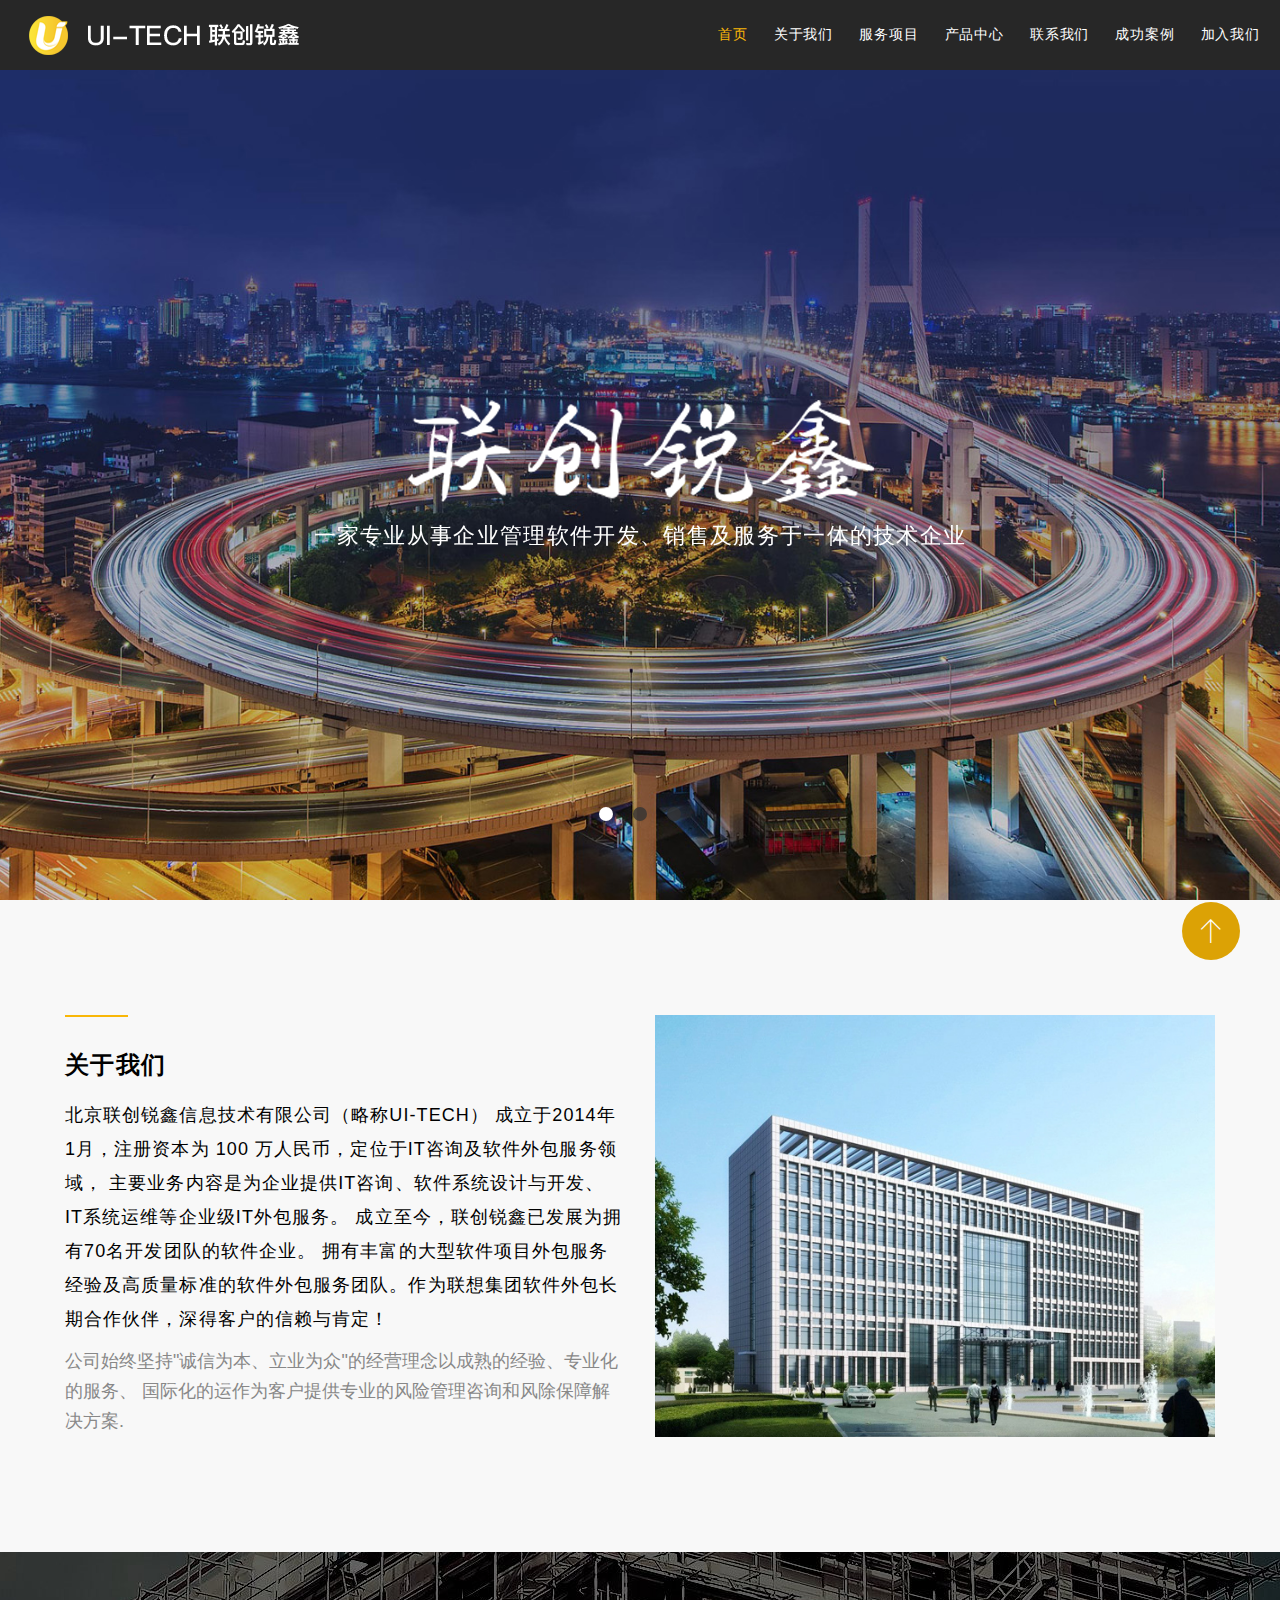
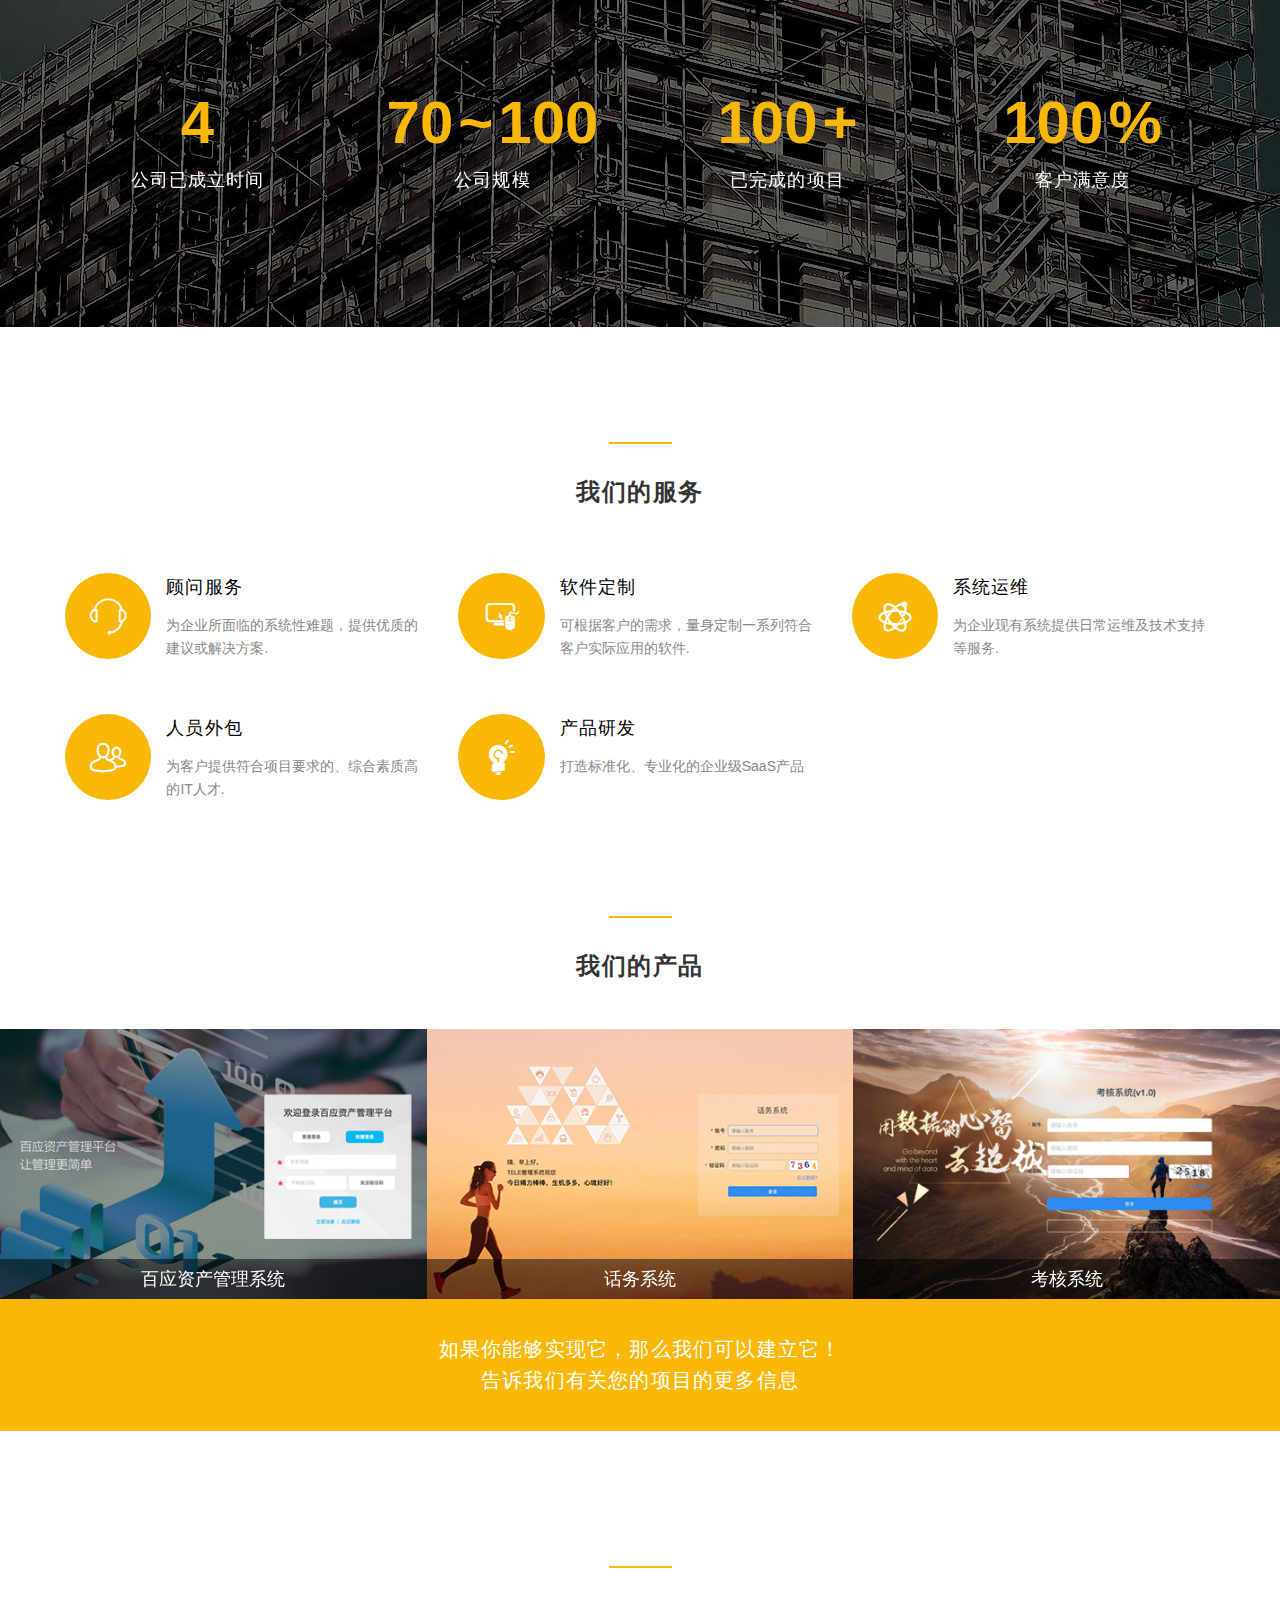
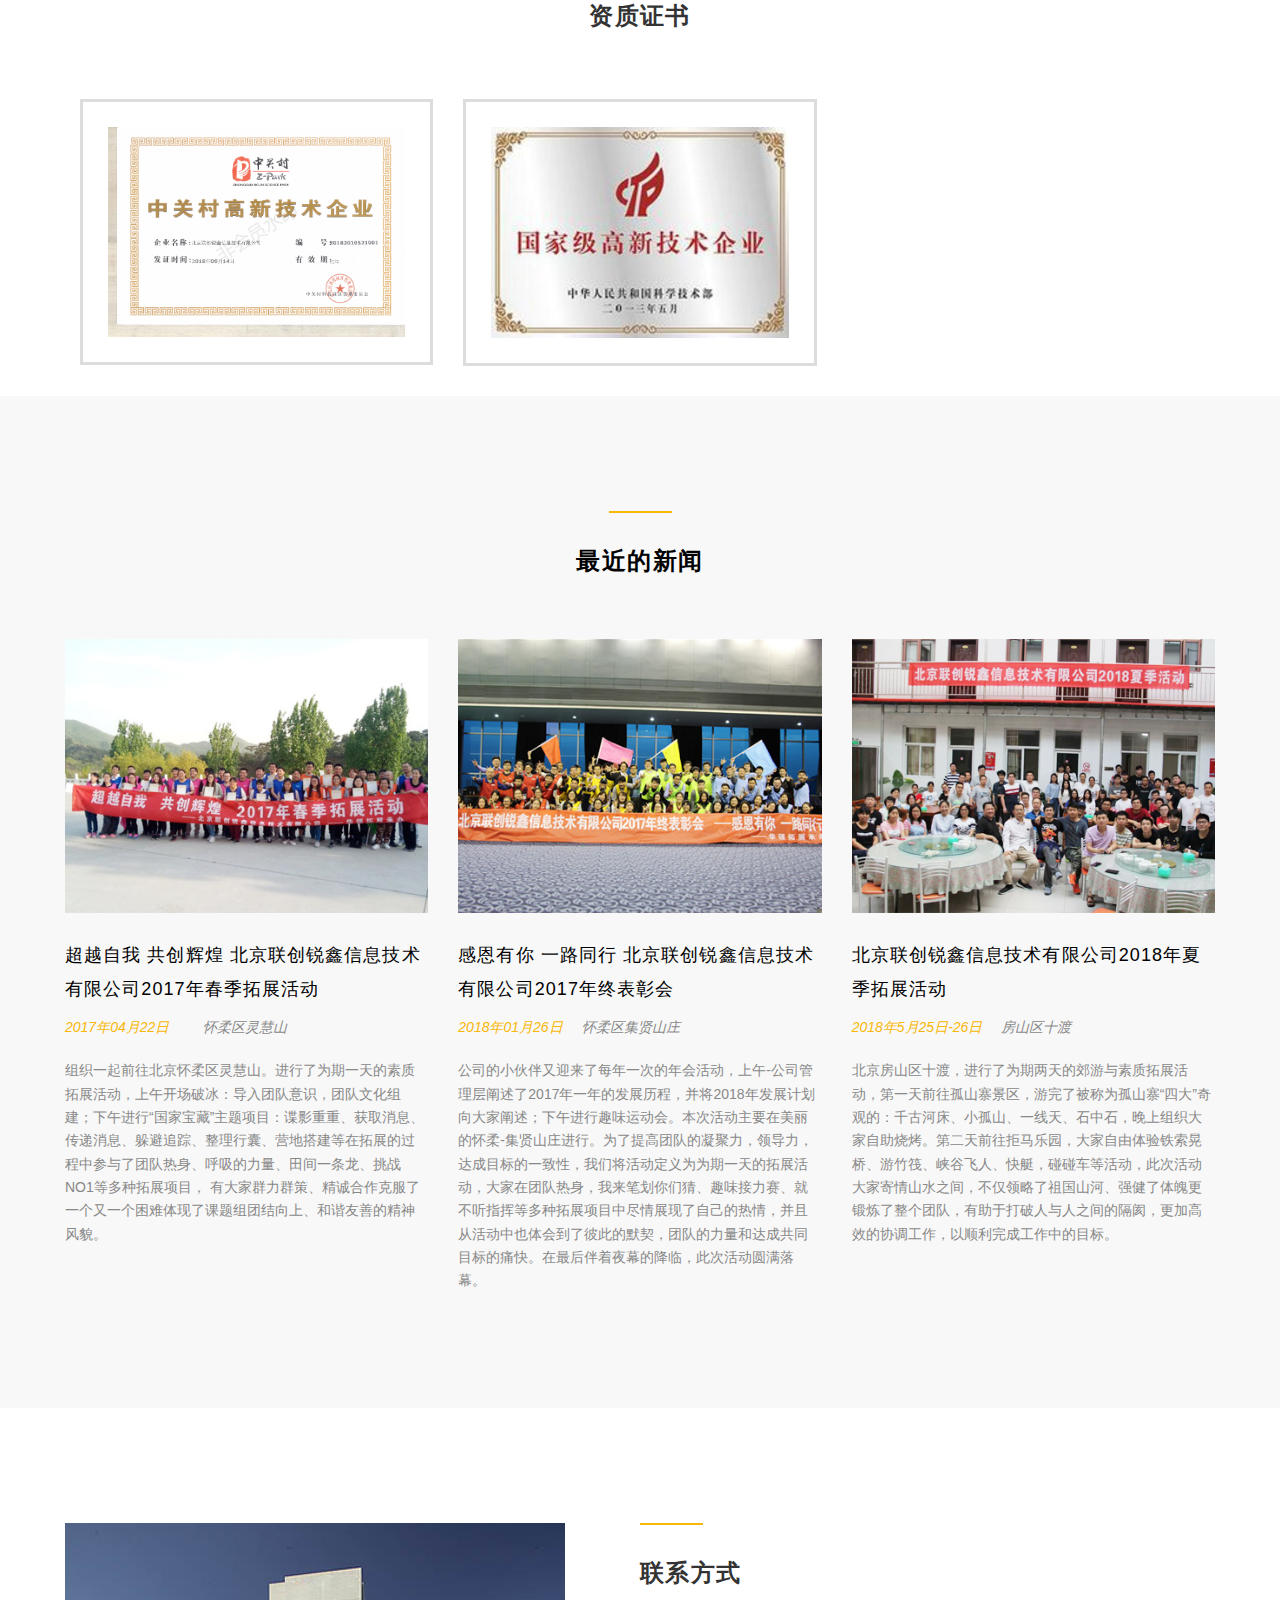
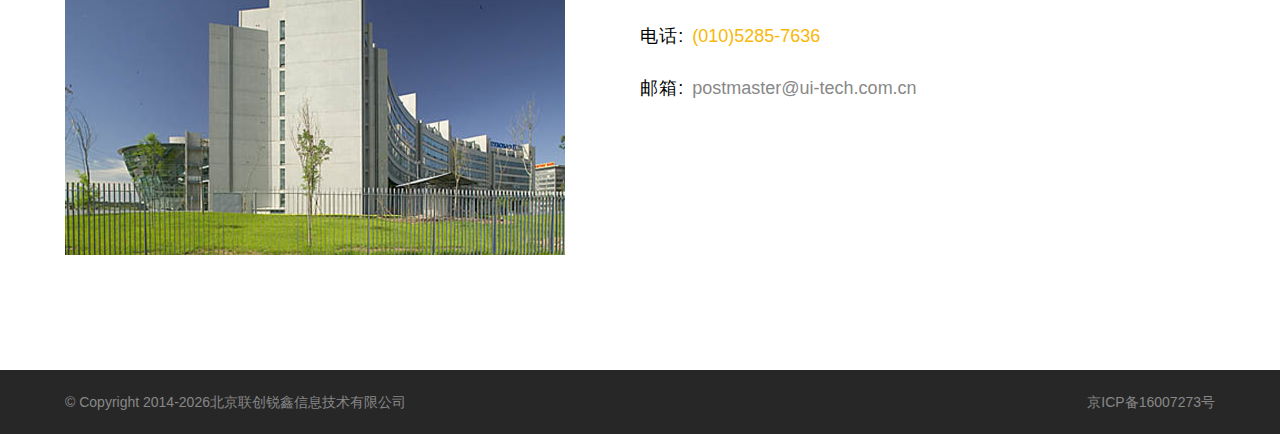
<file: index.html>
<!DOCTYPE html>
<html class="wide wow-animation" lang="en">
<head>
	<title>北京联创锐鑫信息技术有限公司,联创锐鑫,联创,锐鑫</title>
	<!-- 搜索引擎根据描述进行收录排名 -->
	<meta name="description" content="北京联创锐鑫信息技术有限公司,联创锐鑫,联创,锐鑫">
	<meta name="author" content="北京联创锐鑫信息技术有限公司">
	<meta name="keywords" content="北京联创锐鑫信息技术有限公司,联创锐鑫,联创,锐鑫">

	<meta name="format-detection" content="telephone=no">
	<meta name="viewport" content="width=device-width, height=device-height, initial-scale=1.0, maximum-scale=1.0, user-scalable=0">
	<meta http-equiv="X-UA-Compatible" content="IE=edge">
	<meta charset="utf-8">
	<link rel="icon" href="images/favicon.ico" type="image/x-icon">
	<!-- <link rel="stylesheet" type="text/css" href="//fonts.googleapis.com/css?family=Lato:300,300italic%7CMontserrat:400,700"> -->
	<link rel="stylesheet" href="css/bootstrap.css">
	<link rel="stylesheet" href="css/style.css">
	<!-- <link rel="stylesheet" href="css/fonts.css"> -->
	<link rel="stylesheet" href="css/iconfont.css">
	<!--[if lt IE 10]>
	<div style="background: #212121; padding: 10px 0; box-shadow: 3px 3px 5px 0 rgba(0,0,0,.3); clear: both; text-align:center; position: relative; z-index:1;">
		<a href="http://windows.microsoft.com/en-US/internet-explorer/"><img src="images/ie8-panel/warning_bar_0000_us.jpg" border="0" height="42" width="820" alt="You are using an outdated browser. For a faster, safer browsing experience, upgrade for free today."></a>
	</div>
	<script src="js/html5shiv.min.js"></script>   <![endif]-->   
	<style>
		.container {
			width: 100%;
			margin-right: auto;
			margin-left: auto;
		}
		@media (min-width: 576px){
			.container {
				max-width: 540px;
			}
		}
		@media (min-width: 768px){
			.container {
				max-width: 720px;
			}
		}
		@media (min-width: 992px){
			.container {
				max-width: 960px;
			}
		}
		@media (min-width: 1200px){
			.container {
				padding-left: 25px;
				padding-right: 25px;
				max-width: 1200px;
			}
		}
		@media (min-width: 992px){
			.section-mds { 
				padding: 65px 0;
			}
		}
		@media (min-width: 768px){
			.section-mds {
				padding: 45px 0;
			}
		}
		.section-mds {
			padding: 35px 0;
		}
		.bottomTip{
			width: 100%;
			height: 40px;
			position: absolute;
			bottom: 0;
			background-color: rgba(0,0,0,.5);
			line-height: 40px;
			color: #fff;
		} 
		.swiper-button-prev,.swiper-button-next{
			font-size: 40px;
		}
		.thumb-flat__image:hover{
			border: 3px solid #506588!important;
		}
	</style>
</head>
<body>
	<div id="page-loader">
		<div class="cssload-container">
			<div class="cssload-speeding-wheel"></div>
		</div>
	</div>
	<div class="page">
		<section>
			<header class="page-header">
				<div class="rd-navbar-wrap">
					<nav class="rd-navbar rd-navbar_transparent rd-navbar_boxed" data-layout="rd-navbar-fixed" data-sm-layout="rd-navbar-fixed" data-sm-device-layout="rd-navbar-fixed" data-md-layout="rd-navbar-fixed" data-md-device-layout="rd-navbar-fixed" data-lg-device-layout="rd-navbar-static" data-lg-layout="rd-navbar-static" data-xl-device-layout="rd-navbar-static" data-xl-layout="rd-navbar-static" data-xxl-device-layout="rd-navbar-static" data-xxl-layout="rd-navbar-static" data-stick-up-clone="false" data-sm-stick-up="true" data-md-stick-up="true" data-lg-stick-up="true" data-md-stick-up-offset="115px" data-lg-stick-up-offset="35px" data-body-class="rd-navbar-absolute">
						<div class="rd-navbar-inner rd-navbar-search-wrap">
							<div class="rd-navbar-panel rd-navbar-search-lg_collapsable">
								<button class="rd-navbar-toggle" data-rd-navbar-toggle=".rd-navbar-nav-wrap"><span></span></button>
								<div class="rd-navbar-brand">
									<a class="brand-name" href="index.html"><img src="images/logo-inverse-304x39.png" alt="" width="304" height="39"></a>
								</div>
							</div>
							<div class="rd-navbar-nav-wrap rd-navbar-search_not-collapsable">
								<div class="rd-navbar-search_collapsable">
									<ul class="rd-navbar-nav">
										<li><a href="#home">首页</a></li>
										<li><a href="#about">关于我们</a></li>
										<li><a href="#services">服务项目</a></li>
										<li><a href="#projects">产品中心</a></li>
										<li><a href="#testimonials">联系我们</a></li>
										<li><a href="./SuccessfulCase.html">成功案例</a></li>
										<li><a href="./JoinUs.html">加入我们</a></li>
									</ul>
								</div>
							</div>
						</div>
					</nav>
				</div>
			</header>
			<div id="home" style="margin-top: -70px;">
				<div class="swiper-container swiper-slider swiper-slider_fullheight bg-gray-dark" data-simulate-touch="false" data-loop="true" data-autoplay="4500">
					<div class="swiper-wrapper">
						<div class="swiper-slide" data-slide-bg="images/parallax-2.jpg">
							<div class="swiper-slide-caption text-center">
								<div class="container">
									<div class="row row-fix justify-content-lg-center">
										<div class="col-lg-10">
											<img src="./images/lcrx.png" data-caption-animate="fadeInUpSmall" alt="" width="500" height="105" style="margin-bottom: 15px;">
											<!-- <h1 class="heading-decorated" data-caption-animate="fadeInUpSmall"> -->
											<!-- 联创锐鑫</h1> -->
											<h4 class="text-boxed" data-caption-animate="fadeInUpSmall" data-caption-delay="200" style="font-weight: 400;font-size: 22px;">一家专业从事企业管理软件开发、销售及服务于一体的技术企业</h4>
											<!-- <a class="button button-primary" data-caption-animate="fadeInUpSmall" data-caption-delay="350" href="#modal" data-toggle="modal">Contact Us</a> -->
										</div>
									</div>
								</div>
							</div>	
						</div>
						<div class="swiper-slide text-center" data-slide-bg="images/parallax-1.jpg">
							<div class="swiper-slide-caption">
								<div class="container">
									<div class="row row-fix justify-content-lg-center">
										<div class="col-lg-10">
											<img src="./images/slogan.png" data-caption-animate="fadeInUpSmall" alt="" width="500" height="105" style="margin-bottom: 15px;">
											<!-- <h1 class="heading-decorated" data-caption-animate="fadeInUpSmall">
											联创锐鑫</h1> -->
											<h4 data-caption-animate="fadeInUpSmall" data-caption-delay="200" style="font-weight: 400;font-size: 22px;">
												联创锐鑫因为有你, 我们才有今天! 联创锐鑫因为有你, 我们明天会更好! </h4>
											<!-- <a class="button button-primary" data-caption-animate="fadeInUpSmall" data-caption-delay="350" href="#modal" data-toggle="modal">Contact Us</a> -->
										</div>
									</div>
								</div>
							</div>
						</div>
						<div class="swiper-slide text-center" data-slide-bg="images/parallax-3.jpg">
							<div class="swiper-slide-caption">
								<div class="container">
									<div class="row row-fix justify-content-lg-center">
										<div class="col-lg-10">
											<div style="width: 500px;height: 105px;margin: 0 auto;">
												<img src="./images/cp.png" data-caption-animate="fadeInUpSmall" alt="" width="500" height="105" style="margin-bottom: 15px;">
											</div>
											<!-- <h1 class="heading-decorated" data-caption-animate="fadeInUpSmall">
											联创锐鑫</h1>            
											<h4 data-caption-animate="fadeInUpSmall" data-caption-delay="200">一家专业从事企业管理软件开发、销售及服务于一体的技术企业</h4> -->
											<a class="button button-primary" data-caption-animate="fadeInUpSmall" data-caption-delay="350" href="#projects" style="margin-top: 0px;">了解详情</a>
										</div>
									</div>
								</div>
							</div>
						</div>
					</div>
					<div class="swiper-pagination"></div>
					<div class="swiper-button-prev icon iconfont">&#xe601;</div>
					<div class="swiper-button-next icon iconfont">&#xe603;</div>
				</div>
			</div>
		</section>
		<section class="section-md bg-gray-lighter novi-background bg-cover" id="about">
			<div class="container">
				<div class="row justify-content-md-center row-30 row-md-50">
					<div class="col-md-11 col-lg-10 col-xl-6"><h4 class="heading-decorated">关于我们</h4>
						<p class="heading-6 text-width-1">北京联创锐鑫信息技术有限公司（略称UI-Tech）
							成立于2014年1月，注册资本为 100 万人民币，定位于IT咨询及软件外包服务领域，
							主要业务内容是为企业提供IT咨询、软件系统设计与开发、 IT系统运维等企业级IT外包服务。
							成立至今，联创锐鑫已发展为拥有70名开发团队的软件企业。
							拥有丰富的大型软件项目外包服务经验及高质量标准的软件外包服务团队。作为联想集团软件外包长期合作伙伴，深得客户的信赖与肯定！</p>
						<p>公司始终坚持"诚信为本、立业为众"的经营理念以成熟的经验、专业化的服务、
							国际化的运作为客户提供专业的风险管理咨询和风除保障解决方案.</p>
						<!-- <a class="button button-primary" href="#modal" data-toggle="modal">Contact Us</a> -->
					</div>
					<div class="col-md-11 col-lg-10 col-xl-6"><img src="images/home-1-652x491.jpg" alt="" width="652" height="491">
					</div>
				</div>
			</div>
		</section>
		<section class="section bg-gray-dark parallax-container" data-parallax-img="images/slider-slide-1-1920x1080.jpg">
			<div class="parallax-content">
				<div class="section-lg text-center">
					<div class="container">
						<div class="row justify-content-md-center row-50">
							<div class="col-md-6 col-lg-3">
								<article class="box-counter">
									<div class="box-counter__wrap">
										<div class="counter">4</div>
									</div>
									<p class="box-counter__title">公司已成立时间</p></article>
							</div>
							<div class="col-md-6 col-lg-3">
								<article class="box-counter">
									<div class="box-counter__wrap">
										<div class="counter">70</div>
										<span>~</span>
										<div class="counter">100</div>
									</div>
									<p class="box-counter__title">公司规模</p></article>
							</div>
							<div class="col-md-6 col-lg-3">
								<article class="box-counter">
									<div class="box-counter__wrap">
										<div class="counter">100</div>
										<span>+</span>
									</div>
									<p class="box-counter__title">已完成的项目</p></article>
							</div>
							<div class="col-md-6 col-lg-3">
								<article class="box-counter">
									<div class="box-counter__wrap">
										<div class="counter">100</div>
										<span>%</span>
									</div>
									<p class="box-counter__title">客户满意度</p></article>
							</div>
						</div>
					</div>
				</div>
			</div>
		</section>
		<section class="section-md bg-default text-center novi-background bg-cover" id="services">
			<div class="container">
				<div class="row row-fix">
					<div class="col-sm-12"><h4 class="heading-decorated">我们的服务</h4></div>
				</div>
				<div class="row row-50 justify-content-md-center justify-content-lg-start">
					
					<div class="col-md-6 col-xl-4">
						<article class="blurb blurb-circle">
							<div class="unit flex-sm-row unit-spacing-md">
								<div class="unit__left">
									<div class="blurb-circle__icon"><span class="icon iconfont">&#xe730;</span></div>
								</div>
								<div class="unit__body"><p class="heading-6 blurb__title"><a href="#">顾问服务</a></p>
									<p class="post-classic-body">为企业所面临的系统性难题，提供优质的建议或解决方案.</p></div>
							</div>
						</article>
					</div>
					<div class="col-md-6 col-xl-4">
						<article class="blurb blurb-circle">
							<div class="unit flex-sm-row unit-spacing-md">
								<div class="unit__left">
									<div class="blurb-circle__icon"><span class="icon iconfont">&#xe628;</span></div>
								</div>
								<div class="unit__body"><p class="heading-6 blurb__title"><a href="#">软件定制</a></p>
									<p class="post-classic-body">可根据客户的需求，量身定制一系列符合客户实际应用的软件.</p></div>
							</div>
						</article>
					</div>
					<div class="col-md-6 col-xl-4">
						<article class="blurb blurb-circle">
							<div class="unit flex-sm-row unit-spacing-md">
								<div class="unit__left">
									<div class="blurb-circle__icon"><span class="icon iconfont">&#xe657;</span></div>
								</div>
								<div class="unit__body"><p class="heading-6 blurb__title"><a href="#">系统运维</a></p>
									<p class="post-classic-body">为企业现有系统提供日常运维及技术支持等服务.</p></div>
							</div>
						</article>
					</div>
					<div class="col-md-6 col-xl-4">
						<article class="blurb blurb-circle">
							<div class="unit flex-sm-row unit-spacing-md">
								<div class="unit__left">
									<div class="blurb-circle__icon"><span class="icon iconfont">&#xe626;</span></div>
								</div>
								<div class="unit__body"><p class="heading-6 blurb__title"><a href="#">人员外包</a></p>
									<p class="post-classic-body">为客户提供符合项目要求的、综合素质高的IT人才.</p></div>
							</div>
						</article>
					</div>
					<div class="col-md-6 col-xl-4">
						<article class="blurb blurb-circle">
							<div class="unit flex-sm-row unit-spacing-md">
								<div class="unit__left">
									<div class="blurb-circle__icon"><span class="icon iconfont">&#xe602;</span></div>
								</div>
								<div class="unit__body"><p class="heading-6 blurb__title"><a href="#">产品研发</a></p>
									<p class="post-classic-body">打造标准化、专业化的企业级SaaS产品</p></div>
							</div>
						</article>
					</div>
				</div>
			</div>
		</section>
		<section class="bg-default text-center novi-background bg-default" id="projects">
			<div class="container">
				<div class="row row-fix" style="margin-bottom: 45px;">
					<div class="col-sm-12"><h4 class="heading-decorated">我们的产品</h4></div>
				</div>
			</div>
			<div class="container-fluid container-flex">
				<div class="row no-gutters">
					
					<div class="col-sm-6 col-lg-4 col-xl-4">
						<div class="thumb-creative thumb-creative-2">
							<div class="thumb-toggle" data-custom-toggle=".thumb-creative-2" data-custom-toggle-disable-on-blur="true">
								Flip
							</div>
							<div class="thumb-creative__inner">
								<div class="thumb-creative__front">
									<figure class="thumb-creative__image-wrap">
										<img class="thumb-creative__image" src="images/project-2-480x361.jpg" alt="" width="480" height="361">
									</figure>
									<!-- <div class="thumb-creative__content"><h6>百应资产管理系统</h6></div> -->
								</div>
								<div class="thumb-creative__back">
									<figure class="thumb-creative__image-wrap">
										<img class="thumb-creative__image" src="images/project-2-480x361.jpg" alt="" width="480" height="361">
									</figure>
									<div class="thumb-creative__content"><h6 class="thumb-creative__title"><a href="./BYSystem.html" target="_Blank">查看项目</a></h6>
										<!-- <p>Working on a socially important building, such as a park involves additional landscape construction
											expertise.…</p> -->
										<!-- <a class="button button-link" href="./BYSystem.html" target="_Blank">查看项目</a> -->
									</div>
								</div>
							</div>
						</div>
						<div class="bottomTip">百应资产管理系统</div>
					</div>
					<div class="col-sm-6 col-lg-4 col-xl-4">
						<div class="thumb-creative thumb-creative-3">
							<div class="thumb-toggle" data-custom-toggle=".thumb-creative-3" data-custom-toggle-disable-on-blur="true">
								Flip
							</div>
							<div class="thumb-creative__inner">
								<div class="thumb-creative__front">
									<figure class="thumb-creative__image-wrap">
										<img class="thumb-creative__image" src="images/project-3-480x361.jpg" alt="" width="480" height="361">
									</figure>
									<!-- <div class="thumb-creative__content"><h6>话务系统</h6></div> -->
								</div>
								<div class="thumb-creative__back">
									<figure class="thumb-creative__image-wrap">
										<img class="thumb-creative__image" src="images/project-3-480x361.jpg" alt="" width="480" height="361">
									</figure>
									<div class="thumb-creative__content">
										<h6 class="thumb-creative__title"><a href="./HWSystem.html" target="_Blank">查看项目</a></h6>
										<!-- <p>While constructing a headquarters building for an IT company is relatively easy, we’ve also…</p> -->
										<!-- <a class="button button-link" href="./HWSystem.html" target="_Blank">查看项目</a> -->
									</div>
								</div>
							</div>
						</div>
						<div class="bottomTip">话务系统</div>
					</div>
					<div class="col-sm-6 col-lg-4 col-xl-4">
						<div class="thumb-creative thumb-creative-1">
							<div class="thumb-toggle active" data-custom-toggle=".thumb-creative-1" data-custom-toggle-disable-on-blur="true">
								Flip
							</div>
							<div class="thumb-creative__inner">
								<div class="thumb-creative__front">
									<figure class="thumb-creative__image-wrap">
										<img class="thumb-creative__image" src="images/project-1-480x361.jpg" alt="" width="480" height="361">
									</figure>
									<!-- <div class="thumb-creative__content"><h6>考核系统</h6></div> -->
								</div>
								<div class="thumb-creative__back">
									<figure class="thumb-creative__image-wrap">
										<img class="thumb-creative__image" src="images/project-1-480x361.jpg" alt="" width="480" height="361">
									</figure>
									<div class="thumb-creative__content"><h6 class="thumb-creative__title"><a href="./KHSystem.html" target="_Blank">查看项目</a></h6>
										<!-- <p>It’s probably the most diverse category of construction to work in. But we’ve got experience…</p> -->
										<!-- <a class="button button-link" href="./KHSystem.html" target="_Blank">查看项目</a></div> -->
								</div>
							</div>
						</div>
						<div class="bottomTip">考核系统</div>
					</div>
				</div>
			</div>
		</section>
		<section class="section-mds bg-accent text-center novi-background bg-cover">
			<div class="container">
				<div class="row row-fix justify-content-md-center">
					<div class="col-md-11 col-lg-9 col-xl-8">
						<h5 style="font-weight: 400;font-size: 20px;">如果你能够实现它，那么我们可以建立它！
							 <br class="d-none d-lg-inline"> 告诉我们有关您的项目的更多信息</h5>
						<!-- <a class="button button-primary" href="#modal" data-toggle="modal">联系我们</a></div> -->
						<!-- <a class="button button-primary" href="#contacts" data-toggle="modal">联系我们</a></div> -->
				</div>
			</div>
		</section>
		<section class="section-lg bg-default text-center novi-background bg-cover" style="padding-bottom: 0;">
			<div class="container"><h4 class="heading-decorated">资质证书</h4>
				<div class="row row-fix row-70 offset-top-1">
					<div class="col-12">
						<div class="owl-carousel" data-items="1" data-sm-items="2" data-md-items="2" data-lg-items="3" data-xl-items="3" data-dots="true" data-nav="false" data-stage-padding="15" data-loop="false" data-margin="30" data-mouse-drag="false">
							<article class="thumb-flat">
								<img class="thumb-flat__image" style="border:3px solid #ddd;padding: 25px;" src="./images/aptitudeOne.png" alt="" width="418" height="100">
								<!-- <div class="thumb-flat__body"><p class="heading-6"><a href="#">expert advisor</a></p>
									<p class="thumb-flat__subtitle">大数据专家</p>
									<p class="post-classic-body">卡多年数据开发经验，精于数据挖掘和算法研究，能快速搭建大数据技术体系，基于数据为企业提供精准的人力资源管理数据洞察。</p></div> -->
							</article>
							<article class="thumb-flat">
								<img class="thumb-flat__image" style="border:3px solid #ddd;padding: 25px;" src="./images/aptitudeTwo.png" alt="" width="418" height="100">
								<!-- <div class="thumb-flat__body"><p class="heading-6"><a href="#">expert advisor</a></p>
									<p class="thumb-flat__subtitle">大数据专家</p>
									<p class="post-classic-body">卡多年数据开发经验，精于数据挖掘和算法研究，能快速搭建大数据技术体系，基于数据为企业提供精准的人力资源管理数据洞察。</p></div> -->
							</article>
							<!-- <article class="thumb-flat">
								<img class="thumb-flat__image" style="border:3px solid #ddd;padding: 25px;" src="./images/aptitudeOne.png" alt="" width="418" height="100"> -->
								<!-- <div class="thumb-flat__body"><p class="heading-6"><a href="#">expert advisor</a></p>
									<p class="thumb-flat__subtitle">大数据专家</p>
									<p class="post-classic-body">卡多年数据开发经验，精于数据挖掘和算法研究，能快速搭建大数据技术体系，基于数据为企业提供精准的人力资源管理数据洞察。</p></div> -->
							<!-- </article> -->
						</div>
					</div>
				</div>
			</div>
		</section>
		
		<section class="section-md bg-gray-lighter novi-background bg-cover" id="testimonials">
			<div class="container">
				<div class="row row-fix">
					<div class="col-sm-12 text-center"><h4 class="heading-decorated">最近的新闻</h4></div>
				</div>
				<div class="row row-60">
					<div class="col-md-6 col-xl-4">
						<article class="post-classic post-minimal">
							<img src="images/home-post-1-418x315.jpg" alt="" width="418" height="315">
							<div class="post-classic-title"><h6><a href="#">超越自我  共创辉煌 北京联创锐鑫信息技术有限公司2017年春季拓展活动</a></h6></div>
							<div class="post-meta">
								<div class="group"><a href="#">
									<time datetime="2017">2017年04月22日</time>
								</a>
								<a class="meta-author" href="#">
								<a class="meta-author" href="#">怀柔区灵慧山</a>
							</div>
							</div>
							<div class="post-classic-body">
								<p>组织一起前往北京怀柔区灵慧山。进行了为期一天的素质拓展活动，上午开场破冰：导入团队意识，团队文化组建；下午进行“国家宝藏”主题项目：谍影重重、获取消息、传递消息、躲避追踪、整理行囊、营地搭建等在拓展的过程中参与了团队热身、呼吸的力量、田间一条龙、挑战NO1等多种拓展项目， 有大家群力群策、精诚合作克服了一个又一个困难体现了课题组团结向上、和谐友善的精神风貌。
								</p>
							</div>
						</article>
					</div>
					<div class="col-md-6 col-xl-4">
						<article class="post-classic post-minimal">
							<img src="images/03.jpg" alt="" width="418" height="315">
							<div class="post-classic-title"><h6><a href="#">感恩有你 一路同行  北京联创锐鑫信息技术有限公司2017年终表彰会
								</a></h6></div>
							<div class="post-meta">
									<div class="group"><a href="#">
										<time datetime="2017">2018年01月26日
											</time>
									</a>
									<a class="meta-author" href="#">怀柔区集贤山庄
										</a>
								</div>
								</div>
								<div class="post-classic-body">
									<p>公司的小伙伴又迎来了每年一次的年会活动，上午-公司管理层阐述了2017年一年的发展历程，并将2018年发展计划向大家阐述；下午进行趣味运动会。本次活动主要在美丽的怀柔-集贤山庄进行。为了提高团队的凝聚力，领导力，达成目标的一致性，我们将活动定义为为期一天的拓展活动，大家在团队热身，我来笔划你们猜、趣味接力赛、就不听指挥等多种拓展项目中尽情展现了自己的热情，并且从活动中也体会到了彼此的默契，团队的力量和达成共同目标的痛快。在最后伴着夜幕的降临，此次活动圆满落幕。
									</p>
								</div>
						</article>
					</div>
					<div class="col-md-6 col-xl-4">
						<article class="post-classic post-minimal">
							<img src="images/home-post-2-418x315.jpg" alt="" width="418" height="315">
							<div class="post-classic-title">
								<h6><a href="#">北京联创锐鑫信息技术有限公司2018年夏季拓展活动</a></h6>
							</div>
							<div class="post-meta">
									<div class="group"><a href="#">
										<time datetime="2017">2018年5月25日-26日</time>
									</a>
									<a class="meta-author" href="#">房山区十渡</a>
								</div>
								</div>
								<div class="post-classic-body">
									<p>北京房山区十渡，进行了为期两天的郊游与素质拓展活动，第一天前往孤山寨景区，游完了被称为孤山寨“四大”奇观的：千古河床、小孤山、一线天、石中石，晚上组织大家自助烧烤。第二天前往拒马乐园，大家自由体验铁索晃桥、游竹筏、峡谷飞人、快艇，碰碰车等活动，此次活动大家寄情山水之间，不仅领略了祖国山河、强健了体魄更锻炼了整个团队，有助于打破人与人之间的隔阂，更加高效的协调工作，以顺利完成工作中的目标。
									</p>
								</div>
						</article>
					</div>
				</div>
			</div>
		</section>
		<section class="section-md bg-default novi-background bg-cover" >
			<div class="container">
				<div class="row row-50">
					<div class="col-md-7 col-lg-6" style="padding-right: 0;">
						<!-- <h4 class="heading-decorated">Get in Touch</h4> -->
						<img src="images/home-post-3-418x315.jpg" alt="" width="500" height="332">
						
					</div>
					<div class="col-md-5 col-lg-6" style="padding-left: 0;"><h4 class="heading-decorated">联系方式</h4>
						<ul class="list-sm contact-info">
							<!-- <li>
								<dl class="list-terms-inline">
									<dt>地址</dt>
									<dd>北京市海淀区知春路128号</dd>
								</dl>
							</li> -->
							<li>
								<dl class="list-terms-inline">
									<dt>电话</dt>
									<dd>
										<dd><a href="tel:#">(010)5285-7636</a></dd>
										<!-- <ul class="list-semicolon">
											<li><a href="tel:#">(010)5285-7636</a></li> -->
											<!-- <li><a href="tel:#">(800) 123-0045</a></li> -->
										<!-- </ul> -->
									</dd>
								</dl>
							</li>
							<li>
								<dl class="list-terms-inline">
									<dt>邮箱</dt>
									<dd>
										postmaster@ui-tech.com.cn
									</dd>
								</dl>
							</li>
							<!-- <li>
								<dl class="list-terms-inline">
									<dt>We are open</dt>
									<dd>Mn-Fr: 10 am-8 pm</dd>
								</dl>
							</li> -->
							<!-- <li>
								<ul class="list-inline-sm">
									<li><a class="icon-sm fa-facebook novi-icon icon" href="#"></a></li>
									<li><a class="icon-sm fa-twitter novi-icon icon" href="#"></a></li>
									<li><a class="icon-sm fa-google-plus novi-icon icon" href="#"></a></li>
									<li><a class="icon-sm fa-vimeo novi-icon icon" href="#"></a></li>
									<li><a class="icon-sm fa-youtube novi-icon icon" href="#"></a></li>
									<li><a class="icon-sm fa-pinterest-p novi-icon icon" href="#"></a></li>
								</ul>
							</li> -->
						</ul>
					</div>
					
				</div>
			</div>
		</section>
		<footer class="footer-corporate bg-gray-darker novi-background bg-cover">
			<div class="container">
				<div class="footer-corporate__inner">
					<p class="rights" style="margin-left: 0px;">
					<span>© Copyright 2014-</span><span class="copyright-year"></span>北京联创锐鑫信息技术有限公司</p>
					<p class="rights" style="margin-right: 0px;">
							<span>京ICP备16007273号</span></p>
				</div>
				<!-- <div class="footer-corporate__inner">
					
				</div> -->
			</div>
		</footer>
		<div class="modal fade" id="modal" tabindex="-1" role="dialog">
			<div class="modal-dialog" role="document">
				<div class="modal-content">
					<div class="modal-header"><h4>Contact US</h4>
						<button class="close" type="button" data-dismiss="modal" aria-label="Close"><span aria-hidden="true">×</span>
						</button>
					</div>
					<div class="modal-body">
						<form class="rd-mailform text-left" data-form-output="form-output-global" data-form-type="contact" method="post" action="bat/rd-mailform.php">
							<div class="form-wrap"><label class="form-label" for="contact-name1">Name</label>
								<input class="form-input" id="contact-name1" type="text" name="name" data-constraints="@Required"></div>
							<div class="form-wrap"><label class="form-label" for="contact-phone1">Phone</label>
								<input class="form-input" id="contact-phone1" type="text" name="phone" data-constraints="@Numeric @Required">
							</div>
							<div class="form-wrap"><label class="form-label" for="contact-email1">E-Mail</label>
								<input class="form-input" id="contact-email1" type="email" name="email" data-constraints="@Email @Required">
							</div>
							<div class="form-wrap"><label class="form-label" for="contact-message1">Message</label>
								<textarea class="form-input" id="contact-message1" name="message" data-constraints="@Required"></textarea>
							</div>
							<div class="form-wrap form-button group-sm text-center text-lg-left">
								<button class="button button-primary" type="submit">Send</button>
							</div>
						</form>
					</div>
				</div>
			</div>
		</div>
	</div>
	<!-- coded by Himic -->
	<div class="snackbars" id="form-output-global"></div>
	<script src="js/core.min.js"></script>
	<script src="js/script.js"></script>
</body>
</html>
</file>
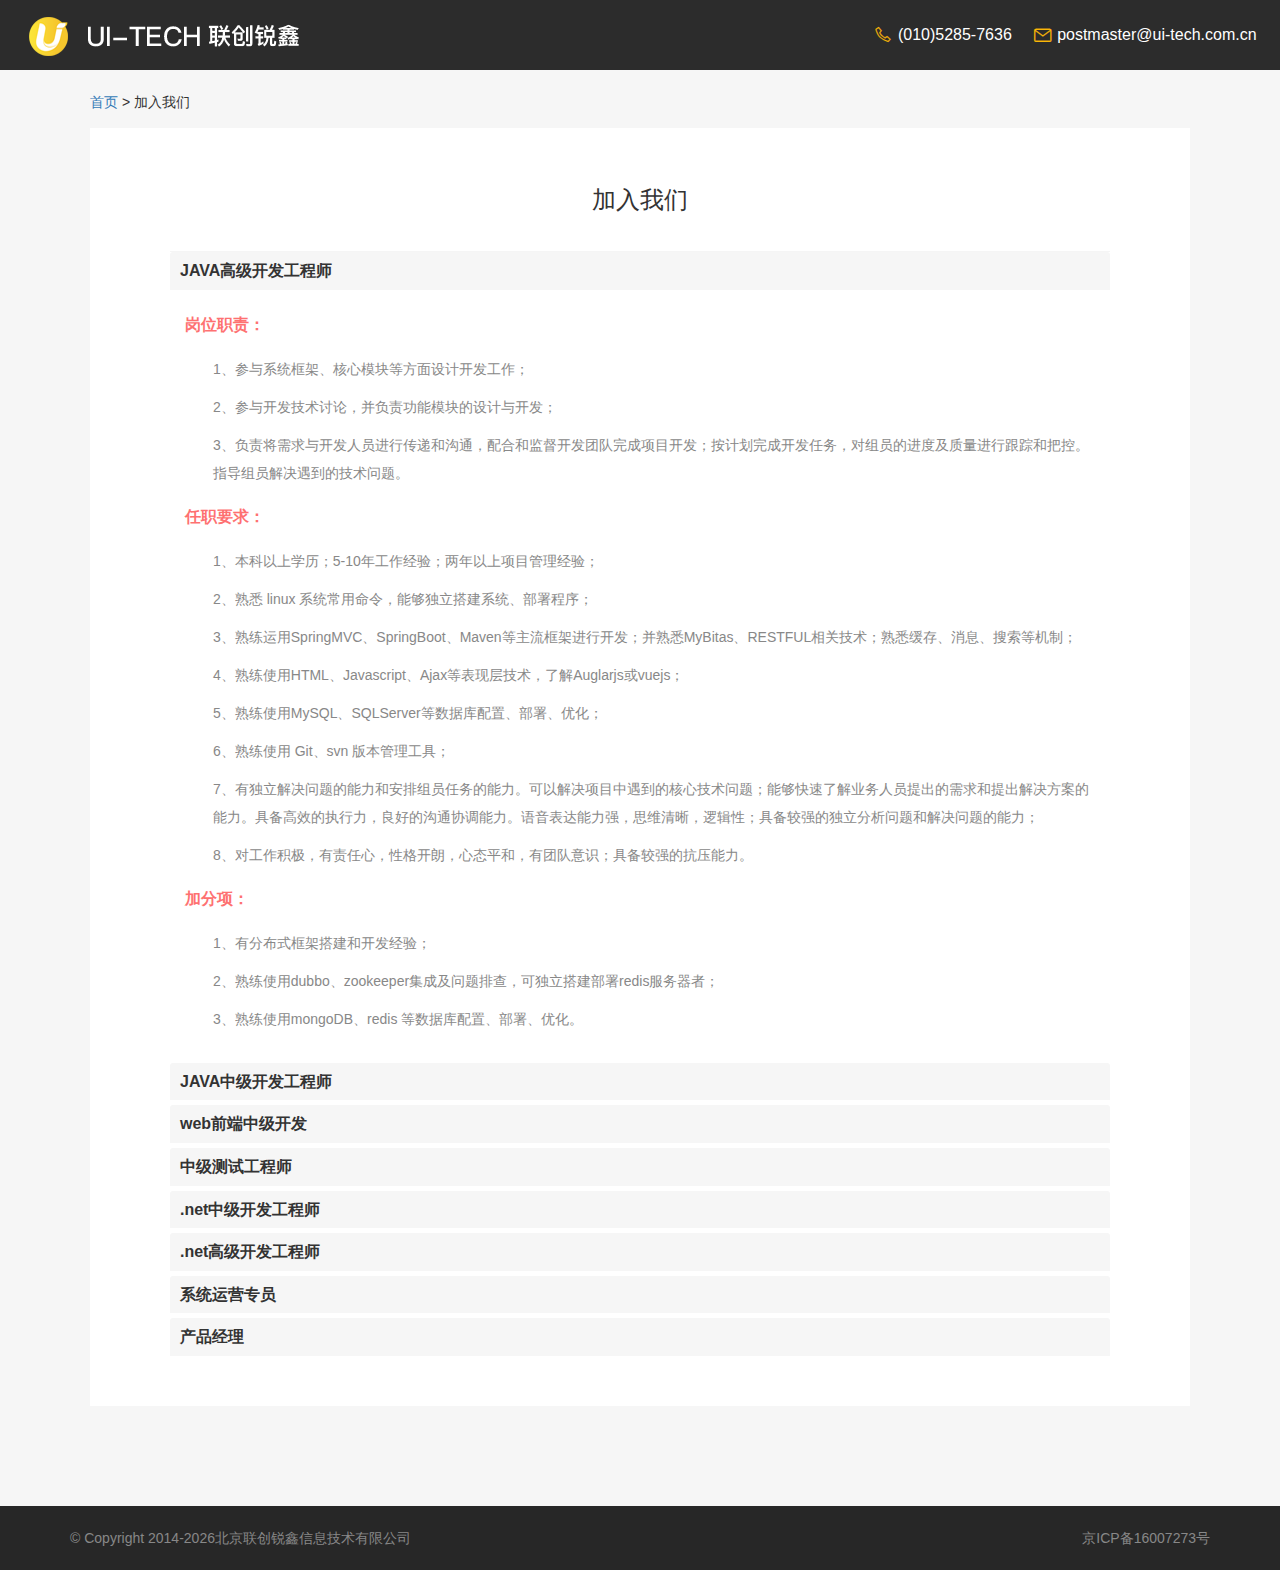
<file: JoinUs.html>
<!DOCTYPE html>
<html class="wide wow-animation" lang="en">
<head>
    <title>北京联创锐鑫信息技术有限公司,联创锐鑫,联创,锐鑫</title>
    <meta charset="utf-8">
	<!-- 搜索引擎根据描述进行收录排名 -->
	<meta name="description" content="北京联创锐鑫信息技术有限公司,联创锐鑫,联创,锐鑫">
	<meta name="author" content="北京联创锐鑫信息技术有限公司">
	<meta name="keywords" content="北京联创锐鑫信息技术有限公司,联创锐鑫,联创,锐鑫">
	<meta name="format-detection" content="telephone=no">
	<meta name="viewport" content="width=device-width, height=device-height, initial-scale=1.0, maximum-scale=1.0, user-scalable=0">
	<meta http-equiv="X-UA-Compatible" content="IE=edge">
	<link rel="icon" href="images/favicon.ico" type="image/x-icon">
    <link rel="stylesheet" href="./css/bootstrap.min.css">
    <!-- <link rel="stylesheet" href="./css/detailStyle.css"> -->
    <link rel="stylesheet" href="./css/headerFooter.css">
    <link rel="stylesheet" href="css/iconfont.css">
    <!-- <link rel="stylesheet" href="./css/fonts.css"> -->
    <link rel="stylesheet" href="./css/joinus.css">
    <style>
        body{
            background: #f6f6f6;
        }
        h2{
            padding-top: 0;
        }
        .this_line a{
            color: #337ab7!important;
        }
    </style>
</head>
<body>
    
    <div id="header">
        <div class="rd-navbar-brand__left">
            <a class="brand-name" href="index.html"><img src="images/logo-inverse-304x39.png" alt="" width="304" height="39"></a>
        </div>
        <div class="rd-navbar-brand__right">
            <ul class="rd-navbar-items-list">
                <!-- <li>
                    <span class="icon iconfont topicon">&#xe618;</span>
                    <span class="unit__body"><a href="#">地址:北京市海淀区知春路128号</a></span>
                </li> -->
                <li>
                    <span class="icon iconfont topicon">&#xe600;</span>
                    <span class="unit__body"><a href="tel:#"><a href="tel:#">(010)5285-7636</a></a></span>
                </li>
                <li class="envelope">
                    <span class="icon iconfont topicon">&#xe70d;</span>
                    <span class="unit__body"><a href="tel:#"> postmaster@ui-tech.com.cn</a></span>
                </li>
            </ul>
        </div>
    </div>
    
    <div class="this_line maxW">
            <a href="index.html">首页 </a> &gt;
            <span>加入我们</span>
        </div>
    <!-- start 内容 -->
    <div class="join_list" style="height: 100%;">
        <div class="join_list_con">
            <div class="join_header">
                <h3>加入我们</h3>
            </div>
            <!-- <div class="join_header">
                <a href="./index.html">首页</a>&gt;
                <span>加入我们</span>
            </div> -->
            <div class="panel-group" id="accordion" role="tablist" aria-multiselectable="true">
                <div class="panel panel-default">
                    <div class="panel-heading" role="tab" id="headingOne">
                        <h4 class="panel-title">
                            <a role="button" data-toggle="collapse" data-parent="#accordion" href="#collapseOne" aria-expanded="true" aria-controls="collapseOne">
                                JAVA高级开发工程师
                        </a>
                        </h4>
                    </div>
                    <div id="collapseOne" class="panel-collapse collapse in" role="tabpanel" aria-labelledby="headingOne">
                        <div class="panel-body">
                            <h2>岗位职责：</h2>
                            <p>1、参与系统框架、核心模块等方面设计开发工作； </p>
                            <p>2、参与开发技术讨论，并负责功能模块的设计与开发； </p>
                            <p>3、负责将需求与开发人员进行传递和沟通，配合和监督开发团队完成项目开发；按计划完成开发任务，对组员的进度及质量进行跟踪和把控。指导组员解决遇到的技术问题。 </p>

                            <h2>任职要求： </h2>
                            <p>1、本科以上学历；5-10年工作经验；两年以上项目管理经验；</p>
                            <p>2、熟悉 linux 系统常用命令，能够独立搭建系统、部署程序；</p>
                            <p>3、熟练运用SpringMVC、SpringBoot、Maven等主流框架进行开发；并熟悉MyBitas、RESTFUL相关技术；熟悉缓存、消息、搜索等机制；</p>
                            <p>4、熟练使用HTML、Javascript、Ajax等表现层技术，了解Auglarjs或vuejs； </p>
                            <p>5、熟练使用MySQL、SQLServer等数据库配置、部署、优化；</p>
                            <p>6、熟练使用 Git、svn 版本管理工具；</p>
                            <p>7、有独立解决问题的能力和安排组员任务的能力。可以解决项目中遇到的核心技术问题；能够快速了解业务人员提出的需求和提出解决方案的能力。具备高效的执行力，良好的沟通协调能力。语音表达能力强，思维清晰，逻辑性；具备较强的独立分析问题和解决问题的能力；</p>
                            <p>8、对工作积极，有责任心，性格开朗，心态平和，有团队意识；具备较强的抗压能力。</p>

                            <h2>加分项： </h2>
                            <p>1、有分布式框架搭建和开发经验；</p>
                            <p>2、熟练使用dubbo、zookeeper集成及问题排查，可独立搭建部署redis服务器者；</p>
                            <p>3、熟练使用mongoDB、redis 等数据库配置、部署、优化。</p>
                        </div>
                    </div>
                </div>
                <div class="panel panel-default">
                    <div class="panel-heading" role="tab" id="headingTwo">
                        <h4 class="panel-title">
                            <a class="collapsed" role="button" data-toggle="collapse" data-parent="#accordion" href="#collapseTwo" aria-expanded="false" aria-controls="collapseTwo">
                            JAVA中级开发工程师
                        </a>
                        </h4>
                    </div>
                    <div id="collapseTwo" class="panel-collapse collapse" role="tabpanel" aria-labelledby="headingTwo">
                        <div class="panel-body">
                            <h2>岗位职责：</h2>
                            <p>1、作为团队核心开发，参与产品系统架构设计和功能设计；</p>
                            <p>2、完成产品的核心功能代码开发和系统设计文档编写；</p>
                            <p>3、解决各种疑难问题,系统优化，并且完成横向技术与业务产品平台和组件的沉淀；</p>
                            <p>4. 跟进新技术的探索研究，应用到实际产品开发中，不断迭代优化。</p>

                            <h2>任职要求：</h2>
                            <p>1、3年以上开发经验，对Java底层有深刻的理解；</p>
                            <p>2、熟练应用设计模式和软件设计方法，熟练掌握Spring技术栈(SpringMVC,SpringBoot,SpringCloud)、mybatis等常用开源框架的原理；</p>
                            <p>3、对自动部署（jekins）和项目管理等工具有深入的使用和研究，如maven、svn、git、jenkins、Docker，shell等；</p>
                            <p>4、熟悉MySql数据库，熟悉常用缓存技术及队列，如redis、RabbitMQ，kafka等；</p>
                            <p>5、责任心强、勤奋好学，能通过快速学习弥补团队的技术空白点；</p>
                            <p>6、较强的逻辑思维、需求分析和设计能力，善于分析、归纳、解决问题；能独立承担项目以及功能模块的设计和开发，制定合理的计划，按时高质量的完成开发任务；</p>
                            <p>7、有大型分布式系统设计和开发经验。</p>
                        </div>
                    </div>
                </div>
                <div class="panel panel-default">
                    <div class="panel-heading" role="tab" id="headingThree">
                        <h4 class="panel-title">
                            <a class="collapsed" role="button" data-toggle="collapse" data-parent="#accordion" href="#collapseThree" aria-expanded="false" aria-controls="collapseThree">
                                web前端中级开发
                            </a>
                        </h4>
                    </div>
                    <div id="collapseThree" class="panel-collapse collapse" role="tabpanel" aria-labelledby="headingThree">
                        <div class="panel-body">
                            <h2>岗位职责：</h2>
                            <p>1、负责与研发团队密切合作，设计实现网络安全产品的用户界面，确保Web用户界面在多浏览器环境中正常工作；</p>
                            <p>2、负责设计并制作HTML，包括CSS，JavaScript等；</p>
                            <p>3、负责移动端H5页面和移动客户端内H5产品开发、联调测试；</p>
                            <p>4、理解后端架构，与后端工程师配合，为项目提供最优化的技术解决方案。</p>

                            <h2>任职要求：</h2>
                            <p>1、计算机相关专业大专以上学历，3年以上WEB前端开发经验，负责过复杂应用的移动端设计和开发；</p>
                            <p>2、熟练掌握HTML5、CSS3、JS、AJAX等前端开发技术；</p>
                            <p>3、熟练使用vue2.0框架及全家桶，ES6语法，flex rem移动端布局，scss预编译，字体图标的使用；</p>
                            <p>4、熟悉微信公众号开发，移动端支付功能有实际开发经验优先；</p>
                            <p>5、良好的编码习惯和代码风格，工作积极主动；</p>
                            <p>6、成功主导过大流量网站开发经验，掌握网站访问速度的各种优化方案。</p>
                        </div>
                    </div>
                </div>

                <div class="panel panel-default">
                    <div class="panel-heading" role="tab" id="headingFour">
                        <h4 class="panel-title">
                            <a class="collapsed" role="button" data-toggle="collapse" data-parent="#accordion" href="#collapseFour" aria-expanded="false" aria-controls="collapseFour">
                                中级测试工程师
                            </a>
                        </h4>
                    </div>
                    <div id="collapseFour" class="panel-collapse collapse" role="tabpanel" aria-labelledby="headingFour">
                        <div class="panel-body">
                            <h2>岗位职责：</h2>
                            <p>1．负责并组织系统功能及性能测试，把关系统上线前产品质量；；</p>
                            <p>2．负责编写测试计划，测试详细用例等测试文档；</p>
                            <p>3．负责测试用例的执行，编写测试报告；</p>
                            <p>4. 能够根据性能测试结果，协助开发人员进行系统性能提升；</p>
                            <p>5. 参与需求、设计、用例、方案等相关评审；</p>
                            <p>6、提出对产品的进一步改进建议，并评估改进方案是否合理</p>

                            <h2>任职要求：</h2>
                            <p>1．全日制统招专科及以上学历，计算机或相关专业毕业；</p>
                            <p>2．三年及以上软件系统测试工作经验；</p>
                            <p>3. 能根据需求和设计文档独立编制产品测试计划、方案和用例；</p>
                            <p>4. 有服务器端接口性能测试经验，熟悉QTP、loadruner等自动化测试工具；</p>
                            <p>5．有细致的测试工作规划，热衷测试工作，能熟练使用主流BUG及项目追踪工具；</p>
                            <p>6．有较强的学习能力及逻辑思考能力，工作认真细致，能够适应枯燥的重复性工作；</p>
                            <p>7、熟悉网络、linux命令、数据库及与产品相关的常用软件，有安全行业相关的经验优先。</p>
                        </div>
                    </div>
                </div>

                <div class="panel panel-default">
                    <div class="panel-heading" role="tab" id="headingFive">
                        <h4 class="panel-title">
                            <a class="collapsed" role="button" data-toggle="collapse" data-parent="#accordion" href="#collapseFive" aria-expanded="false" aria-controls="collapseFive">
                                .net中级开发工程师
                            </a>
                        </h4>
                    </div>
                    <div id="collapseFive" class="panel-collapse collapse" role="tabpanel" aria-labelledby="headingFive">
                        <div class="panel-body">
                            <h2>岗位职责：</h2>
                            <p>1、参与功能模块的需求分析；</p>
                            <p>2、编写功能模块的概要设计文档；</p>
                            <p>3、现有系统平台和新项目的设计、开发、维护和管理；</p>
                            <p>4、制定开发计划，独立完成模块级的设计及规划。</p>

                            <h2>任职要求：</h2>
                            <p>1、计算机相关专业，实际开发工作经验3-5年；</p>
                            <p>2、熟练掌握下列技术及相关知识：后端(三层架构，MVC); DB (sql server)；开发/设计方法论，工作模式，工具（Git) 。做过Sql 以及代码调优的优先；</p>
                            <p>3、熟悉主流开源技术，参与系统核心功能研发，端到端的交付及运维；</p>
                            <p>4、具有良好的团队协作意识，积极主动，认真负责，注重工作效率；</p>
                            <p>5、具有良好的英文读写能力；</p>
                            <p>6、参与过销售类项目的优先；</p>
                        </div>
                    </div>
                </div>

                <div class="panel panel-default">
                    <div class="panel-heading" role="tab" id="headingSix">
                        <h4 class="panel-title">
                            <a class="collapsed" role="button" data-toggle="collapse" data-parent="#accordion" href="#collapseSix" aria-expanded="false" aria-controls="collapseSix">
                                .net高级开发工程师
                            </a>
                        </h4>
                    </div>
                    <div id="collapseSix" class="panel-collapse collapse" role="tabpanel" aria-labelledby="headingSix">
                        <div class="panel-body">
                            <h2>岗位职责：</h2>
                            <p>1、参与功能模块的需求分析；</p>
                            <p>2、编写功能模块的概要设计文档；</p>
                            <p>3、现有系统平台和新项目的设计、开发、维护和管理；</p>
                            <p>4、制定开发计划，独立完成模块级的设计及规划。</p>

                            <h2>任职要求：</h2>
                            <p>1、计算机相关专业专科以上学历；</p>
                            <p>2、熟悉 .net 分层开发和分布式计算体系结构， 4年以上.NET平台开发经验；</p>
                            <p>3、4年以上 B/S 模式编程经验；</p>
                            <p>4、熟练运用ASP.NET MVC、C# 、VUE,JavaScript、.net Core、Dapper等进行编程；</p>
                            <p>5、掌握 XML、WEBSERVICE、WCF、web2.0等技术；</p>
                            <p>6、熟悉 SQLServer、mysql 数据库，有一定的存储过程编写经验。</p>
                        </div>
                    </div>
                </div>

                <div class="panel panel-default">
                    <div class="panel-heading" role="tab" id="headingSeven">
                        <h4 class="panel-title">
                            <a class="collapsed" role="button" data-toggle="collapse" data-parent="#accordion" href="#c ollapseSeven" aria-expanded="false" aria-controls="collapseSeven">
                                系统运营专员
                            </a>
                        </h4>
                    </div>
                    <div id="collapseSeven" class="panel-collapse collapse" role="tabpanel" aria-labelledby="headingSeven">
                        <div class="panel-body">
                            <h2>岗位职责：</h2>
                            <p>1、参与业务系统的运营支持，负责系统测试、维护；</p>
                            <p>2、负责和客户沟通，为客户解答系统操作中的问题，提供技术支持工作；</p>
                            <p>3、收集客户需求和相关技术问题，处理客户协调工作；</p>
                            <p>4、编写、修订技术支持相关文档和系统操作手册等；</p>
                            <p>5、微信公众号内容编辑</p>

                            <h2>任职要求：</h2>
                            <p>1、专科以上学历；</p>
                            <p>2、两年以上工作经验；</p>
                            <p>3、快速学习和熟练掌握业务系统的功能和使用；</p>
                            <p>4、能够快速了解业务人员提出的需求，解决业务人员提出的问题。可以根据问题提出解决方案和做到各业务人员之间的协调工作。具备高效的执行力，良好的沟通协调能力。语音表达能力强，思维清晰，逻辑性；具备较强的独立分析问题和解决问题的能力；</p>
                            <p>5、定期收集和分析运营数据，为产品和运营策略制定提供有效的数据支持，并根据数据提出有效的应对策略和产品需求分析；</p>
                            <p>6、熟练掌握办公软件技术、如：MS Word、Excel和PowerPoint；英语达到4级（含）以上水平（优先）；</p>
                            <p>7、对工作积极，有责任心，性格开朗，心态平和，有团队意识；具备较强的抗压能力。</p>
                        </div>
                    </div>
                </div>

                <div class="panel panel-default">
                    <div class="panel-heading" role="tab" id="headingEight">
                        <h4 class="panel-title">
                            <a class="collapsed" role="button" data-toggle="collapse" data-parent="#accordion" href="#collapseEight" aria-expanded="false" aria-controls="collapseEight">
                                产品经理
                            </a>
                        </h4>
                    </div>
                    <div id="collapseEight" class="panel-collapse collapse" role="tabpanel" aria-labelledby="headingEight">
                        <div class="panel-body">
                            <h2>岗位职责：</h2>
                            <p>1、负责产品规划和落地实施；</p>
                            <p>2、通过产品调研、数据分析、竞品跟踪，深入了解用户需求；参与产品长期迭代规划；</p>
                            <p>3、收集并分析业务需求，撰写需求说明，准确的将需求转化为可开发的实施方案；</p>
                            <p>4、持续监控和分析产品上线后的用户反馈和使用数据，不断改善用户体验；</p>
                            <p>5、与开发、测试、设计、项目团队紧密合作，组织协调各方资源，推进达成产品目标。</p>

                            <h2>任职要求：</h2>
                            <p>1、本科或以上学历，有互联网产品工作经验，有相关行业移动端产品经验者优先；</p>
                            <p>2、须熟练掌握Axure、Mockplus、Xmind、Project等工具进行产品原型设计并输出产品需求文档；</p>
                            <p>3、严密的逻辑思维和扎实的数据分析能力，能够敏锐地从数据中发现总结问题，用数据说话；</p>
                            <p>4、关注互联网行业资讯，思维活跃，勇于创新，持续学习能力强；</p>
                            <p>5、具有良好的沟通表达能力，能够跨部门协调推动项目；</p>
                            <p>6、最重要的一点，极强的责任心，有独当一面的能力和欲望；</p>
                            <p>7、熟练使用jira项目管理系统。</p>
                        </div>
                    </div>
                </div>
            </div>
        </div>
    </div>
    <!-- end 内容 -->
    <footer class="footer-corporate bg-gray-darker novi-background bg-cover">
        <div class="container">
            <div class="footer-corporate__inner">
                <p class="rights" style="margin: 0px;">
                <span>© Copyright 2014-</span><span class="copyright-year"></span>北京联创锐鑫信息技术有限公司</p>
                <p class="rights" style="margin: 0px;">
                        <span>京ICP备16007273号</span></p>
            </div>
            <!-- <div class="footer-corporate__inner">
                
            </div> -->
        </div>
    </footer>
    <script src="./js/jquery.min.js"></script>
    <script src="./js/bootstrap.min.js"></script>
    <script>
        $(function(){
            initialDate = new Date();
            $(".copyright-year").text(initialDate.getFullYear());
        })
    </script>
</body>
</html>
</file>
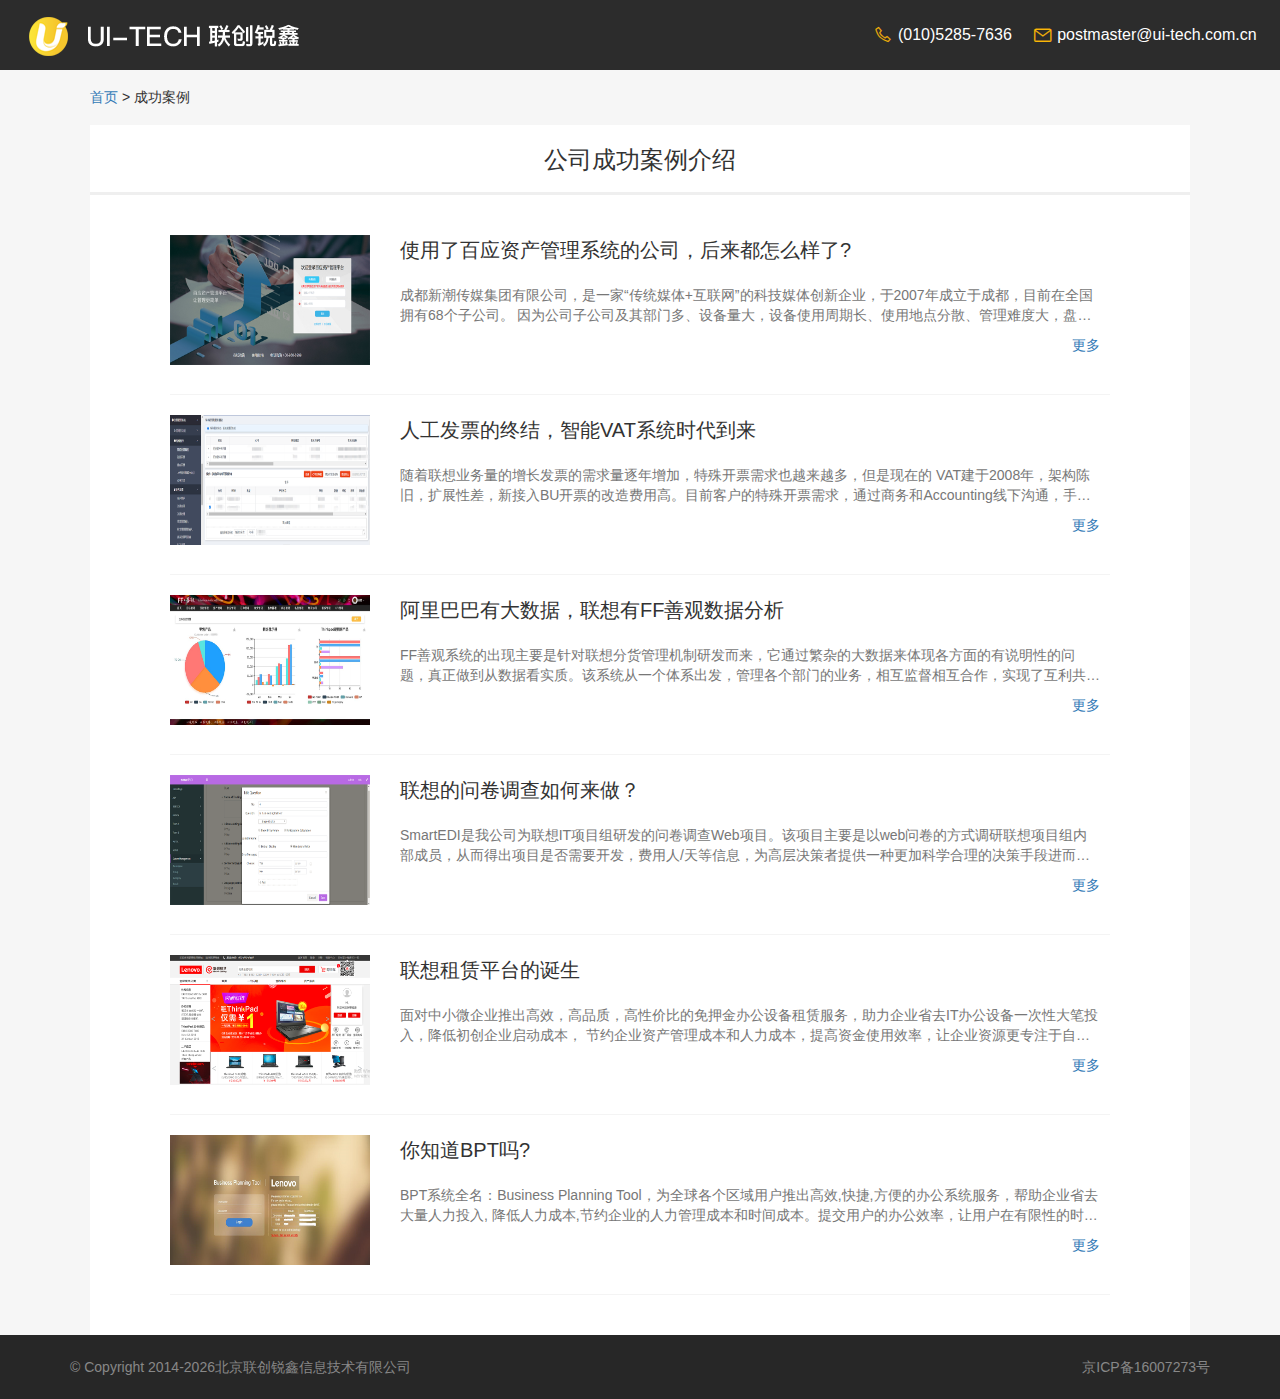
<file: SuccessfulCase.html>
<!DOCTYPE html>
<html class="wide wow-animation" lang="en">
<head>
    <title>北京联创锐鑫信息技术有限公司,联创锐鑫,联创,锐鑫</title>
    <meta charset="utf-8">
	<!-- 搜索引擎根据描述进行收录排名 -->
	<meta name="description" content="北京联创锐鑫信息技术有限公司,联创锐鑫,联创,锐鑫">
	<meta name="author" content="北京联创锐鑫信息技术有限公司">
	<meta name="keywords" content="北京联创锐鑫信息技术有限公司,联创锐鑫,联创,锐鑫">
	<meta name="format-detection" content="telephone=no">
	<meta name="viewport" content="width=device-width, height=device-height, initial-scale=1.0, maximum-scale=1.0, user-scalable=0">
	<meta http-equiv="X-UA-Compatible" content="IE=edge">
	<link rel="icon" href="images/favicon.ico" type="image/x-icon">
    <link rel="stylesheet" href="./css/bootstrap.min.css">
    <!-- <link rel="stylesheet" href="./css/detailStyle.css"> -->
    <link rel="stylesheet" href="./css/headerFooter.css">
    <link rel="stylesheet" href="css/iconfont.css">
    <!-- <link rel="stylesheet" href="./css/fonts.css"> -->
    <link rel="stylesheet" href="./css/SuccessfulCase.css">
    <style>
        body{
            background: #f6f6f6;
        }
        h2{
            padding-top: 0;
        }
    </style>
</head>
<body>
    
    <div id="header">
        <div class="rd-navbar-brand__left">
            <a class="brand-name" href="index.html"><img src="images/logo-inverse-304x39.png" alt="" width="304" height="39"></a>
        </div>
        <div class="rd-navbar-brand__right">
            <ul class="rd-navbar-items-list">
                <!-- <li>
                    <span class="icon iconfont topicon">&#xe618;</span>
                    <span class="unit__body"><a href="#">地址:北京市海淀区知春路128号</a></span>
                </li> -->
                <li>
                    <span class="icon iconfont topicon">&#xe600;</span>
                    <span class="unit__body"><a href="tel:#"><a href="tel:#">(010)5285-7636</a></a></span>
                </li>
                <li class="envelope">
                    <span class="icon iconfont topicon">&#xe70d;</span>
                    <span class="unit__body"><a href="tel:#"> postmaster@ui-tech.com.cn</a></span>
                </li>
            </ul>
        </div>
    </div>
    <div class="this_lines">
        <a href="./index.html">首页</a> &gt;
        <span>成功案例</span>
    </div>
    <div class="this_line" style="border-bottom:3px solid #EFEFEF;margin-top: 0px;">
            <!-- <a href="index.html">首页 </a> &gt;
            <span>加入我们</span> -->
            <h3 style="margin-top: 0px;">公司成功案例介绍</h3>
        </div>
    <!-- start 内容 -->
    <div class="join_list" style="height: 100%;">
       
        <div class="pro_box">
            <!-- baiying -->
            <div class="pro_box_list">
                <dl>
                    <dt class="fl">
                        <img src="./images/BY_0.png" alt="">
                    </dt>
                    <dd class="fl">
                        <h1>使用了百应资产管理系统的公司，后来都怎么样了?</h1>
                        <p>成都新潮传媒集团有限公司，是一家“传统媒体+互联网”的科技媒体创新企业，于2007年成立于成都，目前在全国拥有68个子公司。
                            因为公司子公司及其部门多、设备量大，设备使用周期长、使用地点分散、管理难度大，盘点经常会出现漏盘、错盘、混盘的现象。
                            集团只能通过传统报表数据查看旗下子公司的状况，有时出差在外，不便于查看公司资产动态；而且每年到年底大盘点时，手工报表处理、手工盘点，
                            工作量大准确率低我们想过很多办法来解决，也使用过别的系统，但是效果都不理想。联创锐鑫是一位同行的朋友介绍来的，因为之前有接触过，
                            觉得还不错就介绍给我了，说实话，自从使用了百应资产管理系统，确实帮我解决了公司的问题：
                            
                        </p>
                        <a href="./CaseDetailPage/BY.html" class="fr">更多</a>
                    </dd>
                </dl>
            </div>
            <!-- VAT -->
            <div class="pro_box_list">
                <dl>
                    <dt class="fl">
                        <img src="./images/VAT_0.png" alt="">
                    </dt>
                    <dd class="fl">
                        <h1>人工发票的终结，智能VAT系统时代到来</h1>
                        <p>随着联想业务量的增长发票的需求量逐年增加，特殊开票需求也越来越多，但是现在的 VAT建于2008年，架构陈旧，扩展性差，新接入BU开票的改造费用高。目前客户的特殊开票需求，通过商务和Accounting线下沟通，手工支持；中国区CFO希望尽快重建VAT系统，提供开票效率；实现发票全流程跟踪，解决发票丢失、过期的问题，并对未来的电子票做好准备。
                                发票管理系统（VAT），能有效地提高开具真实发票的效率，同时提供发票开具过程中全部流程的记录与查询功能，有效解决发票丢失、发票过期等问题。此系统能依据下单系统中有效系统发票，进行合并开票、按比例开票、延期开票等特殊开票需求的制定，同时系统根据这些对应的需求生成最终开具真实发票时的票面信息，然后财务工作人员在核对发票信息时，如有问题，则可以打回对应的需求，没有问题，则直接输出发票信息到税务开票系统中开具带有真实发票号的真实纸质发票。
                                开出的发票会邮寄给对应的客户。
                            
                        </p>
                        <a href="CaseDetailPage/VAT.html" class="fr">更多</a>
                    </dd>
                </dl>
            </div>
            <!-- FF善观 -->
            <div class="pro_box_list">
                <dl>
                    <dt class="fl">
                        <img src="./images/FFSG.png" alt="">
                    </dt>
                    <dd class="fl">
                        <h1>阿里巴巴有大数据，联想有FF善观数据分析</h1>
                        <p>FF善观系统的出现主要是针对联想分货管理机制研发而来，它通过繁杂的大数据来体现各方面的有说明性的问题，真正做到从数据看实质。该系统从一个体系出发，管理各个部门的业务，相互监督相互合作，实现了互利共赢。
                                在全球信息化快速发展的大背景下，运用互联网技术简化数据资源的操作与管理，是我们最具潜力的有机部分，是支撑联想治理体系和治理能力现代化的重要基础。加强联想信息资源管理，提高其开发应用水平，有利于推动其自身的发展，提升办事效率和服务水平。

                                FF善观（FulFillment）系统扩充联想数据共享交换平台的各项管理和应用服务功能，全面归集整合各业务部门在履行职责中形成或掌握的数据信息，实现各地区、各部门信息互联共享。构建联想内部与社会互动的信息共享机制，不断拓展业务信息征集共享范围，形成覆盖全国各区的大数据库，为联想企业管理及运营提供良好的信息服务与技术支持。
                                用户使用系统的批量导入分析功能，大大的提升了我司的工作效率，对各自模块的工作更加透明化，工作分工更加清晰，大量的图表数据分析更能让用户对未来业务量做出预估并合理的做出下一阶段工作计划重心。
                            </p>
                            <a href="./CaseDetailPage/FFSG.html" class="fr">更多</a>
                    </dd>
                </dl>
            </div>
            <!-- SmartEDI -->
            <div class="pro_box_list">
                <dl>
                    <dt class="fl">
                        <img src="./images/SmartEDI_1.png" alt="">
                    </dt>
                    <dd class="fl">
                        <h1>联想的问卷调查如何来做？</h1>
                        <p>SmartEDI是我公司为联想IT项目组研发的问卷调查Web项目。该项目主要是以web问卷的方式调研联想项目组内部成员，从而得出项目是否需要开发，费用人/天等信息，为高层决策者提供一种更加科学合理的决策手段进而降低项目风险， 为整个项目组节省长时间开会讨论的时间。
                                       SmartEDI问卷设置，问卷有多个问卷页组成，每一张问卷页设置单选、多选、文本等类型题目，题目有打分、排序等功能。
                                       设置题目和问卷页间的复杂跳转逻辑，用户答卷完成后，根据设置的算法分析问卷的 结论，决策者根据各类用户的答卷结论，能完成复杂的调研项目。
                                       大大提高工作效率，不用开会讨论，有效防止开会记录错误，内部意见不统一出现的分歧，统计汇总费时。
                                       用户在线答卷，如果有事，随时终止答卷，保存到草稿箱，等用户有时间了，
                                在草稿箱继续答未完成的问卷，问卷答完提交后自动分析结论。</p>
                                <a href="./CaseDetailPage/SmartEDI.html" class="fr">更多</a>
                    </dd>
                </dl>
            </div>
            <!-- 租赁平台 -->
            <div class="pro_box_list">
                <dl>
                    <dt class="fl">
                        <img src="./images/ZL.png" alt="">
                    </dt>
                    <dd class="fl">
                        <h1>联想租赁平台的诞生</h1>
                        <p>面对中小微企业推出高效，高品质，高性价比的免押金办公设备租赁服务，助力企业省去IT办公设备一次性大笔投入，降低初创企业启动成本，
                            节约企业资产管理成本和人力成本，提高资金使用效率，让企业资源更专注于自身核心竞争力，为企业实现真正的轻资产运营，
                            帮助企业实现快速发展，为此联想租赁商城系统提供两种租赁方式：经营性租赁、融资性租赁。联想租赁将为您授予一定的“免押金额度”，
                            一般情况下，若您所租赁设备的总押金价值在免押金额度之内，您将无需为此设备支付押金，从而帮助您的企业降低资金成本，释放流动性。
                            在“用户中心->申请免押金额度”中提交资料，并在线获得免押金额度。目前仅支持企业申请免押金额度，需提交申请人及企业相关证件照片。
                            在网站首页选择您所需的设备，点击进入可查看并选择设备和所需租赁设备的详细配置。选择好后，点击提交订单即可。
                            系统将根据您选择的事项及免押金额度自动生成订单，请确认所需设备、金额及配送地址，并选择支付方式，即可提交订单。提交成功后，
                            请支付相应的租金，通过微信或银联在线支付方式支付租金。支付完成后，联想租赁通过顺丰速运将客户所订机器快递上门（免运费），完成订单。
                            联想租赁提供完整的租赁售后服务，帮助企业客户解决租赁设备在使用过程中所遇到的软硬件故障等，保障员工正常使用办公设备。</p>
                            <a href="./CaseDetailPage/ZL.html" class="fr">更多</a>
                    </dd>
                </dl>
            </div>
            <!-- BTP系统 -->
            <div class="pro_box_list">
                <dl>
                    <dt class="fl">
                        <img src="./images/BPT_0.png" alt="">
                    </dt>
                    <dd class="fl">
                        <h1>你知道BPT吗?</h1>
                        <p>BPT系统全名：Business Planning Tool，为全球各个区域用户推出高效,快捷,方便的办公系统服务，帮助企业省去大量人力投入,
                            降低人力成本,节约企业的人力管理成本和时间成本。提交用户的办公效率，让用户在有限性的时间创造更多的价值,为企业实现真正的智能办公，
                            帮助企业实际快速发展。为此BPT 系统为用户提供了线上办公。</p>
                            <a href="./CaseDetailPage/BPT.html" class="fr">更多</a>
                    </dd>
                </dl>
            </div>
        </div>
    </div>
    <!-- end 内容 -->
    <footer class="footer-corporate bg-gray-darker novi-background bg-cover">
        <div class="container">
            <div class="footer-corporate__inner">
                <p class="rights" style="margin: 0px;">
                <span>© Copyright 2014-</span><span class="copyright-year"></span>北京联创锐鑫信息技术有限公司</p>
                <p class="rights" style="margin: 0px;">
                        <span>京ICP备16007273号</span></p>
            </div>
            <!-- <div class="footer-corporate__inner">
                
            </div> -->
        </div>
    </footer>
    <script src="./js/jquery.min.js"></script>
    <script src="./js/bootstrap.min.js"></script>
    <script>
        $(function(){
            initialDate = new Date();
            $(".copyright-year").text(initialDate.getFullYear());
        })
    </script>
</body>
</html>
</file>
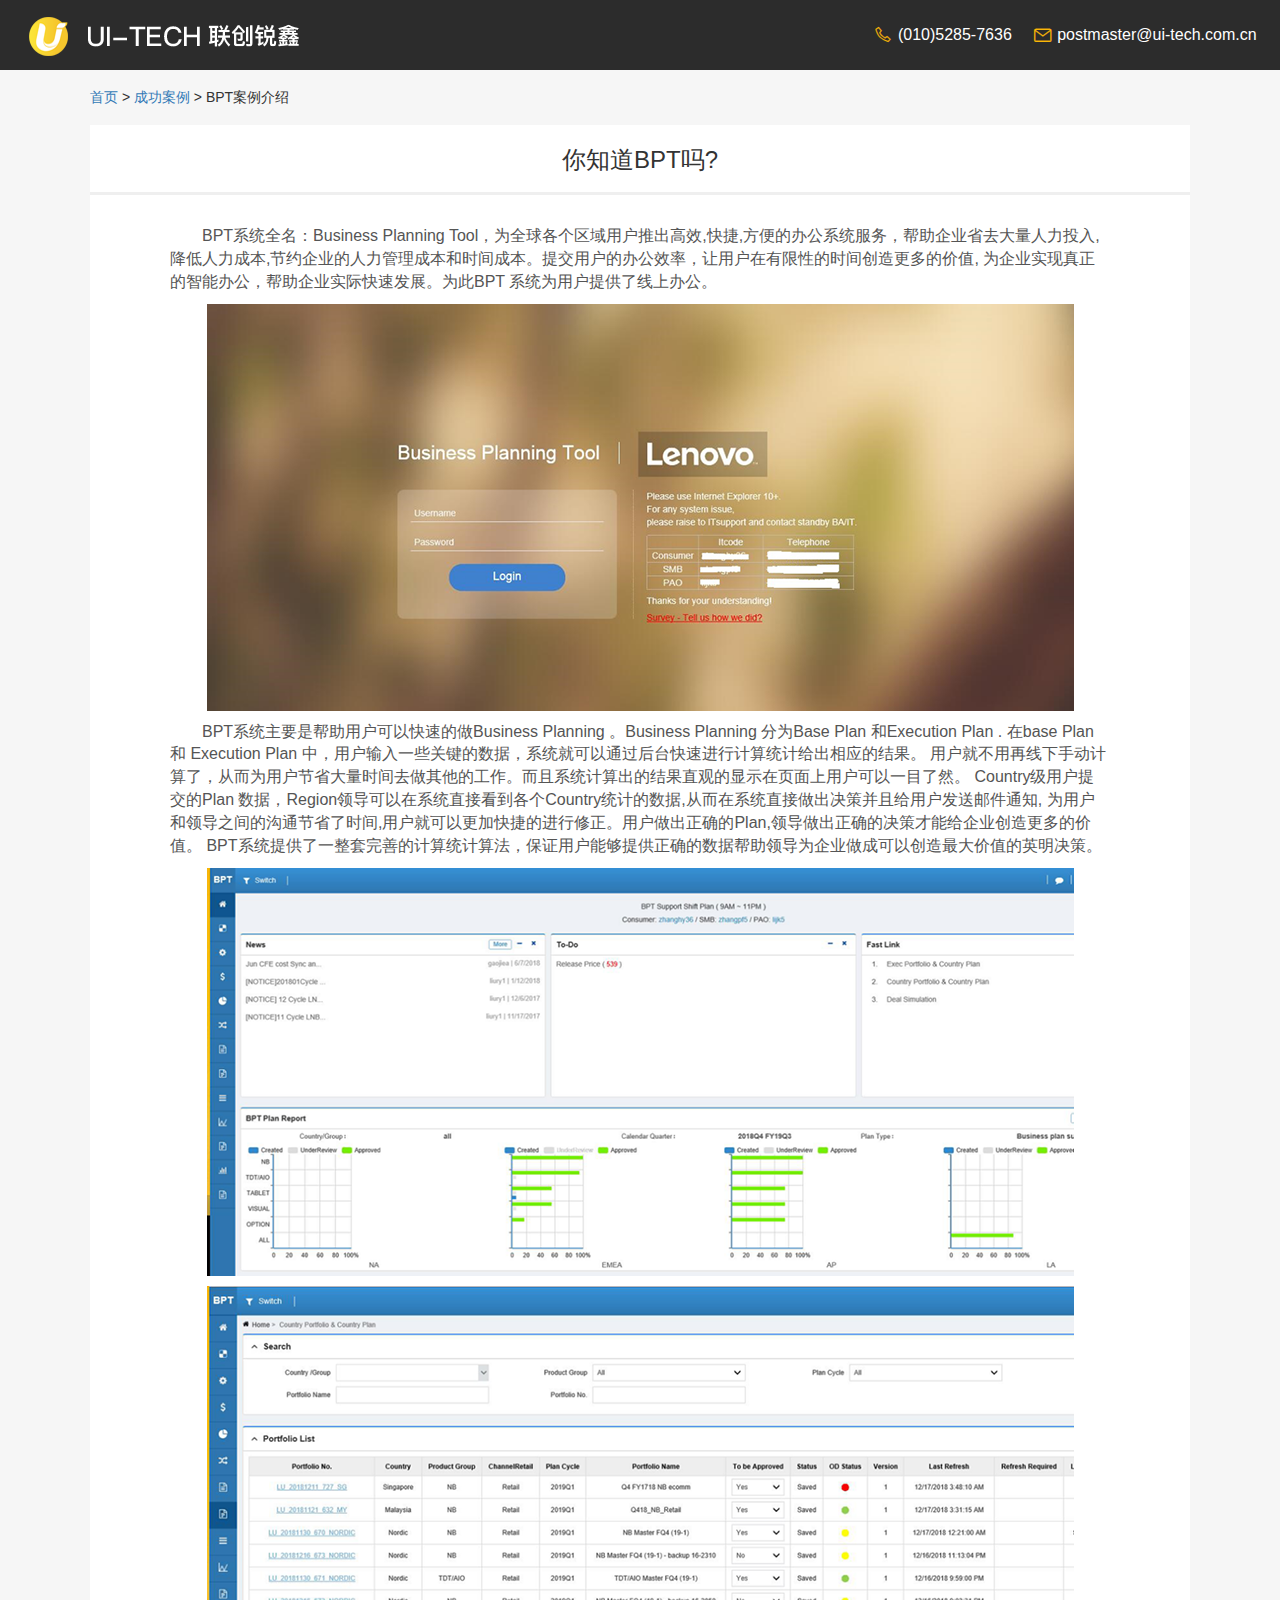
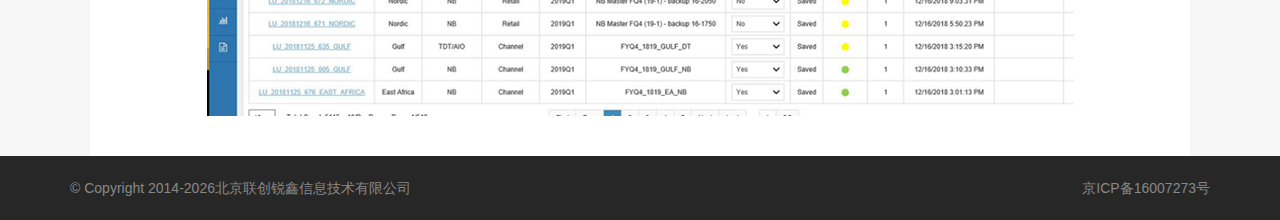
<file: CaseDetailPage/BPT.html>
<!DOCTYPE html>
<html class="wide wow-animation" lang="en">
<head>
    <title>北京联创锐鑫信息技术有限公司,联创锐鑫,联创,锐鑫</title>
    <meta charset="utf-8">
	<!-- 搜索引擎根据描述进行收录排名 -->
	<meta name="description" content="北京联创锐鑫信息技术有限公司,联创锐鑫,联创,锐鑫">
	<meta name="author" content="北京联创锐鑫信息技术有限公司">
	<meta name="keywords" content="北京联创锐鑫信息技术有限公司,联创锐鑫,联创,锐鑫">
	<meta name="format-detection" content="telephone=no">
	<meta name="viewport" content="width=device-width, height=device-height, initial-scale=1.0, maximum-scale=1.0, user-scalable=0">
	<meta http-equiv="X-UA-Compatible" content="IE=edge">
	<link rel="icon" href="../images/favicon.ico" type="image/x-icon">
    <link rel="stylesheet" href="../css/bootstrap.min.css">
    <!-- <link rel="stylesheet" href="./css/detailStyle.css"> -->
    <link rel="stylesheet" href="../css/headerFooter.css">
    <link rel="stylesheet" href="../css/iconfont.css">
    <!-- <link rel="stylesheet" href="./css/fonts.css"> -->
    <link rel="stylesheet" href="../css/SuccessfulCase.css">
    <style>
        body{
            background: #f6f6f6;
        }
        h2{
            padding-top: 0;
        }
    </style>
</head>
<body>
    
    <div id="header">
        <div class="rd-navbar-brand__left">
            <a class="brand-name" href="../index.html"><img src="../images/logo-inverse-304x39.png" alt="" width="304" height="39"></a>
        </div>
        <div class="rd-navbar-brand__right">
            <ul class="rd-navbar-items-list">
                <!-- <li>
                    <span class="icon iconfont topicon">&#xe618;</span>
                    <span class="unit__body"><a href="#">地址:北京市海淀区知春路128号</a></span>
                </li> -->
                <li>
                    <span class="icon iconfont topicon">&#xe600;</span>
                    <span class="unit__body"><a href="tel:#"><a href="tel:#">(010)5285-7636</a></a></span>
                </li>
                <li class="envelope">
                    <span class="icon iconfont topicon">&#xe70d;</span>
                    <span class="unit__body"><a href="tel:#"> postmaster@ui-tech.com.cn</a></span>
                </li>
            </ul>
        </div>
    </div>
    <div class="this_lines">
        <a href="../index.html">首页</a> &gt;
        <a href="../SuccessfulCase.html">成功案例</a> &gt;
        <span>BPT案例介绍</span>
    </div>
    <div class="this_line" style="border-bottom:3px solid #EFEFEF;margin-top:0px;">
            <!-- <a href="index.html">首页 </a> &gt;
            <span>加入我们</span> -->
            <h3 style="margin-top: 0px;">你知道BPT吗?</h3>
        </div>
    <!-- start 内容 -->
    <div class="join_list" style="height: 100%;">
        <div class="pro_con">
            <p>BPT系统全名：Business Planning Tool，为全球各个区域用户推出高效,快捷,方便的办公系统服务，帮助企业省去大量人力投入,
                降低人力成本,节约企业的人力管理成本和时间成本。提交用户的办公效率，让用户在有限性的时间创造更多的价值,
                为企业实现真正的智能办公，帮助企业实际快速发展。为此BPT 系统为用户提供了线上办公。
            </p>
            <div class="pro_con_img">
                <img src="../images/BPT_0.png" alt="">
            </div>
            <p>
                BPT系统主要是帮助用户可以快速的做Business Planning 。Business Planning 分为Base Plan 和Execution Plan .
                 在base Plan 和 Execution Plan 中，用户输入一些关键的数据，系统就可以通过后台快速进行计算统计给出相应的结果。
                 用户就不用再线下手动计算了，从而为用户节省大量时间去做其他的工作。而且系统计算出的结果直观的显示在页面上用户可以一目了然。
                 Country级用户提交的Plan 数据，Region领导可以在系统直接看到各个Country统计的数据,从而在系统直接做出决策并且给用户发送邮件通知, 
                 为用户和领导之间的沟通节省了时间,用户就可以更加快捷的进行修正。用户做出正确的Plan,领导做出正确的决策才能给企业创造更多的价值。
                 BPT系统提供了一整套完善的计算统计算法，保证用户能够提供正确的数据帮助领导为企业做成可以创造最大价值的英明决策。
            </p>
            <div class="pro_con_img">
                <img src="../images/BPT_1.png" alt="">
            </div>
            <div class="pro_con_img">
                <img src="../images/BPT_2.png" alt="">
            </div>
            <!-- <h2>百应资产主要系统模块</h2> -->

        </div>
        
    </div>
    <!-- end 内容 -->
    <footer class="footer-corporate bg-gray-darker novi-background bg-cover">
        <div class="container">
            <div class="footer-corporate__inner">
                <p class="rights" style="margin: 0px;">
                <span>© Copyright 2014-</span><span class="copyright-year"></span>北京联创锐鑫信息技术有限公司</p>
                <p class="rights" style="margin: 0px;">
                        <span>京ICP备16007273号</span></p>
            </div>
            <!-- <div class="footer-corporate__inner">
                
            </div> -->
        </div>
    </footer>
    <script src="../js/jquery.min.js"></script>
    <script src="../js/bootstrap.min.js"></script>
    <script>
        $(function(){
            initialDate = new Date();
            $(".copyright-year").text(initialDate.getFullYear());
        })
    </script>
</body>
</html>
</file>
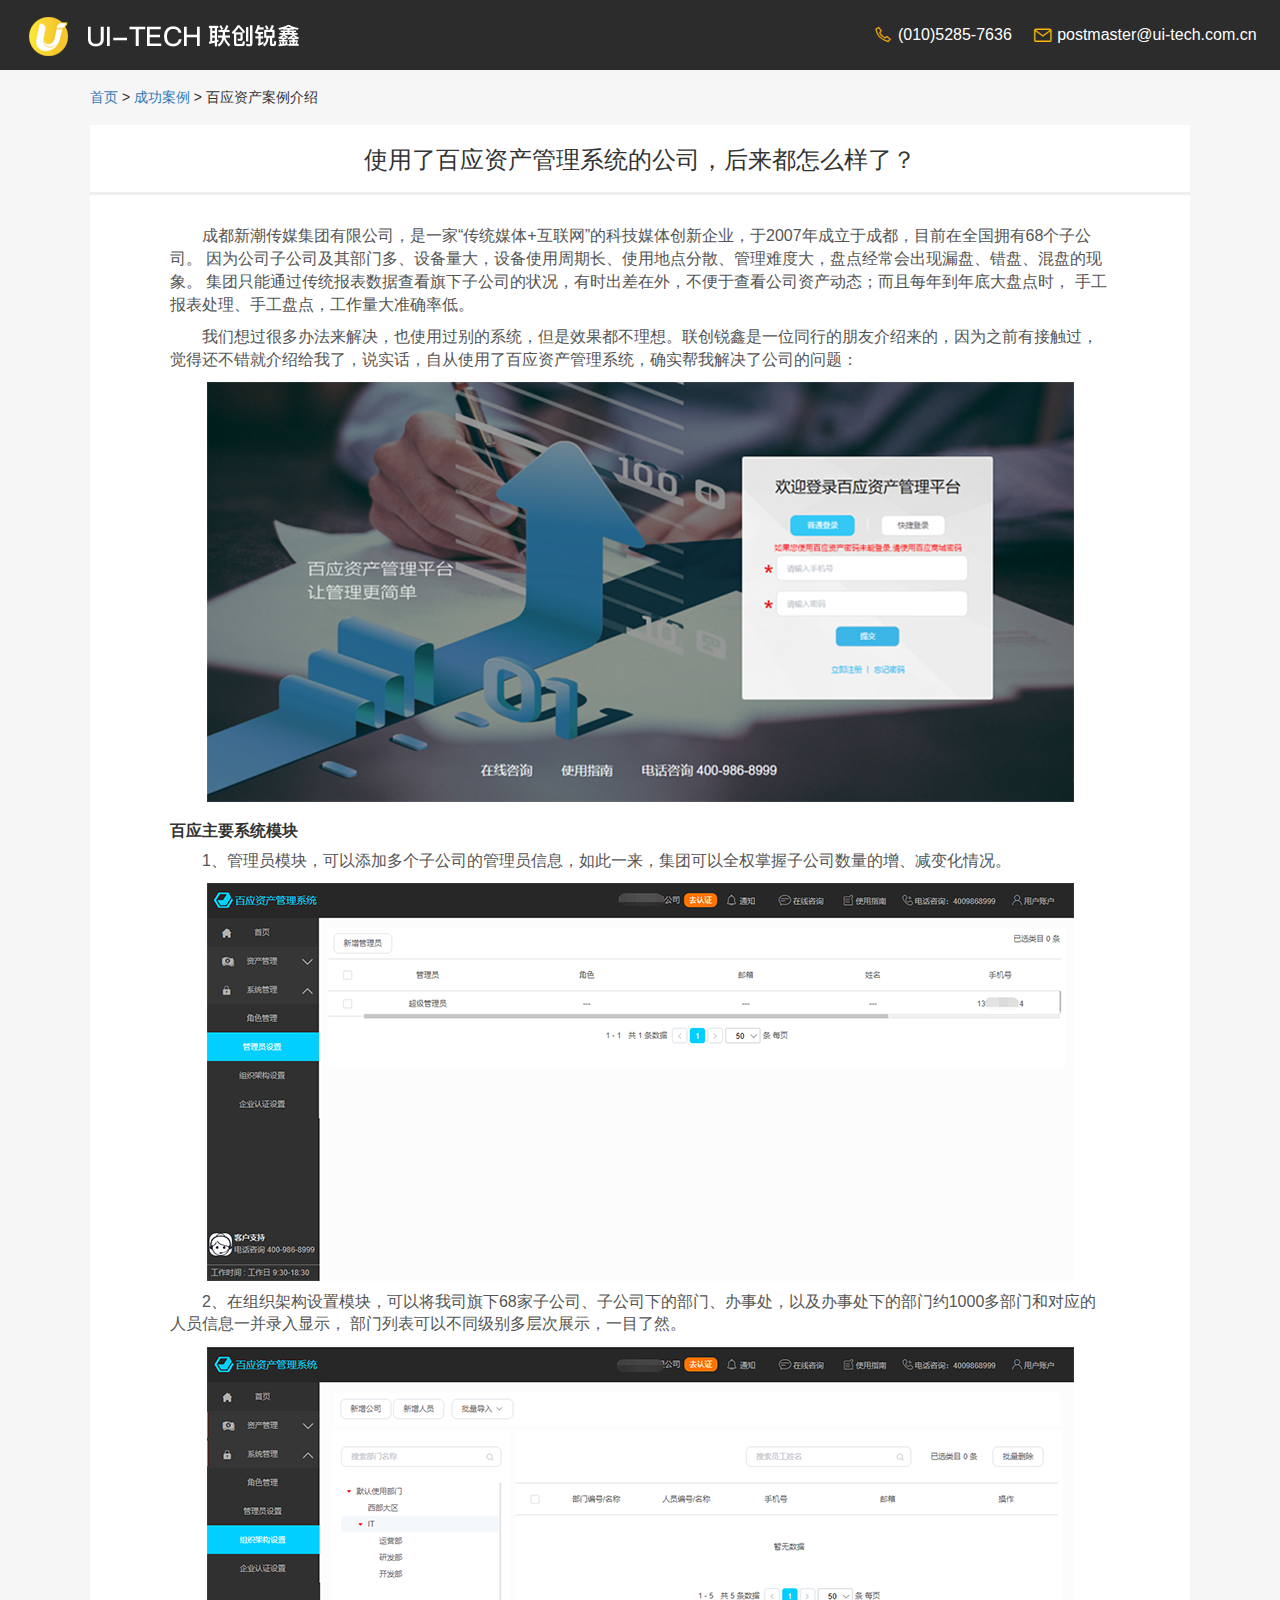
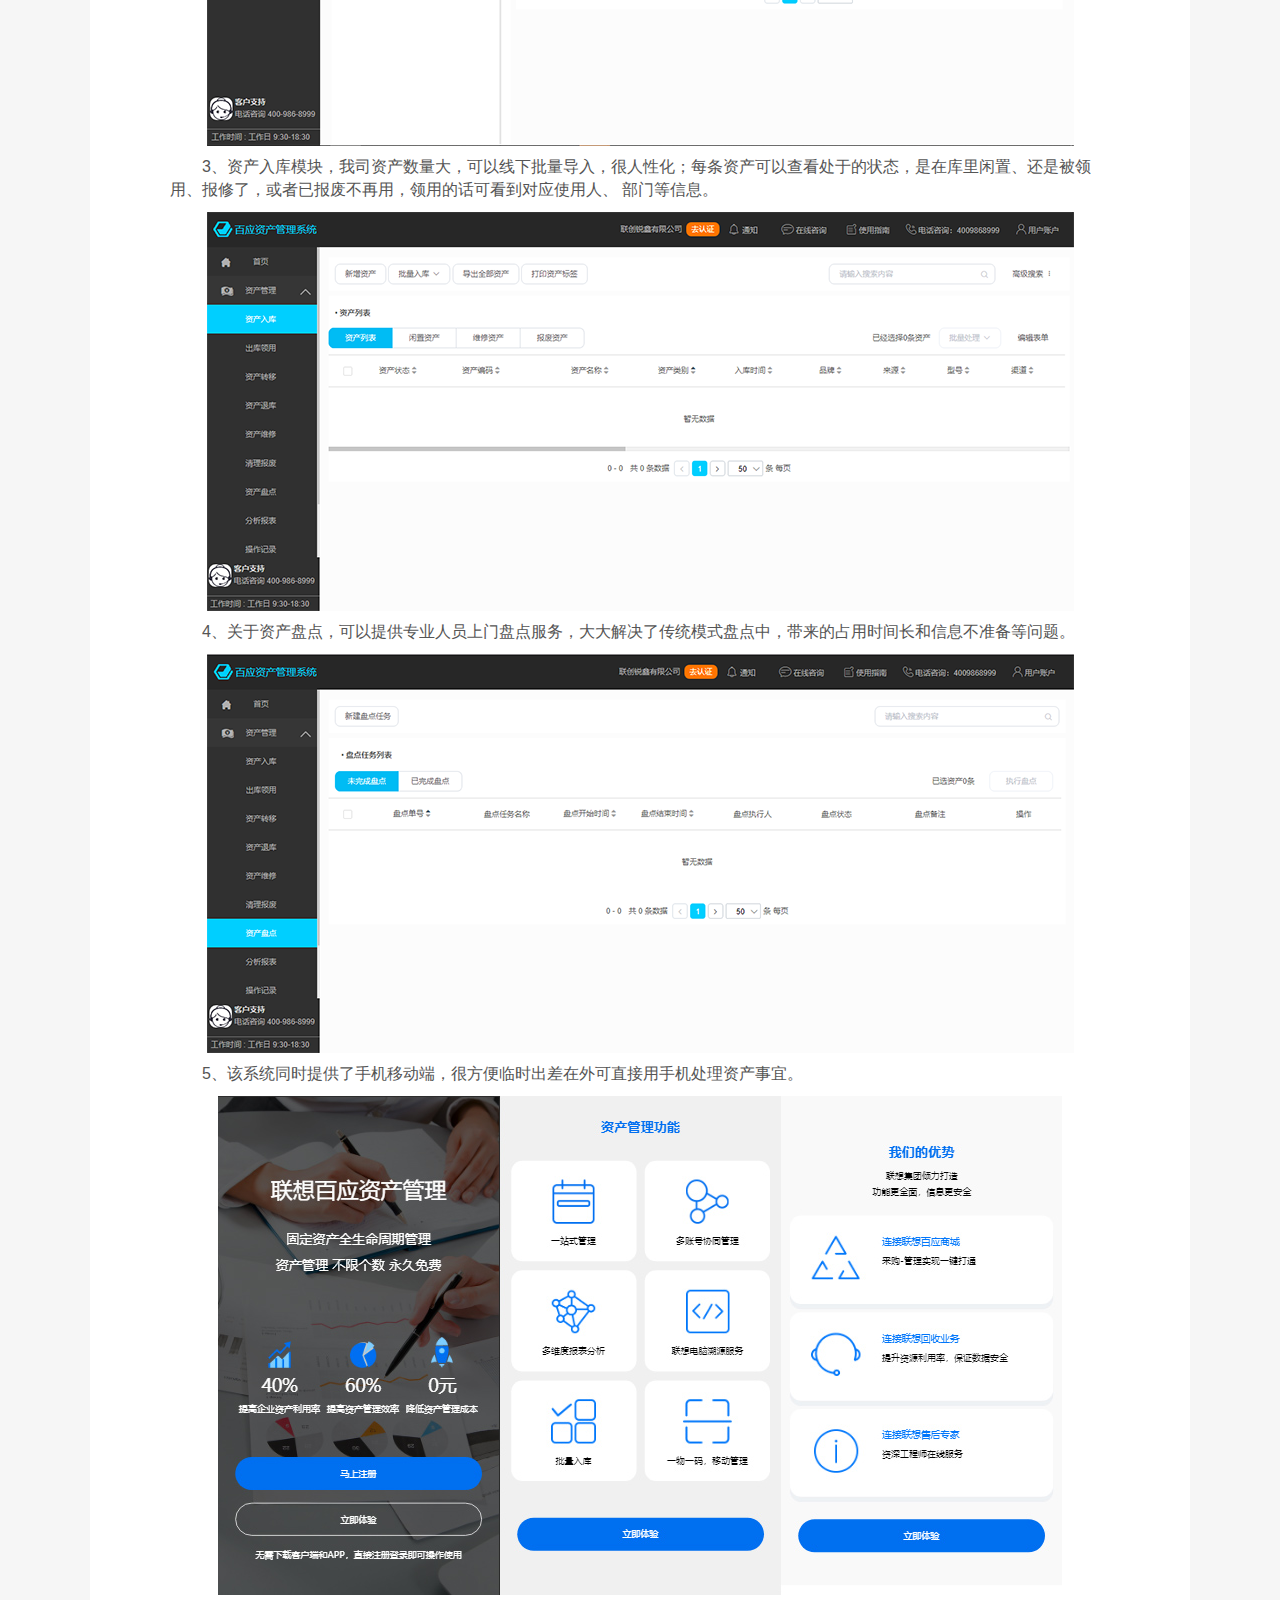
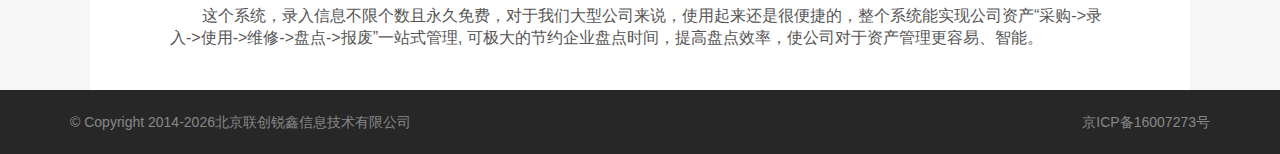
<file: CaseDetailPage/BY.html>
<!DOCTYPE html>
<html class="wide wow-animation" lang="en">
<head>
    <title>北京联创锐鑫信息技术有限公司,联创锐鑫,联创,锐鑫</title>
    <meta charset="utf-8">
	<!-- 搜索引擎根据描述进行收录排名 -->
	<meta name="description" content="北京联创锐鑫信息技术有限公司,联创锐鑫,联创,锐鑫">
	<meta name="author" content="北京联创锐鑫信息技术有限公司">
	<meta name="keywords" content="北京联创锐鑫信息技术有限公司,联创锐鑫,联创,锐鑫">
	<meta name="format-detection" content="telephone=no">
	<meta name="viewport" content="width=device-width, height=device-height, initial-scale=1.0, maximum-scale=1.0, user-scalable=0">
	<meta http-equiv="X-UA-Compatible" content="IE=edge">
	<link rel="icon" href="../images/favicon.ico" type="image/x-icon">
    <link rel="stylesheet" href="../css/bootstrap.min.css">
    <!-- <link rel="stylesheet" href="./css/detailStyle.css"> -->
    <link rel="stylesheet" href="../css/headerFooter.css">
    <link rel="stylesheet" href="../css/iconfont.css">
    <!-- <link rel="stylesheet" href="./css/fonts.css"> -->
    <link rel="stylesheet" href="../css/SuccessfulCase.css">
    <style>
        body{
            background: #f6f6f6;
        }
        h2{
            padding-top: 0;
        }
    </style>
</head>
<body>
    
    <div id="header">
        <div class="rd-navbar-brand__left">
            <a class="brand-name" href="../index.html"><img src="../images/logo-inverse-304x39.png" alt="" width="304" height="39"></a>
        </div>
        <div class="rd-navbar-brand__right">
            <ul class="rd-navbar-items-list">
                <!-- <li>
                    <span class="icon iconfont topicon">&#xe618;</span>
                    <span class="unit__body"><a href="#">地址:北京市海淀区知春路128号</a></span>
                </li> -->
                <li>
                    <span class="icon iconfont topicon">&#xe600;</span>
                    <span class="unit__body"><a href="tel:#"><a href="tel:#">(010)5285-7636</a></a></span>
                </li>
                <li class="envelope">
                    <span class="icon iconfont topicon">&#xe70d;</span>
                    <span class="unit__body"><a href="tel:#"> postmaster@ui-tech.com.cn</a></span>
                </li>
            </ul>
        </div>
    </div>
    <div class="this_lines">
        <a href="../index.html">首页</a> &gt;
        <a href="../SuccessfulCase.html">成功案例</a> &gt;
        <span>百应资产案例介绍</span>
    </div>
    <div class="this_line" style="border-bottom:3px solid #EFEFEF;margin-top:0px;">
            <!-- <a href="index.html">首页 </a> &gt;
            <span>加入我们</span> -->
            <h3 style="margin-top: 0px;">使用了百应资产管理系统的公司，后来都怎么样了？</h3>
        </div>
    <!-- start 内容 -->
    <div class="join_list" style="height: 100%;">
        <div class="pro_con">
            <p>成都新潮传媒集团有限公司，是一家“传统媒体+互联网”的科技媒体创新企业，于2007年成立于成都，目前在全国拥有68个子公司。
                因为公司子公司及其部门多、设备量大，设备使用周期长、使用地点分散、管理难度大，盘点经常会出现漏盘、错盘、混盘的现象。
                集团只能通过传统报表数据查看旗下子公司的状况，有时出差在外，不便于查看公司资产动态；而且每年到年底大盘点时，
                手工报表处理、手工盘点，工作量大准确率低。
            </p>
            <p>我们想过很多办法来解决，也使用过别的系统，但是效果都不理想。联创锐鑫是一位同行的朋友介绍来的，因为之前有接触过，
                觉得还不错就介绍给我了，说实话，自从使用了百应资产管理系统，确实帮我解决了公司的问题：
            </p>
            <div class="pro_con_img">
                <img src="../images/BY_0.png" alt="">
            </div>
            <h2 style="font-size:16px;font-weight: bold;color:#333;">百应主要系统模块</h2>
            <p>
                1、管理员模块，可以添加多个子公司的管理员信息，如此一来，集团可以全权掌握子公司数量的增、减变化情况。
            </p>
            <div class="pro_con_img">
                <img src="../images/BY_1.png" alt="">
            </div>
            <p>
                2、在组织架构设置模块，可以将我司旗下68家子公司、子公司下的部门、办事处，以及办事处下的部门约1000多部门和对应的人员信息一并录入显示，
                部门列表可以不同级别多层次展示，一目了然。
            </p>
            <div class="pro_con_img">
                <img src="../images/BY_2.png" alt="">
            </div>
            <p>
                3、资产入库模块，我司资产数量大，可以线下批量导入，很人性化；每条资产可以查看处于的状态，是在库里闲置、还是被领用、报修了，或者已报废不再用，领用的话可看到对应使用人、
                部门等信息。
            </p>
            <div class="pro_con_img">
                <img src="../images/BY_3.png" alt="">
            </div>
            <p>
                4、关于资产盘点，可以提供专业人员上门盘点服务，大大解决了传统模式盘点中，带来的占用时间长和信息不准备等问题。
            </p>
            <div class="pro_con_img">
                <img src="../images/BY_4.png" alt="">
            </div>
            <p>
                5、该系统同时提供了手机移动端，很方便临时出差在外可直接用手机处理资产事宜。
            </p>
            <div class="pro_con_img">
                <img src="../images/BYMobile.jpg" alt="">
            </div>
            <p>
                这个系统，录入信息不限个数且永久免费，对于我们大型公司来说，使用起来还是很便捷的，整个系统能实现公司资产“采购->录入->使用->维修->盘点->报废”一站式管理,
                可极大的节约企业盘点时间，提高盘点效率，使公司对于资产管理更容易、智能。
            </p>
        </div>
        
    </div>
    <!-- end 内容 -->
    <footer class="footer-corporate bg-gray-darker novi-background bg-cover">
        <div class="container">
            <div class="footer-corporate__inner">
                <p class="rights" style="margin: 0px;">
                <span>© Copyright 2014-</span><span class="copyright-year"></span>北京联创锐鑫信息技术有限公司</p>
                <p class="rights" style="margin: 0px;">
                        <span>京ICP备16007273号</span></p>
            </div>
            <!-- <div class="footer-corporate__inner">
                
            </div> -->
        </div>
    </footer>
    <script src="../js/jquery.min.js"></script>
    <script src="../js/bootstrap.min.js"></script>
    <script>
        $(function(){
            initialDate = new Date();
            $(".copyright-year").text(initialDate.getFullYear());
        })
    </script>
</body>
</html>
</file>
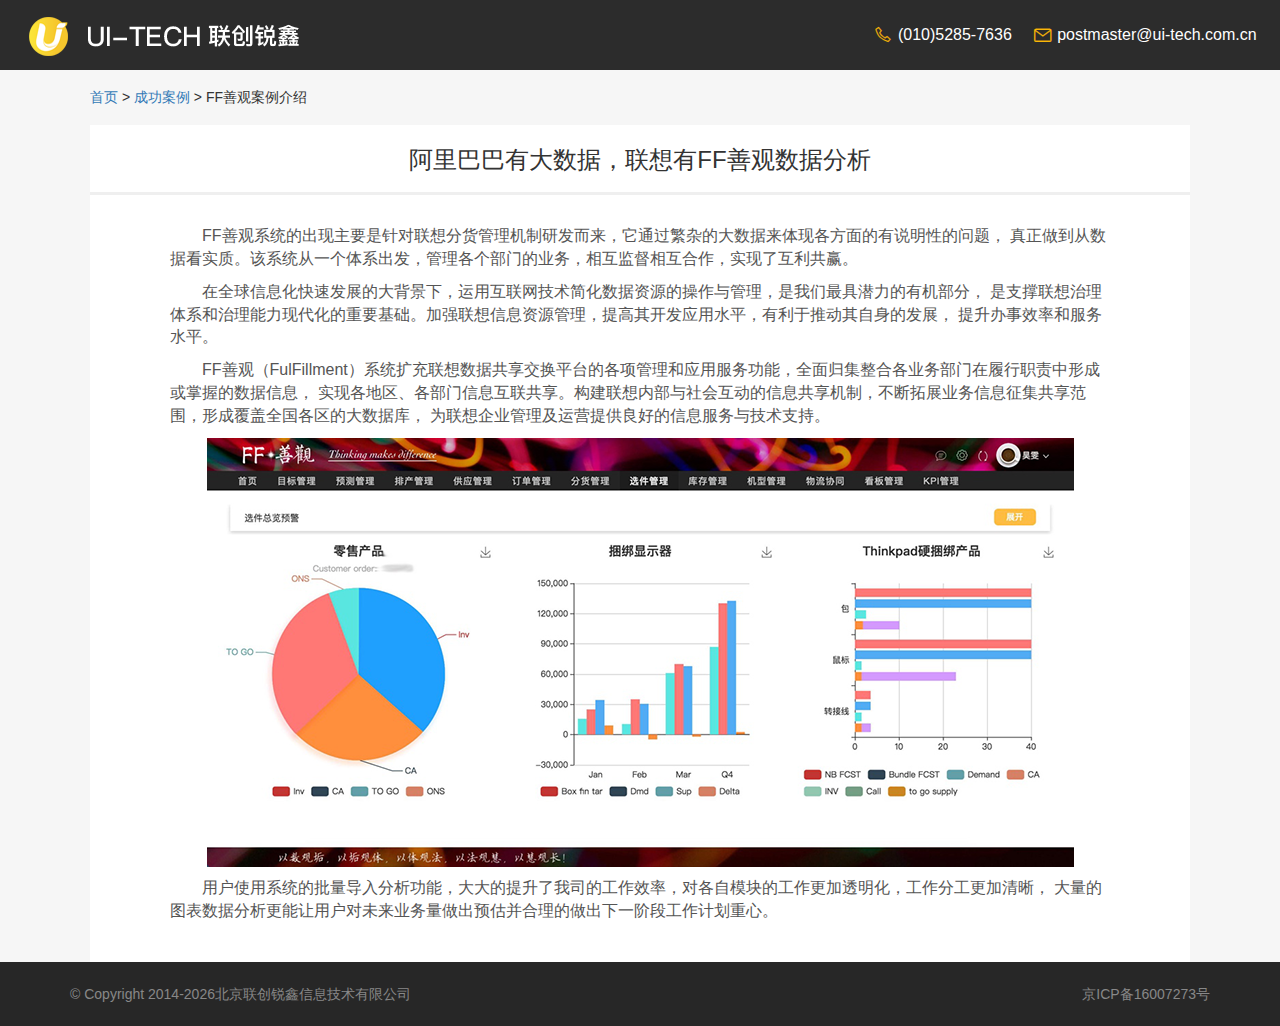
<file: CaseDetailPage/FFSG.html>
<!DOCTYPE html>
<html class="wide wow-animation" lang="en">
<head>
    <title>北京联创锐鑫信息技术有限公司,联创锐鑫,联创,锐鑫</title>
    <meta charset="utf-8">
	<!-- 搜索引擎根据描述进行收录排名 -->
	<meta name="description" content="北京联创锐鑫信息技术有限公司,联创锐鑫,联创,锐鑫">
	<meta name="author" content="北京联创锐鑫信息技术有限公司">
	<meta name="keywords" content="北京联创锐鑫信息技术有限公司,联创锐鑫,联创,锐鑫">
	<meta name="format-detection" content="telephone=no">
	<meta name="viewport" content="width=device-width, height=device-height, initial-scale=1.0, maximum-scale=1.0, user-scalable=0">
	<meta http-equiv="X-UA-Compatible" content="IE=edge">
	<link rel="icon" href="../images/favicon.ico" type="image/x-icon">
    <link rel="stylesheet" href="../css/bootstrap.min.css">
    <!-- <link rel="stylesheet" href="./css/detailStyle.css"> -->
    <link rel="stylesheet" href="../css/headerFooter.css">
    <link rel="stylesheet" href="../css/iconfont.css">
    <!-- <link rel="stylesheet" href="./css/fonts.css"> -->
    <link rel="stylesheet" href="../css/SuccessfulCase.css">
    <style>
        body{
            background: #f6f6f6;
        }
        h2{
            padding-top: 0;
        }
    </style>
</head>
<body>
    
    <div id="header">
        <div class="rd-navbar-brand__left">
            <a class="brand-name" href="../index.html"><img src="../images/logo-inverse-304x39.png" alt="" width="304" height="39"></a>
        </div>
        <div class="rd-navbar-brand__right">
            <ul class="rd-navbar-items-list">
                <!-- <li>
                    <span class="icon iconfont topicon">&#xe618;</span>
                    <span class="unit__body"><a href="#">地址:北京市海淀区知春路128号</a></span>
                </li> -->
                <li>
                    <span class="icon iconfont topicon">&#xe600;</span>
                    <span class="unit__body"><a href="tel:#"><a href="tel:#">(010)5285-7636</a></a></span>
                </li>
                <li class="envelope">
                    <span class="icon iconfont topicon">&#xe70d;</span>
                    <span class="unit__body"><a href="tel:#"> postmaster@ui-tech.com.cn</a></span>
                </li>
            </ul>
        </div>
    </div>
    <div class="this_lines">
        <a href="../index.html">首页</a> &gt;
        <a href="../SuccessfulCase.html">成功案例</a> &gt;
        <span>FF善观案例介绍</span>
    </div>
    <div class="this_line" style="border-bottom:3px solid #EFEFEF;margin-top:0px;">
            <!-- <a href="index.html">首页 </a> &gt;
            <span>加入我们</span> -->
            <h3 style="margin-top: 0px;">阿里巴巴有大数据，联想有FF善观数据分析</h3>
        </div>
    <!-- start 内容 -->
    <div class="join_list" style="height: 100%;">
        <div class="pro_con">
            <p>FF善观系统的出现主要是针对联想分货管理机制研发而来，它通过繁杂的大数据来体现各方面的有说明性的问题，
                真正做到从数据看实质。该系统从一个体系出发，管理各个部门的业务，相互监督相互合作，实现了互利共赢。
            </p>
            <p>
                在全球信息化快速发展的大背景下，运用互联网技术简化数据资源的操作与管理，是我们最具潜力的有机部分，
                是支撑联想治理体系和治理能力现代化的重要基础。加强联想信息资源管理，提高其开发应用水平，有利于推动其自身的发展，
                提升办事效率和服务水平。
            </p>
            <p>
                FF善观（FulFillment）系统扩充联想数据共享交换平台的各项管理和应用服务功能，全面归集整合各业务部门在履行职责中形成或掌握的数据信息，
                实现各地区、各部门信息互联共享。构建联想内部与社会互动的信息共享机制，不断拓展业务信息征集共享范围，形成覆盖全国各区的大数据库，
                为联想企业管理及运营提供良好的信息服务与技术支持。
            </p>
            <div class="pro_con_img">
                <img src="../images/FFSG.png" alt="">
            </div>
            <p>
                用户使用系统的批量导入分析功能，大大的提升了我司的工作效率，对各自模块的工作更加透明化，工作分工更加清晰，
                大量的图表数据分析更能让用户对未来业务量做出预估并合理的做出下一阶段工作计划重心。
            </p>
        </div>
        
    </div>
    <!-- end 内容 -->
    <footer class="footer-corporate bg-gray-darker novi-background bg-cover">
        <div class="container">
            <div class="footer-corporate__inner">
                <p class="rights" style="margin: 0px;">
                <span>© Copyright 2014-</span><span class="copyright-year"></span>北京联创锐鑫信息技术有限公司</p>
                <p class="rights" style="margin: 0px;">
                        <span>京ICP备16007273号</span></p>
            </div>
            <!-- <div class="footer-corporate__inner">
                
            </div> -->
        </div>
    </footer>
    <script src="../js/jquery.min.js"></script>
    <script src="../js/bootstrap.min.js"></script>
    <script>
        $(function(){
            initialDate = new Date();
            $(".copyright-year").text(initialDate.getFullYear());
        })
    </script>
</body>
</html>
</file>
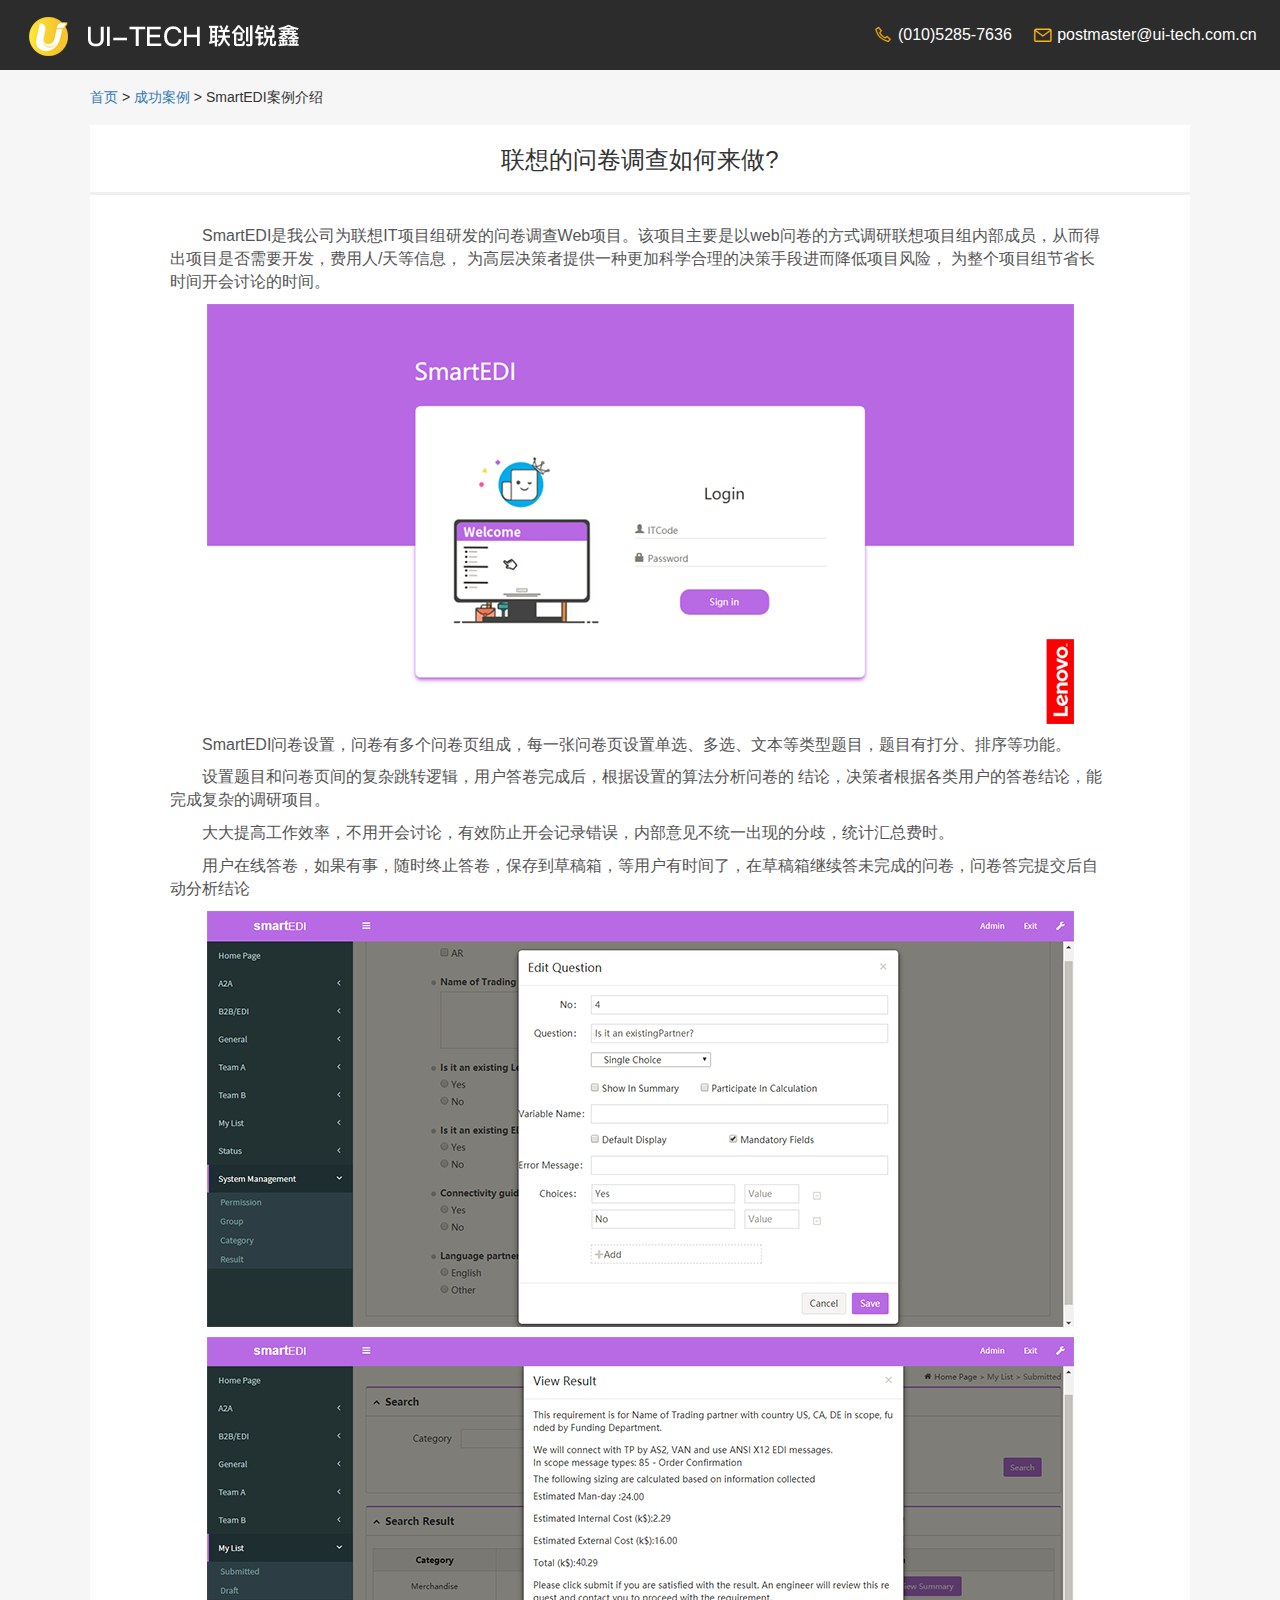
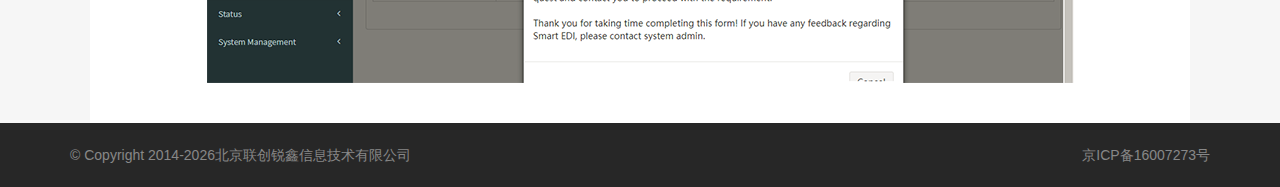
<file: CaseDetailPage/SmartEDI.html>
<!DOCTYPE html>
<html class="wide wow-animation" lang="en">
<head>
    <title>北京联创锐鑫信息技术有限公司,联创锐鑫,联创,锐鑫</title>
    <meta charset="utf-8">
	<!-- 搜索引擎根据描述进行收录排名 -->
	<meta name="description" content="北京联创锐鑫信息技术有限公司,联创锐鑫,联创,锐鑫">
	<meta name="author" content="北京联创锐鑫信息技术有限公司">
	<meta name="keywords" content="北京联创锐鑫信息技术有限公司,联创锐鑫,联创,锐鑫">
	<meta name="format-detection" content="telephone=no">
	<meta name="viewport" content="width=device-width, height=device-height, initial-scale=1.0, maximum-scale=1.0, user-scalable=0">
	<meta http-equiv="X-UA-Compatible" content="IE=edge">
	<link rel="icon" href="../images/favicon.ico" type="image/x-icon">
    <link rel="stylesheet" href="../css/bootstrap.min.css">
    <!-- <link rel="stylesheet" href="./css/detailStyle.css"> -->
    <link rel="stylesheet" href="../css/headerFooter.css">
    <link rel="stylesheet" href="../css/iconfont.css">
    <!-- <link rel="stylesheet" href="./css/fonts.css"> -->
    <link rel="stylesheet" href="../css/SuccessfulCase.css">
    <style>
        body{
            background: #f6f6f6;
        }
        h2{
            padding-top: 0;
        }
    </style>
</head>
<body>
    
    <div id="header">
        <div class="rd-navbar-brand__left">
            <a class="brand-name" href="../index.html"><img src="../images/logo-inverse-304x39.png" alt="" width="304" height="39"></a>
        </div>
        <div class="rd-navbar-brand__right">
            <ul class="rd-navbar-items-list">
                <!-- <li>
                    <span class="icon iconfont topicon">&#xe618;</span>
                    <span class="unit__body"><a href="#">地址:北京市海淀区知春路128号</a></span>
                </li> -->
                <li>
                    <span class="icon iconfont topicon">&#xe600;</span>
                    <span class="unit__body"><a href="tel:#"><a href="tel:#">(010)5285-7636</a></a></span>
                </li>
                <li class="envelope">
                    <span class="icon iconfont topicon">&#xe70d;</span>
                    <span class="unit__body"><a href="tel:#"> postmaster@ui-tech.com.cn</a></span>
                </li>
            </ul>
        </div>
    </div>
    <div class="this_lines">
        <a href="../index.html">首页</a> &gt;
        <a href="../SuccessfulCase.html">成功案例</a> &gt;
        <span>SmartEDI案例介绍</span>
    </div>
    <div class="this_line" style="border-bottom:3px solid #EFEFEF;margin-top:0px;">
            <!-- <a href="index.html">首页 </a> &gt;
            <span>加入我们</span> -->
            <h3 style="margin-top: 0px;">联想的问卷调查如何来做?</h3>
        </div>
    <!-- start 内容 -->
    <div class="join_list" style="height: 100%;">
        <div class="pro_con">
            <p>SmartEDI是我公司为联想IT项目组研发的问卷调查Web项目。该项目主要是以web问卷的方式调研联想项目组内部成员，从而得出项目是否需要开发，费用人/天等信息，
                为高层决策者提供一种更加科学合理的决策手段进而降低项目风险， 为整个项目组节省长时间开会讨论的时间。
            </p>
            <div class="pro_con_img">
                <img src="../images/SmartEDI_0.png" alt="">
            </div>
            <p>
                SmartEDI问卷设置，问卷有多个问卷页组成，每一张问卷页设置单选、多选、文本等类型题目，题目有打分、排序等功能。
            </p>
            <p>
                设置题目和问卷页间的复杂跳转逻辑，用户答卷完成后，根据设置的算法分析问卷的 结论，决策者根据各类用户的答卷结论，能完成复杂的调研项目。
            </p>
            <p>
                大大提高工作效率，不用开会讨论，有效防止开会记录错误，内部意见不统一出现的分歧，统计汇总费时。
            </p>
            <p>
                用户在线答卷，如果有事，随时终止答卷，保存到草稿箱，等用户有时间了，在草稿箱继续答未完成的问卷，问卷答完提交后自动分析结论
            </p>
            <div class="pro_con_img">
                <img src="../images/SmartEDI_1.png" alt="">
            </div>
            <div class="pro_con_img">
                <img src="../images/SmartEDI_2.png" alt="">
            </div>
            <!-- <h2>百应资产主要系统模块</h2> -->

        </div>
        
    </div>
    <!-- end 内容 -->
    <footer class="footer-corporate bg-gray-darker novi-background bg-cover">
        <div class="container">
            <div class="footer-corporate__inner">
                <p class="rights" style="margin: 0px;">
                <span>© Copyright 2014-</span><span class="copyright-year"></span>北京联创锐鑫信息技术有限公司</p>
                <p class="rights" style="margin: 0px;">
                        <span>京ICP备16007273号</span></p>
            </div>
            <!-- <div class="footer-corporate__inner">
                
            </div> -->
        </div>
    </footer>
    <script src="../js/jquery.min.js"></script>
    <script src="../js/bootstrap.min.js"></script>
    <script>
        $(function(){
            initialDate = new Date();
            $(".copyright-year").text(initialDate.getFullYear());
        })
    </script>
</body>
</html>
</file>
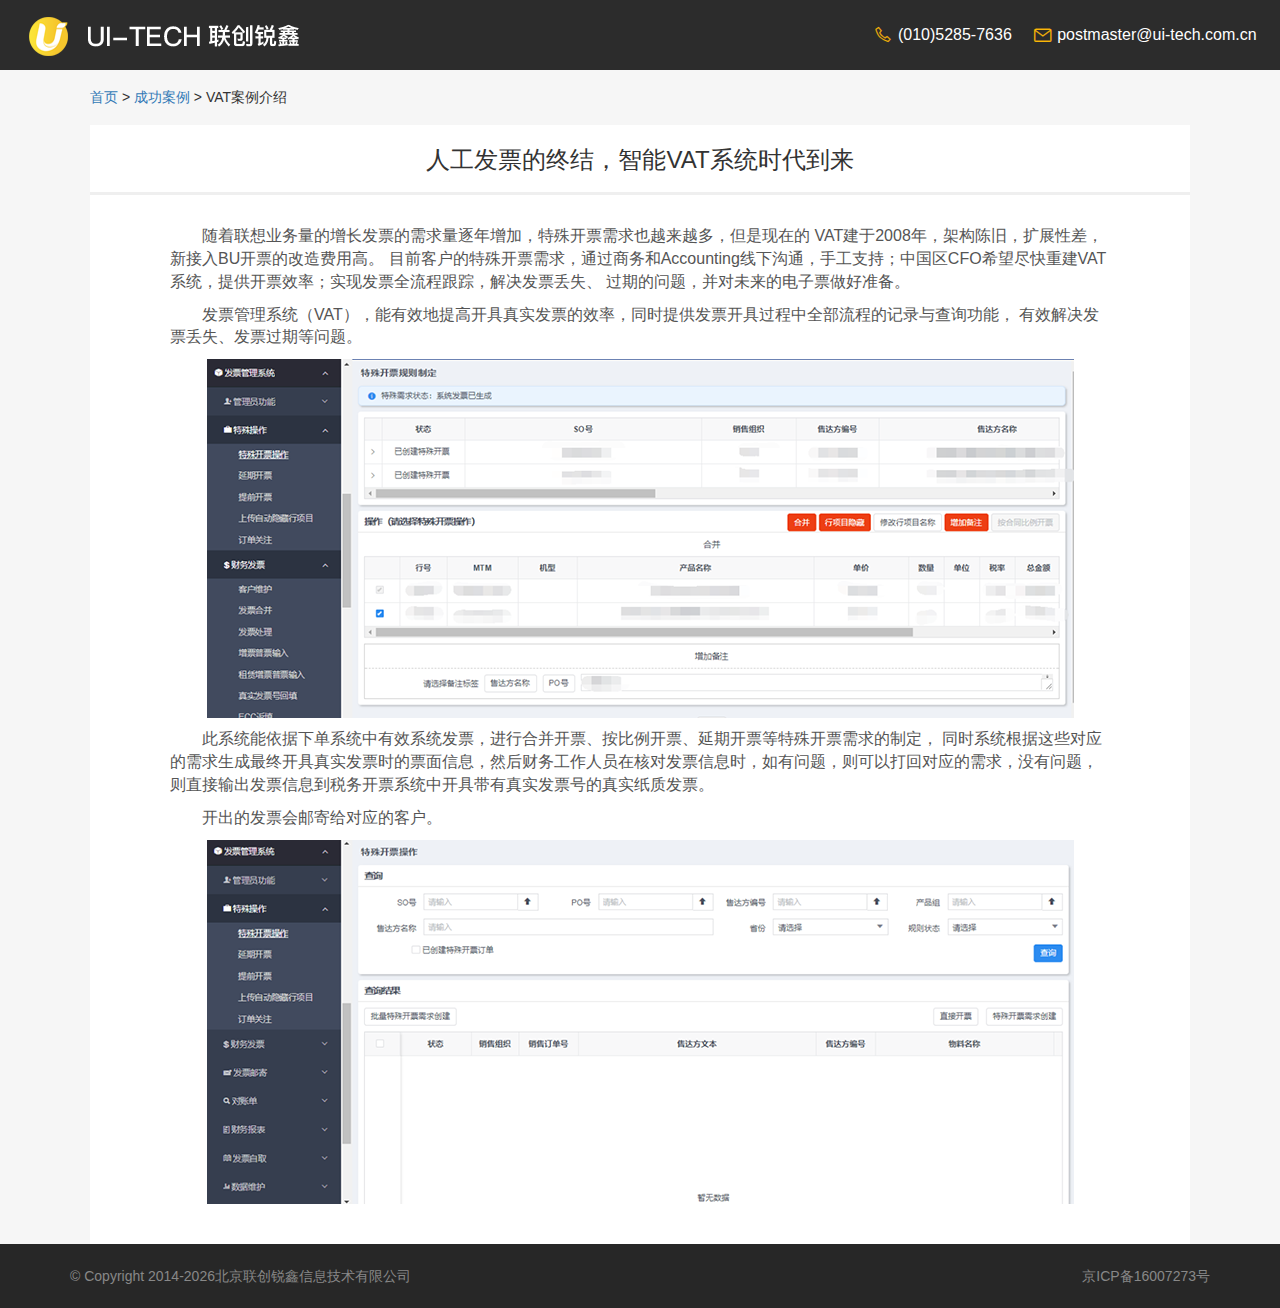
<file: CaseDetailPage/VAT.html>
<!DOCTYPE html>
<html class="wide wow-animation" lang="en">
<head>
    <title>北京联创锐鑫信息技术有限公司,联创锐鑫,联创,锐鑫</title>
    <meta charset="utf-8">
	<!-- 搜索引擎根据描述进行收录排名 -->
	<meta name="description" content="北京联创锐鑫信息技术有限公司,联创锐鑫,联创,锐鑫">
	<meta name="author" content="北京联创锐鑫信息技术有限公司">
	<meta name="keywords" content="北京联创锐鑫信息技术有限公司,联创锐鑫,联创,锐鑫">
	<meta name="format-detection" content="telephone=no">
	<meta name="viewport" content="width=device-width, height=device-height, initial-scale=1.0, maximum-scale=1.0, user-scalable=0">
	<meta http-equiv="X-UA-Compatible" content="IE=edge">
	<link rel="icon" href="../images/favicon.ico" type="image/x-icon">
    <link rel="stylesheet" href="../css/bootstrap.min.css">
    <!-- <link rel="stylesheet" href="./css/detailStyle.css"> -->
    <link rel="stylesheet" href="../css/headerFooter.css">
    <link rel="stylesheet" href="../css/iconfont.css">
    <!-- <link rel="stylesheet" href="./css/fonts.css"> -->
    <link rel="stylesheet" href="../css/SuccessfulCase.css">
    <style>
        body{
            background: #f6f6f6;
        }
        h2{
            padding-top: 0;
        }
    </style>
</head>
<body>
    
    <div id="header">
        <div class="rd-navbar-brand__left">
            <a class="brand-name" href="../index.html"><img src="../images/logo-inverse-304x39.png" alt="" width="304" height="39"></a>
        </div>
        <div class="rd-navbar-brand__right">
            <ul class="rd-navbar-items-list">
                <!-- <li>
                    <span class="icon iconfont topicon">&#xe618;</span>
                    <span class="unit__body"><a href="#">地址:北京市海淀区知春路128号</a></span>
                </li> -->
                <li>
                    <span class="icon iconfont topicon">&#xe600;</span>
                    <span class="unit__body"><a href="tel:#"><a href="tel:#">(010)5285-7636</a></a></span>
                </li>
                <li class="envelope">
                    <span class="icon iconfont topicon">&#xe70d;</span>
                    <span class="unit__body"><a href="tel:#"> postmaster@ui-tech.com.cn</a></span>
                </li>
            </ul>
        </div>
    </div>
    <div class="this_lines">
        <a href="../index.html">首页</a> &gt;
        <a href="../SuccessfulCase.html">成功案例</a> &gt;
        <span>VAT案例介绍</span>
    </div>
    <div class="this_line" style="border-bottom:3px solid #EFEFEF;margin-top:0px;">
            <!-- <a href="index.html">首页 </a> &gt;
            <span>加入我们</span> -->
            <h3 style="margin-top: 0px;">人工发票的终结，智能VAT系统时代到来</h3>
        </div>
    <!-- start 内容 -->
    <div class="join_list" style="height: 100%;">
        <div class="pro_con">
            <p>随着联想业务量的增长发票的需求量逐年增加，特殊开票需求也越来越多，但是现在的 VAT建于2008年，架构陈旧，扩展性差，新接入BU开票的改造费用高。
                目前客户的特殊开票需求，通过商务和Accounting线下沟通，手工支持；中国区CFO希望尽快重建VAT系统，提供开票效率；实现发票全流程跟踪，解决发票丢失、
                过期的问题，并对未来的电子票做好准备。
            </p>
            <p>
                发票管理系统（VAT），能有效地提高开具真实发票的效率，同时提供发票开具过程中全部流程的记录与查询功能，
                有效解决发票丢失、发票过期等问题。
            </p>
            <div class="pro_con_img">
                <img src="../images/VAT_0.png" alt="">
            </div>
            <p>
                此系统能依据下单系统中有效系统发票，进行合并开票、按比例开票、延期开票等特殊开票需求的制定，
                同时系统根据这些对应的需求生成最终开具真实发票时的票面信息，然后财务工作人员在核对发票信息时，如有问题，则可以打回对应的需求，没有问题，
                则直接输出发票信息到税务开票系统中开具带有真实发票号的真实纸质发票。
            </p>
            <p>
                开出的发票会邮寄给对应的客户。
            </p>
            <div class="pro_con_img">
                <img src="../images/VAT_1.png" alt="">
            </div>
            <!-- <h2>百应资产主要系统模块</h2> -->

        </div>
        
    </div>
    <!-- end 内容 -->
    <footer class="footer-corporate bg-gray-darker novi-background bg-cover">
        <div class="container">
            <div class="footer-corporate__inner">
                <p class="rights" style="margin: 0px;">
                <span>© Copyright 2014-</span><span class="copyright-year"></span>北京联创锐鑫信息技术有限公司</p>
                <p class="rights" style="margin: 0px;">
                        <span>京ICP备16007273号</span></p>
            </div>
            <!-- <div class="footer-corporate__inner">
                
            </div> -->
        </div>
    </footer>
    <script src="../js/jquery.min.js"></script>
    <script src="../js/bootstrap.min.js"></script>
    <script>
        $(function(){
            initialDate = new Date();
            $(".copyright-year").text(initialDate.getFullYear());
        })
    </script>
</body>
</html>
</file>
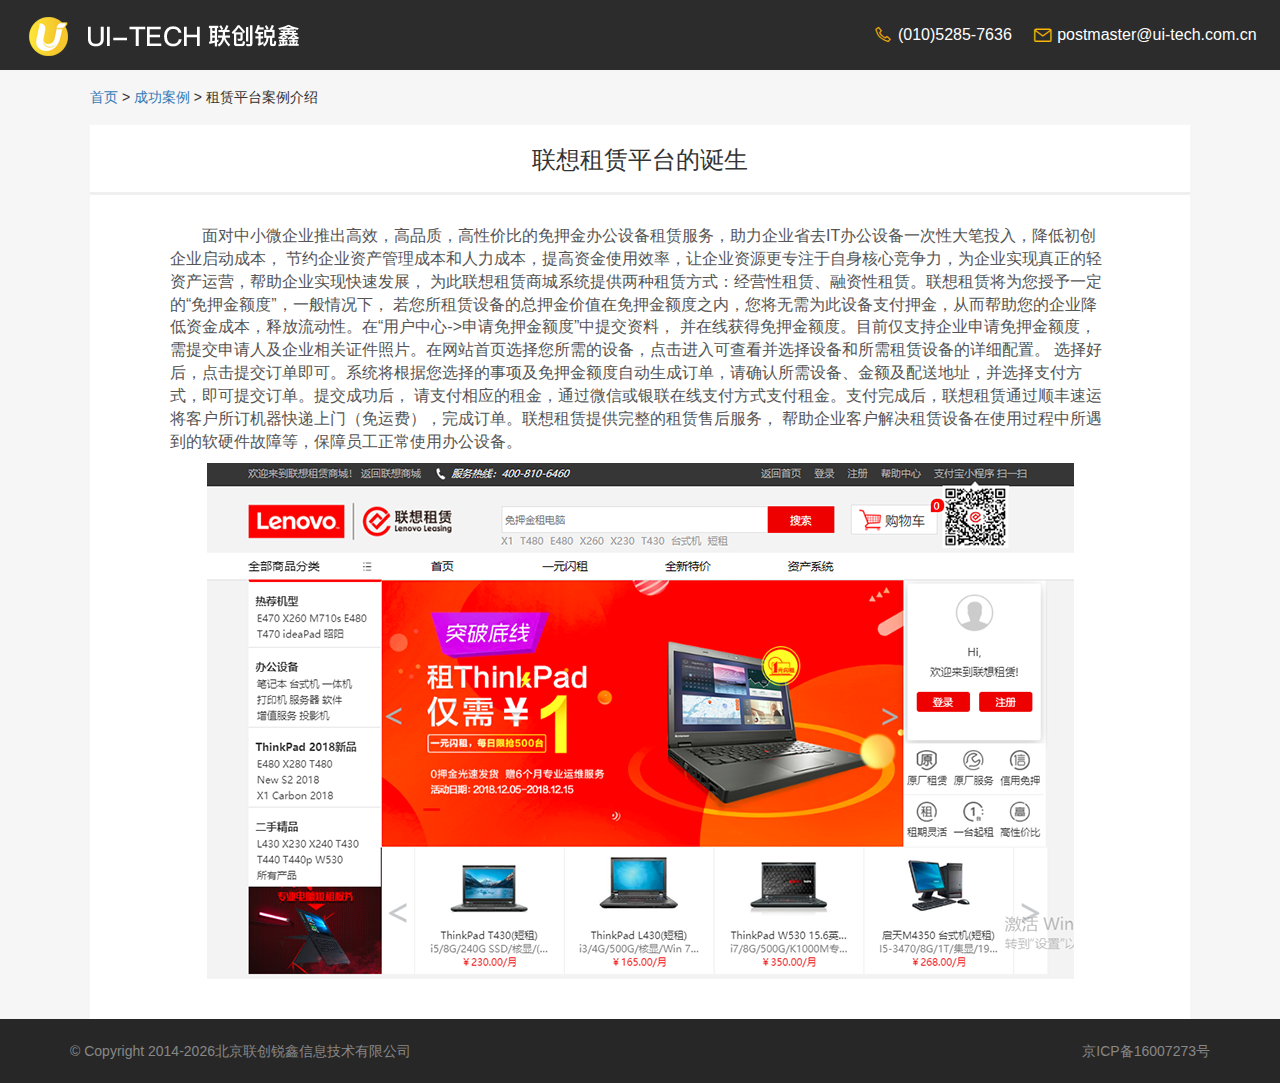
<file: CaseDetailPage/ZL.html>
<!DOCTYPE html>
<html class="wide wow-animation" lang="en">
<head>
    <title>北京联创锐鑫信息技术有限公司,联创锐鑫,联创,锐鑫</title>
    <meta charset="utf-8">
	<!-- 搜索引擎根据描述进行收录排名 -->
	<meta name="description" content="北京联创锐鑫信息技术有限公司,联创锐鑫,联创,锐鑫">
	<meta name="author" content="北京联创锐鑫信息技术有限公司">
	<meta name="keywords" content="北京联创锐鑫信息技术有限公司,联创锐鑫,联创,锐鑫">
	<meta name="format-detection" content="telephone=no">
	<meta name="viewport" content="width=device-width, height=device-height, initial-scale=1.0, maximum-scale=1.0, user-scalable=0">
	<meta http-equiv="X-UA-Compatible" content="IE=edge">
	<link rel="icon" href="../images/favicon.ico" type="image/x-icon">
    <link rel="stylesheet" href="../css/bootstrap.min.css">
    <!-- <link rel="stylesheet" href="./css/detailStyle.css"> -->
    <link rel="stylesheet" href="../css/headerFooter.css">
    <link rel="stylesheet" href="../css/iconfont.css">
    <!-- <link rel="stylesheet" href="./css/fonts.css"> -->
    <link rel="stylesheet" href="../css/SuccessfulCase.css">
    <style>
        body{
            background: #f6f6f6;
        }
        h2{
            padding-top: 0;
        }
    </style>
</head>
<body>
    
    <div id="header">
        <div class="rd-navbar-brand__left">
            <a class="brand-name" href="../index.html"><img src="../images/logo-inverse-304x39.png" alt="" width="304" height="39"></a>
        </div>
        <div class="rd-navbar-brand__right">
            <ul class="rd-navbar-items-list">
                <!-- <li>
                    <span class="icon iconfont topicon">&#xe618;</span>
                    <span class="unit__body"><a href="#">地址:北京市海淀区知春路128号</a></span>
                </li> -->
                <li>
                    <span class="icon iconfont topicon">&#xe600;</span>
                    <span class="unit__body"><a href="tel:#"><a href="tel:#">(010)5285-7636</a></a></span>
                </li>
                <li class="envelope">
                    <span class="icon iconfont topicon">&#xe70d;</span>
                    <span class="unit__body"><a href="tel:#"> postmaster@ui-tech.com.cn</a></span>
                </li>
            </ul>
        </div>
    </div>
    <div class="this_lines">
        <a href="../index.html">首页</a> &gt;
        <a href="../SuccessfulCase.html">成功案例</a> &gt;
        <span>租赁平台案例介绍</span>
    </div>
    <div class="this_line" style="border-bottom:3px solid #EFEFEF;margin-top:0px;">
            <!-- <a href="index.html">首页 </a> &gt;
            <span>加入我们</span> -->
            <h3 style="margin-top: 0px;">联想租赁平台的诞生</h3>
        </div>
    <!-- start 内容 -->
    <div class="join_list" style="height: 100%;">
        <div class="pro_con">
            <p>面对中小微企业推出高效，高品质，高性价比的免押金办公设备租赁服务，助力企业省去IT办公设备一次性大笔投入，降低初创企业启动成本，
                节约企业资产管理成本和人力成本，提高资金使用效率，让企业资源更专注于自身核心竞争力，为企业实现真正的轻资产运营，帮助企业实现快速发展，
                为此联想租赁商城系统提供两种租赁方式：经营性租赁、融资性租赁。联想租赁将为您授予一定的“免押金额度”，一般情况下，
                若您所租赁设备的总押金价值在免押金额度之内，您将无需为此设备支付押金，从而帮助您的企业降低资金成本，释放流动性。在“用户中心->申请免押金额度”中提交资料，
                并在线获得免押金额度。目前仅支持企业申请免押金额度，需提交申请人及企业相关证件照片。在网站首页选择您所需的设备，点击进入可查看并选择设备和所需租赁设备的详细配置。
                选择好后，点击提交订单即可。系统将根据您选择的事项及免押金额度自动生成订单，请确认所需设备、金额及配送地址，并选择支付方式，即可提交订单。提交成功后，
                请支付相应的租金，通过微信或银联在线支付方式支付租金。支付完成后，联想租赁通过顺丰速运将客户所订机器快递上门（免运费），完成订单。联想租赁提供完整的租赁售后服务，
                帮助企业客户解决租赁设备在使用过程中所遇到的软硬件故障等，保障员工正常使用办公设备。
            </p>
            
            <div class="pro_con_img">
                <img src="../images/ZL.png" alt="">
            </div>
            
            <!-- <h2>百应资产主要系统模块</h2> -->

        </div>
        
    </div>
    <!-- end 内容 -->
    <footer class="footer-corporate bg-gray-darker novi-background bg-cover">
        <div class="container">
            <div class="footer-corporate__inner">
                <p class="rights" style="margin: 0px;">
                <span>© Copyright 2014-</span><span class="copyright-year"></span>北京联创锐鑫信息技术有限公司</p>
                <p class="rights" style="margin: 0px;">
                        <span>京ICP备16007273号</span></p>
            </div>
            <!-- <div class="footer-corporate__inner">
                
            </div> -->
        </div>
    </footer>
    <script src="../js/jquery.min.js"></script>
    <script src="../js/bootstrap.min.js"></script>
    <script>
        $(function(){
            initialDate = new Date();
            $(".copyright-year").text(initialDate.getFullYear());
        })
    </script>
</body>
</html>
</file>
<file: css/style.css>
@charset "UTF-8";
/*
*
* Trunk version 2.0.0
*
*/
a:focus,
button:focus {
	outline: none !important;
}

button::-moz-focus-inner {
	border: 0;
}

*:focus {
	outline: none;
}

blockquote {
	padding: 0;
	margin: 0;
}

input,
button,
select,
textarea {
	outline: none;
}

label {
	margin-bottom: 0;
}

p {
	margin: 0;
}

ul,
ol {
	list-style: none;
	padding: 0;
	margin: 0;
}

ul li,
ol li {
	display: block;
}

dl {
	margin: 0;
}

dt,
dd {
	line-height: inherit;
}

dt {
	font-weight: inherit;
}

dd {
	margin-bottom: 0;
}

cite {
	font-style: normal;
}

form {
	margin-bottom: 0;
}

blockquote {
	padding-left: 0;
	border-left: 0;
}

address {
	margin-top: 0;
	margin-bottom: 0;
}

figure {
	margin-bottom: 0;
}

html p a:hover {
	text-decoration: none;
}

body {
	-webkit-text-size-adjust: none;
	-webkit-font-smoothing: subpixel-antialiased;
	font-size: 14px;
	font-family: "Lato", -apple-system, BlinkMacSystemFont, "Segoe UI", Roboto, "Helvetica Neue", Arial, sans-serif;
	line-height: 1.66667;
	font-weight: 300;
	color: #888;
}

@media (min-width: 992px) {
	body {
		font-size: 18px;
	}
}

@media (min-width: 992px) {
	.post-classic-body {
		font-size: 14px;
	}
}
a {
	display: inline-block;
	text-decoration: none;
	transition: .33s all ease;
}

a, a:active, a:focus {
	color: #f9b707;
}

a:hover, a:focus {
	color: #000;
	text-decoration: none;
}

a[href*='callto'], a[href*='mailto'] {
	white-space: nowrap;
}

img {
	display: inline-block;
	max-width: 100%;
	height: auto;
}

hr {
	margin-top: 0;
	margin-bottom: 0;
	border-top: 1px solid #e0e0e2;
}

h1, h2, h3, h4, h5, h6, .heading-1, .heading-2, .heading-3, .heading-4, .heading-5, .heading-6 {
	margin-top: 0;
	margin-bottom: 0;
	font-family: "Montserrat", -apple-system, BlinkMacSystemFont, "Segoe UI", Roboto, "Helvetica Neue", Arial, sans-serif;
	font-weight: 700;
	color: #000;
	text-transform: uppercase;
	letter-spacing: .06em;
}

h1 a, h2 a, h3 a, h4 a, h5 a, h6 a, .heading-1 a, .heading-2 a, .heading-3 a, .heading-4 a, .heading-5 a, .heading-6 a {
	display: inline;
	font: inherit;
	letter-spacing: inherit;
}

h1 a, h1 a:active, h1 a:focus, h2 a, h2 a:active, h2 a:focus, h3 a, h3 a:active, h3 a:focus, h4 a, h4 a:active, h4 a:focus, h5 a, h5 a:active, h5 a:focus, h6 a, h6 a:active, h6 a:focus, .heading-1 a, .heading-1 a:active, .heading-1 a:focus, .heading-2 a, .heading-2 a:active, .heading-2 a:focus, .heading-3 a, .heading-3 a:active, .heading-3 a:focus, .heading-4 a, .heading-4 a:active, .heading-4 a:focus, .heading-5 a, .heading-5 a:active, .heading-5 a:focus, .heading-6 a, .heading-6 a:active, .heading-6 a:focus {
	color: inherit;
}

h1 a:hover, h2 a:hover, h3 a:hover, h4 a:hover, h5 a:hover, h6 a:hover, .heading-1 a:hover, .heading-2 a:hover, .heading-3 a:hover, .heading-4 a:hover, .heading-5 a:hover, .heading-6 a:hover {
	color: #f9b707;
}

h1 > *, h2 > *, h3 > *, h4 > *, h5 > *, h6 > *, .heading-1 > *, .heading-2 > *, .heading-3 > *, .heading-4 > *, .heading-5 > *, .heading-6 > * {
	display: inline-block;
}

h1 span:not(:last-child), h2 span:not(:last-child), h3 span:not(:last-child), h4 span:not(:last-child), h5 span:not(:last-child), h6 span:not(:last-child), .heading-1 span:not(:last-child), .heading-2 span:not(:last-child), .heading-3 span:not(:last-child), .heading-4 span:not(:last-child), .heading-5 span:not(:last-child), .heading-6 span:not(:last-child) {
	margin-right: .25em;
}

h1,
.heading-1 {
	font-size: 30px;
	line-height: 1.2;
}

@media (min-width: 768px) {
	h1,
	.heading-1 {
		font-size: 56px;
		line-height: 1.16364;
	}
}

@media (min-width: 1200px) {
	h1,
	.heading-1 {
		font-size: 74px;
	}
}

@media (min-width: 1400px) {
	h1,
	.heading-1 {
		font-size: 110px;
	}
}

h2,
.heading-2 {
	font-size: 26px;
	line-height: 1.3;
}

@media (min-width: 768px) {
	h2,
	.heading-2 {
		font-size: 32px;
		line-height: 1.33333;
	}
}

@media (min-width: 992px) {
	h2,
	.heading-2 {
		font-size: 44px;
	}
}

@media (min-width: 1200px) {
	h2,
	.heading-2 {
		font-size: 60px;
	}
}

h3,
.heading-3 {
	font-size: 22px;
	line-height: 1.45;
}

@media (min-width: 768px) {
	h3,
	.heading-3 {
		font-size: 28px;
	}
}

@media (min-width: 1200px) {
	h3,
	.heading-3 {
		font-size: 40px;
		line-height: 1.35;
	}
}

h4,
.heading-4 {
	font-size: 18px;
	line-height: 1.5;
	color: #333;
}

@media (min-width: 768px) {
	h4,
	.heading-4 {
		font-size: 24px;
		line-height: 1.5;
	}
}

@media (min-width: 1400px) {
	h4,
	.heading-4 {
		font-size: 25px;
		line-height: 1.72;
	}
}

h5,
.heading-5 {
	font-size: 16px;
	font-weight: 400;
	line-height: 1.45;
	color: #333;
}

@media (min-width: 768px) {
	h5,
	.heading-5 {
		font-size: 20px;
	}
}

@media (min-width: 1200px) {
	h5,
	.heading-5 {
		font-size: 24px;
		line-height: 1.54167;
	}
}

h6,
.heading-6 {
	font-size: 14px;
	font-weight: 400;
	line-height: 1.6;
	color: #333;
}

@media (min-width: 768px) {
	h6,
	.heading-6 {
		font-size: 16px;
		line-height: 1.5;
	}
}

@media (min-width: 992px) {
	h6,
	.heading-6 {
		font-size: 18px;
		line-height: 1.88889;
	}
}

.heading-decorated::before {
	content: '';
	position: relative;
	display: block;
	height: 2px;
	width: 35px;
	margin-bottom: 20px;
	background: #f9b707;
	will-change: transform, opacity;
}

.heading-decorated_center::before,
.parallax-header .heading-decorated::before,
.text-center .heading-decorated::before {
	margin-left: auto;
	margin-right: auto;
}

@media (min-width: 768px) {
	.heading-decorated::before {
		width: 63px;
	}
	h1.heading-decorated::before,
	.heading-1.heading-decorated::before {
		width: 115px;
	}
}

@media (min-width: 1200px) {
	.heading-decorated::before {
		margin-bottom: 30px;
	}
	h2.heading-decorated::before,
	.heading-2.heading-decorated::before {
		margin-bottom: 40px;
	}
}

@media (min-width: 768px) {
	.text-sm-2 {
		-webkit-column-count: 2;
		-moz-column-count: 2;
		column-count: 2;
		-webkit-column-gap: 30px;
		-moz-column-gap: 30px;
		column-gap: 30px;
	}
}

@media (min-width: 1400px) {
	.text-sm-2 {
		-webkit-column-gap: 50px;
		-moz-column-gap: 50px;
		column-gap: 50px;
	}
}

.big {
	font-size: 22px;
}

small,
.small {
	display: block;
	font-size: 14px;
	line-height: 1.71429;
}

@media (min-width: 1200px) {
	small,
	.small {
		font-size: 16px;
		line-height: 1.625;
	}
}

code,
.code {
	padding: 1px 5px;
	border-radius: 0;
	font-family: "Lato", -apple-system, BlinkMacSystemFont, "Segoe UI", Roboto, "Helvetica Neue", Arial, sans-serif;
	color: #fff;
	background: #000;
}

/*
*
* Colors
* ==================================================
*/
.page .text-primary {
	color: #f9b707;
}

.page .text-dark {
	color: #333;
}

/*
*
* Main layout
* ==================================================
*/
.page {
	position: relative;
	overflow: hidden;
	min-height: 100vh !important;
}

.page-header {
	position: relative;
	z-index: 1000;
	padding: 0;
	margin: 0;
	border-bottom: none;
	background: #272727;
}

.cat-img-group {
	position: relative;
	overflow: hidden;
	padding-bottom: 100%;
}

.cat-img-group > div {
	position: absolute;
	bottom: 0;
	max-width: 80%;
}

.cat-img-group > div:first-of-type {
	z-index: 1;
	right: 0;
}

.cat-img-group > div:last-of-type {
	left: 0;
}

.cat-img-group img {
	width: auto;
}

[data-custom-toggle] {
	cursor: pointer;
}

.icon {
	display: inline-block;
	line-height: 1;
	text-align: center;
	vertical-align: middle;
}
.icon:before {
	display: inline-block;
	font-weight: 400;
	font-style: normal;
	speak: none;
	text-transform: none;
	-webkit-font-smoothing: antialiased;
	-moz-osx-font-smoothing: grayscale;
}
.fa{
	color: #F4D03F;
	
}
.fa:before{
	font-size:16px;
	margin-bottom:15px;
	display: inline-block;
	font-weight: 400;
	font-style: normal;
	speak: none;
	text-transform: none;
	-webkit-font-smoothing: antialiased;
	-moz-osx-font-smoothing: grayscale;
}
.page .icon-default {
	color: #888;
}

.page .icon-gray {
	color: #888;
}

.page .icon-primary {
	color: #f9b707;
}

.page .icon-gray-4 {
	color: #c7c7c7;
}

.page a.icon-default:hover {
	color: #2c2c2c;
}

.page a.icon-primary {
	color: #f9b707;
}

.page a.icon-primary:hover {
	color: #000;
}

.page a.icon-gray-darker {
	color: #272727;
}

.page a.icon-gray-darker:hover {
	color: #f9b707;
}

.page .icon-xxs {
	font-size: 15px;
	line-height: 1;
}

.page .icon-sm {
	font-size: 20px;
	line-height: 20px;
}

.page .icon-md {
	font-size: 30px;
	line-height: 30px;
}

.page .icon-lg {
	font-size: 44px;
}

.page .icon-xxl {
	font-size: 48px;
}

@media (min-width: 992px) {
	.page .icon-xxl {
		font-size: 80px;
	}
}

.icon-circle {
	border-radius: 100%;
}

.icon.icon-circle {
	width: 2.2em;
	height: 2.2em;
	line-height: 2.2em;
}

.icon.icon-round {
	border-radius: 4px;
	width: 2.2em;
	height: 2.2em;
	line-height: 2.2em;
}

.icon-list-wrap > *, .icon-list-wrap:before {
	vertical-align: middle;
	margin-right: 6px;
}

@media (max-width: 767px) {
	.link-image {
		max-width: 370px;
		margin-left: auto;
		margin-right: auto;
	}
}

.link-image img {
	height: auto;
	width: 100%;
}

.link-icon {
	display: inline-block;
	color: #f9b707;
}

.link-icon:hover {
	color: #000;
}

.link-primary {
	color: #f9b707;
}

.link-primary:hover {
	color: #000;
}

@media (min-width: 992px) {
	.desktop .link-image {
		box-shadow: 0 0 0 0 transparent;
		transition: .44s all ease;
	}
	.desktop .link-image:hover {
		box-shadow: 0 5px 23px 0 rgba(0, 0, 0, 0.15);
	}
}

.link-gray-4, .link-gray-4:active, .link-gray-4:focus {
	color: #c7c7c7;
}

.link-gray-4:hover {
	color: #000;
}

.link-transparent {
	padding: 1px 20px;
	opacity: .3;
	transition: .33s;
	text-align: center;
}

.link-transparent:hover {
	opacity: 1;
}

.button {
	display: inline-block;
	width: auto;
	max-width: 100%;
	border: 1px solid;
	border-radius: 3px;
	padding: 12px 30px;
	font-size: 14px;
	line-height: 24px;
	font-family: "Montserrat", -apple-system, BlinkMacSystemFont, "Segoe UI", Roboto, "Helvetica Neue", Arial, sans-serif;
	font-weight: 400;
	letter-spacing: 0.06em;
	transition: .33s all ease;
	white-space: normal;
	text-transform: uppercase;
	cursor: pointer;
	text-align: center;
}

@media (min-width: 992px) {
	.button {
		padding: 10px 20px;
		font-size: 14px;
		line-height: 24px;
	}
}

span.button {
	cursor: default;
}

html body .button-default {
	color: #272727;
	background-color: transparent;
	border-color: #888;
}

html body .button-default:hover, html body .button-default:focus, html body .button-default:active, html body .button-default:hover {
	color: #fff;
	background-color: #272727;
	border-color: #272727;
}

html body .button-black {
	color: #fff;
	background-color: #000;
	border-color: #000;
}

html body .button-black:hover, html body .button-black:focus, html body .button-black:active, html body .button-black:hover {
	color: #fff;
	background-color: #f9b707;
	border-color: #f9b707;
}

html body .button-gray-dark {
	color: #fff;
	background-color: #333;
	border-color: #333;
}

html body .button-gray-dark:hover, html body .button-gray-dark:focus, html body .button-gray-dark:active, html body .button-gray-dark:hover {
	color: #fff;
	background-color: #f9b707;
	border-color: #f9b707;
}

html body .button-primary {
	color: #fff;
	background-color: #f9b707;
	border-color: #f9b707;
}

html body .button-primary:hover, html body .button-primary:focus, html body .button-primary:active, html body .button-primary:hover {
	color: #fff;
	background-color: #000;
	border-color: #000;
}

html body .button-gray-light-outline {
	color: #000;
	background-color: transparent;
	border-color: #e0e0e2;
}

html body .button-gray-light-outline:hover, html body .button-gray-light-outline:focus, html body .button-gray-light-outline:active, html body .button-gray-light-outline:hover {
	color: #fff;
	background-color: #f9b707;
	border-color: #f9b707;
}

html body span.button-gray-light-outline {
	color: #000;
	background-color: transparent;
	border-color: #e0e0e2;
}

html body span.button-gray-light-outline:hover, html body span.button-gray-light-outline:focus, html body span.button-gray-light-outline:active, html body span.button-gray-light-outline:hover {
	color: #000;
	background-color: transparent;
	border-color: #e0e0e2;
}

.button-xs {
	padding: 5px 25px;
	font-size: 12px;
	line-height: 22px;
}

.button-sm {
	padding: 6px 25px;
	font-size: 13px;
	line-height: 24px;
}

.button-lg {
	padding: 18px 45px;
	font-size: 16px;
	line-height: 24px;
}

@media (min-width: 1200px) {
	.button-lg {
		padding-left: 60px;
		padding-right: 60px;
	}
}

.button-xl {
	padding: 20px 50px;
	font-size: 18px;
	line-height: 28px;
}

@media (min-width: 1200px) {
	.button-xl {
		padding-left: 75px;
		padding-right: 75px;
	}
}

.button-circle {
	border-radius: 35px;
}

.button-square {
	border-radius: 0;
}

.button-round-2 {
	border-radius: 8px;
}

.button-link {
	border: 0;
	padding: 0;
	font-family: "Montserrat", -apple-system, BlinkMacSystemFont, "Segoe UI", Roboto, "Helvetica Neue", Arial, sans-serif;
	font-size: 14px;
	line-height: 1.4;
	letter-spacing: .06em;
	text-decoration: underline;
}

.button-link, .button-link:active, .button-link:focus {
	color: #f9b707;
}

.button-link:hover {
	color: #000;
}

.button-link:hover {
	text-decoration: none;
}

.button.button-icon .icon {
	position: relative;
	top: -3px;
	display: inline-block;
	vertical-align: middle;
	color: inherit;
	font-size: 1.85em;
	line-height: 0;
}

.button.button-icon-left .icon {
	padding-right: 11px;
}

.button.button-icon-right .icon {
	float: right;
	padding-left: 11px;
}

.button-block {
	display: block;
	width: 100%;
}

.btn-primary:active:hover {
	background-color: #f9b707;
	border-color: #f9b707;
}

.box-counter {
	text-align: center;
	color: #000;
}

.box-counter__icon {
	font-size: 44px;
	line-height: 1;
	color: #f9b707;
}

.box-counter__title {
	font-family: "Montserrat", -apple-system, BlinkMacSystemFont, "Segoe UI", Roboto, "Helvetica Neue", Arial, sans-serif;
	font-size: 14px;
	font-weight: 400;
	line-height: 1.3;
	letter-spacing: .06em;
	text-transform: uppercase;
	color: #333;
}

.box-counter__wrap > * {
	font-family: "Montserrat", -apple-system, BlinkMacSystemFont, "Segoe UI", Roboto, "Helvetica Neue", Arial, sans-serif;
	display: inline;
	font-size: 40px;
	font-weight: 700;
	line-height: 1.2;
}

* + .box-counter__title {
	margin-top: 10px;
}

* + .box-counter__wrap {
	margin-top: 20px;
}

@media (min-width: 1200px) {
	.box-counter__title {
		font-size: 18px;
	}
	.box-counter__wrap > * {
		font-size: 60px;
	}
	* + .box-counter__wrap {
		margin-top: 30px;
	}
}

.blurb img {
	width: auto;
}

.blurb__title {
	color: #000;
}

* + .blurb__title {
	margin-top: 16px;
}

@media (min-width: 1200px) {
	* + .blurb__title {
		margin-top: 45px;
	}
}

.blurb-circle {
	text-align: center;
}

.blurb-circle .unit .blurb-circle__icon {
	position: relative;
	top: 3px;
}

.blurb-circle__icon .icon {
	width: 2.4em;
	height: 2.4em;
	border-radius: 50%;
	text-align: center;
	color: #fff;
	background: #f9b707;
	font-size: 30px;
	line-height: 2.45em;
}

.blurb-circle__icon .icon::before {
	line-height: inherit;
}

.blurb-circle + .blurb-circle {
	margin-top: 40px;
}

@media (min-width: 576px) {
	.blurb-circle {
		text-align: left;
	}
}

@media (min-width: 992px) {
	.desktop .blurb-circle .blurb-circle__icon .icon {
		position: relative;
		z-index: 1;
		overflow: hidden;
	}
	.desktop .blurb-circle .blurb-circle__icon .icon::after {
		content: '';
		display: inline-block;
		position: absolute;
		left: -1px;
		right: -1px;
		top: -1px;
		bottom: -1px;
		transition: .3s;
		z-index: -1;
		transform: translateX(-100%);
		border-radius: 50%;
		background: #272727;
	}
	.desktop .blurb-circle:hover .blurb-circle__icon .icon::after {
		transform: translateX(0);
	}
}

@media (min-width: 1200px) {
	.blurb-circle__icon .icon {
		font-size: 36px;
	}
	.blurb-circle + .blurb-circle {
		margin-top: 55px;
	}
}

@media (min-width: 1400px) {
	.blurb-circle__icon .icon {
		font-size: 44px;
	}
}

.blurb-circle.blurb-circle_centered {
	max-width: 360px;
	margin-left: auto;
	margin-right: auto;
	text-align: center;
}

@media (max-width: 767px) {
	.blurb-circle {
		max-width: 360px;
		margin-left: auto;
		margin-right: auto;
	}
}

.blurb-minimal {
	text-align: left;
}

.blurb-minimal .unit .blurb-minimal__icon .icon {
	font-size: 32px;
}

.blurb-minimal__icon .icon {
	font-size: 30px;
	color: #f9b707;
}

.blurb-minimal.blurb-minimal_black, .blurb-minimal.blurb-minimal_black .blurb-minimal__icon .icon {
	color: #000;
}

@media (min-width: 1200px) {
	.blurb-minimal__icon .icon {
		font-size: 36px;
	}
}

@media (min-width: 1400px) {
	.blurb-minimal__icon .icon {
		font-size: 44px;
	}
}

/*
*
* Form styles
* --------------------------------------------------
*/
.rd-mailform {
	position: relative;
	text-align: left;
}

.rd-mailform * + .button {
	margin-top: 25px;
}

input:-webkit-autofill ~ label,
input:-webkit-autofill ~ .form-validation {
	color: #000 !important;
}

.form-label,
.form-label-outside {
	margin-bottom: 0;
	font-size: 16px;
	font-weight: 400;
	line-height: 27px;
	font-style: italic;
}

.form-input {
	display: block;
	width: 100%;
	min-height: 60px;
	padding: 16px 19px;
	font-size: 16px;
	font-weight: 400;
	line-height: 27px;
	font-style: italic;
	color: #888;
	background-color: #f8f8f8;
	background-image: none;
	border: 1px solid #f8f8f8;
	border-radius: 3px;
	-webkit-appearance: none;
	transition: .3s ease-in-out;
	border: 1px solid #f8f8f8;
}

.form-input:focus {
	outline: 0;
	background: #fff;
	border-color: #ececee;
}

textarea.form-input {
	height: 216px;
	min-height: 60px;
	max-height: 367px;
	resize: vertical;
}

.form-wrap {
	position: relative;
}

.form-wrap_icon {
	position: relative;
}

.form-wrap_icon .form-input {
	padding-left: 60px;
}

.form-wrap_icon .form-label {
	left: 60px;
}

.form-wrap_icon::before {
	position: absolute;
	top: 32px;
	left: 22px;
	transform: translateY(-61%);
	margin-right: 7px;
	font-size: 24px;
	line-height: 24px;
	color: #c7c7c7;
}

.form-wrap_icon__label-outside:before {
	top: auto;
	bottom: 30px;
	transform: translateY(45%);
}

* + .form-wrap {
	margin-top: 20px;
}

.form-wrap + .form-wrap {
	margin-top: 20px;
}

.form-label {
	position: absolute;
	top: 30px;
	left: 19px;
	pointer-events: none;
	z-index: 9;
	transition: .25s;
	will-change: transform;
	transform: translateY(-50%);
}

.form-label.focus {
	opacity: 0;
}

.form-label.auto-fill {
	color: #888;
}

[data-x-mode="true"] .form-label {
	pointer-events: auto;
}

.form-label-outside {
	color: #000;
	font-style: normal;
}

@media (min-width: 768px) {
	.form-label-outside {
		position: static;
	}
	.form-label-outside, .form-label-outside.focus, .form-label-outside.auto-fill {
		transform: none;
	}
}

.form-label-outside ~ .form-input {
	font-style: italic;
}

.form-label-outside ~ .form-validation {
	top: 31px;
}

.form-validation {
	position: absolute;
	right: 4px;
	top: 1px;
	z-index: 11;
	margin-top: 2px;
	font-size: 10px;
	line-height: 12px;
	font-style: italic;
	letter-spacing: 0;
	color: #d9534f;
	transition: .3s;
}

.form-validation-left .form-validation {
	right: auto;
	top: 100%;
	left: 0;
}

#form-output-global {
	position: fixed;
	bottom: 30px;
	left: 15px;
	visibility: hidden;
	transform: translateX(-500px);
	transition: .3s all ease;
	z-index: 9999999;
}

#form-output-global.active {
	transform: translateX(0);
	visibility: visible;
}

@media (min-width: 576px) {
	#form-output-global {
		left: 30px;
	}
}

.form-output {
	position: absolute;
	top: 100%;
	left: 0;
	font-size: 14px;
	line-height: 1.5;
	margin-top: 2px;
	transition: .3s;
	opacity: 0;
	visibility: hidden;
}

.form-output.active {
	opacity: 1;
	visibility: visible;
}

.form-output.error {
	color: #d9534f;
}

.form-output.success {
	color: #5cb85c;
}

.radio .radio-custom,
.radio-inline .radio-custom,
.checkbox .checkbox-custom,
.checkbox-inline .checkbox-custom {
	opacity: 0;
}

.radio .radio-custom[type='checkbox'], .radio .radio-custom-dummy,
.radio-inline .radio-custom[type='checkbox'],
.radio-inline .radio-custom-dummy,
.checkbox .checkbox-custom[type='checkbox'],
.checkbox .checkbox-custom-dummy,
.checkbox-inline .checkbox-custom[type='checkbox'],
.checkbox-inline .checkbox-custom-dummy {
	position: absolute;
	width: 25px;
	height: 25px;
	margin-left: -32px;
	margin-top: 0;
	outline: none;
	cursor: pointer;
}

.radio .radio-custom-dummy,
.radio-inline .radio-custom-dummy,
.checkbox .checkbox-custom-dummy,
.checkbox-inline .checkbox-custom-dummy {
	pointer-events: none;
	background: #f8f8f8;
	transition: 250ms;
}

.radio .radio-custom-dummy:after,
.radio-inline .radio-custom-dummy:after,
.checkbox .checkbox-custom-dummy:after,
.checkbox-inline .checkbox-custom-dummy:after {
	position: absolute;
	opacity: 0;
}

.radio .radio-custom:focus,
.radio-inline .radio-custom:focus,
.checkbox .checkbox-custom:focus,
.checkbox-inline .checkbox-custom:focus {
	outline: none;
}

.radio-custom:checked + .radio-custom-dummy:after,
.checkbox-custom:checked + .checkbox-custom-dummy:after {
	opacity: 1;
}

.checkbox-custom:checked ~ .checkbox-custom-dummy {
	background: #f9b707;
}

.radio,
.radio-inline {
	font-size: 16px;
	line-height: 27px;
	font-weight: 400;
	font-style: italic;
	color: #888;
	padding-left: 18px;
}

.radio .radio-custom-dummy,
.radio-inline .radio-custom-dummy {
	border-radius: 50%;
}

.radio .radio-custom-dummy:after,
.radio-inline .radio-custom-dummy:after {
	content: '';
	top: 6px;
	right: 6px;
	bottom: 6px;
	left: 6px;
	background: #272727;
	border-radius: 50%;
}

.checkbox,
.checkbox-inline {
	font-size: 16px;
	line-height: 27px;
	font-weight: 400;
	font-style: italic;
	color: #888;
	padding-left: 32px;
}

.checkbox .checkbox-custom-dummy,
.checkbox-inline .checkbox-custom-dummy {
	pointer-events: none;
	border-radius: 3px;
	margin-left: 0;
	left: 0;
}

.checkbox .checkbox-custom-dummy:after,
.checkbox-inline .checkbox-custom-dummy:after {
	content: '\e934';
	font-family: "Linearicons";
	font-size: 15px;
	line-height: 10px;
	position: absolute;
	top: 7px;
	left: 4px;
	color: #fff;
}

.rd-mailform_style-1 * + .button {
	margin-top: 30px;
}

@media (min-width: 768px) {
	.rd-mailform_style-1 * + .button {
		margin-top: 40px;
	}
}

.rd-mailform_style-2 {
	max-width: 418px;
}

.rd-mailform_style-2 + .list-small {
	margin-top: 25px;
}

.rd-mailform_style-2 .form-wrap.group-xl {
	margin-top: 20px;
}

@media (min-width: 1200px) {
	.rd-mailform_style-2 .form-wrap.group-xl {
		margin-top: 40px;
	}
}

@media (min-width: 768px) {
	.rd-mailform-inline-flex {
		display: flex;
		justify-content: space-between;
		align-items: flex-end;
	}
	.rd-mailform-inline-flex > .form-wrap + .form-wrap,
	.rd-mailform-inline-flex > .form-wrap + .button {
		margin-left: 10px;
		margin-top: 0;
	}
	.rd-mailform-inline-flex > .form-wrap {
		flex-grow: 1;
	}
}

.rd-mailform-inline-flex.rd-mailform .button, .rd-mailform-inline-flex.rd-search .button {
	display: flex;
	justify-content: center;
	flex-shrink: 0;
	width: auto;
	min-height: 60px;
	padding-left: 15px;
	padding-right: 15px;
}

@media (max-width: 767px) {
	.rd-mailform_responsive .form-input {
		padding-top: 11.5px;
		padding-bottom: 11.5px;
		min-height: 50px;
	}
	.rd-mailform_responsive .form-label {
		top: 25px;
	}
	.rd-mailform_responsive .form-wrap_icon::before {
		top: 26px;
	}
}

.register-form * + .group,
.register-form * + form,
.login-form * + .group,
.login-form * + form {
	margin-top: 20px;
}

.register-form p,
.login-form p {
	font-size: 14px;
}

.rd-mailform_sizing-1 {
	max-width: 470px;
	margin-left: auto;
	margin-right: auto;
}

.divider {
	display: block;
	width: 100%;
	height: 1px;
	background: #ececee;
}

.divider-wrap {
	display: flex;
	align-items: center;
	justify-content: space-between;
}

.divider-wrap:before, .divider-wrap:after {
	content: "";
	display: inline-block;
	width: 100%;
	height: 1px;
	background: #ececee;
}

.divider-wrap > * {
	flex-basis: 30%;
	padding-left: 15px;
	padding-right: 15px;
	white-space: nowrap;
}

.divider-wrap {
	margin-top: 35px;
	margin-bottom: 35px;
}

@media (min-width: 768px) {
	.divider-wrap {
		margin-top: 40px;
		margin-bottom: 40px;
	}
}

.divider-small {
	width: 66px;
	height: 2px;
	background: #f9b707;
}

.text-center .divider-small {
	margin-left: auto;
	margin-right: auto;
}

.table-custom {
	box-sizing: border-box;
	width: 100%;
	max-width: 100%;
	font-weight: 400;
	letter-spacing: 0;
	text-align: left;
	background: #fff;
}

.table-custom th,
.table-custom td {
	color: #000;
	background: #fff;
}

.table-custom th {
	padding: 25px 24px;
	font-weight: 700;
	text-transform: uppercase;
}

@media (min-width: 768px) {
	.table-custom th {
		padding: 33px 24px;
	}
}

.table-custom td {
	padding: 17px 24px 18px;
	border-bottom: 1px solid #d9d9d9;
}

.table-custom tfoot td {
	font-weight: 700;
}

.table-custom-secondary th {
	color: #fff;
	background: #2c2c2c;
}

.table-custom-lighter thead th {
	background: #f8f8f8;
}

.table-custom-lighter td + td {
	border-left: 1px solid #d9d9d9;
}

.table-custom-bordered {
	border: 1px solid #d9d9d9;
}

.table-custom-bordered td {
	border: 1px solid #d9d9d9;
}

.table-custom-bordered tbody > tr:first-of-type > td {
	border-top: 0;
}

.table-custom-striped tbody tr:nth-of-type(odd) td {
	background: transparent;
}

.table-custom-striped tbody tr:nth-of-type(even) td {
	background: #f8f8f8;
}

.table-custom-striped tbody td {
	border: 0;
}

.table-round {
	position: relative;
	border-radius: 4px;
	overflow: hidden;
}

@media (max-width: 991px) {
	.table-custom-responsive {
		display: block;
		width: 100%;
		overflow-x: auto;
		-ms-overflow-style: -ms-autohiding-scrollbar;
	}
	.table-custom-responsive.table-bordered {
		border: 0;
	}
}

.list-0 {
	line-height: 1.25;
}

.list-0 > li + li {
	margin-top: 0;
}

.list-small > li {
	font-size: 14px;
	line-height: 1.71429;
}

@media (min-width: 1200px) {
	.list-small > li {
		font-size: 16px;
		line-height: 1.625;
	}
}

.list-small > li + li {
	margin-top: 0;
}

.list > li + li {
	margin-top: 5px;
}

.list-xxs > li + li {
	margin-top: 11px;
}

.list-xs > li + li {
	margin-top: 16px;
}

.list-sm > li + li {
	margin-top: 15px;
}

@media (min-width: 768px) {
	.list-sm > li + li {
		margin-top: 22px;
	}
}

.list-md > li + li {
	margin-top: 30px;
}

.list-lg > li + li {
	margin-top: 30px;
}

@media (min-width: 768px) {
	.list-lg > li + li {
		margin-top: 50px;
	}
}

.list-primary > li > a {
	color: #000;
}

.list-primary > li > a:hover {
	color: #f9b707;
}

.list-inline-xxs {
	position: relative;
	transform: translate3d(0, -5px, 0);
	margin-bottom: -5px;
	margin-left: -8px;
	margin-right: -8px;
}

.list-inline-xxs > * {
	position: relative;
	margin-top: 5px;
	padding-left: 8px;
	padding-right: 8px;
}

.list-inline-xxs > * {
	display: inline-block;
}

.list-inline-sm {
	position: relative;
	transform: translate3d(0, -8px, 0);
	margin-bottom: -8px;
	margin-left: -10px;
	margin-right: -10px;
}

.list-inline-sm > * {
	position: relative;
	margin-top: 8px;
	padding-left: 10px;
	padding-right: 10px;
}

.list-inline-sm > * {
	display: inline-block;
}

.list-inline-md {
	position: relative;
	transform: translate3d(0, -10px, 0);
	margin-bottom: -10px;
	margin-left: -13px;
	margin-right: -13px;
}

.list-inline-md > * {
	position: relative;
	margin-top: 10px;
	padding-left: 13px;
	padding-right: 13px;
}

.list-inline-md > * {
	display: inline-block;
}

.list-terms {
	text-align: left;
}

.list-terms dt,
.list-terms dd {
	display: inline;
}

.list-terms dt {
	font: 700 16px "Montserrat", -apple-system, BlinkMacSystemFont, "Segoe UI", Roboto, "Helvetica Neue", Arial, sans-serif;
	line-height: 1.5;
	letter-spacing: 0;
	color: #272727;
}

.list-terms-inline dt,
.list-terms-inline dd {
	display: inline;
}

.list-terms-inline dt {
	font-family: "Montserrat", -apple-system, BlinkMacSystemFont, "Segoe UI", Roboto, "Helvetica Neue", Arial, sans-serif;
	font-size: 14px;
	letter-spacing: .06em;
	text-transform: uppercase;
	color: #000;
}

.list-terms-inline dt:after {
	display: inline-block;
	margin-right: 3px;
	content: ':';
}

@media (min-width: 768px) {
	.list-terms-inline dt {
		font-size: 16px;
	}
}

@media (min-width: 1200px) {
	.list-terms-inline dt {
		font-size: 18px;
	}
}

.list-terms-minimal * {
	display: inline;
}

.list-terms-minimal dt:after {
	display: inline-block;
	margin-right: 3px;
	content: ':';
}

.list-terms-modern dt,
.list-terms-modern dd {
	display: block;
}

.list-terms-modern dt {
	color: #000;
}

.list-terms-modern dt::after {
	display: inline-block;
	margin-right: 3px;
	content: ':';
}

.list-terms-modern dd {
	color: #888;
}

.list-terms-modern dd a {
	color: inherit;
}

.list-terms-modern dd a:hover {
	color: #f9b707;
}

.index-list {
	counter-reset: li;
}

.index-list > li .list-index-counter:before {
	content: counter(li, decimal-leading-zero);
	counter-increment: li;
}

.list-marked, .list-marked-primary {
	text-align: left;
}

.list-marked > li, .list-marked-primary > li {
	position: relative;
	padding-left: 20px;
	color: #888;
}

.list-marked > li::before, .list-marked-primary > li::before {
	content: '';
	position: absolute;
	top: 11px;
	left: 0;
	height: 5px;
	width: 5px;
	border-radius: 50%;
	background: #f9b707;
}

.list-marked > li a, .list-marked-primary > li a, .list-marked > li a:active, .list-marked-primary > li a:active, .list-marked > li a:focus, .list-marked-primary > li a:focus {
	color: #f9b707;
}

.list-marked > li a:hover, .list-marked-primary > li a:hover {
	color: #000;
}

.list-marked > li + li, .list-marked-primary > li + li {
	margin-top: 8px;
}

@media (min-width: 768px) {
	.list-marked > li::before, .list-marked-primary > li::before {
		top: 14px;
	}
}

.list-marked-primary > li {
	color: #f9b707;
}

.list-marked-primary > li:before {
	background: #f9b707;
}

.list-ordered {
	counter-reset: li;
}

.list-ordered > li {
	position: relative;
	padding-left: 2em;
}

.list-ordered > li:before {
	position: absolute;
	top: 0;
	left: 0;
	display: inline-block;
	width: 15px;
	content: counter(li, decimal-leading-zero) ".";
	counter-increment: li;
	color: #000;
}

.list-ordered > li a, .list-ordered > li a:active, .list-ordered > li a:focus {
	color: inherit;
}

.list-ordered > li a:hover {
	color: #f9b707;
}

.list-ordered li + li {
	margin-top: 8px;
}

.list-semicolon > li {
	display: inline;
	color: #888;
}

.list-semicolon a {
	color: inherit;
}

.list-semicolon a:hover {
	color: #f9b707;
}

.list-semicolon > li + li:before {
	display: inline-block;
	margin-right: 4px;
	content: ';';
}

.list-linked {
	font-size: 14px;
	line-height: 1.71429;
}

.list-linked > li {
	display: block;
}

.list-linked a {
	position: relative;
	display: block;
	color: #f9b707;
}

.list-linked a::after {
	position: absolute;
	right: 0;
	bottom: 3px;
	content: '\e944';
	font-family: 'Linearicons';
	font-size: inherit;
}

.list-linked a:hover {
	color: #000;
}

.list-linked > li + li {
	margin-top: 10px;
}

.list-tags {
	position: relative;
	transform: translate3d(0, -10px, 0);
	margin-bottom: -10px;
	margin-left: -4px;
	margin-right: -4px;
}

.list-tags > * {
	position: relative;
	margin-top: 10px;
	padding-left: 4px;
	padding-right: 4px;
}

.list-tags > li {
	display: inline-block;
	font-size: 12px;
}

.list-tags a {
	display: inline-block;
	padding: 10px 12px;
	color: #888;
	background: #f8f8f8;
	border: 1px solid #f8f8f8;
	border-radius: 3px;
}

.list-tags a:hover {
	background-color: transparent;
	border-color: #ececee;
}

@media (min-width: 1200px) {
	.list-tags a {
		padding: 15px 18px;
	}
}

.list-inline-tag {
	color: #f9b707;
}

.list-inline-tag li {
	display: inline-block;
	font-size: 14px;
	font-style: italic;
}

.list-inline-tag li:after {
	content: ',';
	color: inherit;
}

.list-inline-tag li:last-of-type:after {
	content: none;
}

.list-nav {
	position: relative;
	transform: translate3d(0, -10px, 0);
	margin-bottom: -10px;
	margin-left: -15px;
	margin-right: -15px;
}

.list-nav > * {
	position: relative;
	margin-top: 10px;
	padding-left: 15px;
	padding-right: 15px;
}

.list-nav > li {
	display: inline-block;
	font-family: "Montserrat", -apple-system, BlinkMacSystemFont, "Segoe UI", Roboto, "Helvetica Neue", Arial, sans-serif;
	font-size: 14px;
	font-weight: 400;
	text-transform: uppercase;
	color: #000;
}

.list-nav > li a {
	color: inherit;
}

.list-nav > li.active,
.list-nav > li a.active,
.list-nav > li > a:hover {
	color: #f9b707;
}

.list-bordered {
	position: relative;
	transform: translate3d(0, -10px, 0);
	margin-bottom: -10px;
	margin-left: -12px;
	margin-right: -12px;
}

.list-bordered > * {
	position: relative;
	margin-top: 10px;
	padding-left: 12px;
	padding-right: 12px;
}

.list-bordered > li {
	position: relative;
	display: inline-block;
}

@media (min-width: 992px) {
	.list-bordered > li:nth-last-child(n + 2)::before {
		content: '';
		position: absolute;
		right: 0;
		top: 50%;
		transform: translateY(-50%);
		width: 1px;
		height: 32px;
		background: #ececee;
	}
}

.list-archive {
	font-size: 14px;
	line-height: 1.71429;
}

@media (min-width: 1200px) {
	.list-archive {
		font-size: 16px;
		line-height: 1.625;
	}
}

.list-archive li a {
	color: #f9b707;
}

.list-archive li a:hover {
	color: #272727;
}

.list-archive > li + li {
	margin-top: 8px;
}

.thumb-default img {
	width: 100%;
	height: auto;
}

.thumb-default figcaption {
	color: #888;
}

.thumb-default * + figcaption {
	margin-top: 10px;
}

figure img {
	display: block;
	width: 100%;
}

.figure-inline img {
	width: auto;
}

.figure-centered {
	text-align: center;
}

.figure-centered img {
	display: inline-block;
	width: inherit;
}

.image-centered {
	width: min-content;
}

.thumb {
	text-align: center;
}

.thumb__title {
	font-size: 20px;
	line-height: 1.33;
	color: #000;
}

.thumb__title a {
	color: inherit;
}

.thumb__title a:hover {
	color: #f9b707;
}

.thumb__subtitle {
	font-size: 14px;
	line-height: 1.71429;
	font-style: italic;
}

@media (min-width: 1200px) {
	.thumb__subtitle {
		font-size: 16px;
		line-height: 1.625;
	}
}

* + .thumb__subtitle {
	margin-top: 5px;
}

@media (min-width: 1200px) {
	.thumb__title {
		font-size: 24px;
		line-height: 1.3;
	}
}

.thumb-minimal {
	position: relative;
	will-change: transform;
	transform: translate3d(0, 0, 0);
	width: 100%;
	padding-bottom: 100%;
	border-radius: 3px;
}

.thumb-minimal a {
	display: block;
}

.thumb-minimal figure {
	position: absolute;
	top: 0;
	right: 0;
	bottom: 0;
	left: 0;
}

.thumb-minimal img {
	position: absolute;
	top: 50%;
	left: 50%;
	transform: translate3d(-50%, -50%, 0);
	width: 100%;
	height: auto;
	will-change: transform;
	border-radius: 3px;
}

.thumb-minimal:hover .thumb-minimal__overlay {
	opacity: 1;
}

.thumb-minimal:hover .thumb-minimal__overlay::before {
	transform: scale(1);
}

.thumb-minimal__overlay {
	position: absolute;
	top: -1px;
	right: 0;
	bottom: 0;
	left: -1px;
	display: flex;
	flex-direction: row;
	flex-wrap: wrap;
	align-items: center;
	justify-content: center;
	background: rgba(249, 183, 7, 0.9);
	border-radius: 3px;
	opacity: 0;
	transition: all .4s ease-out;
	will-change: opacity, transform;
}

.ipad .thumb-minimal__overlay {
	bottom: -1px;
}

.thumb-minimal__overlay::before {
	position: relative;
	display: block;
	content: '\e936';
	font-family: 'Linearicons';
	font-size: 24px;
	color: #fff;
	transform: scale(0);
	transition: all .4s ease-out;
}

.thumb-minimal.thumb-minimal_lg .thumb-minimal__overlay::before {
	font-size: 50px;
}

@media (max-width: 767px) {
	.thumb-corporate {
		max-width: 370px;
		margin-left: auto;
		margin-right: auto;
	}
}

.thumb-corporate img {
	width: 100%;
	height: auto;
}

.thumb-corporate * + .thumb-corporate__list {
	margin-top: 15px;
}

.thumb-corporate__overlay {
	padding: 20px 10px 5px;
}

* + .thumb-corporate__caption {
	margin-top: 10px;
}

@media (min-width: 992px) {
	.desktop .thumb-corporate:hover .thumb-corporate__overlay {
		opacity: 1;
	}
	.desktop .thumb-corporate:hover .thumb-corporate__overlay .thumb-corporate__list > li {
		opacity: 1;
		transform: matrix(1, 0, 0, 1, 0, 0);
		transition-delay: .1s;
	}
	.desktop .thumb-corporate__main {
		position: relative;
	}
	.desktop .thumb-corporate__overlay {
		position: absolute;
		top: 0;
		right: 0;
		bottom: -2px;
		left: 0;
		display: flex;
		align-items: center;
		justify-content: center;
		opacity: 0;
		transition: opacity .2s ease-in-out;
	}
	.desktop .thumb-corporate__overlay::before {
		content: '';
		position: absolute;
		top: 0;
		bottom: 0;
		left: 0;
		right: 0;
		background: rgba(248, 248, 248, 0.9);
		transition: transform .3s ease-in-out;
	}
	.desktop .thumb-corporate__overlay .thumb-corporate__list > li {
		position: relative;
		opacity: 0;
		transition: transform .3s ease-in-out, opacity .1s;
		transform: matrix(0.01, 0, 0, 1, 0, 0);
	}
}

@media (min-width: 1200px) {
	* + .thumb-corporate__caption {
		margin-top: 25px;
	}
}

.thumb-flat {
	text-align: center;
}

.thumb-flat * + .thumb-flat__subtitle {
	margin-top: 5px;
}

.thumb-flat__subtitle {
	font-style: italic;
	color: #f9b707;
	font-size: 14px;
	line-height: 1.3;
}

* + .thumb-flat__body {
	margin-top: 20px;
}

@media (min-width: 768px) {
	.thumb-flat__subtitle {
		font-size: 16px;
	}
	* + .thumb-flat__body {
		margin-top: 30px;
	}
}

@media (min-width: 992px) and (max-width: 1199px) {
	.thumb-flat__body {
		font-size: 16px;
	}
}

.thumb-creative {
	position: relative;
	text-align: center;
}

@media (max-width: 767px) {
	.thumb-creative {
		max-width: 370px;
		margin-left: auto;
		margin-right: auto;
	}
}

.thumb-creative,
.thumb-creative__inner {
	display: flex;
	width: 100%;
}

.thumb-creative__image-wrap {
	position: absolute;
	top: 0;
	right: 0;
	bottom: 0;
	left: 0;
	overflow: hidden;
}

.thumb-creative__image {
	position: absolute;
	top: 50%;
	left: 50%;
	transform: translate(-50%, -50%);
	min-width: 101%;
	min-height: 100%;
}

.thumb-creative__front,
.thumb-creative__back {
	display: flex;
	flex-direction: column;
	align-items: center;
	justify-content: center;
	width: 100%;
	background: #333;
}

.thumb-creative__front {
	display: none;
}

.thumb-creative__back {
	position: relative;
	overflow: hidden;
}

.thumb-creative__back img {
	opacity: .35;
}

.thumb-creative__content {
	position: relative;
	overflow: hidden;
	z-index: 1;
	display: flex;
	flex-direction: column;
	align-items: center;
	justify-content: center;
	width: 100%;
	padding: 50px 40px;
	color: #fff;
	pointer-events: none;
}

.thumb-creative__content > * {
	width: 100%;
	pointer-events: auto;
}

.thumb-creative__content::before {
	content: '';
}

.thumb-creative__content h1, .thumb-creative__content h2, .thumb-creative__content h3, .thumb-creative__content h4, .thumb-creative__content h5, .thumb-creative__content h6, .thumb-creative__content .heading-1, .thumb-creative__content .heading-2, .thumb-creative__content .heading-3, .thumb-creative__content .heading-4, .thumb-creative__content .heading-5, .thumb-creative__content .heading-6 {
	line-height: 1.4;
	color: #fff;
}

.thumb-creative__content h1 a, .thumb-creative__content h2 a, .thumb-creative__content h3 a, .thumb-creative__content h4 a, .thumb-creative__content h5 a, .thumb-creative__content h6 a, .thumb-creative__content .heading-1 a, .thumb-creative__content .heading-2 a, .thumb-creative__content .heading-3 a, .thumb-creative__content .heading-4 a, .thumb-creative__content .heading-5 a, .thumb-creative__content .heading-6 a {
	color: inherit;
}

.thumb-creative__content h1 a:hover, .thumb-creative__content h2 a:hover, .thumb-creative__content h3 a:hover, .thumb-creative__content h4 a:hover, .thumb-creative__content h5 a:hover, .thumb-creative__content h6 a:hover, .thumb-creative__content .heading-1 a:hover, .thumb-creative__content .heading-2 a:hover, .thumb-creative__content .heading-3 a:hover, .thumb-creative__content .heading-4 a:hover, .thumb-creative__content .heading-5 a:hover, .thumb-creative__content .heading-6 a:hover {
	color: #f9b707;
}

.thumb-creative__content a {
	color: #f9b707;
}

.thumb-creative__content a:hover {
	color: #fff;
}

.thumb-creative__content a.button-link {
	color: #fff;
}

.thumb-creative__content a.button-link:hover {
	color: #f9b707;
}

* + .thumb-creative__title {
	margin-top: 15px;
}

@media (min-width: 576px) and (max-width: 767px) {
	.thumb-creative__content {
		padding: 30px 10px;
	}
	.thumb-creative__content .button-link {
		font-size: 12px;
	}
}

@media (min-width: 768px) {
	* + .thumb-creative__title {
		margin-top: 22px;
	}
}

@media (min-width: 992px) {
	.thumb-creative__content {
		min-height: 300px;
	}
	.ie-10 .thumb-creative__back .thumb-creative__content,
	.ie-11 .thumb-creative__back .thumb-creative__content {
		display: table-cell;
		vertical-align: middle;
	}
}

@media (min-width: 992px) and (max-width: 1199px) {
	.thumb-creative__content {
		padding: 25px 30px;
		font-size: 14px;
		line-height: 1.5;
	}
}

.thumb-toggle {
	position: absolute;
	top: 2px;
	right: 2px;
	z-index: 1;
	display: none;
	padding: 6px 10px;
	line-height: 1;
	background: #f9b707;
	color: #fff;
	border-radius: 3px;
	transition: .3s;
}

.thumb-toggle.active {
	background: #333;
}

@media (min-width: 992px) {
	.desktop:not([data-x-mode="true"]) .thumb-creative:hover .thumb-creative__front {
		transform: rotateY(-180deg);
	}
	.desktop:not([data-x-mode="true"]) .thumb-creative:hover .thumb-creative__back {
		transform: rotateY(0deg);
	}
	.desktop[data-x-mode="true"] .thumb-toggle {
		display: inline-block;
	}
	.desktop[data-x-mode="true"] .thumb-creative.active .thumb-creative__front {
		transform: rotateY(-180deg);
	}
	.desktop[data-x-mode="true"] .thumb-creative.active .thumb-creative__back {
		transform: rotateY(0deg);
	}
	.desktop .thumb-creative__content {
		transform: translateZ(60px);
		transition: all 0.4s ease-out;
	}
	.desktop .thumb-creative__inner {
		position: relative;
		-webkit-transform-style: preserve-3d;
		transform-style: preserve-3d;
		-webkit-perspective: 1000px;
		perspective: 1000px;
	}
	.desktop .thumb-creative__front,
	.desktop .thumb-creative__back {
		overflow: visible;
		-webkit-transform-style: preserve-3d;
		transform-style: preserve-3d;
		transition: -webkit-transform 0.7s cubic-bezier(0.4, 0.2, 0.2, 1);
		transition: transform 0.7s cubic-bezier(0.4, 0.2, 0.2, 1), -webkit-transform 0.7s cubic-bezier(0.4, 0.2, 0.2, 1);
		backface-visibility: hidden;
		-webkit-backface-visibility: hidden;
	}
	.desktop .thumb-creative__front {
		display: block;
		position: absolute;
		top: 0;
		left: 0;
		right: 0;
		bottom: 0;
		width: 100%;
		transform: rotateY(0deg);
		z-index: 1;
	}
	/* .desktop .thumb-creative__front .thumb-creative__image {
		opacity: .35;
	} */
	.desktop .thumb-creative__front .thumb-creative__content {
		position: absolute;
		top: 0;
		left: 0;
		width: 100%;
		height: 100%;
		z-index: 2;
	}
	.desktop .thumb-creative__front .thumb-creative__content > * {
		opacity: 1;
	}
	.desktop .thumb-creative_no-cover .thumb-creative__front .thumb-creative__image {
		opacity: 1;
	}
	.desktop .thumb-creative__back {
		transform: rotateY(180deg);
		opacity: 1;
	}
	.desktop .thumb-creative__back .thumb-creative__image {
		opacity: .05;
	}
}

@media (min-width: 1200px) and (max-width: 1399px) {
	.thumb-creative__content {
		min-height: 270px;
	}
	.thumb-creative__back .thumb-creative__content p {
		display: none;
	}
	.thumb-creative__back .thumb-creative__content a.button-link {
		font-size: 12px;
	}
}

@media (min-width: 1400px) {
	.thumb-creative .thumb-creative__content {
		min-height: 360px;
	}
}

.thumbnail-classic {
	max-width: 420px;
	margin-left: auto;
	margin-right: auto;
	text-align: left;
}

.thumbnail-classic img {
	transition: 370ms ease-in-out;
}

.thumbnail-classic .caption {
	margin-top: 25px;
}

.thumbnail-classic:hover img {
	box-shadow: 0 5px 23px 0 rgba(0, 0, 0, 0.15);
}

a.thumbnail-classic-title:hover {
	color: #f9b707;
}

.thumbnail-classic-time {
	display: inline-block;
	font-size: 12px;
	font-style: italic;
	color: #f9b707;
}

* + .thumbnail-classic-time {
	margin-top: 15px;
}

.thumbnail-classic-minimal {
	text-align: center;
}

.thumbnail-classic-minimal img {
	width: auto;
}

.thumbnail-classic-minimal .caption {
	font-size: 14px;
	line-height: 1.71429;
	text-align: left;
}

@media (min-width: 1200px) {
	.thumbnail-classic-minimal .caption {
		font-size: 16px;
		line-height: 1.625;
	}
}

.thumbnail-classic-minimal * + .caption {
	margin-top: 28px;
}

.img-thumbnail-variant-1 {
	display: block;
	position: relative;
}

.img-thumbnail-variant-1 .caption {
	position: absolute;
	top: 0;
	bottom: 0;
	left: 0;
	right: 0;
	background-color: rgba(39, 39, 39, 0.5);
	display: flex;
	align-items: center;
	justify-content: center;
	opacity: 0;
	transform: scale(0.8);
	transition: 350ms ease-in-out;
	color: #fff;
}

.img-thumbnail-variant-1:hover .caption {
	opacity: 1;
	transform: scale(1);
}

.img-thumbnail-variant-2 {
	position: relative;
	overflow: hidden;
}

.img-thumbnail-variant-2 .caption {
	position: absolute;
	top: 20px;
	right: 20px;
	opacity: 0;
	transform: scale(0.8) translateX(100%);
	transition: 350ms ease-in-out;
}

.img-thumbnail-variant-2 .icon-lg {
	font-size: 30px;
}

.img-thumbnail-variant-2:hover .caption {
	opacity: 1;
	transform: scale(1) translateX(0);
}

.img-thumbnail-variant-3 {
	position: relative;
	display: block;
	text-align: center;
	overflow: hidden;
}

.img-thumbnail-variant-3 .icon {
	font-size: 30px;
}

.img-thumbnail-variant-3 .arrow-right {
	font-size: 30px;
}

.img-thumbnail-variant-3 .list-inline-tag {
	font-size: 12px;
	font-style: italic;
}

.img-thumbnail-variant-3 .label-custom {
	position: absolute;
	z-index: 11;
	top: 18px;
	left: 18px;
	padding: 2px 7px;
	font-size: 12px;
	font-style: italic;
	background-color: #fff;
	border-radius: 4px;
	color: #000;
}

.img-thumbnail-variant-3 .caption {
	position: absolute;
	top: 0;
	bottom: 0;
	right: 0;
	left: 0;
	display: flex;
	flex-direction: column;
	justify-content: center;
	padding: 15px;
	background-color: rgba(249, 183, 7, 0.9);
	transition: 290ms ease-in-out;
}

.img-thumbnail-variant-3 .caption > * {
	color: #fff;
}

.img-thumbnail-variant-3 .caption > * + * {
	margin-top: 5px;
}

.img-thumbnail-variant-3 .caption .divider {
	position: relative;
	margin-top: 8px;
	margin-bottom: 8px;
	max-width: 116px;
	margin-left: auto;
	margin-right: auto;
}

@media (min-width: 1200px) {
	.img-thumbnail-variant-3 .icon {
		font-size: 40px;
	}
	.img-thumbnail-variant-3 .caption {
		padding: 50px 55px 45px;
	}
	.img-thumbnail-variant-3 .caption > * + * {
		margin-top: 10px;
	}
	.img-thumbnail-variant-3 .caption .divider {
		margin-top: 19px;
		margin-bottom: 19px;
	}
	.img-thumbnail-variant-3 .arrow-right {
		position: absolute;
		right: 18px;
		bottom: 13px;
	}
}

.desktop .img-thumbnail-variant-3 .caption {
	opacity: 0;
	transform: scale(0.8);
}

.desktop .img-thumbnail-variant-3 .divider {
	background: transparent;
}

.desktop .img-thumbnail-variant-3 .divider:before {
	position: absolute;
	content: "";
	display: inline-block;
	left: 50%;
	right: 50%;
	height: 1px;
	background-color: #fff;
	transition: 250ms 280ms ease-in-out;
}

.desktop .img-thumbnail-variant-3 .hover-top-element {
	opacity: 0;
	transform: translateY(30px);
	transition: 450ms 650ms linear;
}

.desktop .img-thumbnail-variant-3 .hover-bottom-element {
	opacity: 0;
	transform: translateY(-40px);
	transition: 450ms 650ms linear;
}

.desktop .img-thumbnail-variant-3:hover .caption {
	opacity: 1;
	transform: scale(1);
}

.desktop .img-thumbnail-variant-3:hover .hover-top-element,
.desktop .img-thumbnail-variant-3:hover .hover-bottom-element {
	opacity: 1;
	transform: translateY(0);
}

.desktop .img-thumbnail-variant-3:hover .divider:before {
	left: 0;
	right: 0;
}

.quote-centered {
	position: relative;
	width: 100%;
	max-width: 660px;
	margin-left: auto;
	margin-right: auto;
	text-align: center;
}

.quote-centered * + .quote-centered__cite {
	margin-top: 10px;
}

.quote-centered__text {
	font-family: "Montserrat", -apple-system, BlinkMacSystemFont, "Segoe UI", Roboto, "Helvetica Neue", Arial, sans-serif;
	font-weight: 400;
	letter-spacing: .06em;
	text-transform: uppercase;
}

.quote-centered__text .q {
	font-size: 16px;
	color: #000;
}

.quote-centered__mark {
	display: inline-block;
	fill: #f9b707;
}

.quote-centered__cite {
	color: #888;
	vertical-align: middle;
}

.quote-centered__cite:before {
	content: '';
	display: inline-block;
	margin-right: 5px;
	vertical-align: middle;
	width: 14px;
	border-top: 1px solid;
}

* + .quote-centered__text {
	margin-top: 10px;
}

@media (min-width: 768px) {
	.quote-centered .q {
		font-size: 20px;
		line-height: 1.45;
	}
}

@media (min-width: 1200px) {
	.quote-centered {
		max-width: 760px;
	}
	.quote-centered__text .q {
		font-size: 24px;
		line-height: 1.58333;
	}
}

.quote-default {
	position: relative;
	width: 100%;
	max-width: 660px;
	margin-left: auto;
	margin-right: auto;
	text-align: center;
}

@media (max-width: 767px) {
	.quote-default {
		max-width: 370px;
		margin-left: auto;
		margin-right: auto;
	}
}

@media (min-width: 1200px) {
	.quote-default {
		max-width: 865px;
	}
}

.quote-default__mark {
	display: block;
	width: auto;
	margin-left: auto;
	margin-right: auto;
	fill: #f9b707;
}

.quote-default__image img {
	width: 100px;
	height: auto;
	border-radius: 100%;
}

.quote-default__cite {
	vertical-align: middle;
	color: #000;
}

* + .quote-default__mark {
	margin-top: 30px;
}

* + .quote-default__text {
	margin-top: 20px;
}

* + .quote-default__cite {
	margin-top: 15px;
}

.quote-default.quote-default_left {
	text-align: left;
}

.quote-default.quote-default_left .quote-default__image {
	text-align: center;
}

.quote-default.quote-default_left .quote-default__mark {
	margin-left: 0;
}

@media (min-width: 768px) {
	* + .quote-default__text {
		margin-top: 30px;
	}
}

.quote-bordered {
	padding: 20px;
	border: 1px solid #ececee;
	border-radius: 3px;
	text-align: center;
}

.quote-bordered__mark {
	display: block;
	fill: #f9b707;
}

.quote-bordered__image img {
	width: 100px;
	height: auto;
	border-radius: 100%;
}

.quote-bordered__cite {
	color: #000;
}

.quote-bordered__small {
	font-size: 14px;
	line-height: 1.71429;
}

@media (min-width: 1200px) {
	.quote-bordered__small {
		font-size: 16px;
		line-height: 1.625;
	}
}

* + .quote-bordered__image {
	margin-top: 15px;
}

* + .quote-bordered__small {
	margin-top: 0;
}

* + .quote-bordered__text {
	margin-top: 25px;
}

* + .quote-bordered__caption {
	margin-top: 10px;
}

@media (min-width: 1200px) {
	.quote-bordered {
		padding: 40px;
	}
	* + .quote-bordered__text {
		margin-top: 50px;
	}
	* + .quote-bordered__caption {
		margin-top: 30px;
	}
}

.quote-classic__mark {
	fill: #f9b707;
}

.quote-classic__main {
	position: relative;
	padding: 25px;
	margin-bottom: 12px;
	border: 1px solid #ececee;
	border-bottom: 0;
}

.quote-classic__main:before, .quote-classic__main:after {
	content: '';
	position: absolute;
	bottom: -12px;
	height: 13px;
	border-style: solid;
	border-color: #ececee;
	transform-origin: 0 0;
}

.quote-classic__main:before {
	left: 0;
	width: 40px;
	border-width: 1px 1px 0 0;
	transform: skew(45deg);
}

.quote-classic__main:after {
	right: 0;
	width: calc(100% - 40px - 25px);
	border-width: 1px 0 0 1px;
	transform: skew(-45deg);
}

.quote-classic__image img {
	border-radius: 100%;
	width: 40px;
	height: auto;
}

.quote-classic__caption {
	display: flex;
	flex-direction: row;
	align-items: center;
}

.quote-classic__caption-main {
	padding-left: 20px;
}

.quote-classic__cite {
	color: #000;
}

.quote-classic__small {
	font-size: 14px;
	line-height: 1.71429;
}

@media (min-width: 1200px) {
	.quote-classic__small {
		font-size: 16px;
		line-height: 1.625;
	}
}

* + .quote-classic__text {
	margin-top: 8px;
}

* + .quote-classic__small {
	margin-top: 0;
}

.quote-classic__main + .quote-classic__caption {
	margin-top: 35px;
}

@media (min-width: 576px) {
	.quote-classic__image img {
		width: 100px;
	}
}

@media (min-width: 1200px) {
	.quote-classic__main {
		padding: 40px;
	}
	.quote-classic__caption-main {
		padding-left: 40px;
	}
}

/*
*
* Tooltip Custom
*/
.tooltip {
	font-size: 18px;
	line-height: 1.2;
}

/*
*
* Snackbars
* --------------------------------------------------
*/
.snackbars {
	max-width: 280px;
	padding: 9px 16px;
	margin-left: auto;
	margin-right: auto;
	color: #fff;
	text-align: left;
	background-color: #272727;
	border-radius: 0;
	box-shadow: 0 1px 4px 0 rgba(0, 0, 0, 0.15);
	font-size: 14px;
}

.snackbars .icon-xxs {
	position: relative;
	top: -1px;
	font-size: 18px;
}

.snackbars p span:last-child {
	padding-left: 14px;
}

.snackbars-left {
	display: inline-block;
	margin-bottom: 0;
}

.snackbars-right {
	display: inline-block;
	float: right;
	text-transform: uppercase;
}

.snackbars-right:hover {
	text-decoration: underline;
}

@media (min-width: 576px) {
	.snackbars {
		max-width: 380px;
		padding: 12px 15px;
		font-size: 16px;
	}
}

.comment-minimal > * + * {
	margin-top: 5px;
}

.comment-minimal__author {
	font-size: 14px;
	font-style: italic;
	color: #888;
}

.comment-minimal__link {
	font-size: 16px;
	line-height: 1.625;
	color: #000;
}

.comment-minimal__link a {
	display: inline;
	color: inherit;
}

.comment-minimal__link a:hover {
	color: #f9b707;
}

* + .box-comment {
	margin-top: 32px;
}

.box-comment + .box-comment {
	margin-top: 40px;
}

.box-comment img {
	max-width: 70px;
}

.box-comment * + time,
.box-comment p + * {
	margin-top: 8px;
}

.box-comment * + p {
	margin-top: 0;
}

.box-comment p {
	font-size: 14px;
	line-height: 1.71429;
}

@media (min-width: 1200px) {
	.box-comment p {
		font-size: 16px;
		line-height: 1.625;
	}
}

.box-comment time,
.box-comment a {
	font-size: 14px;
	font-style: italic;
}

.box-comment time {
	color: #000;
}

.box-comment img {
	width: auto;
}

.box-comment .unit__body > * {
	width: 100%;
}

.box-comment * + p {
	margin-top: 10px;
}

@media (min-width: 576px) {
	.box-comment__header {
		display: flex;
		flex-direction: row;
		flex-wrap: wrap;
		justify-content: space-between;
		margin-left: -10px;
		margin-right: -10px;
	}
	.box-comment__header > * {
		padding-left: 10px;
		padding-right: 10px;
	}
}

.box-comment .box-comment__title {
	font-size: 16px;
	line-height: 1.625;
	color: #000;
}

@media (min-width: 992px) {
	.box-comment .box-comment__title {
		font-size: 18px;
		line-height: 1.66667;
	}
}

.box-comment.box-comment-reply {
	padding-left: 20px;
}

* + .box-comment.box-comment-reply {
	margin-top: 20px;
}

@media (min-width: 576px) {
	.box-comment.box-comment-reply {
		padding-left: 40px;
	}
}

@media (min-width: 768px) {
	.box-comment.box-comment-reply {
		padding-left: 100px;
	}
}

.box-comment__icon {
	color: #ececee;
	border-radius: 50%;
	width: 70px;
	height: 70px;
	line-height: 70px;
	text-align: center;
	border: 1px solid;
}

.box-comment__icon .icon {
	font-size: 27px;
	line-height: 70px;
}

.box-comment__icon .icon::before {
	line-height: inherit;
}

.box-comment__body {
	position: relative;
	border-radius: 4px;
	background-color: #f8f8f8;
	padding: 15px;
}

.box-comment__body:before {
	bottom: 100%;
	left: 35px;
	border: 0 solid transparent;
	content: " ";
	height: 0;
	width: 0;
	position: absolute;
	pointer-events: none;
	border-color: rgba(136, 183, 213, 0);
	border-bottom-color: #f8f8f8;
	border-width: 11px;
	margin-left: -11px;
}

@media (min-width: 576px) {
	.box-comment__body:before {
		right: 100%;
		top: 35px;
		bottom: auto;
		left: auto;
		border-right-color: #f8f8f8;
		border-bottom-color: transparent;
		margin-top: -11px;
		margin-left: 0;
	}
}

@media (min-width: 768px) {
	.box-comment__body {
		padding: 30px 35px;
	}
}

.box-comment__product {
	position: relative;
}

.box-comment__product .unit-body {
	width: 100%;
}

.box-comment__product .rating-list .icon {
	font-size: 12px;
}

@media (min-width: 768px) {
	.box-comment__product .rating-list {
		position: absolute;
		top: 25px;
		right: 30px;
	}
}

.pre-footer-corporate,
.footer-corporate {
	font-size: 14px;
	line-height: 1.71429;
}

.pre-footer-corporate {
	padding: 50px 0;
}

.pre-footer-corporate h6 + *,
.pre-footer-corporate .heading-6 + * {
	margin-top: 18px;
}

.footer-corporate {
	padding: 20px 0;
	text-align: center;
}

.footer-corporate .footer-corporate__inner > * + * {
	margin-top: 5px;
}

@media (min-width: 768px) {
	.footer-corporate {
		text-align: left;
	}
	.footer-corporate .footer-corporate__inner > * + * {
		margin-top: 0;
	}
	.footer-corporate__inner {
		display: flex;
		flex-direction: row;
		align-items: center;
		justify-content: space-between;
		margin-left: -15px;
		margin-right: -15px;
	}
	.footer-corporate__inner > * {
		padding: 0 15px;
	}
}

@media (min-width: 992px) {
	.pre-footer-corporate {
		padding: 80px 0;
	}
	.pre-footer-corporate h6 + *,
	.pre-footer-corporate .heading-6 + * {
		margin-top: 22px;
	}
}

@media (min-width: 1200px) {
	.pre-footer-corporate {
		font-size: 16px;
		line-height: 1.625;
	}
}

@media (min-width: 1200px) and (min-height: 800px) {
	.pre-footer-corporate {
		padding: 120px 0;
	}
}

.footer-minimal {
	padding: 60px 0;
	text-align: center;
	font-size: 14px;
	line-height: 1.71429;
}

@media (min-width: 1200px) {
	.footer-minimal {
		font-size: 16px;
		line-height: 1.625;
	}
}

.footer-minimal * + .footer-minimal__list,
.footer-minimal .footer-minimal__list + * {
	margin-top: 40px;
}

[class*='section'].bg-default + .footer-minimal {
	padding-top: 0;
}

@media (min-width: 768px) {
	.footer-minimal {
		padding: 80px 0;
	}
}

@media (min-width: 1200px) {
	.footer-minimal * + .footer-minimal__list,
	.footer-minimal .footer-minimal__list + * {
		margin-top: 60px;
	}
}

@media (min-width: 1200px) and (min-height: 800px) {
	.footer-minimal {
		padding: 130px 0;
	}
}

.footer-modern {
	background: #fff;
	padding: 1px 0;
}

.footer-modern .footer-modern__layer > * + * {
	margin-top: 25px;
}

[class*='section'].bg-default + .footer-modern {
	border-top: 1px solid #ececee;
}

.footer-modern__layer {
	display: flex;
	flex-direction: column;
	align-items: center;
	justify-content: center;
	font-size: 14px;
	line-height: 1.71429;
	margin-left: -15px;
	margin-right: -15px;
	text-align: center;
}

@media (min-width: 1200px) {
	.footer-modern__layer {
		font-size: 16px;
		line-height: 1.625;
	}
}

.footer-modern__layer > * {
	padding: 0 15px;
}

.footer-modern__layer_top {
	padding: 40px 0;
}

.footer-modern__layer_bottom {
	padding: 20px 0;
}

.footer-modern__layer_bottom {
	font-size: 14px;
	line-height: 1.5;
}

.footer-modern__layer + .footer-modern__layer {
	border-top: 1px solid #ececee;
}

@media (min-width: 1200px) {
	.footer-modern__layer {
		flex-direction: row;
		flex-wrap: wrap;
		justify-content: space-between;
	}
	.footer-modern .footer-modern__layer > * + * {
		margin-top: 0;
	}
}

.first-letter:first-letter {
	float: left;
	display: block;
	padding: 22px 30px;
	margin-right: 20px;
	margin-top: 8px;
	line-height: 40px;
	font-size: 40px;
	border-radius: 4px;
	background-color: #f9b707;
	color: #fff;
	font-weight: 100;
	text-align: center;
	vertical-align: top;
}

.post-inline > * + * {
	margin-top: 5px;
}

.post-inline__header,
.post-inline__footer {
	font-size: 12px;
	line-height: 1.4;
	font-style: italic;
	position: relative;
	transform: translate3d(0, -5px, 0);
	margin-bottom: -5px;
	margin-left: -10px;
	margin-right: -10px;
}

.post-inline__header > *,
.post-inline__footer > * {
	position: relative;
	margin-top: 5px;
	padding-left: 10px;
	padding-right: 10px;
}

.post-inline__header > *,
.post-inline__footer > * {
	display: inline-block;
}

.post-inline__time,
.post-inline__comment {
	color: #f9b707;
}

.post-inline__link {
	font-size: 14px;
	line-height: 1.71429;
	color: #000;
}

@media (min-width: 1200px) {
	.post-inline__link {
		font-size: 16px;
		line-height: 1.625;
	}
}

.post-inline__link a, .post-inline__link a:active, .post-inline__link a:focus {
	color: inherit;
}

.post-inline__link a:hover {
	color: #f9b707;
}

.post-inline__text {
	font-size: 14px;
	line-height: 1.71429;
}

@media (min-width: 1200px) {
	.post-inline__text {
		font-size: 16px;
		line-height: 1.625;
	}
}

* + .post-classic-body,
.post-classic-title + * {
	margin-top: 20px;
}

@media (min-width: 768px) {
	* + .post-classic-body,
	.post-classic-title + * {
		margin-top: 30px;
	}
}

* + .post-meta,
* + .post-classic-footer,
* + .post-minimal-footer {
	margin-top: 20px;
}

* + .post-classic-title {
	margin-top: 25px;
}

* + .carousel-post-gallery,
* + .entry-video,
* + .post-link,
* + .post-quote,
* + .post-audio,
* + .img-thumbnail-variant-1 {
	margin-top: 25px;
}

@media (min-width: 768px) {
	* + .carousel-post-gallery,
	* + .entry-video,
	* + .post-link,
	* + .post-quote,
	* + .post-audio,
	* + .img-thumbnail-variant-1 {
		margin-top: 40px;
	}
}

.post-classic-title a {
	color: #000;
}

.post-classic-title a:hover {
	color: #f9b707;
}

.post-classic-title-icon {
	position: relative;
}

.post-classic-title-icon[class*="linear-icon-"]:before {
	display: inline-block;
	float: left;
	width: 30px;
	margin-right: 8px;
	height: 30px;
	vertical-align: baseline;
	border-radius: 50%;
	background-color: #f9b707;
	color: #fff;
	font-size: 20px;
	line-height: 28px;
	text-align: center;
}

@media (min-width: 1200px) {
	.post-classic-footer {
		display: flex;
		align-items: center;
		justify-content: space-between;
	}
	.post-classic-footer * + .button.button-link {
		margin-top: 0;
	}
}

.post-meta {
	font-size: 14px;
	font-style: italic;
}

.meta-author {
	color: #888;
}

.meta-author:hover {
	color: #f9b707;
}

.post-link {
	padding: 30px 15px;
	background-color: #f9b707;
	text-align: center;
	border-radius: 4px;
}

.post-link h6 {
	line-height: 1.4;
}

.post-link * {
	color: #fff;
}

.post-link > a {
	display: inline-block;
	font-size: 14px;
	vertical-align: middle;
}

.post-link > a:before {
	content: "\e915";
	display: inline-block;
	font: 400 14px/14px "Linearicons";
	margin-right: 10px;
	margin-top: -2px;
	vertical-align: middle;
}

.post-link a {
	color: #fff;
}

.post-link a:hover {
	color: #333;
}

.post-link .post-classic-title + * {
	margin-top: 10px;
}

@media (min-width: 1200px) {
	.post-link {
		padding: 60px 30px;
	}
}

.post-quote h6,
.post-quote .heading-6 {
	line-height: 1.4;
}

.post-quote > a {
	display: block;
	padding: 30px;
	text-align: center;
	border-radius: 4px;
	background-color: #f8f8f8;
	transition: .33s;
}

.post-quote > a:hover {
	box-shadow: 0 1px 10px 0 rgba(0, 0, 0, 0.15);
}

@media (min-width: 768px) {
	.post-quote > a {
		padding: 40px 30px 50px;
	}
}

.post-audio .rd-audio-wrap {
	position: relative;
	z-index: 1;
	padding: 40px;
	background-color: #f8f8f8;
}

@media (min-width: 1600px) {
	.post-video .embed-responsive-16by9:before {
		padding-top: 35.45%;
	}
}

.post-minimal {
	text-align: left;
}

.post-minimal img {
	display: block;
	width: 100%;
}

.post-minimal * + .post-meta {
	margin-top: 10px;
}

.post-minimal * + .post-classic-body {
	margin-top: 20px;
}

.post-minimal * + [class*=list-inline-] {
	margin-top: 20px;
}

* + .post-minimal {
	margin-top: 50px;
}

@media (min-width: 768px) {
	* + .post-minimal {
		margin-top: 60px;
	}
}

.post-minimal-footer {
	display: flex;
	flex-direction: column;
	align-items: flex-start;
}

.post-minimal-footer * + .button {
	margin-top: 25px;
}

.posts-lists-masonry-3-cols {
	position: relative;
	z-index: 2;
}

.posts-lists-masonry-3-cols > * {
	margin-top: 50px;
}

.posts-lists-masonry-3-cols .owl-carousel .owl-stage-outer {
	z-index: -1;
}

@media (min-width: 768px) {
	.posts-lists-masonry-3-cols {
		-moz-columns: 2;
		columns: 2;
		-moz-column-gap: 50px;
		column-gap: 50px;
	}
	.posts-lists-masonry-3-cols > * {
		-webkit-column-break-inside: avoid;
		page-break-inside: avoid;
		break-inside: avoid;
		margin-top: 0;
		margin-bottom: 60px;
		display: inline-block;
		width: 100%;
	}
}

@media (min-width: 768px) and (min-width: 1200px) {
	.posts-lists-masonry-3-cols {
		-moz-columns: 3;
		columns: 3;
		margin-bottom: 0;
		transform: translateY(0);
	}
	.posts-lists-masonry-3-cols > *:first-of-type {
		margin-top: 0;
	}
}

* + .posts-lists-masonry-3-cols {
	margin-top: 35px;
}

@media (min-width: 768px) {
	* + .posts-lists-masonry-3-cols {
		margin-top: 55px;
	}
}

.post-single .post-meta {
	font-size: 14px;
}

@media (min-width: 992px) {
	.post-single__header,
	.post-single__aside,
	.post-single__body > * {
		display: block;
		max-width: 90%;
		margin-left: auto;
		margin-right: auto;
	}
}

@media (min-width: 1200px) {
	.post-single__header,
	.post-single__aside,
	.post-single__body > * {
		max-width: 70%;
	}
}

.post-single__aside,
.post-single__body {
	text-align: left;
}

.post-single__header {
	text-align: center;
}

.post-single__header .heading-decorated::before {
	margin-left: auto;
	margin-right: auto;
}

.post-single__body > img,
.post-single__body .post-media {
	max-width: 75%;
	margin-left: auto;
	margin-right: auto;
}

.post-single__body > img {
	display: block;
}

.post-single__body .quote-default__cite {
	color: #888;
}

.post-single__body * + img {
	margin-top: 40px;
}

.post-single__body * + .quote-default__cite {
	margin-top: 27px;
}

@media (min-width: 1200px) {
	.post-single__body * + p {
		margin-top: 25px;
	}
}

@media (min-width: 1400px) {
	.post-single__body > img,
	.post-single__body .post-media {
		max-width: 100%;
	}
}

.post-single__body + .post-single__aside {
	border-top: 1px solid #ececee;
}

.post-single__aside > * + * {
	border-top: 1px solid #ececee;
}

* + .post-single__body,
* + .post-single__aside {
	margin-top: 40px;
}

@media (min-width: 1200px) {
	* + .post-single__body,
	* + .post-single__aside {
		margin-top: 60px;
	}
}

.nonstandart-post-header img + * {
	margin-top: 20px;
}

.nonstandart-post-header * + h2 {
	margin-top: 25px;
}

.nonstandart-post-header * + .post-meta {
	margin-top: 30px;
}

.nonstandart-post-header * + [class*='list-inline-'] {
	margin-top: 50px;
}

.nonstandart-post-header img {
	width: auto;
}

.nonstandart-post-header [class*='linear-icon-']:before {
	font-size: 24px;
}

.nonstandart-post-header .post-meta {
	font-size: 18px;
}

[class*='bg-image-'] .nonstandart-post-header .icon {
	color: #fff;
}

[class*='bg-image-'] .nonstandart-post-header a {
	color: #f9b707;
}

[class*='bg-image-'] .nonstandart-post-header a:hover {
	color: #fff;
}

[class*='bg-image-'] .nonstandart-post-header a.icon:hover {
	color: #f9b707;
}

.post-modern {
	position: relative;
	overflow: hidden;
	text-align: center;
	width: 100%;
	margin: -1px;
	padding-bottom: 75.3950338%;
}

@media (max-width: 767px) {
	.post-modern {
		max-width: 370px;
		margin-left: auto;
		margin-right: auto;
	}
}

.post-modern > img {
	position: absolute;
	top: 50%;
	left: 50%;
	transform: translate(-50%, -50%);
	width: auto;
	min-height: 101%;
	min-width: 101%;
}

.post-modern .post-modern__inner {
	color: #fff;
}

.post-modern .post-modern__inner a {
	color: #fff;
}

.post-modern .post-modern__inner a:hover {
	color: #000;
}

.post-modern .list-inline-tag {
	font-style: italic;
	font-size: 12px;
	color: #fff;
}

.post-modern__inner {
	position: absolute;
	top: 0;
	right: 0;
	bottom: 0;
	left: 0;
	display: flex;
	flex-direction: column;
	align-items: center;
	justify-content: center;
	padding: 10px;
	background: rgba(249, 183, 7, 0.66);
}

.post-modern__inner > * {
	position: relative;
	z-index: 1;
}

.post-modern__inner > * + * {
	margin-top: 20px;
}

.post-modern__title {
	max-height: 5.5em;
	overflow: hidden;
	text-overflow: ellipsis;
}

.post-modern__divider {
	width: 116px;
	height: 1px;
	background: #fff;
}

@media (min-width: 992px) {
	.post-modern__inner > * + * {
		margin-top: 30px;
	}
}

@media (min-width: 1200px) {
	.post-modern__inner > * + * {
		margin-top: 45px;
	}
}

.desktop .post-modern > img {
	will-change: transform;
	transition: all .4s ease-out;
}

.desktop .post-modern .post-modern__inner {
	opacity: 0;
	transition: all .4s ease-out;
	background: rgba(249, 183, 7, 0.9);
}

.desktop .post-modern .post-modern__inner > * {
	transform: scale(0);
	transition: all 0.3s ease-out;
}

.desktop .post-modern .post-modern__inner > *:nth-child(1) {
	transition-delay: 0.1s;
}

.desktop .post-modern .post-modern__inner > *:nth-child(2) {
	transition-delay: 0.2s;
}

.desktop .post-modern .post-modern__inner > *:nth-child(3) {
	transition-delay: 0.3s;
}

.desktop .post-modern .post-modern__inner > *:nth-child(4) {
	transition-delay: 0.4s;
}

.desktop .post-modern .post-modern__inner > *:nth-child(5) {
	transition-delay: 0.5s;
}

.desktop .post-modern:hover > img {
	transform: translate3d(-50%, -50%, 0) scale(0.9);
}

.desktop .post-modern:hover .post-modern__inner {
	opacity: 1;
}

.desktop .post-modern:hover .post-modern__inner > * {
	transform: scale(1);
}

.post-project {
	text-align: center;
}

.post-project .button-link {
	color: #f9b707;
}

.post-project .button-link:hover {
	color: #272727;
}

.post-project__body {
	padding-right: 10px;
	padding-left: 10px;
}

* + .post-project__image {
	margin-top: 20px;
}

* + .post-project__title {
	margin-top: 20px;
}

* + .post-project__body {
	margin-top: 20px;
}

@media (min-width: 992px) {
	.post-project__body {
		padding-left: 30px;
		padding-right: 30px;
	}
}

@media (min-width: 1200px) {
	.post-project__body * + p {
		margin-top: 26px;
	}
	* + .post-project__title {
		margin-top: 45px;
	}
	* + .post-project__body {
		margin-top: 45px;
	}
}

.post-strict * + h6,
.post-strict * + .heading-6 {
	margin-top: 20px;
}

@media (min-width: 992px) {
	.post-strict * + h6,
	.post-strict * + .heading-6 {
		margin-top: 35px;
	}
}

@media (min-width: 1400px) {
	.post-strict * + h6,
	.post-strict * + .heading-6 {
		margin-top: 50px;
	}
}

.post-strict__header {
	font-size: 14px;
	line-height: 1.4;
	font-style: italic;
	position: relative;
	transform: translate3d(0, -5px, 0);
	margin-bottom: -5px;
	margin-left: -10px;
	margin-right: -10px;
}

.post-strict__header > * {
	position: relative;
	margin-top: 5px;
	padding-left: 10px;
	padding-right: 10px;
}

.post-strict__header > * {
	display: inline-block;
}

.post-strict__time,
.post-strict__comment {
	color: #f9b707;
}

.post-strict__link {
	color: #000;
}

.post-strict__link a, .post-strict__link a:active, .post-strict__link a:focus {
	color: inherit;
}

.post-strict__link a:hover {
	color: #f9b707;
}

* + .post-strict__header {
	margin-top: 20px;
}

.pricing-table {
	position: relative;
	max-width: 300px;
	margin-left: auto;
	margin-right: auto;
	padding: 15px;
	border: 1px solid #ececee;
	text-align: center;
}

.pricing-table .price span:first-of-type {
	font-size: 40px;
	font-weight: 100;
	color: #f9b707;
}

.pricing-table .price span:last-of-type {
	font-size: 14px;
}

.pricing-table.pricing-table-label .pricing-label {
	display: flex;
}

@media (min-width: 768px) {
	.pricing-table {
		padding: 27px;
	}
}

.pricing-header {
	padding: 15px 0;
	border-bottom: 1px solid #ececee;
}

@media (min-width: 768px) {
	.pricing-header {
		padding-top: 29px;
		padding-bottom: 27px;
	}
}

.pricing-body {
	padding: 15px 0;
}

.pricing-body .list {
	font-size: 14px;
}

.pricing-body .list > li + li {
	margin-top: 7px;
}

@media (min-width: 768px) {
	.pricing-body {
		padding-top: 41px;
	}
}

.pricing-footer {
	padding: 15px 0;
}

.pricing-footer p {
	font-size: 12px;
	font-style: italic;
}

@media (min-width: 768px) {
	.pricing-footer {
		padding-top: 30px;
		padding-bottom: 35px;
	}
	.pricing-footer * + p {
		margin-top: 41px;
	}
}

.pricing-label {
	display: none;
	position: absolute;
	top: -36px;
	right: 26px;
	z-index: 1;
	width: 86px;
	height: 86px;
	align-items: center;
	justify-content: center;
	font-size: 12px;
	line-height: 16px;
	letter-spacing: 0.06em;
	text-transform: uppercase;
	color: #fff;
}

.pricing-label svg {
	position: absolute;
	top: 0;
	left: 0;
	right: 0;
	bottom: 0;
	z-index: -1;
	fill: #f9b707;
}

.pricing-table-custom {
	padding-top: 30px;
}

.pricing-table-custom * + .list-xxs {
	margin-top: 30px;
}

@media (min-width: 768px) {
	.pricing-table-custom {
		padding-top: 80px;
	}
	.pricing-table-custom * + .list-xxs {
		margin-top: 115px;
	}
}

.pricing-table-wrap {
	padding-top: 40px;
}

.timeline-heading img {
	width: auto;
}

.timeline-heading * + h6 {
	margin-top: 23px;
}

* + .timeline-heading {
	margin-top: 30px;
}

@media (min-width: 768px) {
	* + .timeline-heading {
		margin-top: 60px;
	}
}

.timeline-title:hover {
	color: #f9b707;
}

.page .timeline-variant-1,
.page .timeline-variant-2 {
	text-align: left;
}

@media (min-width: 768px) {
	.page .timeline-variant-1 {
		flex-direction: column;
	}
	.page .timeline-variant-1 > [class*=cell-]:nth-child(odd) {
		align-self: flex-end;
		text-align: left;
	}
	.page .timeline-variant-1 > [class*=cell-]:nth-child(odd) .timeline-inner-box {
		padding-left: 46px;
	}
	.page .timeline-variant-1 > [class*=cell-]:nth-child(even) {
		align-self: flex-start;
		text-align: right;
	}
	.page .timeline-variant-1 > [class*=cell-]:nth-child(even) .timeline-inner-box {
		padding-right: 46px;
	}
	.page .timeline-variant-1 > [class*=cell-]:nth-child(even) .timeline-inner-box:before {
		left: auto;
		right: -1px;
	}
	.page .timeline-variant-1 > [class*=cell-]:nth-child(even) .timeline-inner-box:after {
		left: auto;
		right: -10px;
	}
	.page .timeline-variant-2 {
		flex-direction: column;
	}
	.page .timeline-variant-2 > [class*=cell-] {
		align-self: flex-end;
		text-align: left;
		flex-basis: auto;
	}
	.page .timeline-variant-2 > [class*=cell-] .timeline-inner-box {
		padding-left: 46px;
	}
}

.page .timeline-variant-3 {
	padding-bottom: 20px;
}

@media (min-width: 768px) {
	.page .timeline-variant-3 {
		padding-bottom: 85px;
	}
}

.page .timeline-variant-3 .item {
	padding-bottom: 10px;
}

.page .timeline-variant-3 .timeline-inner-box p {
	max-width: 600px;
	margin-left: auto;
	margin-right: auto;
}

.page .timeline-variant-3 .timeline-inner-box:before, .page .timeline-variant-3 .timeline-inner-box:after {
	content: none;
}

@media (min-width: 768px) {
	.page .timeline-variant-3 .timeline-inner-box:before {
		position: absolute;
		left: 0;
		right: 0;
		top: calc(99% - 85px);
		bottom: 0;
		border-bottom: 1px solid #ececee;
		border-left: 0;
		content: "";
		display: inline-block;
	}
	.page .timeline-variant-3 .timeline-inner-box:after {
		position: absolute;
		top: calc(99% - 9px);
		left: calc(50% - 9px);
		display: inline-block;
		width: 19px;
		height: 19px;
		background: #f9b707;
		border-radius: 50%;
		content: '';
	}
}

.page .timeline-variant-3 .owl-prev,
.page .timeline-variant-3 .owl-next {
	top: auto;
	bottom: 0;
}

.page .timeline-variant-3 .owl-prev {
	left: calc(50% - 35px);
}

.page .timeline-variant-3 .owl-next {
	right: calc(50% - 40px);
}

@media (min-width: 768px) {
	.ie-11 .timeline-variant-1 > [class*=cell-],
	.ie-10 .timeline-variant-1 > [class*=cell-],
	.ie-edge .timeline-variant-1 > [class*=cell-] {
		flex-basis: auto;
	}
}

.timeline-inner-box {
	position: relative;
	padding-left: 25px;
	padding-bottom: 35px;
}

.timeline-inner-box:before {
	position: absolute;
	top: 0;
	bottom: -4px;
	left: 0;
	border-left: 1px solid #ececee;
	content: "";
	display: inline-block;
}

.timeline-inner-box:after {
	position: absolute;
	top: 0;
	left: -9px;
	display: inline-block;
	width: 19px;
	height: 19px;
	background: #f9b707;
	border-radius: 50%;
	content: '';
}

.timeline-inner-box time {
	display: block;
	font-style: italic;
	font-size: 12px;
	line-height: 26px;
	color: #f9b707;
}

@media (min-width: 768px) {
	.timeline-inner-box {
		padding: 0 20px 55px;
	}
	.timeline-inner-box:before, .timeline-inner-box:after {
		top: 4px;
	}
}

.parallax-header__inner {
	position: relative;
	text-align: center;
}

.parallax-header__inner {
	position: relative;
	z-index: 2;
}

.parallax-header__content {
	width: 100%;
	padding: 50px 0;
}

@media (min-width: 768px) {
	.parallax-header__inner {
		display: flex;
		flex-direction: column;
		flex-wrap: nowrap;
		align-items: center;
		justify-content: center;
		min-height: 33.3333vh;
	}
	.ie-10 .parallax-header__inner,
	.ie-11 .parallax-header__inner {
		display: block;
		vertical-align: middle;
		white-space: nowrap;
		text-align: center;
	}
	.ie-10 .parallax-header__inner > *,
	.ie-11 .parallax-header__inner > * {
		display: inline-block;
		width: 100%;
		vertical-align: middle;
		white-space: normal;
	}
	.ie-10 .parallax-header__inner:after,
	.ie-11 .parallax-header__inner:after {
		content: '';
		display: inline-block;
		vertical-align: middle;
		min-height: inherit;
		width: 0;
	}
	.parallax-header__content {
		padding: 100px 0;
	}
}

@media (min-width: 992px) {
	.parallax-header__inner {
		min-height: 33.33333vw;
	}
	.parallax-header__content {
		padding: 120px 0 130px;
	}
}

@media (min-width: 1400px) {
	.parallax-header__inner {
		min-height: 680px;
	}
}

.profile-corporate {
	text-align: center;
}

.profile-corporate__image {
	width: 100%;
	max-width: 750px;
	margin-left: auto;
	margin-right: auto;
}

.profile-corporate__caption {
	width: 100%;
	max-width: 850px;
	margin-left: auto;
	margin-right: auto;
}

.profile-corporate__subtitle {
	font-size: 14px;
	line-height: 1.71429;
	font-style: italic;
	color: #f9b707;
}

@media (min-width: 1200px) {
	.profile-corporate__subtitle {
		font-size: 16px;
		line-height: 1.625;
	}
}

* + .profile-corporate__caption {
	margin-top: 30px;
}

* + .profile-corporate__title {
	margin-top: 30px;
}

.profile-corporate__title + .profile-corporate__subtitle {
	margin-top: 5px;
}

@media (min-width: 992px) {
	.profile-corporate__caption * + p {
		margin-top: 30px;
	}
	.profile-corporate__caption * + .profile-corporate__caption {
		margin-top: 40px;
	}
	.profile-corporate__caption * + .profile-corporate__title {
		margin-top: 40px;
	}
	.profile-corporate__caption * + .profile-corporate__list {
		margin-top: 30px;
	}
}

@media (min-width: 1200px) {
	.profile-corporate__image {
		max-width: 886px;
	}
	.profile-corporate__caption {
		max-width: 975px;
	}
}

@media (min-width: 1200px) and (min-height: 800px) {
	* + .profile-corporate__caption {
		margin-top: 60px;
	}
	* + .profile-corporate__title {
		margin-top: 60px;
	}
}

.post-event .button-lg {
	padding-left: 38px;
	padding-right: 38px;
	font-weight: 300;
	font-size: 18px;
}

.post-event-body {
	display: flex;
	flex-direction: column;
}

@media (min-width: 768px) {
	.post-event-body .button-lg {
		align-self: flex-start;
	}
	.post-event-body .button-link {
		margin-top: auto;
		align-self: flex-end;
	}
	.ie-10 .post-event-body .button-link,
	.ie-11 .post-event-body .button-link,
	.ie-edge .post-event-body .button-link {
		margin-top: 25px;
	}
}

.events-detail address {
	font-size: 12px;
	font-style: italic;
}

* + .events-detail {
	margin-top: 5px;
}

.events-single-time {
	display: block;
	color: #f9b707;
}

* + .events-single-time {
	margin-top: 25px;
}

* + .post-event-single-body {
	margin-top: 30px;
}

@media (min-width: 768px) {
	* + .post-event-single-body {
		margin-top: 50px;
	}
}

.post-event-single-body + * {
	margin-top: 40px;
}

.modal-dialog_custom {
	min-height: calc(100vh - 20px);
	display: flex;
	flex-direction: row;
	flex-wrap: wrap;
	align-items: center;
	justify-content: center;
	text-align: left;
}

.modal-dialog_custom .modal-dialog__inner {
	position: relative;
	padding: 60px 20px 30px;
	width: 100%;
	max-width: 450px;
	margin-left: auto;
	margin-right: auto;
	background: #fff;
}

.modal-dialog_custom button.close {
	position: absolute;
	top: 20px;
	right: 20px;
	z-index: 10000;
	transition: .33s all ease;
	cursor: pointer;
	font-size: 0;
	line-height: 1;
	color: #000;
	opacity: 1;
	text-shadow: none;
}

.modal-dialog_custom button.close::before {
	display: block;
	content: '\e92a';
	font-family: 'Linearicons';
	font-weight: 400;
	font-size: 19px;
	line-height: inherit;
	pointer-events: none;
}

.modal-dialog_custom button.close:hover {
	color: #f9b707;
}

.modal-dialog_custom * + .rd-mailform {
	margin-top: 30px;
}

@media (min-width: 768px) {
	.modal-dialog_custom {
		min-height: calc(100vh - 60px);
	}
	.modal-dialog_custom .modal-dialog__inner {
		padding: 60px 30px 30px;
	}
}

.ie-10 .modal-dialog_custom,
.ie-11 .modal-dialog_custom {
	display: block;
	vertical-align: middle;
	white-space: nowrap;
}

.ie-10 .modal-dialog_custom > *,
.ie-11 .modal-dialog_custom > * {
	display: inline-block;
	width: 100%;
	vertical-align: middle;
	white-space: normal;
}

.ie-10 .modal-dialog_custom:after,
.ie-11 .modal-dialog_custom:after {
	content: '';
	display: inline-block;
	vertical-align: middle;
	min-height: inherit;
	width: 0;
}

.pagination-classic {
	margin: 0;
}

.pagination-classic li {
	display: inline-block;
	overflow: hidden;
}

.pagination-classic li a,
.pagination-classic li span {
	display: inline-block;
	width: 50px;
	height: 50px;
	padding: 0;
	font-size: 16px;
	line-height: 50px;
	font-weight: 300;
	font-family: "Lato", -apple-system, BlinkMacSystemFont, "Segoe UI", Roboto, "Helvetica Neue", Arial, sans-serif;
	background-color: #f8f8f8;
	border: 1px solid #f8f8f8;
	color: #888;
	text-align: center;
	transition: .4s;
	border-radius: 4px;
}

.pagination-classic li a.icon,
.pagination-classic li span.icon {
	width: 35px;
	font-size: 14px;
	background-color: transparent;
	border: 0;
	line-height: 50px;
}

.pagination-classic li a.icon::before,
.pagination-classic li span.icon::before {
	line-height: inherit;
}

.pagination-classic li a.icon:hover,
.pagination-classic li span.icon:hover {
	color: #f9b707;
}

@media (min-width: 1200px) {
	.pagination-classic li a,
	.pagination-classic li span {
		font-size: 18px;
	}
}

.pagination-classic li.active a,
.pagination-classic li.active a:hover,
.pagination-classic li a:focus,
.pagination-classic li a:hover {
	background-color: transparent;
	border-color: #ececee;
}

.pagination-classic li.active span,
.pagination-classic li.active span:hover {
	background-color: transparent;
	border-color: #ececee;
}

.pagination-classic li.disabled a,
.pagination-classic li.disabled a:hover,
.pagination-classic li.disabled span,
.pagination-classic li.disabled span:hover {
	background-color: transparent;
	border-color: #ececee;
}

.pagination-classic li + li {
	margin-left: 7px;
}

.layout-panel-wrap {
	position: fixed;
	top: 0;
	right: 0;
	width: 600px;
	height: 100vh;
	overflow: hidden;
	pointer-events: none;
	z-index: 1100;
}

.layout-panel-wrap.active .layout-panel {
	transform: translateX(0);
}

.layout-panel-wrap.active .layout-panel-inner:after {
	box-shadow: -3px 0px 50px -2px rgba(0, 0, 0, 0.09);
}

.layout-panel-wrap .layout-panel-toggle,
.layout-panel-wrap .layout-panel-inner > * {
	pointer-events: auto;
}

.layout-panel {
	width: auto;
	transform: translateX(280px);
	transition: .55s all ease;
}

.layout-panel-content {
	position: relative;
	height: 100vh;
	overflow-x: hidden;
	overflow-y: scroll;
	-webkit-overflow-scrolling: touch;
	width: 100%;
	padding-right: 20px;
}

.layout-panel-content .mCSB_outside + .mCSB_scrollTools {
	right: 0;
}

.layout-panel-content .mCSB_scrollTools {
	width: 20px;
	pointer-events: auto;
}

.layout-panel-content .mCSB_scrollTools .mCSB_dragger {
	width: auto;
}

.layout-panel-content .mCSB_draggerContainer {
	padding: 2px;
	background: #fbd46b;
}

.layout-panel-content .mCSB_scrollTools .mCSB_dragger .mCSB_dragger_bar,
.layout-panel-content .mCSB_scrollTools .mCSB_dragger.mCSB_dragger_onDrag .mCSB_dragger_bar {
	background-color: #fff;
	border-radius: 4px;
}

.layout-panel-content .mCSB_scrollTools .mCSB_dragger:hover .mCSB_dragger_bar,
.layout-panel-content .mCSB_scrollTools .mCSB_dragger:active .mCSB_dragger_bar {
	background-color: #fff;
}

.layout-panel-inner {
	position: relative;
	height: auto;
	min-height: 101vh;
	max-width: 260px;
	padding: 20px 0 20px;
	background: #fff;
	margin-left: auto;
	text-align: center;
}

.layout-panel-inner:after {
	content: '';
	position: absolute;
	top: 0;
	right: 0;
	bottom: 0;
	left: 0;
	box-shadow: -3px 0px 50px -2px transparent;
	z-index: -10;
	transition: .33s all ease;
}

.mobile.rd-navbar-fixed-linked .layout-panel-inner, .tablet.rd-navbar-fixed-linked .layout-panel-inner {
	padding-bottom: 90px;
}

.layout-panel-header {
	padding: 0 12px;
}

.layout-panel-header .button {
	width: 100%;
}

.layout-panel-header * + .layout-panel-element,
.layout-panel-header * + .layout-panel-title {
	margin-top: 22px;
}

@media (min-width: 768px) {
	.layout-panel-header * + .layout-panel-element,
	.layout-panel-header * + .layout-panel-title {
		margin-top: 30px;
	}
}

.layout-panel .isotope-filters {
	padding: 0 5px;
}

.layout-panel .isotope-filters ul {
	position: relative;
	overflow: hidden;
}

.layout-panel .isotope-filters ul::after {
	content: '';
	position: absolute;
	left: -100px;
	bottom: 0;
	right: -100px;
	border-bottom: 1px solid #ececee;
}

.layout-panel .isotope-filters ul li {
	display: inline-block;
	padding-left: 7px;
	padding-right: 7px;
	font: 300 14px/18px "Lato", -apple-system, BlinkMacSystemFont, "Segoe UI", Roboto, "Helvetica Neue", Arial, sans-serif;
	color: #333;
}

@media (min-width: 768px) {
	.layout-panel .isotope-filters ul li {
		padding-left: 10px;
		padding-right: 10px;
	}
}

.layout-panel .isotope-filters ul li a {
	position: relative;
	z-index: 2;
	padding-bottom: 14px;
	text-align: right;
}

.layout-panel .isotope-filters ul li a::after {
	content: '';
	display: inline-block;
	position: absolute;
	left: 0;
	right: 0;
	bottom: 0;
	height: 3px;
	background: #333;
	transition: .34s;
	transform: translate(0, 8px);
	opacity: 0;
}

.layout-panel .isotope-filters ul li a, .layout-panel .isotope-filters ul li a:active, .layout-panel .isotope-filters ul li a:focus {
	color: inherit;
}

.layout-panel .isotope-filters ul li a.active, .layout-panel .isotope-filters ul li a:hover {
	color: #f9b707;
}

.layout-panel .isotope-filters ul li a.active:after {
	transform: translate(0, 0);
	opacity: 1;
}

.layout-panel .isotope {
	margin-top: 0;
}

.layout-panel * + .isotope {
	margin-top: 20px;
}

.layout-panel * + .isotope-filters {
	margin-top: 25px;
}

.layout-panel-toggle {
	background: none;
	border: none;
	display: inline-block;
	padding: 0;
	outline: none;
	outline-offset: 0;
	cursor: pointer;
	-webkit-appearance: none;
	position: fixed;
	top: 20vh;
	right: 280px;
	z-index: 10;
	width: 40px;
	height: 40px;
	line-height: 40px;
	background: #fff;
	color: #000;
	text-align: center;
	box-shadow: -5px 1px 10px 0 rgba(0, 0, 0, 0.05);
	border-right: 0;
	transition: .55s all ease;
}

.layout-panel-toggle::-moz-focus-inner {
	border: none;
	padding: 0;
}

.layout-panel-toggle::before, .layout-panel-toggle::after {
	position: absolute;
	top: 50%;
	left: 50%;
	transform: translate(-50%, -50%);
	font-family: 'Linearicons';
	font-size: 16px;
	transition: .33s;
}

.layout-panel-toggle::before {
	content: '\e6f2';
	opacity: 1;
}

.layout-panel-toggle::after {
	content: '\e935';
	opacity: 0;
}

.layout-panel-toggle.active::before {
	opacity: 0;
}

.layout-panel-toggle.active::after {
	opacity: 1;
}

.layout-panel-main {
	position: relative;
	z-index: 10;
	padding-left: 5px;
	padding-right: 4px;
}

.layout-panel-main .isotope {
	position: relative;
	margin-bottom: -10px;
	transform: translateY(-10px);
}

.layout-panel-main .isotope-item {
	margin-top: 10px;
	padding: 0 5px;
}

.layout-panel-main .isotope-item:before {
	content: '';
	display: block;
}

.layout-panel-main .isotope {
	display: flex;
	flex-direction: row;
	flex-wrap: wrap;
	align-items: center;
	justify-content: center;
	width: 100%;
	position: static !important;
}

.layout-panel-main .isotope-item {
	width: 50%;
	flex-basis: 50%;
	flex-grow: 1;
}

* + .layout-panel-main {
	margin-top: 25px;
}

@media (min-width: 768px) {
	.layout-panel-toggle {
		width: 54px;
		height: 54px;
		line-height: 54px;
	}
	.layout-panel-toggle::before, .layout-panel-toggle::after {
		font-size: 22px;
	}
}

@media (min-width: 768px) {
	.layout-panel-wrap {
		width: 730px;
	}
	.layout-panel-wrap.active .layout-panel {
		transform: translateX(0);
	}
	.layout-panel-wrap .layout-panel {
		transform: translateX(350px);
	}
	.layout-panel-wrap .layout-panel-inner {
		max-width: 330px;
	}
	.layout-panel-wrap .layout-panel-toggle {
		right: 350px;
	}
	.ie-10 .layout-panel,
	.ie-11 .layout-panel {
		transform: translateX(350px);
	}
	.ie-10 .layout-panel-toggle,
	.ie-11 .layout-panel-toggle {
		right: 20px;
	}
	.ie-10 .layout-panel-wrap.active,
	.ie-11 .layout-panel-wrap.active {
		right: 20px;
	}
	.ie-10 .layout-panel-wrap.active .layout-panel-toggle,
	.ie-11 .layout-panel-wrap.active .layout-panel-toggle {
		right: 370px;
	}
}

.thumbnail-small {
	position: relative;
	display: block;
	text-align: center;
	padding: 5px 5px 0;
	border: 1px solid #ececee;
	transition: .5s;
	color: #272727;
	background-color: transparent;
}

.thumbnail-small:hover {
	background: #f9b707;
	color: #fff;
}

.thumbnail-small-image {
	position: relative;
	padding: 1px;
	background: #fff;
}

.thumbnail-small-image img {
	width: 100%;
	height: auto;
}

.thumbnail-small-hover-image {
	display: none;
}

.thumbnail-small-hover-image img {
	width: 100%;
	height: auto;
}

.thumbnail-small-caption {
	position: relative;
	padding: 10px 8px;
}

.thumbnail-small-header {
	position: relative;
	z-index: 1;
	font: 300 13px/18px "Lato", -apple-system, BlinkMacSystemFont, "Segoe UI", Roboto, "Helvetica Neue", Arial, sans-serif;
}

@media (min-width: 992px) {
	.desktop .thumbnail-small-image {
		transition: .25s all ease;
	}
	.desktop .thumbnail-small-hover-image {
		display: block;
		position: absolute;
		left: -10px;
		top: 50%;
		z-index: 11;
		transform: translate(-120%, -60%);
		transition: .33s all ease;
		width: 342px;
		height: 252px;
		background: #fff;
		box-shadow: -3px 0px 50px -2px rgba(0, 0, 0, 0.14);
		opacity: 0;
		pointer-events: none;
	}
	.desktop .thumbnail-small-hover-image img {
		position: relative;
		max-width: 100%;
		max-height: 100%;
		border: 7px solid #fff;
	}
	.desktop .thumbnail-small-hover-image:before {
		content: '';
		position: absolute;
		top: 50%;
		z-index: -1000;
		transform: translateY(-50%) rotate(45deg);
		right: -11px;
		width: 24px;
		height: 24px;
		background: #fff;
		box-shadow: -3px 0px 45px -2px rgba(0, 0, 0, 0.13);
	}
	.desktop .thumbnail-small:hover .thumbnail-small-caption:after {
		bottom: 0;
		opacity: 1;
	}
	.desktop .thumbnail-small:hover .thumbnail-small-header {
		color: #fff;
	}
	.desktop .thumbnail-small:hover .thumbnail-small-image:after {
		opacity: 0;
	}
	.desktop .thumbnail-small:hover .thumbnail-small-hover-image {
		z-index: 12;
		opacity: 1;
		transform: translate(-100%, -60%);
	}
}

/*
*
* Responsive unit
* --------------------------------------------------
*/
.unit {
	display: flex;
	flex-direction: column;
	flex: 0 1 100%;
}

.unit:empty {
	margin-bottom: 0;
	margin-left: 0;
}

.unit__body {
	flex: 1 1 auto;
}

.unit__left,
.unit__right {
	flex: 0 0 auto;
	max-width: 100%;
}

.unit {
	margin-bottom: -30px;
	margin-left: -20px;
}

.unit > * {
	margin-bottom: 30px;
	margin-left: 20px;
}

@media (min-width: 576px) {
	.unit-sm {
		margin-bottom: -30px;
		margin-left: -20px;
	}
	.unit-sm > * {
		margin-bottom: 30px;
		margin-left: 20px;
	}
}

@media (min-width: 768px) {
	.unit-md {
		margin-bottom: -30px;
		margin-left: -20px;
	}
	.unit-md > * {
		margin-bottom: 30px;
		margin-left: 20px;
	}
}

@media (min-width: 992px) {
	.unit-lg {
		margin-bottom: -30px;
		margin-left: -20px;
	}
	.unit-lg > * {
		margin-bottom: 30px;
		margin-left: 20px;
	}
}

@media (min-width: 1200px) {
	.unit-xl {
		margin-bottom: -30px;
		margin-left: -20px;
	}
	.unit-xl > * {
		margin-bottom: 30px;
		margin-left: 20px;
	}
}

@media (min-width: 1400px) {
	.unit-xxl {
		margin-bottom: -30px;
		margin-left: -20px;
	}
	.unit-xxl > * {
		margin-bottom: 30px;
		margin-left: 20px;
	}
}

.unit-spacing-xs {
	margin-bottom: -5px;
	margin-left: -5px;
}

.unit-spacing-xs > * {
	margin-bottom: 5px;
	margin-left: 5px;
}

.unit-spacing-sm {
	margin-bottom: -20px;
	margin-left: -15px;
}

.unit-spacing-sm > * {
	margin-bottom: 20px;
	margin-left: 15px;
}

.unit-spacing-md {
	margin-bottom: -30px;
	margin-left: -15px;
}

.unit-spacing-md > * {
	margin-bottom: 30px;
	margin-left: 15px;
}

.unit-spacing-lg {
	margin-bottom: -45px;
	margin-left: -25px;
}

.unit-spacing-lg > * {
	margin-bottom: 45px;
	margin-left: 25px;
}

@media (max-width: 767px) {
	.unit.unit-horizontal.unit-spacing-md .unit-body {
		padding-left: 18px;
	}
}

.context-dark, .bg-accent, .bg-gray-dark, .bg-black, .bg-gray-darker, .bg-image-4, .bg-image-6 {
	color: #fff;
}

.context-dark h1, .bg-accent h1, .bg-gray-dark h1, .bg-black h1, .bg-gray-darker h1, .bg-image-4 h1, .bg-image-6 h1, .context-dark h2, .bg-accent h2, .bg-gray-dark h2, .bg-black h2, .bg-gray-darker h2, .bg-image-4 h2, .bg-image-6 h2, .context-dark h3, .bg-accent h3, .bg-gray-dark h3, .bg-black h3, .bg-gray-darker h3, .bg-image-4 h3, .bg-image-6 h3, .context-dark h4, .bg-accent h4, .bg-gray-dark h4, .bg-black h4, .bg-gray-darker h4, .bg-image-4 h4, .bg-image-6 h4, .context-dark h5, .bg-accent h5, .bg-gray-dark h5, .bg-black h5, .bg-gray-darker h5, .bg-image-4 h5, .bg-image-6 h5, .context-dark h6, .bg-accent h6, .bg-gray-dark h6, .bg-black h6, .bg-gray-darker h6, .bg-image-4 h6, .bg-image-6 h6, .context-dark .heading-1, .bg-accent .heading-1, .bg-gray-dark .heading-1, .bg-black .heading-1, .bg-gray-darker .heading-1, .bg-image-4 .heading-1, .bg-image-6 .heading-1, .context-dark .heading-2, .bg-accent .heading-2, .bg-gray-dark .heading-2, .bg-black .heading-2, .bg-gray-darker .heading-2, .bg-image-4 .heading-2, .bg-image-6 .heading-2, .context-dark .heading-3, .bg-accent .heading-3, .bg-gray-dark .heading-3, .bg-black .heading-3, .bg-gray-darker .heading-3, .bg-image-4 .heading-3, .bg-image-6 .heading-3, .context-dark .heading-4, .bg-accent .heading-4, .bg-gray-dark .heading-4, .bg-black .heading-4, .bg-gray-darker .heading-4, .bg-image-4 .heading-4, .bg-image-6 .heading-4, .context-dark .heading-5, .bg-accent .heading-5, .bg-gray-dark .heading-5, .bg-black .heading-5, .bg-gray-darker .heading-5, .bg-image-4 .heading-5, .bg-image-6 .heading-5, .context-dark .heading-6, .bg-accent .heading-6, .bg-gray-dark .heading-6, .bg-black .heading-6, .bg-gray-darker .heading-6, .bg-image-4 .heading-6, .bg-image-6 .heading-6 {
	color: #fff;
}

.context-dark a, .bg-accent a, .bg-gray-dark a, .bg-black a, .bg-gray-darker a, .bg-image-4 a, .bg-image-6 a, .context-dark a:active, .bg-accent a:active, .bg-gray-dark a:active, .bg-black a:active, .bg-gray-darker a:active, .bg-image-4 a:active, .bg-image-6 a:active, .context-dark a:focus, .bg-accent a:focus, .bg-gray-dark a:focus, .bg-black a:focus, .bg-gray-darker a:focus, .bg-image-4 a:focus, .bg-image-6 a:focus {
	color: inherit;
}

.context-dark a:hover, .bg-accent a:hover, .bg-gray-dark a:hover, .bg-black a:hover, .bg-gray-darker a:hover, .bg-image-4 a:hover, .bg-image-6 a:hover {
	color: #f9b707;
}

.context-dark a.icon-gray-darker, .bg-accent a.icon-gray-darker, .bg-gray-dark a.icon-gray-darker, .bg-black a.icon-gray-darker, .bg-gray-darker a.icon-gray-darker, .bg-image-4 a.icon-gray-darker, .bg-image-6 a.icon-gray-darker {
	color: #fff;
}

.context-dark a.icon-gray-darker:hover, .bg-accent a.icon-gray-darker:hover, .bg-gray-dark a.icon-gray-darker:hover, .bg-black a.icon-gray-darker:hover, .bg-gray-darker a.icon-gray-darker:hover, .bg-image-4 a.icon-gray-darker:hover, .bg-image-6 a.icon-gray-darker:hover {
	color: #f9b707;
}

.context-dark .button-link:hover, .bg-accent .button-link:hover, .bg-gray-dark .button-link:hover, .bg-black .button-link:hover, .bg-gray-darker .button-link:hover, .bg-image-4 .button-link:hover, .bg-image-6 .button-link:hover {
	color: #fff;
}

.context-dark .link-primary, .bg-accent .link-primary, .bg-gray-dark .link-primary, .bg-black .link-primary, .bg-gray-darker .link-primary, .bg-image-4 .link-primary, .bg-image-6 .link-primary {
	color: #f9b707;
}

.context-dark .link-primary:hover, .bg-accent .link-primary:hover, .bg-gray-dark .link-primary:hover, .bg-black .link-primary:hover, .bg-gray-darker .link-primary:hover, .bg-image-4 .link-primary:hover, .bg-image-6 .link-primary:hover {
	color: #fff;
}

.context-dark .list-primary > li > a, .bg-accent .list-primary > li > a, .bg-gray-dark .list-primary > li > a, .bg-black .list-primary > li > a, .bg-gray-darker .list-primary > li > a, .bg-image-4 .list-primary > li > a, .bg-image-6 .list-primary > li > a {
	color: #f9b707;
}

.context-dark .list-primary > li > a:hover, .bg-accent .list-primary > li > a:hover, .bg-gray-dark .list-primary > li > a:hover, .bg-black .list-primary > li > a:hover, .bg-gray-darker .list-primary > li > a:hover, .bg-image-4 .list-primary > li > a:hover, .bg-image-6 .list-primary > li > a:hover {
	color: #fff;
}

.context-dark .blurb__title, .bg-accent .blurb__title, .bg-gray-dark .blurb__title, .bg-black .blurb__title, .bg-gray-darker .blurb__title, .bg-image-4 .blurb__title, .bg-image-6 .blurb__title {
	color: #fff;
}

.context-dark .blurb-circle, .bg-accent .blurb-circle, .bg-gray-dark .blurb-circle, .bg-black .blurb-circle, .bg-gray-darker .blurb-circle, .bg-image-4 .blurb-circle, .bg-image-6 .blurb-circle, .context-dark .blurb-circle .blurb-circle__icon .icon, .bg-accent .blurb-circle .blurb-circle__icon .icon, .bg-gray-dark .blurb-circle .blurb-circle__icon .icon, .bg-black .blurb-circle .blurb-circle__icon .icon, .bg-gray-darker .blurb-circle .blurb-circle__icon .icon, .bg-image-4 .blurb-circle .blurb-circle__icon .icon, .bg-image-6 .blurb-circle .blurb-circle__icon .icon {
	color: #fff;
}

.context-dark .blurb-minimal, .bg-accent .blurb-minimal, .bg-gray-dark .blurb-minimal, .bg-black .blurb-minimal, .bg-gray-darker .blurb-minimal, .bg-image-4 .blurb-minimal, .bg-image-6 .blurb-minimal {
	color: #888;
}

.context-dark .countdown-default .countdown-section, .bg-accent .countdown-default .countdown-section, .bg-gray-dark .countdown-default .countdown-section, .bg-black .countdown-default .countdown-section, .bg-gray-darker .countdown-default .countdown-section, .bg-image-4 .countdown-default .countdown-section, .bg-image-6 .countdown-default .countdown-section {
	border-color: #fff;
}

.context-dark .countdown-default .countdown-period, .bg-accent .countdown-default .countdown-period, .bg-gray-dark .countdown-default .countdown-period, .bg-black .countdown-default .countdown-period, .bg-gray-darker .countdown-default .countdown-period, .bg-image-4 .countdown-default .countdown-period, .bg-image-6 .countdown-default .countdown-period, .context-dark .countdown-default .countdown-amount, .bg-accent .countdown-default .countdown-amount, .bg-gray-dark .countdown-default .countdown-amount, .bg-black .countdown-default .countdown-amount, .bg-gray-darker .countdown-default .countdown-amount, .bg-image-4 .countdown-default .countdown-amount, .bg-image-6 .countdown-default .countdown-amount {
	color: #fff;
}

.context-dark .box-counter, .bg-accent .box-counter, .bg-gray-dark .box-counter, .bg-black .box-counter, .bg-gray-darker .box-counter, .bg-image-4 .box-counter, .bg-image-6 .box-counter {
	color: #f9b707;
}

.context-dark .box-counter__title, .bg-accent .box-counter__title, .bg-gray-dark .box-counter__title, .bg-black .box-counter__title, .bg-gray-darker .box-counter__title, .bg-image-4 .box-counter__title, .bg-image-6 .box-counter__title, .context-dark .box-counter__icon, .bg-accent .box-counter__icon, .bg-gray-dark .box-counter__icon, .bg-black .box-counter__icon, .bg-gray-darker .box-counter__icon, .bg-image-4 .box-counter__icon, .bg-image-6 .box-counter__icon {
	color: #fff;
}

.context-dark .progress-linear, .bg-accent .progress-linear, .bg-gray-dark .progress-linear, .bg-black .progress-linear, .bg-gray-darker .progress-linear, .bg-image-4 .progress-linear, .bg-image-6 .progress-linear, .context-dark .progress-bar-circle-title, .bg-accent .progress-bar-circle-title, .bg-gray-dark .progress-bar-circle-title, .bg-black .progress-bar-circle-title, .bg-gray-darker .progress-bar-circle-title, .bg-image-4 .progress-bar-circle-title, .bg-image-6 .progress-bar-circle-title, .context-dark .progress-bar-circle span, .bg-accent .progress-bar-circle span, .bg-gray-dark .progress-bar-circle span, .bg-black .progress-bar-circle span, .bg-gray-darker .progress-bar-circle span, .bg-image-4 .progress-bar-circle span, .bg-image-6 .progress-bar-circle span {
	color: #fff;
}

.context-dark .thumb__title, .bg-accent .thumb__title, .bg-gray-dark .thumb__title, .bg-black .thumb__title, .bg-gray-darker .thumb__title, .bg-image-4 .thumb__title, .bg-image-6 .thumb__title {
	color: #fff;
}

.context-dark .thumb__title a:hover, .bg-accent .thumb__title a:hover, .bg-gray-dark .thumb__title a:hover, .bg-black .thumb__title a:hover, .bg-gray-darker .thumb__title a:hover, .bg-image-4 .thumb__title a:hover, .bg-image-6 .thumb__title a:hover {
	color: #f9b707;
}

.context-dark .comment-minimal__link a, .bg-accent .comment-minimal__link a, .bg-gray-dark .comment-minimal__link a, .bg-black .comment-minimal__link a, .bg-gray-darker .comment-minimal__link a, .bg-image-4 .comment-minimal__link a, .bg-image-6 .comment-minimal__link a {
	color: #fff;
}

.context-dark .comment-minimal__link a:hover, .bg-accent .comment-minimal__link a:hover, .bg-gray-dark .comment-minimal__link a:hover, .bg-black .comment-minimal__link a:hover, .bg-gray-darker .comment-minimal__link a:hover, .bg-image-4 .comment-minimal__link a:hover, .bg-image-6 .comment-minimal__link a:hover {
	color: #f9b707;
}

.context-dark .list-terms-minimal, .bg-accent .list-terms-minimal, .bg-gray-dark .list-terms-minimal, .bg-black .list-terms-minimal, .bg-gray-darker .list-terms-minimal, .bg-image-4 .list-terms-minimal, .bg-image-6 .list-terms-minimal {
	color: #888;
}

.context-dark .button-gray-light-outline, .bg-accent .button-gray-light-outline, .bg-gray-dark .button-gray-light-outline, .bg-black .button-gray-light-outline, .bg-gray-darker .button-gray-light-outline, .bg-image-4 .button-gray-light-outline, .bg-image-6 .button-gray-light-outline {
	color: #fff;
	background-color: transparent;
	border-color: #fff;
}

.context-dark .button-gray-light-outline:hover, .bg-accent .button-gray-light-outline:hover, .bg-gray-dark .button-gray-light-outline:hover, .bg-black .button-gray-light-outline:hover, .bg-gray-darker .button-gray-light-outline:hover, .bg-image-4 .button-gray-light-outline:hover, .bg-image-6 .button-gray-light-outline:hover, .context-dark .button-gray-light-outline:focus, .bg-accent .button-gray-light-outline:focus, .bg-gray-dark .button-gray-light-outline:focus, .bg-black .button-gray-light-outline:focus, .bg-gray-darker .button-gray-light-outline:focus, .bg-image-4 .button-gray-light-outline:focus, .bg-image-6 .button-gray-light-outline:focus, .context-dark .button-gray-light-outline:active, .bg-accent .button-gray-light-outline:active, .bg-gray-dark .button-gray-light-outline:active, .bg-black .button-gray-light-outline:active, .bg-gray-darker .button-gray-light-outline:active, .bg-image-4 .button-gray-light-outline:active, .bg-image-6 .button-gray-light-outline:active, .context-dark .button-gray-light-outline:hover, .bg-accent .button-gray-light-outline:hover, .bg-gray-dark .button-gray-light-outline:hover, .bg-black .button-gray-light-outline:hover, .bg-gray-darker .button-gray-light-outline:hover, .bg-image-4 .button-gray-light-outline:hover, .bg-image-6 .button-gray-light-outline:hover {
	color: #fff;
	background-color: #f9b707;
	border-color: #f9b707;
}

.context-dark .swiper-pagination-bullet, .bg-accent .swiper-pagination-bullet, .bg-gray-dark .swiper-pagination-bullet, .bg-black .swiper-pagination-bullet, .bg-gray-darker .swiper-pagination-bullet, .bg-image-4 .swiper-pagination-bullet, .bg-image-6 .swiper-pagination-bullet {
	background: rgba(51, 51, 51, 0.8);
}

.context-dark .swiper-pagination-bullet:hover, .bg-accent .swiper-pagination-bullet:hover, .bg-gray-dark .swiper-pagination-bullet:hover, .bg-black .swiper-pagination-bullet:hover, .bg-gray-darker .swiper-pagination-bullet:hover, .bg-image-4 .swiper-pagination-bullet:hover, .bg-image-6 .swiper-pagination-bullet:hover, .context-dark .swiper-pagination-bullet-active, .bg-accent .swiper-pagination-bullet-active, .bg-gray-dark .swiper-pagination-bullet-active, .bg-black .swiper-pagination-bullet-active, .bg-gray-darker .swiper-pagination-bullet-active, .bg-image-4 .swiper-pagination-bullet-active, .bg-image-6 .swiper-pagination-bullet-active {
	background: #fff;
}

.layout-panel-wrap h1, .context-light h1, .bg-gray-lighter h1, .layout-panel-wrap h2, .context-light h2, .bg-gray-lighter h2, .layout-panel-wrap h3, .context-light h3, .bg-gray-lighter h3, .layout-panel-wrap h4, .context-light h4, .bg-gray-lighter h4, .layout-panel-wrap h5, .context-light h5, .bg-gray-lighter h5, .layout-panel-wrap h6, .context-light h6, .bg-gray-lighter h6, .layout-panel-wrap .heading-1, .context-light .heading-1, .bg-gray-lighter .heading-1, .layout-panel-wrap .heading-2, .context-light .heading-2, .bg-gray-lighter .heading-2, .layout-panel-wrap .heading-3, .context-light .heading-3, .bg-gray-lighter .heading-3, .layout-panel-wrap .heading-4, .context-light .heading-4, .bg-gray-lighter .heading-4, .layout-panel-wrap .heading-5, .context-light .heading-5, .bg-gray-lighter .heading-5, .layout-panel-wrap .heading-6, .context-light .heading-6, .bg-gray-lighter .heading-6 {
	color: #000;
}

@media (max-width: 1199px) {
	.layout-panel-wrap .parallax-header::after, .context-light .parallax-header::after, .bg-gray-lighter .parallax-header::after {
		content: '';
		position: absolute;
		top: 0;
		right: 0;
		bottom: 0;
		left: 0;
		background: rgba(251, 251, 251, 0.33);
	}
}

.bg-default {
	background-color: #fff;
}

.bg-default[class*='section-'] + .bg-default.section-md,
.bg-default[class*='section-'] + .bg-default.section-lg,
.bg-default[class*='section-'] + .bg-default.section-xl {
	padding-top: 0;
}

.bg-accent {
	background-color: #f9b707;
}

.bg-accent[class*='section-'] + .bg-accent.section-md,
.bg-accent[class*='section-'] + .bg-accent.section-lg,
.bg-accent[class*='section-'] + .bg-accent.section-xl {
	padding-top: 0;
}

.bg-accent .button-primary {
	color: #000;
	background-color: #fff;
	border-color: #fff;
}

.bg-accent .button-primary:hover, .bg-accent .button-primary:focus, .bg-accent .button-primary:active, .bg-accent .button-primary:hover {
	color: #fff;
	background-color: #000;
	border-color: #000;
}

.bg-accent .button-black {
	color: #fff;
	background-color: #000;
	border-color: #000;
}

.bg-accent .button-black:hover, .bg-accent .button-black:focus, .bg-accent .button-black:active, .bg-accent .button-black:hover {
	color: #000;
	background-color: #fff;
	border-color: #fff;
}

.bg-accent .button-gray-light-outline {
	color: #fff;
	background-color: transparent;
	border-color: #fff;
}

.bg-accent .button-gray-light-outline:hover, .bg-accent .button-gray-light-outline:focus, .bg-accent .button-gray-light-outline:active, .bg-accent .button-gray-light-outline:hover {
	color: #000;
	background-color: #fff;
	border-color: #fff;
}

.bg-accent .box-counter {
	color: #fff;
}

.bg-accent .heading-decorated::before {
	background: #fff;
}

.bg-accent .divider-small {
	background: #fff;
}

.bg-accent .progress-linear-modern .progress-bar-linear-wrap:after {
	background: #fff;
}

.bg-accent .blurb-minimal,
.bg-accent .blurb-minimal .blurb-minimal__icon .icon {
	color: #fff;
}

.bg-gray {
	background: #2c2c2c;
}

.bg-gray-dark {
	background-color: #333;
	color: #888;
}

.bg-gray-dark[class*='section-'] + .bg-gray-dark.section-md,
.bg-gray-dark[class*='section-'] + .bg-gray-dark.section-lg,
.bg-gray-dark[class*='section-'] + .bg-gray-dark.section-xl {
	padding-top: 0;
}

.bg-black {
	background-color: #000;
}

.bg-black[class*='section-'] + .bg-black.section-md,
.bg-black[class*='section-'] + .bg-black.section-lg,
.bg-black[class*='section-'] + .bg-black.section-xl {
	padding-top: 0;
}

.bg-gray-darker {
	background-color: #272727;
	color: #888;
	/* color: #fff; */
}

.bg-gray-darker[class*='section-'] + .bg-gray-darker.section-md,
.bg-gray-darker[class*='section-'] + .bg-gray-darker.section-lg,
.bg-gray-darker[class*='section-'] + .bg-gray-darker.section-xl {
	padding-top: 0;
}

.bg-black {
	background-color: #000;
}

.bg-black[class*='section-'] + .bg-black.section-md,
.bg-black[class*='section-'] + .bg-black.section-lg,
.bg-black[class*='section-'] + .bg-black.section-xl {
	padding-top: 0;
}

.bg-black .blurb__title {
	color: #fff;
}

.bg-gray-lighter {
	background-color: #f8f8f8;
}

.bg-gray-lighter[class*='section-'] + .bg-gray-lighter.section-md,
.bg-gray-lighter[class*='section-'] + .bg-gray-lighter.section-lg,
.bg-gray-lighter[class*='section-'] + .bg-gray-lighter.section-xl {
	padding-top: 0;
}

.bg-image {
	background-size: cover;
	background-position: center center;
	background-repeat: no-repeat;
}

.bg-image-bottom {
	background-position: center bottom;
}

.bg-image-2 {
	background-image: url("../images/bg-image-2.jpg");
}

.bg-image-3 {
	background-image: url("../images/bg-image-3.jpg");
}

.bg-image-4 {
	background-image: url("../images/bg-image-4.jpg");
}

.bg-image-6 {
	background-image: url("../images/bg-image-6.jpg");
}

@media (min-width: 992px) {
	.desktop .bg-fixed {
		background-attachment: fixed;
	}
}

/*
*
* Text Alignment
* --------------------------------------------------
*/
.text-left {
	text-align: left;
}

.text-center {
	text-align: center;
}

.text-right {
	text-align: right;
}

.text-middle {
	vertical-align: middle;
}

@media (min-width: 576px) {
	html:not(.lt-ie10) .text-xs-left {
		text-align: left;
	}
	html:not(.lt-ie10) .text-xs-center {
		text-align: center;
	}
	html:not(.lt-ie10) .text-xs-right {
		text-align: right;
	}
	html:not(.lt-ie10) .text-xs-justify {
		text-align: justify;
	}
}

@media (min-width: 768px) {
	html:not(.lt-ie10) .text-sm-left {
		text-align: left;
	}
	html:not(.lt-ie10) .text-sm-center {
		text-align: center;
	}
	html:not(.lt-ie10) .text-sm-right {
		text-align: right;
	}
	html:not(.lt-ie10) .text-sm-justify {
		text-align: justify;
	}
}

@media (min-width: 992px) {
	html:not(.lt-ie10) .text-md-left {
		text-align: left;
	}
	html:not(.lt-ie10) .text-md-center {
		text-align: center;
	}
	html:not(.lt-ie10) .text-md-right {
		text-align: right;
	}
	html:not(.lt-ie10) .text-md-justify {
		text-align: justify;
	}
}

@media (min-width: 1200px) {
	html:not(.lt-ie10) .text-lg-left {
		text-align: left;
	}
	html:not(.lt-ie10) .text-lg-center {
		text-align: center;
	}
	html:not(.lt-ie10) .text-lg-right {
		text-align: right;
	}
	html:not(.lt-ie10) .text-lg-justify {
		text-align: justify;
	}
}

/*
*
* Element groups
*
*/
html .page .group {
	margin-bottom: -5px;
	margin-left: -15px;
}

html .page .group:empty {
	margin-bottom: 0;
	margin-left: 0;
}

html .page .group > * {
	display: inline-block;
	margin-top: 0;
	margin-bottom: 5px;
	margin-left: 15px;
}

html .page .group-xs {
	margin-bottom: -5px;
	margin-left: -15px;
}

html .page .group-xs:empty {
	margin-bottom: 0;
	margin-left: 0;
}

html .page .group-xs > * {
	display: inline-block;
	margin-top: 0;
	margin-bottom: 5px;
	margin-left: 15px;
}

html .page .group-lg {
	margin-bottom: -15px;
	margin-left: -27px;
}

html .page .group-lg:empty {
	margin-bottom: 0;
	margin-left: 0;
}

html .page .group-lg > * {
	display: inline-block;
	margin-top: 0;
	margin-bottom: 15px;
	margin-left: 27px;
}

html .page .group-xl {
	margin-bottom: -27px;
	margin-left: -27px;
}

html .page .group-xl:empty {
	margin-bottom: 0;
	margin-left: 0;
}

html .page .group-xl > * {
	display: inline-block;
	margin-top: 0;
	margin-bottom: 27px;
	margin-left: 27px;
}

html .page .group-top > *, html .page .group-top > *:first-child {
	vertical-align: top;
}

html .page .group-middle {
	display: inline-table;
	vertical-align: middle;
}

html .page .group-middle > * {
	vertical-align: middle;
}

html .page .group-bottom > *, html .page .group-bottom > *:first-child {
	vertical-align: bottom;
}

.section-xs,
.section-sm {
	padding: 35px 0;
}

.section-md,
.section-lg,
.section-xl {
	padding: 60px 0;
}

.section-xxl {
	padding: 75px 0;
}

.section-collapse + .section-collapse {
	padding-top: 0;
}

@media (max-width: 767px) {
	.section-xs:first-of-type,
	.section-sm:first-of-type,
	.section-md:first-of-type,
	.section-lg:first-of-type,
	.section-xl:first-of-type {
		padding-top: 40px;
	}
}

@media (min-width: 768px) {
	.section-xs {
		padding: 50px 0;
	}
	.section-sm {
		padding: 60px 0;
	}
	.section-md {
		padding: 70px 0;
	}
	.section-lg {
		padding: 80px 0;
	}
	.section-xl {
		padding: 95px 0;
	}
	.section-alternate-1 {
		padding: 90px 0;
	}
}

@media (min-width: 992px) {
	.section-md {
		padding: 90px 0;
	}
	.section-lg {
		padding: 90px 0;
	}
	.section-xl {
		padding: 130px 0;
	}
}

@media (min-width: 1200px) and (min-height: 800px) {
	.section-md {
		padding: 115px 0;
	}
	.section-lg {
		padding: 135px 0;
	}
	.section-xl {
		padding: 190px 0;
	}
	.section-xl.section-xl_bigger {
		padding-top: 210px;
		padding-bottom: 210px;
	}
	.section-xxl {
		padding: 165px 0 190px;
	}
}

.section-divided__main > *:first-child,
.section-divided__aside > *:first-child {
	padding-top: 0;
}

.section-divided__main > *:last-child,
.section-divided__aside > *:last-child {
	padding-bottom: 0;
}

.section-divided__main [class*='section']:nth-child(n + 2),
.section-divided__aside [class*='section']:nth-child(n + 2) {
	border-top: 1px solid #ececee;
}

.section-divided__aside h6 + *,
.section-divided__aside .heading-6 + * {
	margin-top: 23px;
}

.section-divided__aside * + h6,
.section-divided__aside * + .heading-6 {
	margin-top: 30px;
}

@media (min-width: 768px) and (max-width: 991px) {
	.section-divided__aside {
		display: flex;
		flex-direction: row;
		flex-wrap: wrap;
		margin-left: -25px;
		margin-right: -25px;
	}
	.section-divided__aside > [class*='section'] {
		width: calc(50% - 50px);
		margin-left: 25px;
		margin-right: 25px;
	}
	.section-divided__aside > [class*='section']:nth-child(2) {
		padding-top: 0;
		border-top: 0;
	}
	.section-divided__aside > .section-style-1 {
		width: 100%;
	}
}

@media (min-width: 1200px) {
	.section-divided__aside > * {
		max-width: 370px;
		margin-left: 50px;
	}
}

@media (min-width: 1200px) {
	.section-divided__aside.section__aside-left > * {
		margin-left: 0;
		margin-right: 50px;
	}
}

@media (min-width: 1200px) {
	.section-divided__aside-left {
		position: relative;
	}
	.section-divided__aside-left:after {
		position: absolute;
		top: 0;
		bottom: 0;
		left: 25px;
		content: "";
		display: inline-block;
		border-left: 1px solid #ececee;
	}
}

@media (min-width: 1200px) {
	.section-divided__main-left {
		position: relative;
	}
	.section-divided__main-left:after {
		position: absolute;
		top: 0;
		bottom: 0;
		left: -25px;
		content: "";
		display: inline-block;
		border-left: 1px solid #ececee;
	}
}

.fullwidth-page {
	display: flex;
	align-items: center;
	min-height: 100vh;
}

.fullwidth-page > * {
	flex-basis: 100%;
}

.fullwidth-page * + .countdown {
	margin-top: 45px;
}

.fullwidth-page * + h5 {
	margin-top: 35px;
}

@media (min-width: 768px) {
	.fullwidth-page * + h5 {
		margin-top: 55px;
	}
}

.fullwidth-page.bg-gray-dark {
	color: #fff;
}

.ie-10 .fullwidth-page,
.ie-11 .fullwidth-page {
	white-space: nowrap;
}

.ie-10 .fullwidth-page > *,
.ie-11 .fullwidth-page > * {
	display: inline-block;
	width: 100%;
	white-space: normal;
}

.ie-10 .fullwidth-page::after,
.ie-11 .fullwidth-page::after {
	content: '';
	display: inline-block;
	vertical-align: middle;
	min-height: inherit;
}

/*
*
* Offsets
* --------------------------------------------------
*/
* + p {
	margin-top: 16px;
}

p + * {
	margin-top: 22px;
}

p + p {
	margin-top: 16px;
}

h2 + h6,
h3 + h6 {
	margin-top: 23px;
}

* + .button {
	margin-top: 20px;
}

* + .list-xs {
	margin-top: 16px;
}

* + .list-small {
	margin-top: 15px;
}

* + .list-md {
	margin-top: 20px;
}

* + .list-marked, * + .list-marked-primary {
	margin-top: 15px;
}

* + .list-ordered {
	margin-top: 15px;
}

* + .list-linked {
	margin-top: 23px;
}

* + .quote-centered {
	margin-top: 25px;
}

* + .group-lg {
	margin-top: 35px;
}

* + .figure {
	margin-top: 30px;
}

* + [class*=list-inline-] {
	margin-top: 38px;
}

* + .rd-mailform {
	margin-top: 38px;
}

* + .contact-info {
	margin-top: 30px;
}

* + .table-responsive {
	margin-top: 25px;
}

* + .blurb-minimal {
	margin-top: 40px;
}

* + .quote-default {
	margin-top: 40px;
}

* + .button.button-link {
	margin-top: 20px;
}

.divider-small + * {
	margin-top: 20px;
}

* + .row {
	margin-top: 25px;
}

h5 + p,
.heading-5 + p {
	margin-top: 18px;
}

h6 + p,
.heading-6 + p {
	margin-top: 10px;
}

.icon-xxl + h3,
.icon-xxl + .heading-3 {
	margin-top: 35px;
}

.row + .row {
	margin-top: 40px;
}

h1 + h3,
.heading-1 + h3,
h1 + .heading-3,
.heading-1 + .heading-3 {
	margin-top: 20px;
}

h1 + h4,
.heading-1 + h4,
h1 + .heading-4,
.heading-1 + .heading-4 {
	margin-top: 15px;
}

h2 + h6,
.heading-2 + h6,
h2 + .heading-6,
.heading-2 + .heading-6 {
	margin-top: 15px;
}

h4 + h6,
.heading-4 + h6,
h4 + .heading-6,
.heading-4 + .heading-6 {
	margin-top: 20px;
}

h3 + .owl-carousel,
.heading-3 + .owl-carousel {
	margin-top: 35px;
}

.blurb-minimal + .blurb-minimal {
	margin-top: 35px;
}

@media (min-width: 768px) {
	.post-event + .divider-wrap,
	.divider-wrap + .post-event {
		margin-top: 55px;
	}
}

.table-responsive + .row {
	margin-top: 50px;
}

@media (min-width: 768px) {
	* + .row {
		margin-top: 35px;
	}
	.divider-small + * {
		margin-top: 40px;
	}
}

@media (min-width: 992px) {
	* + p {
		margin-top: 28px;
	}
	* + .button {
		margin-top: 35px;
	}
	* + .quote-centered {
		margin-top: 50px;
	}
	* + .figure {
		margin-top: 40px;
	}
	* + .group-lg {
		margin-top: 50px;
	}
	h2 + h6,
	.heading-2 + h6,
	h2 + .heading-6,
	.heading-2 + .heading-6 {
		margin-top: 35px;
	}
	h4 + h6,
	.heading-4 + h6,
	h4 + .heading-6,
	.heading-4 + .heading-6 {
		margin-top: 30px;
	}
}

@media (min-width: 1200px) {
	* + .quote-default {
		margin-top: 65px;
	}
	.divider-small + * {
		margin-top: 55px;
	}
	.row + .row {
		margin-top: 60px;
	}
	h4 + h6,
	.heading-4 + h6,
	h4 + .heading-6,
	.heading-4 + .heading-6 {
		margin-top: 15px;
	}
}

@media (min-width: 1400px) {
	* + .button {
		margin-top: 60px;
	}
}

html .page * + .offset-top-1 {
	margin-top: 35px;
}

@media (min-width: 1200px) {
	html .page * + .offset-top-1 {
		margin-top: 65px;
	}
}

html .row-10 {
	margin-bottom: -10px;
}

html .row-10:empty {
	margin-bottom: 0;
}

html .row-10 > * {
	margin-bottom: 10px;
}

html .row-20 {
	margin-bottom: -20px;
}

html .row-20:empty {
	margin-bottom: 0;
}

html .row-20 > * {
	margin-bottom: 20px;
}

html .row-30 {
	margin-bottom: -30px;
}

html .row-30:empty {
	margin-bottom: 0;
}

html .row-30 > * {
	margin-bottom: 30px;
}

html .row-40 {
	margin-bottom: -40px;
}

html .row-40:empty {
	margin-bottom: 0;
}

html .row-40 > * {
	margin-bottom: 40px;
}

html .row-50 {
	margin-bottom: -50px;
}

html .row-50:empty {
	margin-bottom: 0;
}

html .row-50 > * {
	margin-bottom: 50px;
}

html .row-60 {
	margin-bottom: -50px;
}

html .row-60:empty {
	margin-bottom: 0;
}

html .row-60 > * {
	margin-bottom: 50px;
}

html .row-70 {
	margin-bottom: -50px;
}

html .row-70:empty {
	margin-bottom: 0;
}

html .row-70 > * {
	margin-bottom: 50px;
}

@media (min-width: 768px) {
	html .row-60 {
		margin-bottom: -60px;
	}
	html .row-60:empty {
		margin-bottom: 0;
	}
	html .row-60 > * {
		margin-bottom: 60px;
	}
	html .row-70 {
		margin-bottom: -70px;
	}
	html .row-70:empty {
		margin-bottom: 0;
	}
	html .row-70 > * {
		margin-bottom: 70px;
	}
	html .row-md-50 {
		margin-bottom: -50px;
	}
	html .row-md-50:empty {
		margin-bottom: 0;
	}
	html .row-md-50 > * {
		margin-bottom: 50px;
	}
	html .row-md-75 {
		margin-bottom: -75px;
	}
	html .row-md-75:empty {
		margin-bottom: 0;
	}
	html .row-md-75 > * {
		margin-bottom: 75px;
	}
}

@media (min-width: 992px) {
	html .row-lg-90 {
		margin-bottom: -90px;
	}
	html .row-lg-90:empty {
		margin-bottom: 0;
	}
	html .row-lg-90 > * {
		margin-bottom: 90px;
	}
}

@media (min-width: 1200px) and (min-height: 800px) {
	html .row-70 {
		margin-bottom: -70px;
	}
	html .row-70:empty {
		margin-bottom: 0;
	}
	html .row-70 > * {
		margin-bottom: 70px;
	}
	html .row-xl-110 {
		margin-bottom: -110px;
	}
	html .row-xl-110:empty {
		margin-bottom: 0;
	}
	html .row-xl-110 > * {
		margin-bottom: 110px;
	}
}

@media (min-width: 1400px) {
	html .row-xxl-50 {
		margin-bottom: -50px;
	}
	html .row-xxl-50:empty {
		margin-bottom: 0;
	}
	html .row-xxl-50 > * {
		margin-bottom: 50px;
	}
}

.height-fill {
	position: relative;
	display: flex;
	flex-direction: column;
	align-items: stretch;
}

.height-fill > * {
	flex-grow: 1;
	flex-shrink: 0;
}

.block-top-level {
	position: relative;
	z-index: 10;
}

.block-centered {
	margin-left: auto;
	margin-right: auto;
}

/* .text-width-1 {
	max-width: 91%;
} */

@media (min-width: 1400px) {
	.text-boxed {
		padding-left: 8%;
		padding-right: 8%;
	}
}

.grid-4 {
	display: flex;
	flex-direction: row;
	flex-wrap: wrap;
	width: 100%;
	max-width: 370px;
	position: relative;
	transform: translate3d(0, -10px, 0);
	margin-bottom: -10px;
	margin-left: -4px;
	margin-right: -4px;
}

.grid-4 > * {
	position: relative;
	margin-top: 10px;
	padding-left: 4px;
	padding-right: 4px;
}

.grid-4 > * {
	width: 25%;
}

@media (min-width: 992px) {
	.object-displacement-1 {
		margin-top: -45px;
	}
}

@media (min-width: 1400px) {
	.row.row-50 {
		margin-left: -25px;
		margin-right: -25px;
	}
	.row.row-50 > [class*='col-'] {
		padding-left: 25px;
		padding-right: 25px;
	}
}

.brand {
	max-width: 100%;
}

.brand img {
	width: auto;
	max-width: 100%;
}

.object-wrap {
	position: relative;
	overflow: hidden;
}

@media (max-width: 991px) {
	.object-wrap__body {
		height: 33vw;
		min-height: 200px;
	}
}

@media (min-width: 992px) {
	.object-wrap__body {
		overflow: hidden;
		position: absolute;
		top: 0;
		bottom: 0;
		width: 100vw;
		min-width: 1px;
		max-width: none;
		height: 100%;
		min-height: 100%;
		max-height: none;
		margin: 0;
		z-index: 0;
	}
	.object-wrap__body + * {
		margin-top: 0;
	}
	.object-wrap__body.object-wrap__body-md-right {
		right: 0;
	}
	.object-wrap__body.object-wrap__body-md-left {
		left: 0;
	}
}

@media (min-width: 992px) {
	.object-wrap__body-sizing-1 {
		width: 50vw;
	}
}

.gallery-wrap {
	margin-bottom: -10px;
}

.gallery-wrap:empty {
	margin-bottom: 0;
}

.gallery-wrap > * {
	margin-bottom: 10px;
}

@media (min-width: 768px) {
	.gallery-wrap {
		margin-bottom: -30px;
	}
	.gallery-wrap:empty {
		margin-bottom: 0;
	}
	.gallery-wrap > * {
		margin-bottom: 30px;
	}
}

@media (min-width: 1400px) {
	.gallery-wrap {
		margin-bottom: -50px;
	}
	.gallery-wrap:empty {
		margin-bottom: 0;
	}
	.gallery-wrap > * {
		margin-bottom: 50px;
	}
}

@media (max-width: 767px) {
	.gallery-wrap.row {
		margin-left: -5px;
		margin-right: -5px;
	}
	.gallery-wrap.row > [class*='col-'] {
		padding-left: 5px;
		padding-right: 5px;
	}
}

/*
*
* Grid modules
*/
.grid-demonstration {
	padding: 12px 8px;
	letter-spacing: 0;
	text-align: left;
}

.grid-demonstration h5, .grid-demonstration .heading-5 {
	font-weight: 700;
}

@media (max-width: 1199px) {
	.grid-demonstration h5, .grid-demonstration .heading-5 {
		font-size: 14px;
	}
}

@media (max-width: 1399px) {
	.grid-demonstration p {
		white-space: nowrap;
		overflow: hidden;
		text-overflow: ellipsis;
	}
}

@media (max-width: 991px) {
	.container-fluid.grid-demonstration .row {
		margin-left: 0;
		margin-right: 0;
	}
}

.container-fluid.grid-demonstration [class^='cell'] {
	padding: 5px;
}

@media (max-width: 991px) {
	.container-fluid.grid-demonstration [class^='cell'] p {
		font-size: 14px;
	}
	.container-fluid.grid-demonstration [class^='cell'] * + p {
		margin-top: 10px;
	}
}

@media (min-width: 768px) {
	.container-fluid.grid-demonstration [class^='cell'] {
		padding: 15px 10px;
	}
}

@media (min-width: 992px) {
	.container-fluid.grid-demonstration [class^='cell'] {
		padding: 25px 15px;
	}
}

@media (min-width: 1200px) {
	.container-fluid.grid-demonstration [class^='cell'] {
		padding: 30px 15px 30px 30px;
	}
}

@media (min-width: 1400px) {
	.container-fluid.grid-demonstration [class^='cell'] {
		padding: 50px 100px;
	}
	.container-fluid.grid-demonstration [class^='cell'] * + p {
		margin-top: 24px;
	}
}

@media (min-width: 1400px) {
	.container-fluid.grid-demonstration .row {
		margin-left: -70px;
		margin-right: -70px;
	}
}

.grid-system-bordered [class*='col'] {
	padding-top: 15px;
	padding-bottom: 15px;
}

.grid-system-bordered .row {
	border-bottom: 1px solid #e9ecef;
}

@media (min-width: 768px) {
	.grid-system-bordered [class*='col'] {
		padding-top: 25px;
		padding-bottom: 25px;
	}
}

@media (min-width: 1200px) {
	.grid-system-bordered [class*='col'] {
		padding-top: 45px;
		padding-bottom: 45px;
	}
}

.grid-system-outline .row {
	border: 1px solid #e9ecef;
}

.grid-system-outline .row:not(:last-child) {
	border-bottom-width: 0;
}

.grid-system-outline [class*='col']:not(:last-child) {
	border-right: 1px solid #e9ecef;
	margin-right: -1px;
}

.grid-system-outline * + .row {
	margin-top: 45px;
}

.grid-system-outline .row + .row {
	margin-top: 0;
}

@media (min-width: 1200px) {
	.container {
		padding-left: 25px;
		padding-right: 25px;
	}
}

@media (min-width: 1400px) {
	.row:not(.no-gutters) {
		margin-left: -25px;
		margin-right: -25px;
	}
	.row:not(.no-gutters) > [class*='col'] {
		padding-left: 25px;
		padding-right: 25px;
	}
}

.row:not(.no-gutters).row-horizontal-10 {
	margin-left: -5px;
	margin-right: -5px;
}

.row:not(.no-gutters).row-horizontal-10 > [class*='col'] {
	padding-left: 5px;
	padding-right: 5px;
}

@media (min-width: 1200px) {
	.container-wide {
		max-width: 1800px;
	}
}

.container-fluid {
	padding-left: 0;
	padding-right: 0;
	margin-left: auto;
	margin-right: auto;
}

.container-flex .row > [class*='col'] {
	display: flex;
	flex-direction: row;
	flex-wrap: wrap;
}

.container-flex .col__inner {
	display: flex;
	flex-direction: column;
	align-items: flex-start;
	justify-content: center;
	padding: 35px 25px;
	width: 100%;
}

.container-flex .col__inner > * {
	max-width: 100%;
	width: 100%;
}

.container-flex .rd-google-map {
	display: flex;
	align-self: stretch;
	flex-grow: 1;
}

@media (max-width: 767px) {
	.container-flex .rd-google-map {
		min-height: 300px;
		height: auto;
	}
}

@media (min-width: 768px) {
	.container-flex .rd-google-map {
		height: 0;
		padding-bottom: 100%;
	}
}

@media (min-width: 992px) {
	.container-flex .col__inner {
		padding: 45px 35px;
	}
}

@media (min-width: 1400px) {
	.container-flex .col__inner {
		padding: 152px 15.625%;
	}
	.container-flex .col-md-8 .col__inner,
	.container-flex .col-lg-8 .col__inner,
	.container-flex .col-xl-8 .col__inner,
	.container-flex .col-xxl-8 .col__inner {
		padding-left: 12.5%;
		padding-right: 12.5%;
	}
}

@media (min-width: 1200px) {
	.container-fluid-inset-lg-50 {
		padding-left: 50px;
		padding-right: 50px;
	}
}

/*
*
* Animate.css
* --------------------------------------------------
*/
.animated {
	-webkit-animation-duration: 1s;
	animation-duration: 1s;
	-webkit-animation-fill-mode: both;
	animation-fill-mode: both;
	opacity: 1;
}

.animated.infinite {
	-webkit-animation-iteration-count: infinite;
	animation-iteration-count: infinite;
}

.animated.hinge {
	-webkit-animation-duration: 2s;
	animation-duration: 2s;
}

html:not(.lt-ie10) .not-animated {
	opacity: 0;
}

/**
* FadeIn Keyframes Animation
*/
@-webkit-keyframes fadeIn {
	0% {
		opacity: 0;
	}
	100% {
		opacity: 1;
	}
}

@keyframes fadeIn {
	0% {
		opacity: 0;
	}
	100% {
		opacity: 1;
	}
}

.fadeIn {
	-webkit-animation-name: fadeIn;
	animation-name: fadeIn;
}

/**
* FadeInUp Keyframes Animation
*/
@-webkit-keyframes fadeInUp {
	0% {
		opacity: 0;
		-webkit-transform: translate3d(0, 100%, 0);
		transform: translate3d(0, 100%, 0);
	}
	100% {
		opacity: 1;
		-webkit-transform: none;
		transform: none;
	}
}

@keyframes fadeInUp {
	0% {
		opacity: 0;
		-webkit-transform: translate3d(0, 100%, 0);
		transform: translate3d(0, 100%, 0);
	}
	100% {
		opacity: 1;
		-webkit-transform: none;
		transform: none;
	}
}

.fadeInUp {
	-webkit-animation-name: fadeInUp;
	animation-name: fadeInUp;
}

/**
* FadeInDown Keyframes Animation
*/
@-webkit-keyframes fadeInDown {
	0% {
		opacity: 0;
		-webkit-transform: translate3d(0, -100%, 0);
		transform: translate3d(0, -100%, 0);
	}
	100% {
		opacity: 1;
		-webkit-transform: none;
		transform: none;
	}
}

@keyframes fadeInDown {
	0% {
		opacity: 0;
		-webkit-transform: translate3d(0, -100%, 0);
		transform: translate3d(0, -100%, 0);
	}
	100% {
		opacity: 1;
		-webkit-transform: none;
		transform: none;
	}
}

.fadeInDown {
	-webkit-animation-name: fadeInDown;
	animation-name: fadeInDown;
}

/**
* FadeInLeft Keyframes Animation
*/
@-webkit-keyframes fadeInLeft {
	0% {
		opacity: 0;
		-webkit-transform: translate3d(-100%, 0, 0);
		transform: translate3d(-100%, 0, 0);
	}
	100% {
		opacity: 1;
		-webkit-transform: none;
		transform: none;
	}
}

@keyframes fadeInLeft {
	0% {
		opacity: 0;
		-webkit-transform: translate3d(-100%, 0, 0);
		transform: translate3d(-100%, 0, 0);
	}
	100% {
		opacity: 1;
		-webkit-transform: none;
		transform: none;
	}
}

.fadeInLeft {
	-webkit-animation-name: fadeInLeft;
	animation-name: fadeInLeft;
}

/**
* FadeInRight Keyframes Animation
*/
@-webkit-keyframes fadeInRight {
	0% {
		opacity: 0;
		-webkit-transform: translate3d(100%, 0, 0);
		transform: translate3d(100%, 0, 0);
	}
	100% {
		opacity: 1;
		-webkit-transform: none;
		transform: none;
	}
}

@keyframes fadeInRight {
	0% {
		opacity: 0;
		-webkit-transform: translate3d(100%, 0, 0);
		transform: translate3d(100%, 0, 0);
	}
	100% {
		opacity: 1;
		-webkit-transform: none;
		transform: none;
	}
}

.fadeInRight {
	-webkit-animation-name: fadeInRight;
	animation-name: fadeInRight;
}

/*
**
* FadeOut Keyframes Animation
*/
@-webkit-keyframes fadeOut {
	0% {
		opacity: 1;
	}
	100% {
		opacity: 0;
	}
}

@keyframes fadeOut {
	0% {
		opacity: 1;
	}
	100% {
		opacity: 0;
	}
}

.fadeOut {
	-webkit-animation-name: fadeOut;
	animation-name: fadeOut;
}

/**
* SlideInDown Keyframes Animation
*/
@-webkit-keyframes slideInDown {
	0% {
		-webkit-transform: translate3d(0, -100%, 0);
		transform: translate3d(0, -100%, 0);
		visibility: visible;
	}
	100% {
		-webkit-transform: translate3d(0, 0, 0);
		transform: translate3d(0, 0, 0);
	}
}

@keyframes slideInDown {
	0% {
		-webkit-transform: translate3d(0, -100%, 0);
		transform: translate3d(0, -100%, 0);
		visibility: visible;
	}
	100% {
		-webkit-transform: translate3d(0, 0, 0);
		transform: translate3d(0, 0, 0);
	}
}

.slideInDown {
	-webkit-animation-name: slideInDown;
	animation-name: slideInDown;
}

/**
* SlideInLeft Keyframes Animation
*/
@-webkit-keyframes slideInLeft {
	0% {
		-webkit-transform: translate3d(-100%, 0, 0);
		transform: translate3d(-100%, 0, 0);
		visibility: visible;
	}
	100% {
		-webkit-transform: translate3d(0, 0, 0);
		transform: translate3d(0, 0, 0);
	}
}

@keyframes slideInLeft {
	0% {
		-webkit-transform: translate3d(-100%, 0, 0);
		transform: translate3d(-100%, 0, 0);
		visibility: visible;
	}
	100% {
		-webkit-transform: translate3d(0, 0, 0);
		transform: translate3d(0, 0, 0);
	}
}

.slideInLeft {
	-webkit-animation-name: slideInLeft;
	animation-name: slideInLeft;
}

/**
* SlideInRight Keyframes Animation
*/
@-webkit-keyframes slideInRight {
	0% {
		-webkit-transform: translate3d(100%, 0, 0);
		transform: translate3d(100%, 0, 0);
		visibility: visible;
	}
	100% {
		-webkit-transform: translate3d(0, 0, 0);
		transform: translate3d(0, 0, 0);
	}
}

@keyframes slideInRight {
	0% {
		-webkit-transform: translate3d(100%, 0, 0);
		transform: translate3d(100%, 0, 0);
		visibility: visible;
	}
	100% {
		-webkit-transform: translate3d(0, 0, 0);
		transform: translate3d(0, 0, 0);
	}
}

.slideInRight {
	-webkit-animation-name: slideInRight;
	animation-name: slideInRight;
}

/**
* SlideOutDown Keyframes Animation
*/
@-webkit-keyframes slideOutDown {
	0% {
		-webkit-transform: translate3d(0, 0, 0);
		transform: translate3d(0, 0, 0);
	}
	100% {
		visibility: hidden;
		-webkit-transform: translate3d(0, 100%, 0);
		transform: translate3d(0, 100%, 0);
	}
}

@keyframes slideOutDown {
	0% {
		-webkit-transform: translate3d(0, 0, 0);
		transform: translate3d(0, 0, 0);
	}
	100% {
		visibility: hidden;
		-webkit-transform: translate3d(0, 100%, 0);
		transform: translate3d(0, 100%, 0);
	}
}

.slideOutDown {
	-webkit-animation-name: slideOutDown;
	animation-name: slideOutDown;
}

/**
* FadeInUpSmall Keyframes Animation
*/
.fadeInUpSmall {
	animation-name: fadeInUpSmall;
	transform-origin: 50% 100%;
}

@keyframes fadeInUpSmall {
	0% {
		opacity: 0;
		transform: translateY(60px) scale(0.9);
	}
	100% {
		opacity: 1;
		transform: translateY(0) scale(1);
	}
}

/**
* FadeInLeftSmall Keyframes Animation
*/
.fadeInLeftSmall {
	animation-timing-function: ease-in-out;
	-webkit-animation-name: fadeInLeftSmall;
	animation-name: fadeInLeftSmall;
}

@keyframes fadeInLeftSmall {
	0% {
		opacity: 0;
		transform: translateX(-100px) scale(0.95);
	}
	100% {
		opacity: 1;
		transform: translateX(0) scale(1);
	}
}

/**
* FadeInRightSmall Keyframes Animation
*/
.fadeInRightSmall {
	animation-timing-function: ease-in-out;
	-webkit-animation-name: fadeInRightSmall;
	animation-name: fadeInRightSmall;
}

@keyframes fadeInRightSmall {
	0% {
		opacity: 0;
		transform: translateX(100px) scale(0.95);
	}
	100% {
		opacity: 1;
		transform: translateX(0) scale(1);
	}
}

[data-isotope-layout] {
	z-index: 0;
	display: block;
	min-height: 160px;
	transition: .4s all ease;
}

[data-isotope-layout]:after {
	content: '';
	position: absolute;
	margin-top: 15px;
	width: 64px;
	height: 64px;
	top: 50%;
	left: 50%;
	background-image: url("../images/isotope-loader.png");
	background-position: -1152px 0;
	animation: 0.7s sprite-animation steps(18) infinite;
	transition: .4s all ease;
	transform: translate(-50%, -50%);
}

[data-isotope-layout] [class*="col-"] {
	display: block;
	opacity: 0;
	will-change: transform;
	backface-visibility: hidden;
	transition: .1s opacity ease-in;
	margin-top: 30px;
}

@media (min-width: 768px) {
	[data-isotope-layout] [class*="col-"] {
		margin-top: 50px;
	}
}

[data-isotope-layout].isotope--loaded [class*="col-"] {
	opacity: 1;
}

[data-isotope-layout].isotope--loaded:after {
	opacity: 0;
	visibility: hidden;
}

[data-x-mode='true'] [data-isotope-layout] [class*="col-"] {
	opacity: 1;
}

[data-x-mode='true'] [data-isotope-layout]:after {
	opacity: 0;
	visibility: hidden;
}

.isotope-range-default {
	margin-bottom: -30px;
}

.isotope-range-default:empty {
	margin-bottom: 0;
}

.isotope-range-default > * {
	margin-bottom: 30px;
}

.isotope-filters > * {
	margin-top: 0;
	vertical-align: middle;
}

.isotope-filters .inline-list {
	position: relative;
	transform: translateY(-10px);
	margin: 0;
	word-spacing: 0;
}

.isotope-filters .inline-list li {
	display: inline-block;
	padding: 0;
	margin-top: 10px;
}

.isotope-filters .inline-list a {
	position: relative;
	transition: .3s;
	color: #888;
}

@media (min-width: 992px) {
	.isotope-filters .inline-list > li:not(:last-child) {
		margin-right: 5px;
	}
	.isotope-filters .inline-list a {
		border: 2px solid #fff;
		padding: 12px 20px 12px;
	}
	.isotope-filters .inline-list a, .isotope-filters .inline-list a:active, .isotope-filters .inline-list a:focus {
		color: #888;
	}
	.isotope-filters .inline-list a:hover, .isotope-filters .inline-list a.active {
		color: #fff;
	}
	.isotope-filters .isotope-filters-trigger {
		display: none;
	}
}

.isotope-filters-responsive {
	position: relative;
	z-index: 10;
}

@media (max-width: 767px) {
	.isotope-filters-responsive {
		max-width: 370px;
		margin-left: auto;
		margin-right: auto;
	}
}

@media (max-width: 991px) {
	.isotope-filters-responsive {
		vertical-align: middle;
	}
	.isotope-filters-responsive .isotope-filters-toggle {
		padding: 8px 15px;
	}
	.isotope-filters-responsive .isotope-filters-toggle .caret {
		margin-left: 5px;
	}
	.isotope-filters-responsive > li {
		position: relative;
		vertical-align: middle;
		padding: 0;
	}
	.isotope-filters-responsive > li:first-child {
		margin-right: 8px;
	}
	.isotope-filters-responsive > li + li {
		margin-top: 8px;
	}
	.isotope-filters-responsive .isotope-filters {
		position: absolute;
		top: 49px;
		left: 50%;
		transform: translateX(-50%);
		z-index: 10;
		width: 200px;
		padding: 15px;
		background: #fff;
		border-radius: 3px;
		text-align: left;
		visibility: hidden;
		opacity: 0;
		transition: .33s all ease;
		border: 1px solid #f2f2f2;
	}
	.isotope-filters-responsive .isotope-filters.active {
		visibility: visible;
		opacity: 1;
	}
	.isotope-filters-responsive .isotope-filters .inline-list {
		width: 100%;
	}
	.isotope-filters-responsive .isotope-filters .inline-list a {
		display: inline-block;
		width: 100%;
		padding: 3px 8px;
		font-size: 12px;
		color: #000;
		border: 0;
		background-color: transparent;
	}
	.isotope-filters-responsive .isotope-filters .inline-list a.active, .isotope-filters-responsive .isotope-filters .inline-list a:hover {
		color: #f9b707;
		background-color: rgba(249, 183, 7, 0.1);
	}
	.isotope-filters-responsive .isotope-filters li {
		display: block;
		width: 100%;
	}
	.isotope-filters-responsive .isotope-filters li + li {
		margin-top: 6px;
	}
}

@media (max-width: 991px) and (min-width: 576px) {
	.isotope-filters-responsive .isotope-filters {
		left: 0;
		transform: none;
	}
	.isotope-filters-responsive > li {
		display: inline-block;
		margin: 0;
	}
	.isotope-filters-responsive > li + li {
		margin-top: 0;
	}
}

@media (max-width: 991px) and (min-width: 768px) {
	.isotope-filters-responsive .isotope-filters {
		width: 250px;
	}
	.isotope-filters-responsive .isotope-filters .inline-list a {
		padding: 5px 10px;
	}
}

@media (min-width: 992px) {
	.isotope-filters-responsive .inline-list > li:not(:last-child) {
		margin-right: 5px;
	}
	.isotope-filters-responsive .inline-list a {
		border: 2px solid #fff;
		padding: 12px 20px 12px;
	}
	.isotope-filters-responsive .inline-list a, .isotope-filters-responsive .inline-list a:active, .isotope-filters-responsive .inline-list a:focus {
		color: #888;
	}
	.isotope-filters-responsive .inline-list a:hover, .isotope-filters-responsive .inline-list a.active {
		color: #fff;
	}
	.isotope-filters-responsive .isotope-filters-toggle,
	.isotope-filters-responsive > li:first-child {
		display: none;
	}
}

* + .isotope,
* + .isotope-filters-responsive {
	margin-top: 0;
}

* + .isotope-wrap {
	margin-top: 50px;
}

@media (min-width: 1200px) {
	* + .isotope-wrap {
		margin-top: 73px;
	}
}

.isotope-filters-toggle {
	display: block;
	border: 0;
	outline: 0;
	margin-left: auto;
	margin-right: auto;
}

/*
*
* Owl Carousel
* --------------------------------------------------
*/
.owl-carousel .animated {
	-webkit-animation-duration: 1000ms;
	animation-duration: 1000ms;
	-webkit-animation-fill-mode: both;
	animation-fill-mode: both;
}

.owl-carousel .owl-animated-in {
	z-index: 0;
}

.owl-carousel .owl-animated-out {
	z-index: 1;
}

.owl-carousel .fadeOut {
	-webkit-animation-name: fadeOut;
	animation-name: fadeOut;
}

@-webkit-keyframes fadeOut {
	0% {
		opacity: 1;
	}
	100% {
		opacity: 0;
	}
}

@keyframes fadeOut {
	0% {
		opacity: 1;
	}
	100% {
		opacity: 0;
	}
}

/* 
 * 	Owl Carousel - Auto Height Plugin
 */
.owl-height {
	transition: height 500ms ease-in-out;
}

/* 
 *  Core Owl Carousel CSS File
 */
.owl-carousel {
	display: none;
	width: 100%;
	-webkit-tap-highlight-color: transparent;
	/* position relative and z-index fix webkit rendering fonts issue */
	position: relative;
	z-index: 1;
}

.owl-carousel .owl-nav {
	display: none;
}

.owl-carousel .owl-stage {
	position: relative;
	-ms-touch-action: pan-Y;
}

.owl-carousel .owl-stage:after {
	content: ".";
	display: block;
	clear: both;
	visibility: hidden;
	line-height: 0;
	height: 0;
}

.owl-carousel .owl-stage-outer {
	position: relative;
	overflow: hidden;
	/* fix for flashing background */
	-webkit-transform: translate3d(0px, 0px, 0px);
}

.owl-carousel .owl-controls .owl-nav .owl-prev,
.owl-carousel .owl-controls .owl-nav .owl-next,
.owl-carousel .owl-controls .owl-dot {
	cursor: pointer;
	user-select: none;
}

.owl-carousel.owl-loaded {
	display: block;
}

.owl-carousel.owl-loading {
	opacity: 0;
	display: block;
}

.owl-carousel.owl-hidden {
	opacity: 0;
}

.owl-carousel .owl-refresh .owl-item {
	display: none;
}

.owl-carousel .owl-item {
	position: relative;
	min-height: 1px;
	float: left;
	-webkit-tap-highlight-color: transparent;
	-webkit-touch-callout: none;
}

.owl-carousel .owl-grab {
	cursor: move;
	cursor: -webkit-grab;
	cursor: grab;
}

.owl-carousel.owl-rtl {
	direction: rtl;
}

.owl-carousel.owl-rtl .owl-item {
	float: right;
}

/* No Js */
.no-js .owl-carousel {
	display: block;
}

/* 
 * 	Owl Carousel - Lazy Load Plugin
 */
.owl-carousel .owl-item .owl-lazy {
	opacity: 0;
	transition: opacity 400ms ease;
}

/* 
 * 	Owl Carousel - Video Plugin
 */
.owl-carousel .owl-video-wrapper {
	position: relative;
	height: 100%;
	background: #000;
}

.owl-carousel .owl-video-play-icon {
	position: absolute;
	height: 80px;
	width: 80px;
	left: 50%;
	top: 50%;
	margin-left: -40px;
	margin-top: -40px;
	font: 400 40px/80px 'FontAwesome';
	cursor: pointer;
	z-index: 1;
	transition: scale 100ms ease;
}

.owl-carousel .owl-video-play-icon:before {
	content: '\f144';
}

.owl-carousel .owl-video-play-icon:hover {
	-webkit-transform: scale(1.3);
	transform: scale(1.3);
}

.owl-carousel .owl-video-playing .owl-video-tn,
.owl-carousel .owl-video-playing .owl-video-play-icon {
	display: none;
}

.owl-carousel .owl-video-tn {
	opacity: 0;
	height: 100%;
	background-position: center center;
	background-repeat: no-repeat;
	background-size: contain;
	transition: opacity 400ms ease;
}

.owl-carousel .owl-video-frame {
	position: relative;
	z-index: 1;
}

/*
 * Owl Navigation
 */
@media (min-width: 768px) {
	.owl-carousel[data-nav='true'] {
		padding-left: 30px;
		padding-right: 30px;
	}
}

.owl-prev,
.owl-next {
	position: absolute;
	top: 50%;
	transform: translateY(-50%);
	font-family: 'Linearicons';
	color: #c7c7c7;
}

.owl-prev:hover,
.owl-next:hover {
	color: #f9b707;
}

.owl-prev {
	left: 0;
}

.owl-prev:before {
	content: '\e93b';
}

.owl-next {
	right: 0;
}

.owl-next:before {
	content: '\e93c';
}

/*
 * Owl Pagination
 */
.owl-dots {
	text-align: center;
	margin-top: 30px;
}

.owl-dot {
	position: relative;
	display: inline-block;
	width: 14px;
	height: 14px;
	border-radius: 50%;
	text-align: center;
	cursor: pointer;
	background-color: #d9d9d9;
	transition: .2s;
}

.owl-dot:only-child {
	display: none;
}

.owl-dot:hover, .owl-dot.active {
	background-color: #f9b707;
}

.owl-dot + .owl-dot {
	margin-left: 15px;
}

.owl-carousel.owl-carousel-light-dots .owl-dot {
	border-color: #fff;
}

.owl-carousel.owl-carousel-light-dots .owl-dot:hover, .owl-carousel.owl-carousel-light-dots .owl-dot:focus {
	background-color: #fff;
}

.owl-carousel.owl-carousel-light-dots .owl-dot.active {
	background-color: #fff;
}

.carousel-post-gallery {
	overflow: hidden;
}

.carousel-post-gallery[data-nav='true'] {
	padding-left: 0;
	padding-right: 0;
}

.carousel-post-gallery[data-nav='true'] .owl-dots {
	position: absolute;
	width: 100%;
	bottom: 30px;
}

.carousel-post-gallery .item .img-thumbnail-variant-1 {
	width: 100%;
}

.carousel-post-gallery .owl-prev,
.carousel-post-gallery .owl-next {
	display: none;
	position: absolute;
	top: 50%;
	width: 50px;
	height: 50px;
	line-height: 52px;
	text-align: center;
	margin-top: -25px;
	z-index: 10;
	cursor: pointer;
	color: #ececee;
	transition: .33s;
	font-size: 30px;
}

.carousel-post-gallery .owl-prev:hover,
.carousel-post-gallery .owl-next:hover {
	color: #f9b707;
}

@media (min-width: 768px) {
	.carousel-post-gallery .owl-prev,
	.carousel-post-gallery .owl-next {
		display: block;
	}
}

.carousel-post-gallery .owl-prev {
	left: 0;
	border-radius: 0 4px 4px 0;
	transform: translateX(-100%);
}

.carousel-post-gallery .owl-next {
	right: -1px;
	border-radius: 4px 0 0 4px;
	transform: translateX(100%);
}

.carousel-post-gallery:hover .owl-prev,
.carousel-post-gallery:hover .owl-next {
	transform: translateX(0);
}

.carousel-blog-post-minimal {
	max-height: 320px;
}

.carousel-blog-post-minimal .item {
	position: relative;
	z-index: 1;
	padding-bottom: 75%;
	overflow: hidden;
	margin-left: -1px;
	margin-right: -1px;
}

.carousel-blog-post-minimal .item > * {
	position: absolute;
	top: 50%;
	left: 50%;
	transform: translate(-50%, -50%);
	min-height: 100%;
	min-width: 100%;
}

@media (min-width: 992px) {
	.carousel-blog-post-minimal .item {
		padding-bottom: 36%;
	}
}

@media (max-width: 767px) {
	.owl-carousel-spacing-1 {
		padding-left: 10px;
		padding-right: 10px;
	}
	.owl-carousel-spacing-1 .owl-prev {
		left: -5px;
	}
	.owl-carousel-spacing-1 .owl-next {
		right: -5px;
	}
}

/*
* @subsection   RD Navbar
*
* @description  Describes style declarations for RD Navbar extension
*
* @author       Evgeniy Gusarov
* @link         https://ua.linkedin.com/pub/evgeniy-gusarov/8a/a40/54a
*/
@-webkit-keyframes rd-navbar-slide-down {
	0% {
		transform: translateY(-100%);
	}
	100% {
		transform: translateY(0);
	}
}

@keyframes rd-navbar-slide-down {
	0% {
		transform: translateY(-100%);
	}
	100% {
		transform: translateY(0);
	}
}

@-webkit-keyframes rd-navbar-slide-up {
	0% {
		transform: translateY(0);
	}
	100% {
		transform: translateY(-100%);
	}
}

@keyframes rd-navbar-slide-up {
	0% {
		transform: translateY(0);
	}
	100% {
		transform: translateY(-100%);
	}
}

/*
* @subsection General Styles
*/
.rd-navbar-wrap, .rd-navbar-fixed .rd-navbar-nav-wrap, .rd-navbar-fixed .rd-navbar-submenu {
	transition: 0.32s all cubic-bezier(0.785, 0.135, 0.15, 0.86);
}

.rd-navbar, .rd-navbar.rd-navbar--is-clone {
	display: none;
}

.rd-navbar-fixed,
.rd-navbar-static,
.rd-navbar-fullwidth,
.rd-navbar-sidebar {
	display: block;
}

.rd-navbar--no-transition, .rd-navbar--no-transition * {
	transition: none !important;
}

.rd-navbar,
.rd-navbar-brand,
.rd-navbar-slogan,
.rd-navbar-dropdown,
.rd-navbar-megamenu,
.rd-navbar-collapse-items,
.brand-name,
.rd-navbar-nav,
.rd-navbar-panel,
.rd-navbar-search-form-input,
.rd-navbar-search-form-submit,
.rd-navbar-search-toggle,
.rd-navbar-live-search-results,
.rd-navbar-search-form {
	transition: .3s all ease;
}

.rd-navbar-collapse-toggle {
	display: inline-block;
	position: relative;
	width: 48px;
	height: 48px;
	line-height: 48px;
	cursor: pointer;
	color: #fff;
	display: none;
}

.rd-navbar-collapse-toggle span {
	top: 50%;
	margin-top: -3px;
}

.rd-navbar-collapse-toggle span, .rd-navbar-collapse-toggle span:before, .rd-navbar-collapse-toggle span:after {
	position: absolute;
	width: 4px;
	height: 4px;
	line-height: 4px;
	text-align: center;
	background: #fff;
	left: 50%;
	margin-left: -2px;
	transition: .3s all ease;
}

.rd-navbar-collapse-toggle span:before, .rd-navbar-collapse-toggle span:after {
	content: '';
}

.rd-navbar-collapse-toggle span:before {
	bottom: 100%;
	margin-bottom: 3px;
}

.rd-navbar-collapse-toggle span:after {
	top: 100%;
	margin-top: 3px;
}

.rd-navbar-collapse-toggle.active span {
	transform: scale(0.7);
}

.rd-navbar-collapse-toggle.active span:before {
	transform: translateY(16px);
}

.rd-navbar-collapse-toggle.active span:after {
	transform: translateY(-16px);
}

/*
* Navbar components
*/
.rd-navbar {
	background: #272727;
	position:fixed;
	right: 0;
	left: 0;
}

.rd-navbar-toggle {
	display: inline-block;
	position: relative;
	width: 48px;
	height: 48px;
	line-height: 48px;
	cursor: pointer;
	color: #fff;
	background-color: transparent;
	border: none;
	cursor: pointer;
	display: none;
}

.rd-navbar-toggle span {
	position: relative;
	display: block;
	margin: auto;
	transition: .3s all ease;
}

.rd-navbar-toggle span:after, .rd-navbar-toggle span:before {
	content: "";
	position: absolute;
	left: 0;
	top: -6px;
	transition: .3s all ease;
}

.rd-navbar-toggle span:after {
	top: 6px;
}

.rd-navbar-toggle span:after, .rd-navbar-toggle span:before, .rd-navbar-toggle span {
	width: 22px;
	height: 2px;
	background-color: #fff;
	backface-visibility: hidden;
	will-change: transform;
}

.rd-navbar-toggle span:before, .rd-navbar-toggle span:after {
	-webkit-transition-duration: 0.22s, 0.22s;
	transition-duration: 0.22s, 0.22s;
	-webkit-transition-delay: 0.22s, 0s;
	transition-delay: 0.22s, 0s;
	-webkit-transition-property: top, -webkit-transform;
	transition-property: top, transform;
}

.rd-navbar-toggle.active span {
	transition: background .22s 0s ease;
	background: transparent;
}

.rd-navbar-toggle.active span:before, .rd-navbar-toggle.active span:after {
	top: 0;
	-webkit-transition-delay: 0s, 0.22s;
	transition-delay: 0s, 0.22s;
}

.rd-navbar-toggle.active span:before {
	-webkit-transform: rotate(45deg);
	-ms-transform: rotate(45deg);
	transform: rotate(45deg);
}

.rd-navbar-toggle.active span:after {
	-webkit-transform: rotate(-45deg);
	-ms-transform: rotate(-45deg);
	transform: rotate(-45deg);
}

.rd-navbar-brand {
	line-height: 1;
}

.rd-navbar-search {
	position: relative;
}

.rd-navbar-search .rd-search {
	background: #272727;
}

.rd-navbar-search .rd-search .form-input,
.rd-navbar-search .rd-search .form-label {
	font-size: 14px;
	font-style: normal;
}

.rd-navbar-search .rd-search .form-input {
	padding-left: 5px;
	padding-top: 10px;
	padding-bottom: 10px;
	min-height: 48px;
	background-color: transparent;
	border: 0;
}

.rd-navbar-search .rd-search .form-label {
	top: 25px;
	left: 2px;
}

.rd-navbar-search .rd-search__submit {
	position: absolute;
	top: 50%;
	transform: translateY(-50%);
	right: 0;
	z-index: 10;
	width: 36px;
	height: 22px;
	line-height: 22px;
	color: #fff;
}

.rd-navbar-search .rd-search__submit:hover {
	color: #f9b707;
}

.rd-navbar-search .rd-search__submit::before {
	content: '\e922';
	position: absolute;
	top: 0;
	right: 0;
	bottom: 0;
	left: 0;
	width: inherit;
	height: inherit;
	font: 400 19px 'Linearicons';
	line-height: inherit;
	text-align: center;
	color: inherit;
}

.rd-navbar .rd-navbar-search__toggle {
	position: relative;
	display: block;
	overflow: hidden;
	color: #fff;
	width: 26px;
	height: 26px;
	transition: .33s all ease;
}

.rd-navbar .rd-navbar-search__toggle::before, .rd-navbar .rd-navbar-search__toggle::after {
	position: absolute;
	top: 0;
	right: 0;
	bottom: 0;
	left: 0;
	display: inline-block;
	padding: 2px;
	font-family: 'Linearicons';
	font-weight: 400;
	line-height: 24px;
	text-align: center;
	will-change: transform;
}

.rd-navbar .rd-navbar-search__toggle::before {
	margin-right: -2px;
	content: '\e922';
	font-size: 19px;
}

.rd-navbar .rd-navbar-search__toggle::after {
	margin-top: -1px;
	content: '\e92a';
	font-size: 22px;
}

.desktop .rd-navbar .rd-navbar-search__toggle:hover {
	color: #f9b707;
}

.rd-navbar .rd-search .form-input {
	padding: 10px;
}

.rd-navbar .rd-search .form-label {
	left: 10px;
}

.rd-navbar .rd-search .form-input,
.rd-navbar .rd-search .form-label {
	font-weight: 400;
	color: #fff;
}

.rd-navbar button.rd-search__submit,
.rd-navbar button.rd-navbar-search__toggle {
	background: none;
	border: none;
	display: inline-block;
	padding: 0;
	outline: none;
	outline-offset: 0;
	cursor: pointer;
	-webkit-appearance: none;
}

.rd-navbar button.rd-search__submit::-moz-focus-inner,
.rd-navbar button.rd-navbar-search__toggle::-moz-focus-inner {
	border: none;
	padding: 0;
}

/*
* @subsection   Hybrid  Styles
*/
.rd-navbar.rd-navbar-fixed + .rd-navbar.rd-navbar--is-clone,
.rd-navbar.rd-navbar-sidebar + .rd-navbar.rd-navbar--is-clone {
	display: none;
}

.rd-navbar .rd-navbar-nav > li > a {
	font-family: "Montserrat", -apple-system, BlinkMacSystemFont, "Segoe UI", Roboto, "Helvetica Neue", Arial, sans-serif;
	font-size: 14px;
	line-height: 1.28;
	font-weight: 400;
	text-transform: uppercase;
	letter-spacing: .06em;
}

.rd-navbar .rd-navbar-nav > li {
	vertical-align: top;
	text-align: center;
}

.rd-navbar .rd-navbar-nav > li > * {
	vertical-align: top;
}

.rd-navbar .rd-navbar-nav > li .rd-navbar-subtitle {
	display: block;
	margin-top: 5px;
	font-size: 12px;
	font-weight: 300;
	text-transform: none;
	line-height: 1.2;
	color: #888;
}

.rd-navbar-fullwidth .rd-navbar-nav > .rd-navbar-submenu .rd-navbar-dropdown,
.rd-navbar-fullwidth .rd-navbar-nav > .rd-navbar-submenu .rd-navbar-megamenu,
.rd-navbar-static .rd-navbar-nav > .rd-navbar-submenu .rd-navbar-dropdown,
.rd-navbar-static .rd-navbar-nav > .rd-navbar-submenu .rd-navbar-megamenu {
	opacity: 0;
	visibility: hidden;
	will-change: opacity, transform;
}

.rd-navbar-fullwidth .rd-navbar-nav > .rd-navbar-submenu.focus,
.rd-navbar-static .rd-navbar-nav > .rd-navbar-submenu.focus {
	opacity: 1;
	visibility: visible;
}

.rd-navbar-fullwidth .rd-navbar-nav .rd-navbar-submenu > .rd-navbar-dropdown,
.rd-navbar-fullwidth .rd-navbar-nav .rd-navbar-submenu > .rd-navbar-megamenu,
.rd-navbar-static .rd-navbar-nav .rd-navbar-submenu > .rd-navbar-dropdown,
.rd-navbar-static .rd-navbar-nav .rd-navbar-submenu > .rd-navbar-megamenu {
	transform: translateY(30px);
}

.rd-navbar-fullwidth .rd-navbar-nav .rd-navbar-submenu.opened > .rd-navbar-dropdown,
.rd-navbar-fullwidth .rd-navbar-nav .rd-navbar-submenu.opened > .rd-navbar-megamenu, .rd-navbar-fullwidth .rd-navbar-nav .rd-navbar-submenu.focus > .rd-navbar-dropdown,
.rd-navbar-fullwidth .rd-navbar-nav .rd-navbar-submenu.focus > .rd-navbar-megamenu,
.rd-navbar-static .rd-navbar-nav .rd-navbar-submenu.opened > .rd-navbar-dropdown,
.rd-navbar-static .rd-navbar-nav .rd-navbar-submenu.opened > .rd-navbar-megamenu,
.rd-navbar-static .rd-navbar-nav .rd-navbar-submenu.focus > .rd-navbar-dropdown,
.rd-navbar-static .rd-navbar-nav .rd-navbar-submenu.focus > .rd-navbar-megamenu {
	transform: translateY(0);
}

.rd-navbar-fullwidth .rd-navbar-nav .rd-navbar-submenu .rd-navbar-submenu.focus > .rd-navbar-dropdown,
.rd-navbar-fullwidth .rd-navbar-nav .rd-navbar-submenu .rd-navbar-submenu.opened > .rd-navbar-dropdown,
.rd-navbar-static .rd-navbar-nav .rd-navbar-submenu .rd-navbar-submenu.focus > .rd-navbar-dropdown,
.rd-navbar-static .rd-navbar-nav .rd-navbar-submenu .rd-navbar-submenu.opened > .rd-navbar-dropdown {
	display: block;
}

.rd-navbar-fullwidth .rd-navbar-nav > li,
.rd-navbar-static .rd-navbar-nav > li {
	display: inline-block;
}

.rd-navbar-fullwidth .rd-navbar-nav li.focus > .rd-navbar-dropdown,
.rd-navbar-fullwidth .rd-navbar-nav li.focus > .rd-navbar-megamenu,
.rd-navbar-fullwidth .rd-navbar-nav li.opened > .rd-navbar-dropdown,
.rd-navbar-fullwidth .rd-navbar-nav li.opened > .rd-navbar-megamenu,
.rd-navbar-static .rd-navbar-nav li.focus > .rd-navbar-dropdown,
.rd-navbar-static .rd-navbar-nav li.focus > .rd-navbar-megamenu,
.rd-navbar-static .rd-navbar-nav li.opened > .rd-navbar-dropdown,
.rd-navbar-static .rd-navbar-nav li.opened > .rd-navbar-megamenu {
	opacity: 1;
	visibility: visible;
	transform: translateY(0);
}

.rd-navbar-fullwidth .rd-navbar-nav .rd-navbar--has-dropdown,
.rd-navbar-static .rd-navbar-nav .rd-navbar--has-dropdown {
	position: relative;
}

.rd-navbar-fullwidth .rd-navbar-nav > li > .rd-navbar-dropdown,
.rd-navbar-static .rd-navbar-nav > li > .rd-navbar-dropdown {
	position: absolute;
	left: 0;
	z-index: 5;
	display: block;
	text-align: left;
}

.rd-navbar-fullwidth .rd-navbar-dropdown,
.rd-navbar-fullwidth .rd-navbar-megamenu,
.rd-navbar-static .rd-navbar-dropdown,
.rd-navbar-static .rd-navbar-megamenu {
	border: 1px solid #333;
}

.rd-navbar-fullwidth .rd-navbar-dropdown > li > a,
.rd-navbar-fullwidth .rd-megamenu-list > li > a,
.rd-navbar-static .rd-navbar-dropdown > li > a,
.rd-navbar-static .rd-megamenu-list > li > a {
	position: relative;
	display: block;
	width: 100%;
	padding-left: 0;
	font-family: "Montserrat", -apple-system, BlinkMacSystemFont, "Segoe UI", Roboto, "Helvetica Neue", Arial, sans-serif;
	font-size: 14px;
	line-height: 1.65;
	transition: .33s all ease;
	color: #fff;
}

.rd-navbar-fullwidth .rd-navbar-dropdown > li > a, .rd-navbar-fullwidth .rd-navbar-dropdown > li > a:focus, .rd-navbar-fullwidth .rd-navbar-dropdown > li > a:active,
.rd-navbar-fullwidth .rd-megamenu-list > li > a,
.rd-navbar-fullwidth .rd-megamenu-list > li > a:focus,
.rd-navbar-fullwidth .rd-megamenu-list > li > a:active,
.rd-navbar-static .rd-navbar-dropdown > li > a,
.rd-navbar-static .rd-navbar-dropdown > li > a:focus,
.rd-navbar-static .rd-navbar-dropdown > li > a:active,
.rd-navbar-static .rd-megamenu-list > li > a,
.rd-navbar-static .rd-megamenu-list > li > a:focus,
.rd-navbar-static .rd-megamenu-list > li > a:active {
	color: #fff;
	background: transparent;
}

.rd-navbar-fullwidth .rd-navbar-dropdown > li > a:hover,
.rd-navbar-fullwidth .rd-megamenu-list > li > a:hover,
.rd-navbar-static .rd-navbar-dropdown > li > a:hover,
.rd-navbar-static .rd-megamenu-list > li > a:hover {
	color: #f9b707;
	background: transparent;
}

.rd-navbar-fullwidth .rd-navbar-dropdown > li + li,
.rd-navbar-fullwidth .rd-megamenu-list > li + li,
.rd-navbar-static .rd-navbar-dropdown > li + li,
.rd-navbar-static .rd-megamenu-list > li + li {
	margin-top: 12px;
}

@media (min-width: 1200px) {
	.rd-navbar-fullwidth .rd-navbar-dropdown > li > a,
	.rd-navbar-fullwidth .rd-megamenu-list > li > a,
	.rd-navbar-static .rd-navbar-dropdown > li > a,
	.rd-navbar-static .rd-megamenu-list > li > a {
		font-size: 14px;
	}
}

.rd-navbar-fullwidth .rd-navbar-dropdown,
.rd-navbar-static .rd-navbar-dropdown {
	width: 216px;
	padding: 30px 30px 30px;
	margin-left: -18px;
	background: #272727;
}

.rd-navbar-fullwidth .rd-navbar-dropdown .rd-navbar--has-dropdown > .rd-navbar-submenu-toggle,
.rd-navbar-static .rd-navbar-dropdown .rd-navbar--has-dropdown > .rd-navbar-submenu-toggle {
	color: #c7c7c7;
}

.rd-navbar-fullwidth .rd-navbar-dropdown .rd-navbar--has-dropdown > .rd-navbar-submenu-toggle::after,
.rd-navbar-static .rd-navbar-dropdown .rd-navbar--has-dropdown > .rd-navbar-submenu-toggle::after {
	display: inline-block;
	width: auto;
	margin-left: 5px;
	content: '\e93c';
	font-family: 'Linearicons';
	font-size: 10px;
	cursor: pointer;
}

.rd-navbar-fullwidth .rd-navbar-dropdown .rd-navbar--has-dropdown > .rd-navbar-submenu-toggle:hover,
.rd-navbar-static .rd-navbar-dropdown .rd-navbar--has-dropdown > .rd-navbar-submenu-toggle:hover {
	color: #f9b707;
}

.rd-navbar-fullwidth .rd-navbar-dropdown .rd-navbar-dropdown,
.rd-navbar-static .rd-navbar-dropdown .rd-navbar-dropdown {
	position: absolute;
	left: 100%;
	margin-left: 33px;
	top: -31px;
}

.rd-navbar-fullwidth .rd-navbar-dropdown .rd-navbar-dropdown.rd-navbar-open-left,
.rd-navbar-static .rd-navbar-dropdown .rd-navbar-dropdown.rd-navbar-open-left {
	margin-left: 0;
	margin-right: 33px;
	right: 100%;
	left: auto;
}

.rd-navbar-fullwidth .rd-navbar-dropdown li,
.rd-navbar-static .rd-navbar-dropdown li {
	margin-bottom: -2px;
	transform: translateY(-2px);
}

.rd-navbar-fullwidth .rd-navbar-dropdown li > *,
.rd-navbar-static .rd-navbar-dropdown li > * {
	margin-top: 2px;
}

.rd-navbar-fullwidth .rd-navbar-dropdown > li > a,
.rd-navbar-static .rd-navbar-dropdown > li > a {
	display: inline;
}

.rd-navbar-fullwidth .rd-navbar-dropdown > li > a, .rd-navbar-fullwidth .rd-navbar-dropdown > li > a:focus, .rd-navbar-fullwidth .rd-navbar-dropdown > li > a:active,
.rd-navbar-static .rd-navbar-dropdown > li > a,
.rd-navbar-static .rd-navbar-dropdown > li > a:focus,
.rd-navbar-static .rd-navbar-dropdown > li > a:active {
	color: #fff;
	background: transparent;
}

.rd-navbar-fullwidth .rd-navbar-dropdown > li > a:hover,
.rd-navbar-static .rd-navbar-dropdown > li > a:hover {
	color: #f9b707;
	background: transparent;
}

.rd-navbar-fullwidth .rd-navbar-dropdown > li > a:hover ~ .rd-navbar-submenu-toggle,
.rd-navbar-static .rd-navbar-dropdown > li > a:hover ~ .rd-navbar-submenu-toggle {
	color: #f9b707;
}

.rd-navbar-fullwidth .rd-navbar-dropdown > li.focus > a,
.rd-navbar-fullwidth .rd-navbar-dropdown > li.opened > a,
.rd-navbar-static .rd-navbar-dropdown > li.focus > a,
.rd-navbar-static .rd-navbar-dropdown > li.opened > a {
	color: #f9b707;
	background: transparent;
}

.rd-navbar-fullwidth .rd-navbar-dropdown > li.focus > a ~ .rd-navbar-submenu-toggle,
.rd-navbar-fullwidth .rd-navbar-dropdown > li.opened > a ~ .rd-navbar-submenu-toggle,
.rd-navbar-static .rd-navbar-dropdown > li.focus > a ~ .rd-navbar-submenu-toggle,
.rd-navbar-static .rd-navbar-dropdown > li.opened > a ~ .rd-navbar-submenu-toggle {
	color: #f9b707;
}

@media (min-width: 1200px) {
	.rd-navbar-fullwidth .rd-navbar-dropdown,
	.rd-navbar-static .rd-navbar-dropdown {
		width: 240px;
	}
}

.rd-navbar-fullwidth .rd-navbar-megamenu,
.rd-navbar-static .rd-navbar-megamenu {
	position: absolute;
	z-index: 4;
	display: table;
	table-layout: fixed;
	width: 100%;
	left: 0;
	margin-top: 25px;
	text-align: left;
	background: #272727;
}

.rd-navbar-fullwidth .rd-navbar-megamenu > li,
.rd-navbar-static .rd-navbar-megamenu > li {
	position: relative;
	display: table-cell;
	padding: 40px 20px 40px 35px;
}

.rd-navbar-fullwidth .rd-navbar-megamenu > li + li:before,
.rd-navbar-static .rd-navbar-megamenu > li + li:before {
	content: '';
	position: absolute;
	top: 30px;
	bottom: 30px;
	left: 0;
	border-right: 1px solid rgba(255, 255, 255, 0.1);
}

.rd-navbar-fullwidth .rd-navbar-megamenu * + .rd-megamenu-list,
.rd-navbar-static .rd-navbar-megamenu * + .rd-megamenu-list {
	margin-top: 24px;
}

@media (min-width: 1200px) {
	.rd-navbar-fullwidth .rd-navbar-megamenu > li,
	.rd-navbar-static .rd-navbar-megamenu > li {
		padding: 45px 30px 50px 50px;
	}
	.rd-navbar-fullwidth .rd-navbar-megamenu * + .rd-megamenu-list,
	.rd-navbar-static .rd-navbar-megamenu * + .rd-megamenu-list {
		margin-top: 30px;
	}
}

@media (min-width: 1400px) {
	.rd-navbar-fullwidth .rd-navbar-megamenu > li,
	.rd-navbar-static .rd-navbar-megamenu > li {
		padding: 45px 70px 70px 50px;
	}
}

.rd-navbar-fullwidth .rd-megamenu-header,
.rd-navbar-static .rd-megamenu-header {
	position: relative;
	display: block;
	font-family: "Montserrat", -apple-system, BlinkMacSystemFont, "Segoe UI", Roboto, "Helvetica Neue", Arial, sans-serif;
	font-size: 14px;
	font-weight: 400;
	line-height: 1.2;
	text-transform: uppercase;
	letter-spacing: .06em;
	color: #fff;
}

@media (min-width: 1200px) {
	.rd-navbar-fullwidth .rd-megamenu-header,
	.rd-navbar-static .rd-megamenu-header {
		font-size: 15px;
	}
}

.rd-navbar-fullwidth * + .rd-megamenu-header,
.rd-navbar-static * + .rd-megamenu-header {
	margin-top: 40px;
}

.rd-navbar-fullwidth .rd-navbar-search-toggled,
.rd-navbar-static .rd-navbar-search-toggled {
	position: relative;
}

.rd-navbar-fullwidth .rd-navbar-search-toggled .rd-search,
.rd-navbar-static .rd-navbar-search-toggled .rd-search {
	position: absolute;
	right: 25px;
	left: 25px;
	width: 36px;
	transition: .33s;
	opacity: 0;
	visibility: hidden;
}

@media (min-width: 1400px) {
	.rd-navbar-fullwidth .rd-navbar-search-toggled .rd-search,
	.rd-navbar-static .rd-navbar-search-toggled .rd-search {
		right: 0;
		top: 0;
	}
}

.rd-navbar-fullwidth .rd-navbar-search-toggled .rd-navbar-search-toggle,
.rd-navbar-static .rd-navbar-search-toggled .rd-navbar-search-toggle {
	opacity: 1;
	visibility: visible;
	margin-top: 2px;
}

.rd-navbar-fullwidth .rd-navbar-search-toggled.active .rd-search,
.rd-navbar-static .rd-navbar-search-toggled.active .rd-search {
	opacity: 1;
	visibility: visible;
	width: 300px;
}

.rd-navbar-fullwidth .rd-navbar-search-toggled.active .rd-navbar-search-toggle,
.rd-navbar-static .rd-navbar-search-toggled.active .rd-navbar-search-toggle {
	opacity: 0;
	visibility: hidden;
}

.rd-navbar-static .rd-navbar-top-panel,
.rd-navbar-sidebar .rd-navbar-top-panel {
	position: relative;
	z-index: 10;
	display: flex;
	flex-direction: row;
	align-items: center;
	font-size: 16px;
	line-height: 1.6;
	background: #272727;
}

.rd-navbar-static .rd-navbar-top-panel .list-semicolon > li,
.rd-navbar-sidebar .rd-navbar-top-panel .list-semicolon > li {
	color: #fff;
}

.rd-navbar-static .rd-navbar-top-panel a.icon-gray-darker,
.rd-navbar-sidebar .rd-navbar-top-panel a.icon-gray-darker {
	color: #fff;
}

.rd-navbar-static .rd-navbar-top-panel a.icon-gray-darker:hover,
.rd-navbar-sidebar .rd-navbar-top-panel a.icon-gray-darker:hover {
	color: #f9b707;
}

.rd-navbar-static .rd-navbar-top-panel::before,
.rd-navbar-sidebar .rd-navbar-top-panel::before {
	content: '';
	position: absolute;
	top: 0;
	bottom: 0;
	left: 50%;
	transform: translateX(-50%);
	width: 102vw;
	background: inherit;
	z-index: -1;
}

.rd-navbar-static .rd-navbar-top-panel > *,
.rd-navbar-sidebar .rd-navbar-top-panel > * {
	padding: 0 25px;
}

.rd-navbar-static .rd-navbar-top-panel > *:first-child,
.rd-navbar-sidebar .rd-navbar-top-panel > *:first-child {
	padding-left: 0;
}

.rd-navbar-static .rd-navbar-top-panel > *:last-child,
.rd-navbar-sidebar .rd-navbar-top-panel > *:last-child {
	padding-right: 0;
}

.ie-10 .rd-navbar-static .rd-navbar-top-panel__content > *,
.ie-11 .rd-navbar-static .rd-navbar-top-panel__content > *, .ie-10
.rd-navbar-sidebar .rd-navbar-top-panel__content > *,
.ie-11
.rd-navbar-sidebar .rd-navbar-top-panel__content > * {
	display: flex;
	flex-direction: row;
	flex-wrap: wrap;
	align-items: center;
	min-height: inherit;
}

.ie-10 .rd-navbar-static .rd-navbar-top-panel__content > *::after,
.ie-11 .rd-navbar-static .rd-navbar-top-panel__content > *::after, .ie-10
.rd-navbar-sidebar .rd-navbar-top-panel__content > *::after,
.ie-11
.rd-navbar-sidebar .rd-navbar-top-panel__content > *::after {
	content: '';
	display: inline-block;
	min-height: inherit;
	width: 0;
	vertical-align: middle;
}

.ie-10 .rd-navbar-static .rd-navbar-top-panel__content > * > *,
.ie-11 .rd-navbar-static .rd-navbar-top-panel__content > * > *, .ie-10
.rd-navbar-sidebar .rd-navbar-top-panel__content > * > *,
.ie-11
.rd-navbar-sidebar .rd-navbar-top-panel__content > * > * {
	white-space: normal;
}

.ie-10 .rd-navbar-static .rd-navbar-top-panel__content .rd-navbar-top-panel__content-bottom::after,
.ie-10 .rd-navbar-static .rd-navbar-top-panel__content .rd-navbar-top-panel__content-top::after,
.ie-11 .rd-navbar-static .rd-navbar-top-panel__content .rd-navbar-top-panel__content-bottom::after,
.ie-11 .rd-navbar-static .rd-navbar-top-panel__content .rd-navbar-top-panel__content-top::after, .ie-10
.rd-navbar-sidebar .rd-navbar-top-panel__content .rd-navbar-top-panel__content-bottom::after,
.ie-10
.rd-navbar-sidebar .rd-navbar-top-panel__content .rd-navbar-top-panel__content-top::after,
.ie-11
.rd-navbar-sidebar .rd-navbar-top-panel__content .rd-navbar-top-panel__content-bottom::after,
.ie-11
.rd-navbar-sidebar .rd-navbar-top-panel__content .rd-navbar-top-panel__content-top::after {
	display: none;
}

.rd-navbar-static .rd-navbar-top-panel__content,
.rd-navbar-sidebar .rd-navbar-top-panel__content {
	display: flex;
	align-items: center;
	justify-content: space-between;
}

.rd-navbar-static .rd-navbar-top-panel__content > *,
.rd-navbar-sidebar .rd-navbar-top-panel__content > * {
	padding: 0 25px;
}

.rd-navbar-static .rd-navbar-top-panel__content > *:first-child,
.rd-navbar-sidebar .rd-navbar-top-panel__content > *:first-child {
	padding-left: 0;
}

.rd-navbar-static .rd-navbar-top-panel__content > *:last-child,
.rd-navbar-sidebar .rd-navbar-top-panel__content > *:last-child {
	padding-right: 0;
}

.rd-navbar-static .rd-navbar-items-list,
.rd-navbar-sidebar .rd-navbar-items-list {
	display: flex;
	flex-direction: row;
	flex-wrap: wrap;
	align-items: center;
	font-size: 0;
	line-height: 0;
}

.rd-navbar-static .rd-navbar-items-list > li,
.rd-navbar-sidebar .rd-navbar-items-list > li {
	position: relative;
	display: inline-block;
	padding: 0 17px;
	font-size: 16px;
	line-height: 1.3;
}

.rd-navbar-static .rd-navbar-items-list > li:first-child,
.rd-navbar-sidebar .rd-navbar-items-list > li:first-child {
	padding-left: 0;
}

.rd-navbar-static .rd-navbar-items-list > li:last-child,
.rd-navbar-sidebar .rd-navbar-items-list > li:last-child {
	padding-right: 0;
}

.rd-navbar-static .rd-navbar-items-list a,
.rd-navbar-sidebar .rd-navbar-items-list a {
	color: #fff;
}

.rd-navbar-static .rd-navbar-items-list a:hover,
.rd-navbar-sidebar .rd-navbar-items-list a:hover {
	color: #f9b707;
}

.rd-navbar-static .rd-navbar-top-panel__main,
.rd-navbar-sidebar .rd-navbar-top-panel__main {
	flex-grow: 1;
}

.rd-navbar-static .rd-navbar-top-panel__aside,
.rd-navbar-sidebar .rd-navbar-top-panel__aside {
	flex-shrink: 0;
}

.rd-navbar-static .rd-navbar-top-panel__aside .rd-navbar-items-list li:last-child,
.rd-navbar-sidebar .rd-navbar-top-panel__aside .rd-navbar-items-list li:last-child {
	padding-right: 5px;
}

.rd-navbar-static .rd-navbar-top-panel__main + .rd-navbar-top-panel__aside,
.rd-navbar-sidebar .rd-navbar-top-panel__main + .rd-navbar-top-panel__aside {
	position: relative;
	padding: 0;
}

.rd-navbar-static .rd-navbar-top-panel__main + .rd-navbar-top-panel__aside::before,
.rd-navbar-sidebar .rd-navbar-top-panel__main + .rd-navbar-top-panel__aside::before {
	content: '';
	position: absolute;
	top: 50%;
	transform: translateY(-50%);
	left: 0;
	width: 1px;
	height: 32px;
	background: #ececee;
}

.rd-navbar-static .rd-navbar-top-panel__inner,
.rd-navbar-sidebar .rd-navbar-top-panel__inner {
	padding: 10px 0;
}

.rd-navbar-static .rd-navbar-top-panel__content,
.rd-navbar-sidebar .rd-navbar-top-panel__content {
	min-height: 50px;
}

.rd-navbar-static .rd-navbar-search__toggle::after,
.rd-navbar-sidebar .rd-navbar-search__toggle::after {
	display: none;
}

.rd-navbar-static .rd-navbar-search-wrap,
.rd-navbar-sidebar .rd-navbar-search-wrap {
	position: relative;
}

.rd-navbar-static .rd-navbar-search-wrap .rd-navbar-search_collapsable,
.rd-navbar-static .rd-navbar-search-wrap > *:not(.rd-navbar-search_not-collapsable):not(.rd-navbar-search-lg_collapsable),
.rd-navbar-sidebar .rd-navbar-search-wrap .rd-navbar-search_collapsable,
.rd-navbar-sidebar .rd-navbar-search-wrap > *:not(.rd-navbar-search_not-collapsable):not(.rd-navbar-search-lg_collapsable) {
	opacity: 1;
	visibility: visible;
	transition: .33s;
}

.rd-navbar-static .rd-navbar-search-wrap .rd-navbar-search::after,
.rd-navbar-sidebar .rd-navbar-search-wrap .rd-navbar-search::after {
	transform: translate3d(0, -100%, 0);
	transition: .5s;
}

.rd-navbar-static .rd-navbar-search-wrap .rd-navbar-search .form-label,
.rd-navbar-sidebar .rd-navbar-search-wrap .rd-navbar-search .form-label {
	transform: translate3d(0, -75%, 0);
	transition: .15s;
	transition-delay: .1s;
}

@media (min-width: 1200px) {
	.rd-navbar-static .rd-navbar-search-wrap .rd-navbar-search-lg_collapsable,
	.rd-navbar-sidebar .rd-navbar-search-wrap .rd-navbar-search-lg_collapsable {
		opacity: 1;
		visibility: visible;
		transition: .33s;
	}
}

.rd-navbar-static .rd-navbar-search-wrap .rd-search-results-live,
.rd-navbar-sidebar .rd-navbar-search-wrap .rd-search-results-live {
	visibility: hidden;
	pointer-events: none;
}

.rd-navbar-static .rd-navbar-search-wrap.active .rd-navbar-search_collapsable,
.rd-navbar-static .rd-navbar-search-wrap.active > *:not(.rd-navbar-search_not-collapsable):not(.rd-navbar-search-lg_collapsable),
.rd-navbar-sidebar .rd-navbar-search-wrap.active .rd-navbar-search_collapsable,
.rd-navbar-sidebar .rd-navbar-search-wrap.active > *:not(.rd-navbar-search_not-collapsable):not(.rd-navbar-search-lg_collapsable) {
	opacity: 0;
	visibility: hidden;
	pointer-events: none;
}

@media (min-width: 1200px) {
	.rd-navbar-static .rd-navbar-search-wrap.active .rd-navbar-search-lg_collapsable,
	.rd-navbar-sidebar .rd-navbar-search-wrap.active .rd-navbar-search-lg_collapsable {
		opacity: 0;
		visibility: hidden;
		pointer-events: none;
	}
}

.rd-navbar-static .rd-navbar-search-wrap.active .rd-search-results-live,
.rd-navbar-sidebar .rd-navbar-search-wrap.active .rd-search-results-live {
	visibility: visible;
	pointer-events: auto;
}

.rd-navbar-static .rd-navbar-search-wrap.active .rd-navbar-search,
.rd-navbar-sidebar .rd-navbar-search-wrap.active .rd-navbar-search {
	opacity: 1;
	visibility: visible;
	transform: translate3d(0, -50%, 0);
	transition: .1s;
}

.rd-navbar-static .rd-navbar-search-wrap.active .rd-navbar-search::after,
.rd-navbar-sidebar .rd-navbar-search-wrap.active .rd-navbar-search::after {
	transform: translate3d(0, -50%, 0);
}

.rd-navbar-static .rd-navbar-search-wrap.active .rd-navbar-search .form-label,
.rd-navbar-sidebar .rd-navbar-search-wrap.active .rd-navbar-search .form-label {
	transform: translate3d(0, -50%, 0);
}

.rd-navbar-static .rd-navbar-search-wrap.active .rd-navbar-search .rd-search__submit,
.rd-navbar-static .rd-navbar-search-wrap.active .rd-navbar-search .rd-navbar-search__toggle,
.rd-navbar-sidebar .rd-navbar-search-wrap.active .rd-navbar-search .rd-search__submit,
.rd-navbar-sidebar .rd-navbar-search-wrap.active .rd-navbar-search .rd-navbar-search__toggle {
	transform: translate3d(0, -50%, 0);
}

.rd-navbar-static .rd-navbar-top-panel.rd-navbar-search-wrap .rd-navbar-top-panel__main,
.rd-navbar-sidebar .rd-navbar-top-panel.rd-navbar-search-wrap .rd-navbar-top-panel__main {
	overflow: hidden;
}

.rd-navbar-static .rd-navbar-top-panel.rd-navbar-search-wrap .rd-navbar-search_collapsable,
.rd-navbar-static .rd-navbar-top-panel.rd-navbar-search-wrap .rd-navbar-top-panel__content,
.rd-navbar-static .rd-navbar-top-panel.rd-navbar-search-wrap .rd-navbar-top-panel__aside,
.rd-navbar-sidebar .rd-navbar-top-panel.rd-navbar-search-wrap .rd-navbar-search_collapsable,
.rd-navbar-sidebar .rd-navbar-top-panel.rd-navbar-search-wrap .rd-navbar-top-panel__content,
.rd-navbar-sidebar .rd-navbar-top-panel.rd-navbar-search-wrap .rd-navbar-top-panel__aside {
	position: relative;
	transform: translate3d(0, 0, 0);
	transition: .33s;
}

.rd-navbar-static .rd-navbar-top-panel.rd-navbar-search-wrap.active .rd-navbar-search_collapsable,
.rd-navbar-static .rd-navbar-top-panel.rd-navbar-search-wrap.active .rd-navbar-top-panel__content,
.rd-navbar-static .rd-navbar-top-panel.rd-navbar-search-wrap.active .rd-navbar-top-panel__aside,
.rd-navbar-sidebar .rd-navbar-top-panel.rd-navbar-search-wrap.active .rd-navbar-search_collapsable,
.rd-navbar-sidebar .rd-navbar-top-panel.rd-navbar-search-wrap.active .rd-navbar-top-panel__content,
.rd-navbar-sidebar .rd-navbar-top-panel.rd-navbar-search-wrap.active .rd-navbar-top-panel__aside {
	transform: translate3d(0, 50%, 0);
}

.rd-navbar-static .rd-navbar-search,
.rd-navbar-sidebar .rd-navbar-search {
	position: absolute;
	top: 50%;
	right: 25px;
	left: 25px;
	padding: 0;
	height: 50px;
	font-size: 0;
	line-height: 0;
	transition: transform .33s ease-in-out, opacity .25s ease-in;
	opacity: 0;
	visibility: hidden;
	transform: translate3d(0, -100%, 0);
}

@media (min-width: 1400px) {
	.rd-navbar-static .rd-navbar-search,
	.rd-navbar-sidebar .rd-navbar-search {
		left: 50px;
		right: 50px;
	}
}

.rd-navbar-static .rd-navbar-search::after,
.rd-navbar-sidebar .rd-navbar-search::after {
	position: absolute;
	content: '';
	top: 50%;
	transform: translate3d(0, -50%, 0);
	right: 40px;
	width: 1px;
	height: 32px;
	background: rgba(255, 255, 255, 0.2);
}

.rd-navbar-static .rd-navbar-search .form-wrap,
.rd-navbar-sidebar .rd-navbar-search .form-wrap {
	padding-right: 90px;
}

.rd-navbar-static .rd-navbar-search .form-input,
.rd-navbar-sidebar .rd-navbar-search .form-input {
	padding-left: 4px;
}

.rd-navbar-static .rd-navbar-search .form-label,
.rd-navbar-sidebar .rd-navbar-search .form-label {
	left: 4px;
}

.rd-navbar-static .rd-navbar-search .rd-search__submit,
.rd-navbar-static .rd-navbar-search .rd-navbar-search__toggle,
.rd-navbar-sidebar .rd-navbar-search .rd-search__submit,
.rd-navbar-sidebar .rd-navbar-search .rd-navbar-search__toggle {
	position: absolute;
	top: 50%;
	transition: .33s all ease-in-out;
	transform: translate3d(0, -120%, 0);
}

.rd-navbar-static .rd-navbar-search .rd-search__submit,
.rd-navbar-sidebar .rd-navbar-search .rd-search__submit {
	margin-top: 1px;
	right: 52px;
}

.rd-navbar-static .rd-navbar-search .rd-navbar-search__toggle,
.rd-navbar-sidebar .rd-navbar-search .rd-navbar-search__toggle {
	right: 0;
	transition: color .33s ease 0s, transform .4s ease-in-out;
}

.rd-navbar-static .rd-navbar-search .rd-navbar-search__toggle::after,
.rd-navbar-sidebar .rd-navbar-search .rd-navbar-search__toggle::after {
	display: block;
}

.rd-navbar-static .rd-navbar-search .rd-navbar-search__toggle::before,
.rd-navbar-sidebar .rd-navbar-search .rd-navbar-search__toggle::before {
	display: none;
}

.rd-navbar-static .rd-navbar-nav > li > a, .rd-navbar-static .rd-navbar-nav > li > a:active, .rd-navbar-static .rd-navbar-nav > li > a:focus,
.rd-navbar-sidebar .rd-navbar-nav > li > a,
.rd-navbar-sidebar .rd-navbar-nav > li > a:active,
.rd-navbar-sidebar .rd-navbar-nav > li > a:focus {
	color: #fff;
}

.rd-navbar-static .rd-navbar-nav > li > a:hover,
.rd-navbar-sidebar .rd-navbar-nav > li > a:hover {
	color: #f9b707;
}

.rd-navbar-static .rd-navbar-nav > li.opened > a,
.rd-navbar-static .rd-navbar-nav > li.active > a,
.rd-navbar-sidebar .rd-navbar-nav > li.opened > a,
.rd-navbar-sidebar .rd-navbar-nav > li.active > a {
	color: #f9b707;
}

.rd-navbar-static .rd-navbar-nav > li > .rd-navbar-submenu-toggle,
.rd-navbar-sidebar .rd-navbar-nav > li > .rd-navbar-submenu-toggle {
	display: inline-block;
	width: 17px;
	line-height: 1;
	text-align: center;
	cursor: pointer;
	color: #fff;
}

.rd-navbar-static .rd-navbar-nav > li > .rd-navbar-submenu-toggle::after,
.rd-navbar-sidebar .rd-navbar-nav > li > .rd-navbar-submenu-toggle::after {
	content: '\f107';
	position: relative;
	display: inline-block;
	font: 400 14px "FontAwesome";
	text-align: center;
	transition: 0.4s all ease;
	z-index: 2;
	will-change: transform;
	-webkit-filter: blur(0);
}

.rd-navbar-static .rd-navbar-nav > li.focus > .rd-navbar-submenu-toggle::after,
.rd-navbar-static .rd-navbar-nav > li.opened > .rd-navbar-submenu-toggle::after,
.rd-navbar-static .rd-navbar-nav > li > a:hover + .rd-navbar-submenu-toggle::after,
.rd-navbar-sidebar .rd-navbar-nav > li.focus > .rd-navbar-submenu-toggle::after,
.rd-navbar-sidebar .rd-navbar-nav > li.opened > .rd-navbar-submenu-toggle::after,
.rd-navbar-sidebar .rd-navbar-nav > li > a:hover + .rd-navbar-submenu-toggle::after {
	transform: rotate(180deg);
}

.rd-navbar-static .rd-navbar-nav > li.active > .rd-navbar-submenu-toggle::after,
.rd-navbar-static .rd-navbar-nav > li.focus > .rd-navbar-submenu-toggle::after,
.rd-navbar-static .rd-navbar-nav > li.opened > .rd-navbar-submenu-toggle::after,
.rd-navbar-static .rd-navbar-nav > li > a:hover + .rd-navbar-submenu-toggle::after,
.rd-navbar-sidebar .rd-navbar-nav > li.active > .rd-navbar-submenu-toggle::after,
.rd-navbar-sidebar .rd-navbar-nav > li.focus > .rd-navbar-submenu-toggle::after,
.rd-navbar-sidebar .rd-navbar-nav > li.opened > .rd-navbar-submenu-toggle::after,
.rd-navbar-sidebar .rd-navbar-nav > li > a:hover + .rd-navbar-submenu-toggle::after {
	color: #f9b707;
}

/*
* Static Layout
*/
.rd-navbar-static {
	display: block;
	background-color: #272727;
	box-shadow: 0 2px 12px rgba(136, 136, 136, 0.1);
}

.rd-navbar-static .rd-navbar-inner {
	position: relative;
	flex-direction: column;
	/* padding-top: 21px; */
	/* padding-bottom: 21px; */
	min-height: 96px;
	transition: .33s all ease;
}

.rd-navbar-static .rd-navbar-inner > * + * {
	margin-top: 30px;
}

.rd-navbar-static .rd-navbar-inner .rd-navbar-toggle {
	display: none;
}

.ie-10 .rd-navbar-static .rd-navbar-inner,
.ie-11 .rd-navbar-static .rd-navbar-inner {
	min-height: unset;
}

.rd-navbar-static .rd-navbar-inner,
.rd-navbar-static .rd-navbar-top-panel {
	padding-left: 20px;
	padding-right: 20px;
}

.rd-navbar-static .rd-navbar-inner,
.rd-navbar-static .rd-navbar-nav-wrap {
	display: flex;
	align-items: center;
	justify-content: center;
}

@media (min-width: 1200px) {
	.rd-navbar-static .rd-navbar-inner,
	.rd-navbar-static .rd-navbar-nav-wrap {
		justify-content: space-between;
	}
}

.rd-navbar-static .rd-navbar-panel,
.rd-navbar-static .rd-navbar-nav-wrap__element {
	flex-shrink: 0;
}

.rd-navbar-static .rd-navbar-nav-wrap {
	flex-direction: row-reverse;
	flex-grow: 1;
}

.rd-navbar-static .rd-navbar-nav-wrap > *:first-child {
	padding-right: 0;
}

.rd-navbar-static .rd-navbar-nav-wrap > *:last-child {
	padding-left: 0;
}

.rd-navbar-static .rd-navbar-top-panel {
	border-bottom: 1px solid rgba(255, 255, 255, 0.1);
}

.rd-navbar-static .rd-navbar-top-panel .rd-navbar-search {
	padding: 0;
}

.rd-navbar-static .rd-navbar__element {
	font-size: 0;
	line-height: 0;
}

.rd-navbar-static .rd-navbar-nav {
	margin: -13px -13px 0;
	font-size: 0;
	line-height: 0;
	text-align: center;
}

.rd-navbar-static .rd-navbar-nav > li {
	margin-top: 13px;
	padding: 0 13px;
}

.rd-navbar-static .rd-navbar-nav > li.focus > a {
	color: #f9b707;
}

.rd-navbar-static .rd-navbar-nav > li > .rd-navbar-dropdown {
	margin-top: 25px;
	background: #272727;
}

.rd-navbar-static .rd-navbar-nav > li > .rd-navbar-dropdown,
.rd-navbar-static .rd-navbar-nav > li .rd-navbar-megamenu {
	margin-top: 25px;
}

.rd-navbar-static.rd-navbar_boxed .rd-navbar-inner,
.rd-navbar-static.rd-navbar_boxed .rd-navbar-top-panel,
.rd-navbar-static.rd-navbar_boxed .rd-navbar-bottom-panel {
	max-width: 1350px;
	min-height:70px;
	margin-left: auto;
	margin-right: auto;
}

@media (min-width: 1400px) {
	.rd-navbar-static.rd-navbar_boxed .rd-navbar-megamenu {
		left: 50%;
		max-width: 1350px;
		margin-left: -675px;
	}
}

.rd-navbar-static.rd-navbar_transparent {
	/* background: linear-gradient(to bottom, rgba(0, 0, 0, 0.6) 0%, rgba(0, 0, 0, 0.6) 1%, transparent 100%); */
	box-shadow: none;
}

.rd-navbar-static.rd-navbar_transparent .rd-navbar-top-panel {
	border-bottom: 0;
}

.rd-navbar-static.rd-navbar_transparent .rd-navbar-search .rd-search {
	background-color: transparent;
}

@media (max-width: 1199px) {
	.rd-navbar-static .rd-navbar-nav-wrap {
		position: relative;
		width: 100%;
		transition: padding .33s;
	}
	.rd-navbar-static .rd-navbar-nav-wrap > .rd-navbar-nav {
		padding-top: 5px;
		padding-bottom: 5px;
		width: 100%;
	}
	.rd-navbar-static .rd-navbar-nav-wrap .rd-navbar-nav-wrap__element + .rd-navbar-nav {
		margin-right: 15px;
	}
}

@media (min-width: 1200px) {
	.rd-navbar-static .rd-navbar-inner {
		flex-direction: row;
		min-height: 126px;
	}
	.rd-navbar-static .rd-navbar-inner > * + * {
		margin-top: 0;
	}
	.rd-navbar-static .rd-navbar-inner > * {
		padding: 0 25px;
	}
	.rd-navbar-static .rd-navbar-inner > *:first-child {
		padding-left: 0;
	}
	.rd-navbar-static .rd-navbar-inner > *:last-child {
		padding-right: 0;
	}
	.rd-navbar-static .rd-navbar-nav-wrap::after {
		content: '';
	}
	.rd-navbar-static .rd-navbar-nav > li > .rd-navbar-dropdown,
	.rd-navbar-static .rd-navbar-nav > li .rd-navbar-megamenu {
		margin-top: 54px;
	}
	.ie-10 .rd-navbar-static .rd-navbar-inner > *,
	.ie-11 .rd-navbar-static .rd-navbar-inner > * {
		display: -webkit-inline-flex;
		display: -ms-inline-flexbox;
		display: inline-flex;
		vertical-align: middle;
		white-space: normal;
	}
	.ie-10 .rd-navbar-static .rd-navbar-inner:after,
	.ie-11 .rd-navbar-static .rd-navbar-inner:after {
		content: '';
		display: inline-block;
		vertical-align: middle;
		margin-top: -25px;
		margin-bottom: -25px;
		min-height: inherit;
		width: 0;
	}
	.ie-10 .rd-navbar-static.rd-navbar--is-stuck .rd-navbar-inner:after, .ie-10 .rd-navbar-static.rd-navbar--is-clone .rd-navbar-inner:after,
	.ie-11 .rd-navbar-static.rd-navbar--is-stuck .rd-navbar-inner:after,
	.ie-11 .rd-navbar-static.rd-navbar--is-clone .rd-navbar-inner:after {
		margin-top: -15px;
		margin-bottom: -15px;
	}
	.rd-navbar-static .rd-navbar-panel + .rd-navbar-nav-wrap {
		width: auto;
		text-align: center;
	}
	.rd-navbar-static .rd-navbar-panel + .rd-navbar-nav-wrap:after {
		content: '';
	}
}

@media (min-width: 1400px) {
	.rd-navbar-static .rd-navbar-inner,
	.rd-navbar-static .rd-navbar-top-panel {
		padding-left: 0px;
		padding-right: 0px;
	}
	.rd-navbar-static .rd-navbar__element {
		text-align: right;
		min-width: 300px;
	}
	.rd-navbar-static.rd-navbar_boxed .rd-navbar__element {
		min-width: 50px;
	}
}

.rd-navbar-static.rd-navbar--is-stuck, .rd-navbar-static.rd-navbar--is-clone {
	position: fixed;
	top: 0;
	left: 0;
	right: 0;
	z-index: 1000;
}

.rd-navbar-static.rd-navbar--is-stuck .rd-navbar-inner, .rd-navbar-static.rd-navbar--is-clone .rd-navbar-inner {
	min-height: 70px;
	padding-top: 12px;
	padding-bottom: 12px;
}

.rd-navbar-static.rd-navbar--is-stuck .rd-navbar-nav > li > .rd-navbar-dropdown,
.rd-navbar-static.rd-navbar--is-stuck .rd-navbar-nav > li .rd-navbar-megamenu, .rd-navbar-static.rd-navbar--is-clone .rd-navbar-nav > li > .rd-navbar-dropdown,
.rd-navbar-static.rd-navbar--is-clone .rd-navbar-nav > li .rd-navbar-megamenu {
	margin-top: 24px;
}

.rd-navbar-static.rd-navbar--is-stuck .rd-navbar-top-panel, .rd-navbar-static.rd-navbar--is-clone .rd-navbar-top-panel {
	display: none;
}

.rd-navbar-static.rd-navbar--is-stuck .rd-navbar-nav-wrap__element .button, .rd-navbar-static.rd-navbar--is-clone .rd-navbar-nav-wrap__element .button {
	padding-top: 12px;
	padding-bottom: 12px;
}

.rd-navbar-static.rd-navbar--is-stuck.rd-navbar_transparent, .rd-navbar-static.rd-navbar--is-clone.rd-navbar_transparent {
	background: #272727;
	box-shadow: 0 2px 12px rgba(136, 136, 136, 0.1);
}

@media (max-width: 1199px) {
	.rd-navbar-static.rd-navbar--is-stuck, .rd-navbar-static.rd-navbar--is-clone {
		position: fixed;
		top: 0;
		left: 0;
		right: 0;
		z-index: 1000;
	}
	.rd-navbar-static.rd-navbar--is-stuck .rd-navbar-inner > * + *, .rd-navbar-static.rd-navbar--is-clone .rd-navbar-inner > * + * {
		margin-top: 0;
	}
	.rd-navbar-static.rd-navbar--is-stuck .rd-navbar-panel, .rd-navbar-static.rd-navbar--is-clone .rd-navbar-panel {
		display: none;
	}
}

@media (min-width: 1200px) {
	.rd-navbar-static.rd-navbar--is-stuck .rd-navbar-nav > li > .rd-navbar-dropdown,
	.rd-navbar-static.rd-navbar--is-stuck .rd-navbar-nav > li .rd-navbar-megamenu, .rd-navbar-static.rd-navbar--is-clone .rd-navbar-nav > li > .rd-navbar-dropdown,
	.rd-navbar-static.rd-navbar--is-clone .rd-navbar-nav > li .rd-navbar-megamenu {
		margin-top: 26px;
	}
}

.rd-navbar-static .rd-navbar-static--hidden {
	display: none;
}

/* .rd-navbar-static-linked .rd-navbar-absolute .rd-navbar-wrap {
	position: absolute;
	top: 0;
	left: 0;
	right: 0;
	z-index: 100;
} */

/*
* Fullwidth Layout
*/
.rd-navbar-fullwidth {
	display: block;
	background-color: #272727;
	box-shadow: 0 2px 12px rgba(136, 136, 136, 0.1);
}

.rd-navbar-fullwidth .rd-navbar-inner {
	position: relative;
	flex-direction: column;
	max-width: 1200px;
	padding: 25px 0;
	margin-left: auto;
	margin-right: auto;
	transition: .33s all ease;
}

.rd-navbar-fullwidth .rd-navbar-inner > * + * {
	margin-top: 20px;
}

.rd-navbar-fullwidth .rd-navbar-inner,
.rd-navbar-fullwidth .rd-navbar-nav-wrap {
	display: flex;
	align-items: center;
	justify-content: space-between;
}

.rd-navbar-fullwidth .rd-navbar-inner > *,
.rd-navbar-fullwidth .rd-navbar-nav-wrap > * {
	padding: 0 15px;
}

.rd-navbar-fullwidth .rd-navbar-panel,
.rd-navbar-fullwidth .rd-navbar-nav-wrap__element {
	flex-shrink: 0;
}

.rd-navbar-fullwidth .rd-navbar-nav-wrap {
	width: 100%;
	flex-direction: row-reverse;
	flex-grow: 1;
}

.rd-navbar-fullwidth .rd-navbar-nav {
	margin-top: -10px;
	font-size: 0;
	line-height: 0;
}

.rd-navbar-fullwidth .rd-navbar-nav > li {
	margin-top: 10px;
	padding: 0 5px;
}

.rd-navbar-fullwidth .rd-navbar-nav > li > a, .rd-navbar-fullwidth .rd-navbar-nav > li > a:active, .rd-navbar-fullwidth .rd-navbar-nav > li > a:focus {
	color: #fff;
}

.rd-navbar-fullwidth .rd-navbar-nav > li > a:hover {
	color: #f9b707;
}

.rd-navbar-fullwidth .rd-navbar-nav > li.focus > a,
.rd-navbar-fullwidth .rd-navbar-nav > li.opened > a,
.rd-navbar-fullwidth .rd-navbar-nav > li.active > a {
	color: #f9b707;
}

.rd-navbar-fullwidth .rd-navbar-nav > li + li {
	margin-left: 20px;
}

.rd-navbar-fullwidth .rd-navbar-nav > li > .rd-navbar-dropdown {
	margin-top: 25px;
	background: #272727;
}

.rd-navbar-fullwidth .rd-navbar-nav .rd-navbar-submenu > .rd-navbar-dropdown,
.rd-navbar-fullwidth .rd-navbar-nav .rd-navbar-submenu > .rd-navbar-megamenu {
	border-top: 1px solid #f2f2f2;
}

.rd-navbar-fullwidth .rd-navbar-nav > li > .rd-navbar-dropdown,
.rd-navbar-fullwidth .rd-navbar-nav > li .rd-navbar-megamenu {
	margin-top: 46px;
}

@media (min-width: 1200px) {
	.rd-navbar-fullwidth {
		position: fixed;
		top: 0;
		left: 0;
		right: 0;
		z-index: 1000;
	}
	.rd-navbar-fullwidth .rd-navbar-inner {
		flex-direction: row;
	}
	.rd-navbar-fullwidth .rd-navbar-inner > * + * {
		margin-top: 0;
	}
	.rd-navbar-fullwidth .rd-navbar-nav-wrap {
		width: auto;
		text-align: center;
	}
	.rd-navbar-fullwidth .rd-navbar-nav-wrap:after {
		content: '';
	}
}

.rd-navbar-fullwidth.rd-navbar--is-stuck .rd-navbar-inner, .rd-navbar-fullwidth.rd-navbar--is-clone .rd-navbar-inner {
	padding-top: 8px;
	padding-bottom: 8px;
}

.rd-navbar-fullwidth.rd-navbar--is-stuck .rd-navbar-nav > li > .rd-navbar-dropdown,
.rd-navbar-fullwidth.rd-navbar--is-stuck .rd-navbar-nav > li .rd-navbar-megamenu, .rd-navbar-fullwidth.rd-navbar--is-clone .rd-navbar-nav > li > .rd-navbar-dropdown,
.rd-navbar-fullwidth.rd-navbar--is-clone .rd-navbar-nav > li .rd-navbar-megamenu {
	margin-top: 29px;
}

@media (max-width: 1199px) {
	.rd-navbar-fullwidth.rd-navbar--is-stuck, .rd-navbar-fullwidth.rd-navbar--is-clone {
		position: fixed;
		top: 0;
		left: 0;
		right: 0;
		z-index: 1000;
	}
	.rd-navbar-fullwidth.rd-navbar--is-stuck .rd-navbar-inner > * + *, .rd-navbar-fullwidth.rd-navbar--is-clone .rd-navbar-inner > * + * {
		margin-top: 0;
	}
	.rd-navbar-fullwidth.rd-navbar--is-stuck .rd-navbar-brand, .rd-navbar-fullwidth.rd-navbar--is-clone .rd-navbar-brand {
		display: none;
	}
}

/*
* Fixed Layout
*/
.rd-navbar-fixed {
	display: block;
}

.rd-navbar-fixed .rd-navbar-brand {
	position: fixed;
	text-align: left;
	top: -1px;
	left: 56px;
	height: 56px;
	display: flex;
	flex-direction: row;
	flex-wrap: wrap;
	align-items: center;
	justify-content: center;
	white-space: nowrap;
	overflow: hidden;
	z-index: 17;
}

.rd-navbar-fixed .rd-navbar-brand img {
	height: 24px;
	width: auto;
}

.rd-navbar-fixed .rd-navbar-panel {
	display: flex;
	position: fixed;
	left: 0;
	top: 0;
	right: 0;
	padding: 4px;
	height: 56px;
	z-index: 999;
	border-bottom: 1px solid #333;
}

.rd-navbar-fixed .rd-navbar-panel__aside {
	position: relative;
	z-index: 11;
}

.rd-navbar-fixed .rd-navbar-toggle {
	display: inline-block;
}

.rd-navbar-fixed .rd-navbar-nav-wrap {
	position: fixed;
	z-index: 100;
	top: -56px;
	left: 0;
	width: 280px;
	padding: 112px 0 81px;
	bottom: -56px;
	box-shadow: 0 2px 12px rgba(136, 136, 136, 0.1);
	overflow-x: hidden;
	overflow-y: auto;
	-webkit-overflow-scrolling: touch;
	transform: translateX(-110%);
}

.rd-navbar-fixed .rd-navbar-nav-wrap.active {
	transform: translateX(0);
}

.rd-navbar-fixed .rd-navbar-nav-wrap .rd-navbar-items-list,
.rd-navbar-fixed .rd-navbar-nav-wrap .rd-navbar-search {
	margin-top: 20px;
}

.firefox .rd-navbar-fixed .rd-navbar-nav-wrap > *:last-child {
	margin-bottom: 80px;
}

.rd-navbar-fixed .rd-navbar-items-list + .rd-navbar-search {
	margin-right: 50px;
}

.rd-navbar-fixed .rd-navbar-nav-wrap__element {
	margin: 20px 10px;
}

.rd-navbar-fixed .rd-navbar-nav-wrap__element .button {
	display: block;
}

.rd-navbar-fixed .rd-navbar-nav {
	display: block;
	margin: 20px 0;
	height: auto;
	font-size: 16px;
	line-height: 26px;
	text-align: left;
}

.rd-navbar-fixed .rd-navbar-nav > li > a {
	font-size: 12px;
	line-height: 1.5;
}

.rd-navbar-fixed .rd-navbar-nav li {
	text-align: left;
}

.rd-navbar-fixed .rd-navbar-nav li > a {
	display: block;
	padding: 11px 56px 11px 18px;
}

.rd-navbar-fixed .rd-navbar-nav li .rd-navbar-subtitle {
	color: inherit;
}

.rd-navbar-fixed .rd-navbar-nav li * + .rd-navbar-subtitle {
	margin-top: 2px;
}

.rd-navbar-fixed .rd-navbar-nav > li + li {
	margin-top: 4px;
}

.rd-navbar-fixed .rd-navbar-submenu {
	position: relative;
}

.rd-navbar-fixed .rd-navbar-submenu .rd-navbar-dropdown .rd-navbar-submenu-toggle:after {
	height: 34px;
	line-height: 34px;
}

.rd-navbar-fixed .rd-navbar-submenu .rd-navbar-dropdown > li > a {
	padding-left: 30px;
}

.rd-navbar-fixed .rd-navbar-submenu .rd-navbar-dropdown li li > a,
.rd-navbar-fixed .rd-navbar-submenu .rd-navbar-megamenu ul li li > a {
	padding-left: 46px;
}

.rd-navbar-fixed .rd-navbar-submenu.opened > .rd-navbar-dropdown,
.rd-navbar-fixed .rd-navbar-submenu.opened > .rd-navbar-megamenu {
	display: block;
}

.rd-navbar-fixed .rd-navbar-dropdown,
.rd-navbar-fixed .rd-navbar-megamenu {
	display: none;
}

.rd-navbar-fixed .rd-navbar-nav-footer {
	padding: 0 15px;
}

.rd-navbar-fixed .rd-megamenu-list > li > a,
.rd-navbar-fixed .rd-navbar-dropdown > li > a {
	padding: 9px 56px 9px 16px;
	font-size: 12px;
	line-height: 1.5;
}

.rd-navbar-fixed .rd-megamenu-list > li + li,
.rd-navbar-fixed .rd-navbar-dropdown > li + li {
	margin-top: 3px;
}

.rd-navbar-fixed .rd-megamenu-list > li > a {
	padding-left: 30px;
}

.rd-navbar-fixed .rd-navbar-megamenu .rd-megamenu-header {
	font-family: "Montserrat", -apple-system, BlinkMacSystemFont, "Segoe UI", Roboto, "Helvetica Neue", Arial, sans-serif;
	font-size: 11px;
	font-weight: 400;
	letter-spacing: .06em;
	text-transform: uppercase;
	line-height: 1.5;
	padding-left: 20px;
	padding-right: 20px;
}

.rd-navbar-fixed .rd-navbar-megamenu * + .rd-megamenu-list {
	margin-top: 14px;
}

.rd-navbar-fixed .rd-navbar-megamenu * + .rd-megamenu-header {
	margin-top: 25px;
}

.rd-navbar-fixed .rd-navbar-megamenu > li + li {
	margin-top: 15px;
}

.rd-navbar-fixed .rd-navbar-nav {
	font-family: "Montserrat", -apple-system, BlinkMacSystemFont, "Segoe UI", Roboto, "Helvetica Neue", Arial, sans-serif;
}

.rd-navbar-fixed .rd-navbar-nav li .rd-navbar-dropdown,
.rd-navbar-fixed .rd-navbar-nav li .rd-navbar-megamenu {
	transition: opacity 0.3s, height 0.4s ease;
	opacity: 0;
	height: 0;
	overflow: hidden;
}

.rd-navbar-fixed .rd-navbar-nav li.opened > .rd-navbar-dropdown {
	padding: 4px 0 0;
}

.rd-navbar-fixed .rd-navbar-nav li.opened > .rd-navbar-megamenu {
	padding-top: 15px;
	padding-bottom: 15px;
}

.rd-navbar-fixed .rd-navbar-nav li.opened > .rd-navbar-dropdown,
.rd-navbar-fixed .rd-navbar-nav li.opened > .rd-navbar-megamenu {
	opacity: 1;
	height: auto;
}

.rd-navbar-fixed .rd-navbar-nav li.opened > .rd-navbar-submenu-toggle::after {
	transform: rotate(180deg);
}

.rd-navbar-fixed .rd-navbar-submenu-toggle {
	cursor: pointer;
}

.rd-navbar-fixed .rd-navbar-submenu-toggle::after {
	content: '\f107';
	position: absolute;
	top: 0;
	right: 0;
	width: 56px;
	height: 40px;
	font: 400 14px "FontAwesome";
	line-height: 40px;
	text-align: center;
	transition: 0.4s all ease;
	z-index: 2;
	cursor: pointer;
}

.rd-navbar-fixed .rd-navbar-collapse,
.rd-navbar-fixed .rd-navbar-search-toggle {
	position: fixed;
	top: 4px;
	z-index: 1000;
	background-color: transparent;
	border: none;
}

.rd-navbar-fixed.active .rd-navbar-nav {
	transform: translateX(0);
}

.rd-navbar-fixed .rd-navbar-top-panel {
	position: absolute;
	left: 0;
	right: 0;
	top: -56px;
	pointer-events: none;
}

.rd-navbar-fixed .rd-navbar-top-panel * {
	pointer-events: auto;
}

.rd-navbar-fixed .rd-navbar-top-panel__main.active .rd-navbar-top-panel__content {
	visibility: visible;
	opacity: 1;
}

.rd-navbar-fixed .rd-navbar-top-panel__toggle {
	top: 4px;
	right: 2px;
	width: 48px;
	display: inline-block;
	position: relative;
	width: 48px;
	height: 48px;
	line-height: 48px;
	cursor: pointer;
	color: #fff;
}

.rd-navbar-fixed .rd-navbar-top-panel__toggle span {
	top: 50%;
	margin-top: -3px;
}

.rd-navbar-fixed .rd-navbar-top-panel__toggle span, .rd-navbar-fixed .rd-navbar-top-panel__toggle span:before, .rd-navbar-fixed .rd-navbar-top-panel__toggle span:after {
	position: absolute;
	width: 4px;
	height: 4px;
	line-height: 4px;
	text-align: center;
	background: #fff;
	left: 50%;
	margin-left: -2px;
	transition: .3s all ease;
}

.rd-navbar-fixed .rd-navbar-top-panel__toggle span:before, .rd-navbar-fixed .rd-navbar-top-panel__toggle span:after {
	content: '';
}

.rd-navbar-fixed .rd-navbar-top-panel__toggle span:before {
	bottom: 100%;
	margin-bottom: 3px;
}

.rd-navbar-fixed .rd-navbar-top-panel__toggle span:after {
	top: 100%;
	margin-top: 3px;
}

.rd-navbar-fixed .rd-navbar-top-panel__toggle.active span {
	transform: scale(0.7);
}

.rd-navbar-fixed .rd-navbar-top-panel__toggle.active span:before {
	transform: translateY(16px);
}

.rd-navbar-fixed .rd-navbar-top-panel__toggle.active span:after {
	transform: translateY(-16px);
}

.rd-navbar-fixed .rd-navbar-top-panel__content {
	position: fixed;
	top: 55px;
	right: 0;
	z-index: 1001;
	width: auto;
	padding: 25px 35px;
	margin: 0 -1px;
	pointer-events: auto;
	opacity: 0;
	visibility: hidden;
	transition: .23s all ease-out;
	font-size: 14px;
	line-height: 1.4;
	background: #272727;
	border: 1px solid #333;
	text-align: left;
}

.rd-navbar-fixed .rd-navbar-top-panel__content a {
	color: #fff;
}

.rd-navbar-fixed .rd-navbar-top-panel__content a:hover {
	color: #f9b707;
}

.rd-navbar-fixed .rd-navbar-top-panel__content > * + * {
	margin-top: 8px;
}

.rd-navbar-fixed .rd-navbar-top-panel__content .rd-navbar-top-panel__left + .rd-navbar-top-panel__right {
	margin-top: 20px;
}

.rd-navbar-fixed .rd-navbar-top-panel__content .rd-navbar-items-list > li + li {
	margin-top: 10px;
}

.rd-navbar-fixed .rd-navbar-top-panel__content .list-semicolon > li {
	color: #fff;
}

.rd-navbar-fixed .rd-navbar-top-panel__content a.icon-primary {
	color: #f9b707;
}

.rd-navbar-fixed .rd-navbar-top-panel__content a.icon-primary:hover {
	color: #fff;
}

.rd-navbar-fixed .rd-navbar-top-panel__content .list-bordered:before {
	content: '';
	display: table;
}

.rd-navbar-fixed .rd-navbar-top-panel__content .list-bordered > li {
	display: block;
}

.rd-navbar-fixed .rd-navbar-top-panel__content .list-bordered > li:nth-last-child(n + 2)::before {
	display: none;
}

.rd-navbar-fixed .rd-navbar-top-panel__content .list-bordered .unit .unit-left {
	display: none;
}

.rd-navbar-fixed .rd-navbar-top-panel__content .list-bordered .unit .unit-body {
	padding-left: 0;
}

.rd-navbar-fixed .rd-navbar-top-panel__content .list-bordered dl dt, .rd-navbar-fixed .rd-navbar-top-panel__content .list-bordered dl dd {
	display: inline-block;
}

.rd-navbar-fixed .rd-navbar-top-panel__content * + .rd-navbar-top-panel__content-bottom {
	margin-top: 25px;
}

.rd-navbar-fixed .rd-navbar-search-collapsable-wrap .rd-search,
.rd-navbar-fixed .rd-navbar-top-panel .rd-search {
	position: fixed;
	top: 56px;
	left: 0;
	right: 0;
	z-index: 998;
	opacity: 0;
	visibility: hidden;
	transition: .33s all ease;
	transform: translateY(-101%);
	border-bottom: 1px solid #333;
}

.rd-navbar-fixed .rd-navbar-nav-wrap .rd-search {
	position: relative;
	background: #333;
}

.rd-navbar-fixed .rd-navbar-search_toggled {
	position: static;
}

.rd-navbar-fixed .rd-navbar-search_toggled .form-input {
	padding-right: 40px;
}

.rd-navbar-fixed .rd-navbar-search-wrap.active .rd-navbar-search_toggled .rd-search {
	transform: translateY(0);
	opacity: 1;
	visibility: visible;
}

.rd-navbar-fixed [class*='rd-navbar-fixed__element'] {
	position: fixed;
	top: 0;
	display: flex;
	flex-direction: row;
	align-items: center;
	justify-content: center;
	height: 56px;
	z-index: 1000;
}

.rd-navbar-fixed [class*='rd-navbar-fixed__element'] .rd-navbar-search__toggle {
	top: -1px;
}

.rd-navbar-fixed [class*='rd-navbar-fixed__element'] .rd-navbar-search__toggle::before, .rd-navbar-fixed [class*='rd-navbar-fixed__element'] .rd-navbar-search__toggle::after {
	transform-origin: 50% 50%;
	transition: .22s;
}

.rd-navbar-fixed [class*='rd-navbar-fixed__element'] .rd-navbar-search__toggle::before {
	transform: scale(1) rotate(0deg);
}

.rd-navbar-fixed [class*='rd-navbar-fixed__element'] .rd-navbar-search__toggle::after {
	display: block;
	transform: scale(0) rotate(-90deg);
}

.rd-navbar-fixed [class*='rd-navbar-fixed__element'] .rd-navbar-search__toggle.active::before {
	transform: scale(0) rotate(90deg);
}

.rd-navbar-fixed [class*='rd-navbar-fixed__element'] .rd-navbar-search__toggle.active::after {
	transform: scale(1) rotate(0deg);
}

.rd-navbar-fixed .rd-navbar-fixed__element-1 {
	right: 0;
	width: 44.8px;
}

.rd-navbar-fixed .rd-navbar-fixed__element-2 {
	right: 44.8px;
	width: 28px;
}

.rd-navbar-fixed .rd-navbar-fixed__element-3 {
	right: 84px;
	width: 28px;
}

.rd-navbar-fixed .rd-search-results-live {
	display: none;
}

html .page .rd-navbar-fixed .rd-navbar-fixed--hidden {
	display: none;
}

.rd-navbar-fixed .rd-navbar-panel {
	color: #fff;
	box-shadow: none;
	background: #272727;
}

.rd-navbar-fixed .rd-navbar-nav-wrap {
	color: #fff;
	background: #272727;
	border-color: #333;
}

.rd-navbar-fixed .rd-navbar-nav li > a {
	color: #fff;
}

.rd-navbar-fixed .rd-navbar-nav li:hover > a, .rd-navbar-fixed .rd-navbar-nav li.focus > a, .rd-navbar-fixed .rd-navbar-nav li.active > a, .rd-navbar-fixed .rd-navbar-nav li.opened > a {
	color: #fff;
	background: #f9b707;
}

.rd-navbar-fixed .rd-navbar-nav li:hover > .rd-navbar-submenu-toggle, .rd-navbar-fixed .rd-navbar-nav li.focus > .rd-navbar-submenu-toggle, .rd-navbar-fixed .rd-navbar-nav li.active > .rd-navbar-submenu-toggle, .rd-navbar-fixed .rd-navbar-nav li.opened > .rd-navbar-submenu-toggle {
	color: #fff;
}

.rd-navbar-fixed .rd-navbar-nav li.opened > .rd-navbar-submenu-toggle {
	color: #fff;
}

.rd-navbar-fixed .rd-megamenu-list > li > a,
.rd-navbar-fixed .rd-navbar-dropdown > li > a {
	color: #cccccc;
}

.rd-navbar-fixed .rd-megamenu-list:hover > a, .rd-navbar-fixed .rd-megamenu-list.focus > a, .rd-navbar-fixed .rd-megamenu-list.active > a, .rd-navbar-fixed .rd-megamenu-list.opened > a,
.rd-navbar-fixed .rd-navbar-dropdown:hover > a,
.rd-navbar-fixed .rd-navbar-dropdown.focus > a,
.rd-navbar-fixed .rd-navbar-dropdown.active > a,
.rd-navbar-fixed .rd-navbar-dropdown.opened > a {
	color: #fff;
	background: #f9b707;
}

.rd-navbar-fixed .rd-navbar-megamenu .rd-megamenu-header {
	color: #fff;
}

.rd-navbar-fixed .rd-navbar-megamenu .rd-megamenu-header a, .rd-navbar-fixed .rd-navbar-megamenu .rd-megamenu-header a:active, .rd-navbar-fixed .rd-navbar-megamenu .rd-megamenu-header a:focus {
	color: #fff;
}

.rd-navbar-fixed .rd-navbar-megamenu .rd-megamenu-header a:hover {
	color: #f9b707;
}

.rd-navbar-fixed .rd-navbar-submenu-toggle {
	color: #fff;
}

.rd-navbar-fixed .rd-navbar-search-toggled .rd-search {
	border-color: #333;
}

html.rd-navbar-fixed-linked .page {
	padding-top: 56px;
}

/*
* @subsection   Page boxed layout style redeclaration
**/
html.boxed .rd-navbar--is-clone {
	max-width: 1600px;
	margin-left: auto;
	margin-right: auto;
}

/*
*
* RD Google Map
* --------------------------------------------------
*/
.google-map-markers {
	display: none;
}

.google-map-container {
	width: 100%;
}

.google-map {
	height: 200px;
	width: 100%;
}

@media (min-width: 576px) {
	.google-map {
		height: 300px;
	}
}

@media (min-width: 1200px) {
	.google-map {
		height: 640px;
	}
}

.page .gm-style-iw > div:nth-child(1) {
	border: 0 !important;
}

@media (min-width: 1200px) {
	.page .gm-style-iw > div:nth-child(1) {
		padding-top: 15px;
		padding-left: 23px;
	}
}

.gm-wrapper > div > div > div:nth-child(2) {
	background-color: #fff !important;
}

.gm-wrapper > div > div > div:last-of-type {
	background-color: transparent !important;
}

.gm-wrapper > div > div > div:nth-child(3) {
	display: none;
}

.gm-wrapper > div > div > div:nth-child(1) {
	border-top: 14px solid #fff !important;
	z-index: 9;
}

@media (min-width: 1200px) {
	.page .gm-style-iw {
		width: 390px !important;
	}
	.page .gm-style-iw > div {
		max-width: 390px !important;
	}
	.gm-wrapper > div {
		width: 390px !important;
	}
	.gm-wrapper > div > div > div:nth-child(2) {
		width: 390px !important;
		box-shadow: 0 0 57px rgba(0, 0, 0, 0.09) !important;
		border-radius: 6px !important;
	}
	.gm-wrapper > div > div > div:last-of-type {
		width: 340px !important;
	}
}

.gm-style-iw dl {
	font-weight: 300;
	font-size: 14px;
	margin: 7px 0 0;
	color: #888;
}

.gm-style-iw dt,
.gm-style-iw dd {
	display: inline;
}

.gm-style-iw dt a,
.gm-style-iw dd a {
	color: #888;
}

.gm-style-iw dt a:hover,
.gm-style-iw dd a:hover {
	color: #f9b707;
}

.rd-search-results-live {
	position: absolute;
	left: 0;
	right: 0;
	top: 100%;
	max-height: 600px;
	overflow-y: auto;
	margin: 0;
	font-size: 16px;
	line-height: 34px;
	text-align: left;
	z-index: 998;
	opacity: 0;
	visibility: hidden;
}

.rd-search-results-live #search-results {
	padding: 16px 12px 12px;
	border: 1px solid #333;
	border-radius: 0 0 3px 3px;
	color: #fff;
	background: #272727;
}

.rd-search-results-live p {
	margin-top: 5px;
	font-size: 12px;
	line-height: 1.5;
}

.rd-search-results-live .search-quick-result {
	font-family: "Montserrat", -apple-system, BlinkMacSystemFont, "Segoe UI", Roboto, "Helvetica Neue", Arial, sans-serif;
	font-size: 16px;
	font-weight: 700;
	line-height: 30px;
	letter-spacing: .06em;
	text-transform: uppercase;
	color: #fff;
}

.rd-search-results-live .search-list {
	position: relative;
	margin: 11px -10px -20px;
	transform: translateY(-20px);
}

.rd-search-results-live .search-list > li {
	display: inline-block;
	margin-top: 20px;
	padding-left: 10px;
	padding-right: 10px;
	width: 32.5%;
}

@media (min-width: 1200px) {
	.rd-search-results-live .search-list > li {
		width: 24.6%;
	}
}

.rd-search-results-live .search-list > li.search_all {
	width: 100%;
}

.rd-search-results-live .search-list > li:only-child {
	width: 100%;
}

.rd-search-results-live .search_link {
	color: #fff;
}

.rd-search-results-live .search_link:hover {
	color: #f9b707;
}

.rd-search-results-live .search_error {
	font-size: 12px;
	line-height: 1.5;
}

.rd-search-results-live .search_title {
	font-size: 15px;
}

.rd-search-results-live .search_submit {
	display: block;
	padding: 5px 25px;
	border-radius: 3px;
	border: 1px solid #fff;
	font-family: "Montserrat", -apple-system, BlinkMacSystemFont, "Segoe UI", Roboto, "Helvetica Neue", Arial, sans-serif;
	font-size: 13px;
	font-weight: 400;
	color: white;
	letter-spacing: .06em;
	text-transform: uppercase;
	text-align: center;
}

.rd-search-results-live .search_submit:hover {
	color: #fff;
	background: #f9b707;
	border-color: #f9b707;
}

.rd-search-results-live .match {
	display: none;
}

.not-empty ~ .rd-search-results-live {
	visibility: visible;
	opacity: 1;
}

.rd-search-results .search-list {
	counter-reset: li;
	text-align: left;
	padding-left: 0;
	font-size: 18px;
	list-style-type: none;
	overflow: hidden;
}

.rd-search-results .search-list li div {
	overflow: hidden;
	text-overflow: ellipsis;
	max-width: 100%;
	white-space: nowrap;
}

.rd-search-results .search-list li:only-child::before {
	display: none;
}

.rd-search-results .search-list-item {
	position: relative;
	padding-left: 40px;
	font-size: 18px;
	color: #272727;
}

.rd-search-results .search-list-item:before {
	position: absolute;
	left: 0;
	top: 1px;
	content: counter(li, decimal-leading-zero) ".";
	counter-increment: li;
	color: #888;
}

.rd-search-results .search-list-item + .search-list-item {
	margin-top: 40px;
}

.rd-search-results .search_title {
	font-size: 18px;
	color: #000;
}

.rd-search-results .search_title a:hover {
	color: #f9b707;
}

.rd-search-results .search {
	color: #fff;
	padding: 0 .25em;
	background: #f9b707;
}

.rd-search-results .match {
	font: 400 14px "Lato", -apple-system, BlinkMacSystemFont, "Segoe UI", Roboto, "Helvetica Neue", Arial, sans-serif;
	color: #888;
}

.rd-search-results * + .match {
	margin-top: 2px;
}

.rd-search-results * + p {
	margin-top: 16px;
}

@media (min-width: 768px) {
	.rd-search-results .search-list-item {
		padding-left: 50px;
	}
	.rd-search-results .search-list-item + .search-list-item {
		margin-top: 50px;
	}
}

@media (min-width: 1200px) {
	.rd-search-results .search-list-item:before {
		top: 4px;
	}
}

* + .rd-search-results {
	margin-top: 40px;
}

@media (min-width: 768px) {
	* + .rd-search-results {
		margin-top: 55px;
	}
}

.search-form-classic {
	position: relative;
}

.search-form-classic .form-input {
	padding-right: 40px;
}

.search-form-classic .form-input,
.search-form-classic .form-label {
	letter-spacing: .05em;
}

.search-form-classic .rd-search-submit {
	position: absolute;
	top: 0;
	right: 0;
	bottom: 0;
	display: flex;
	flex-direction: row;
	flex-wrap: nowrap;
	align-items: center;
	justify-content: center;
	width: 40px;
	padding-right: 2px;
	text-align: center;
	color: #2c2c2c;
}

.search-form-classic .rd-search-submit:before {
	position: relative;
	top: -1px;
	content: '\e09c';
	font: 400 24px 'fl-bigmug-line';
	line-height: 1;
	transition: .33s all ease;
}

.search-form-classic .rd-search-submit:hover {
	color: #272727;
}

* + .search-form-classic {
	margin-top: 25px;
}

/*
* @subsection   ToTop
* @license      MIT license - http://opensource.org/licenses/MIT
* @version      1.0.0
*/
.ui-to-top {
	position: fixed;
	right: 15px;
	bottom: 15px;
	width: 58px;
	height: 58px;
	border-radius: 100%;
	font-size: 24px;
	line-height: 58px;
	overflow: hidden;
	text-align: center;
	text-decoration: none;
	z-index: 20;
	transition: .3s all ease;
	transform: translateY(100px);
}

.ui-to-top::before {
	content: '\e604';
	font-family: 'iconfont';
}

.ui-to-top, .ui-to-top:active, .ui-to-top:focus {
	color: #fff;
	background: #dca205;
}

.ui-to-top:hover {
	color: #fff;
	background: #000;
}

.ui-to-top:focus {
	outline: 0;
}

.ui-to-top.active {
	transform: translateY(0);
}

.mobile .ui-to-top,
.tablet .ui-to-top {
	display: none !important;
}

@media (min-width: 576px) {
	.ui-to-top {
		right: 40px;
		bottom: 40px;
	}
}

/*
*
* Photoswipe
* --------------------------------------------------
*/
.pswp {
	display: none;
	position: absolute;
	width: 100%;
	height: 100%;
	left: 0;
	top: 0;
	overflow: hidden;
	-ms-touch-action: none;
	touch-action: none;
	z-index: 999999;
	-webkit-text-size-adjust: 100%;
	/* create separate layer, to avoid paint on window.onscroll in webkit/blink */
	-webkit-backface-visibility: hidden;
	outline: none;
}

.pswp * {
	-webkit-box-sizing: border-box;
	box-sizing: border-box;
}

.pswp img {
	max-width: none;
}

/* style is added when JS option showHideOpacity is set to true */
.pswp--animate_opacity {
	/* 0.001, because opacity:0 doesn't trigger Paint action, which causes lag at start of transition */
	opacity: 0.001;
	will-change: opacity;
	/* for open/close transition */
	-webkit-transition: opacity 333ms cubic-bezier(0.4, 0, 0.22, 1);
	transition: opacity 333ms cubic-bezier(0.4, 0, 0.22, 1);
}

.pswp--open {
	display: block;
}

.pswp--zoom-allowed .pswp__img {
	/* autoprefixer: off */
	cursor: -webkit-zoom-in;
	cursor: -moz-zoom-in;
	cursor: zoom-in;
}

.pswp--zoomed-in .pswp__img {
	/* autoprefixer: off */
	cursor: -webkit-grab;
	cursor: -moz-grab;
	cursor: grab;
}

.pswp--dragging .pswp__img {
	/* autoprefixer: off */
	cursor: -webkit-grabbing;
	cursor: -moz-grabbing;
	cursor: grabbing;
}

/*
	Background is added as a separate element.
	As animating opacity is much faster than animating rgba() background-color.
*/
.pswp__bg {
	position: absolute;
	left: 0;
	top: 0;
	width: 100%;
	height: 100%;
	background: #000;
	opacity: 0;
	-webkit-backface-visibility: hidden;
	will-change: opacity;
}

.pswp__scroll-wrap {
	position: absolute;
	left: 0;
	top: 0;
	width: 100%;
	height: 100%;
	overflow: hidden;
}

.pswp__container,
.pswp__zoom-wrap {
	-ms-touch-action: none;
	touch-action: none;
	position: absolute;
	left: 0;
	right: 0;
	top: 0;
	bottom: 0;
}

.desktop .pswp__container, .desktop
.pswp__zoom-wrap {
	transition: 450ms ease-in-out;
}

/* Prevent selection and tap highlights */
.pswp__container,
.pswp__img {
	-webkit-user-select: none;
	-moz-user-select: none;
	-ms-user-select: none;
	user-select: none;
	-webkit-tap-highlight-color: transparent;
	-webkit-touch-callout: none;
}

.pswp__zoom-wrap {
	position: absolute;
	width: 100%;
	-webkit-transform-origin: left top;
	-ms-transform-origin: left top;
	transform-origin: left top;
	/* for open/close transition */
	-webkit-transition: -webkit-transform 333ms cubic-bezier(0.4, 0, 0.22, 1);
	transition: transform 333ms cubic-bezier(0.4, 0, 0.22, 1);
}

.pswp__bg {
	will-change: opacity;
	/* for open/close transition */
	-webkit-transition: opacity 333ms cubic-bezier(0.4, 0, 0.22, 1);
	transition: opacity 333ms cubic-bezier(0.4, 0, 0.22, 1);
}

.pswp--animated-in .pswp__bg,
.pswp--animated-in .pswp__zoom-wrap {
	-webkit-transition: none;
	transition: none;
}

.pswp__container,
.pswp__zoom-wrap {
	-webkit-backface-visibility: hidden;
}

.pswp__item {
	position: absolute;
	left: 0;
	right: 0;
	top: 0;
	bottom: 0;
	overflow: hidden;
}

.pswp__item .video-warp,
.pswp__item .post-video-warp {
	position: absolute;
	top: 50%;
	width: 600px;
	max-width: 100%;
	left: 50%;
	transform: translate(-50%, -50%);
}

.pswp__img {
	position: absolute;
	width: auto;
	height: auto;
	top: 0;
	left: 0;
}

/*
	stretched thumbnail or div placeholder element (see below)
	style is added to avoid flickering in webkit/blink when layers overlap
*/
.pswp__img--placeholder {
	-webkit-backface-visibility: hidden;
}

/*
	div element that matches size of large image
	large image loads on top of it
*/
.pswp__img--placeholder--blank {
	background: #222;
}

.pswp--ie .pswp__img {
	width: 100% !important;
	height: auto !important;
	left: 0;
	top: 0;
}

/*
	Error message appears when image is not loaded
	(JS option errorMsg controls markup)
*/
.pswp__error-msg {
	position: absolute;
	left: 0;
	top: 50%;
	width: 100%;
	text-align: center;
	font-size: 14px;
	line-height: 16px;
	margin-top: -8px;
	color: #CCC;
}

.pswp__error-msg a {
	color: #CCC;
	text-decoration: underline;
}

[data-photo-swipe] [data-inner-html] iframe {
	pointer-events: none;
}

/*! PhotoSwipe Default UI CSS by Dmitry Semenov | photoswipe.com | MIT license */
/*

	Contents:

	1. Buttons
	2. Share modal and links
	3. Index indicator ("1 of X" counter)
	4. Caption
	5. Loading indicator
	6. Additional styles (root element, top bar, idle state, hidden state, etc.)

*/
/*

	1. Buttons

 */
/* <button> css reset */
.pswp__button {
	width: 44px;
	height: 44px;
	position: relative;
	background: none;
	cursor: pointer;
	overflow: visible;
	-webkit-appearance: none;
	display: block;
	border: 0;
	padding: 0;
	margin: 0;
	float: right;
	opacity: 0.75;
	-webkit-transition: opacity 0.2s;
	transition: opacity 0.2s;
	-webkit-box-shadow: none;
	box-shadow: none;
}

.pswp__button:focus,
.pswp__button:hover {
	opacity: 1;
}

.pswp__button:active {
	outline: none;
	opacity: 0.9;
}

.pswp__button::-moz-focus-inner {
	padding: 0;
	border: 0;
}

/* pswp__ui--over-close class it added when mouse is over element that should close gallery */
.pswp__ui--over-close .pswp__button--close {
	opacity: 1;
}

.pswp__button,
.pswp__button--arrow--left:before,
.pswp__button--arrow--right:before {
	background: url(../images/photoswipe-controls.png) 0 0 no-repeat;
	background-size: 264px 88px;
	width: 44px;
	height: 44px;
}

@media (-webkit-min-device-pixel-ratio: 1.1), (-webkit-min-device-pixel-ratio: 1.09375), (min-resolution: 105dpi), (min-resolution: 1.1dppx) {
	/* Serve SVG sprite if browser supports SVG and resolution is more than 105dpi */
	.pswp--svg .pswp__button,
	.pswp--svg .pswp__button--arrow--left:before,
	.pswp--svg .pswp__button--arrow--right:before {
		background-image: url(../images/photoswipe-controls.svg);
	}
	.pswp--svg .pswp__button--arrow--left,
	.pswp--svg .pswp__button--arrow--right {
		background: none;
	}
}

.pswp__button--close {
	background-position: 0 -44px;
}

.pswp__button--share {
	background-position: -44px -44px;
}

.pswp__button--fs {
	display: none;
}

.pswp--supports-fs .pswp__button--fs {
	display: block;
}

.pswp--fs .pswp__button--fs {
	background-position: -44px 0;
}

.pswp__button--zoom {
	display: none;
	background-position: -88px 0;
}

.pswp--zoom-allowed .pswp__button--zoom {
	display: block;
}

.pswp--zoomed-in .pswp__button--zoom {
	background-position: -132px 0;
}

/* no arrows on touch screens */
.pswp--touch .pswp__button--arrow--left,
.pswp--touch .pswp__button--arrow--right {
	visibility: hidden;
}

/*
	Arrow buttons hit area
	(icon is added to :before pseudo-element)
*/
.pswp__button--arrow--left,
.pswp__button--arrow--right {
	background: none;
	top: 50%;
	margin-top: -50px;
	width: 70px;
	height: 100px;
	position: absolute;
}

.pswp__button--arrow--left {
	left: 0;
}

.pswp__button--arrow--right {
	right: 0;
}

.pswp__button--arrow--left:before,
.pswp__button--arrow--right:before {
	content: '';
	top: 35px;
	background-color: rgba(0, 0, 0, 0.3);
	height: 30px;
	width: 32px;
	position: absolute;
}

.pswp__button--arrow--left:before {
	left: 6px;
	background-position: -138px -44px;
}

.pswp__button--arrow--right:before {
	right: 6px;
	background-position: -94px -44px;
}

/*

	2. Share modal/popup and links

 */
.pswp__counter,
.pswp__share-modal {
	-webkit-user-select: none;
	-moz-user-select: none;
	-ms-user-select: none;
	user-select: none;
}

.pswp__share-modal {
	display: block;
	background: rgba(0, 0, 0, 0.5);
	width: 100%;
	height: 100%;
	top: 0;
	left: 0;
	padding: 10px;
	position: absolute;
	z-index: 1600;
	opacity: 0;
	-webkit-transition: opacity 0.25s ease-out;
	transition: opacity 0.25s ease-out;
	-webkit-backface-visibility: hidden;
	will-change: opacity;
}

.pswp__share-modal--hidden {
	display: none;
}

.pswp__share-tooltip {
	z-index: 1620;
	position: absolute;
	background: #FFF;
	top: 56px;
	border-radius: 2px;
	display: block;
	width: auto;
	right: 44px;
	-webkit-box-shadow: 0 2px 5px rgba(0, 0, 0, 0.25);
	box-shadow: 0 2px 5px rgba(0, 0, 0, 0.25);
	-webkit-transform: translateY(6px);
	-ms-transform: translateY(6px);
	transform: translateY(6px);
	-webkit-transition: -webkit-transform 0.25s;
	transition: transform 0.25s;
	-webkit-backface-visibility: hidden;
	will-change: transform;
}

.pswp__share-tooltip a {
	display: block;
	padding: 8px 12px;
	color: #000;
	text-decoration: none;
	font-size: 14px;
	line-height: 18px;
}

.pswp__share-tooltip a:hover {
	text-decoration: none;
	color: #000;
}

.pswp__share-tooltip a:first-child {
	/* round corners on the first/last list item */
	border-radius: 2px 2px 0 0;
}

.pswp__share-tooltip a:last-child {
	border-radius: 0 0 2px 2px;
	display: none;
	pointer-events: none;
}

.pswp__share-modal--fade-in {
	opacity: 1;
}

.pswp__share-modal--fade-in .pswp__share-tooltip {
	-webkit-transform: translateY(0);
	-ms-transform: translateY(0);
	transform: translateY(0);
}

/* increase size of share links on touch devices */
.pswp--touch .pswp__share-tooltip a {
	padding: 16px 12px;
}

a.pswp__share--facebook:before {
	content: '';
	display: block;
	width: 0;
	height: 0;
	position: absolute;
	top: -12px;
	right: 15px;
	border: 6px solid transparent;
	border-bottom-color: #FFF;
	-webkit-pointer-events: none;
	-moz-pointer-events: none;
	pointer-events: none;
}

a.pswp__share--facebook:hover {
	background: #3E5C9A;
	color: #FFF;
}

a.pswp__share--facebook:hover:before {
	border-bottom-color: #3E5C9A;
}

a.pswp__share--twitter:hover {
	background: #55ACEE;
	color: #FFF;
}

a.pswp__share--pinterest:hover {
	background: #CCC;
	color: #CE272D;
}

a.pswp__share--download:hover {
	background: #DDD;
}

/*

	3. Index indicator ("1 of X" counter)

 */
.pswp__counter {
	position: absolute;
	left: 0;
	top: 0;
	height: 44px;
	font-size: 13px;
	line-height: 44px;
	color: #FFF;
	opacity: 0.75;
	padding: 0 10px;
}

/*

	4. Caption

 */
.pswp__caption {
	position: absolute;
	left: 0;
	bottom: 0;
	width: 100%;
	min-height: 44px;
}

.pswp__caption small {
	font-size: 11px;
	color: #BBB;
}

.pswp__caption__center {
	text-align: left;
	max-width: 420px;
	margin: 0 auto;
	font-size: 13px;
	padding: 10px;
	line-height: 20px;
	color: #CCC;
}

.pswp__caption--empty {
	display: none;
}

/* Fake caption element, used to calculate height of next/prev image */
.pswp__caption--fake {
	visibility: hidden;
}

/*

	5. Loading indicator (preloader)

	You can play with it here - http://codepen.io/dimsemenov/pen/yyBWoR

 */
.pswp__preloader {
	width: 44px;
	height: 44px;
	position: absolute;
	top: 0;
	left: 50%;
	margin-left: -22px;
	opacity: 0;
	-webkit-transition: opacity 0.25s ease-out;
	transition: opacity 0.25s ease-out;
	will-change: opacity;
	direction: ltr;
}

.pswp__preloader__icn {
	width: 20px;
	height: 20px;
	margin: 12px;
}

.pswp__preloader--active {
	opacity: 1;
}

.pswp__preloader--active .pswp__preloader__icn {
	/* We use .gif in browsers that don't support CSS animation */
	background: url(../images/preloader.gif) 0 0 no-repeat;
}

.pswp--css_animation .pswp__preloader--active {
	opacity: 1;
}

.pswp--css_animation .pswp__preloader--active .pswp__preloader__icn {
	-webkit-animation: clockwise 500ms linear infinite;
	animation: clockwise 500ms linear infinite;
}

.pswp--css_animation .pswp__preloader--active .pswp__preloader__donut {
	-webkit-animation: donut-rotate 1000ms cubic-bezier(0.4, 0, 0.22, 1) infinite;
	animation: donut-rotate 1000ms cubic-bezier(0.4, 0, 0.22, 1) infinite;
}

.pswp--css_animation .pswp__preloader__icn {
	background: none;
	opacity: 0.75;
	width: 14px;
	height: 14px;
	position: absolute;
	left: 15px;
	top: 15px;
	margin: 0;
}

.pswp--css_animation .pswp__preloader__cut {
	/*
			The idea of animating inner circle is based on Polymer ("material") loading indicator
			 by Keanu Lee https://blog.keanulee.com/2014/10/20/the-tale-of-three-spinners.html
		*/
	position: relative;
	width: 7px;
	height: 14px;
	overflow: hidden;
}

.pswp--css_animation .pswp__preloader__donut {
	-webkit-box-sizing: border-box;
	box-sizing: border-box;
	width: 14px;
	height: 14px;
	border: 2px solid #FFF;
	border-radius: 50%;
	border-left-color: transparent;
	border-bottom-color: transparent;
	position: absolute;
	top: 0;
	left: 0;
	background: none;
	margin: 0;
}

@media screen and (max-width: 1024px) {
	.pswp__preloader {
		position: relative;
		left: auto;
		top: auto;
		margin: 0;
		float: right;
	}
}

@-webkit-keyframes clockwise {
	0% {
		-webkit-transform: rotate(0deg);
		transform: rotate(0deg);
	}
	100% {
		-webkit-transform: rotate(360deg);
		transform: rotate(360deg);
	}
}

@keyframes clockwise {
	0% {
		-webkit-transform: rotate(0deg);
		transform: rotate(0deg);
	}
	100% {
		-webkit-transform: rotate(360deg);
		transform: rotate(360deg);
	}
}

@-webkit-keyframes donut-rotate {
	0% {
		-webkit-transform: rotate(0);
		transform: rotate(0);
	}
	50% {
		-webkit-transform: rotate(-140deg);
		transform: rotate(-140deg);
	}
	100% {
		-webkit-transform: rotate(0);
		transform: rotate(0);
	}
}

@keyframes donut-rotate {
	0% {
		-webkit-transform: rotate(0);
		transform: rotate(0);
	}
	50% {
		-webkit-transform: rotate(-140deg);
		transform: rotate(-140deg);
	}
	100% {
		-webkit-transform: rotate(0);
		transform: rotate(0);
	}
}

/*

	6. Additional styles

 */
/* root element of UI */
.pswp__ui {
	-webkit-font-smoothing: auto;
	visibility: visible;
	opacity: 1;
	z-index: 1550;
}

/* top black bar with buttons and "1 of X" indicator */
.pswp__top-bar {
	position: absolute;
	left: 0;
	top: 0;
	height: 44px;
	width: 100%;
}

.pswp__caption,
.pswp__top-bar,
.pswp--has_mouse .pswp__button--arrow--left,
.pswp--has_mouse .pswp__button--arrow--right {
	-webkit-backface-visibility: hidden;
	will-change: opacity;
	-webkit-transition: opacity 333ms cubic-bezier(0.4, 0, 0.22, 1);
	transition: opacity 333ms cubic-bezier(0.4, 0, 0.22, 1);
}

/* pswp--has_mouse class is added only when two subsequent mousemove events occur */
.pswp--has_mouse .pswp__button--arrow--left,
.pswp--has_mouse .pswp__button--arrow--right {
	visibility: visible;
}

.pswp__top-bar,
.pswp__caption {
	background-color: rgba(0, 0, 0, 0.5);
}

/* pswp__ui--fit class is added when main image "fits" between top bar and bottom bar (caption) */
.pswp__ui--fit .pswp__top-bar,
.pswp__ui--fit .pswp__caption {
	background-color: rgba(0, 0, 0, 0.3);
}

/* pswp__ui--idle class is added when mouse isn't moving for several seconds (JS option timeToIdle) */
.pswp__ui--idle .pswp__top-bar {
	opacity: 0;
}

.pswp__ui--idle .pswp__button--arrow--left,
.pswp__ui--idle .pswp__button--arrow--right {
	opacity: 0;
}

/*
	pswp__ui--hidden class is added when controls are hidden
	e.g. when user taps to toggle visibility of controls
*/
.pswp__ui--hidden .pswp__top-bar,
.pswp__ui--hidden .pswp__caption,
.pswp__ui--hidden .pswp__button--arrow--left,
.pswp__ui--hidden .pswp__button--arrow--right {
	/* Force paint & create composition layer for controls. */
	opacity: 0.001;
}

/* pswp__ui--one-slide class is added when there is just one item in gallery */
.pswp__ui--one-slide .pswp__button--arrow--left,
.pswp__ui--one-slide .pswp__button--arrow--right,
.pswp__ui--one-slide .pswp__counter {
	display: none;
}

.pswp__element--disabled {
	display: none !important;
}

.pswp--minimal--dark .pswp__top-bar {
	background: none;
}

/*
*
* Progress Bars
* --------------------------------------------------
*/
.progress-linear {
	position: relative;
	color: #333;
	text-align: left;
}

.progress-linear .progress-header {
	display: flex;
	align-items: flex-end;
	justify-content: space-between;
	margin-left: -12px;
	margin-right: -12px;
	font-family: "Montserrat", -apple-system, BlinkMacSystemFont, "Segoe UI", Roboto, "Helvetica Neue", Arial, sans-serif;
	font-weight: 400;
	letter-spacing: .06em;
}

.progress-linear .progress-header > * {
	padding: 0 12px;
}

.progress-linear .progress-header > * + * {
	margin-top: 0;
}

.progress-linear .progress-bar-linear-wrap {
	background: #f8f8f8;
	padding: 6px;
	border-radius: 2px;
}

.progress-linear .progress-bar-linear {
	height: 10px;
	width: 0;
	background-color: #f9b707;
	transition: .5s all ease-in-out;
}

.progress-linear .progress-value:after {
	content: "%";
}

.progress-linear * + .progress-bar-linear-wrap {
	margin-top: 10px;
}

.progress-linear-modern .progress-bar-linear-wrap {
	position: relative;
	padding: 0;
	background: transparent;
}

.progress-linear-modern .progress-bar-linear-wrap:after {
	content: '';
	position: absolute;
	bottom: 0;
	left: 0;
	right: 0;
	height: 2px;
	background: #000;
}

.progress-linear-modern .progress-bar-linear {
	position: relative;
	z-index: 2;
}

* + .progress-linear {
	margin-top: 35px;
}

.progress-bar-linear-limited {
	max-width: 420px;
	margin-left: auto;
	margin-right: auto;
}

* + .progress-bar-linear-limited {
	margin-top: 35px;
}

@media (min-width: 768px) {
	* + .progress-bar-linear-limited {
		margin-top: 50px;
	}
}

/*
*
* Counter
* --------------------------------------------------
*/
/*
*
* Material Parallax
*/
.parallax-container {
	position: relative;
	overflow: hidden;
}

.material-parallax {
	position: absolute;
	top: 0;
	left: -1px;
	right: -1px;
	bottom: 0;
}

.ipad .parallax-container, .iphone .parallax-container {
	background-attachment: scroll !important;
}

.material-parallax img {
	display: none;
	position: absolute;
	left: 50%;
	bottom: 0;
	min-width: 101%;
	max-width: inherit;
	min-height: 101%;
	transform: translate3d(-50%, 0, 0);
}

.parallax-content {
	position: relative;
	z-index: 1;
}

/*
*
* Circle Progress Bars
* --------------------------------------------------
*/
.progress-bar-circle {
	display: inline-block;
	position: relative;
	text-align: center;
	line-height: 1.2;
}

.progress-bar-circle canvas {
	vertical-align: middle;
}

.progress-bar-circle span {
	position: absolute;
	top: 50%;
	left: 50%;
	font-weight: 100;
	font-size: 40px;
	line-height: 40px;
	transform: translate(-50%, -50%);
	color: #000;
}

.progress-bar-circle span:after {
	content: "%";
}

.progress-bar-circle-title {
	font-family: "Montserrat", -apple-system, BlinkMacSystemFont, "Segoe UI", Roboto, "Helvetica Neue", Arial, sans-serif;
	font-size: 14px;
	font-weight: 400;
	line-height: 1.4;
	letter-spacing: .06em;
	text-transform: uppercase;
	color: #333;
}

* + .progress-bar-circle-title {
	margin-top: 10px;
}

@media (min-width: 768px) {
	.progress-bar-circle-title {
		font-size: 16px;
		margin-top: 23px;
	}
}

/*
*
* Time Circles
* --------------------------------------------------
*/
/**
 *	This element is created inside your target element
 *	It is used so that your own element will not need to be altered
 **/
.time_circles {
	position: relative;
	width: 100%;
	height: 100%;
}

.DateCountdown {
	margin: 0 auto;
	max-width: 820px;
}

/**
 *	This is all the elements used to house all text used
 * in time circles
 **/
.time_circles > div {
	position: absolute;
	text-align: center;
	top: 50% !important;
	transform: translateY(-63%) !important;
	-webkit-transform: translateY(-63%) !important;
}

@media (min-width: 1200px) {
	#DateCountdown {
		width: 100%;
	}
}

/**
 *	Titles (Days, Hours, etc)
 **/
.time_circles > div > h4 {
	position: absolute;
	right: 0;
	left: 0;
	padding: 0;
	margin: 0;
	text-align: center;
	font-size: 15px !important;
	font-weight: 400;
	top: 16vw;
}

.time_circles > div > h4 + * {
	margin-top: 0;
}

@media (min-width: 480px) {
	.time_circles > div > h4 {
		top: 75px;
	}
}

@media (min-width: 768px) {
	.time_circles > div > h4 {
		top: 94px;
	}
}

/**
 *	Time numbers, ie: 12
 **/
.time_circles > div > span {
	display: block;
	font-size: 30px;
	text-align: center;
	font-weight: 700;
}

@media (min-width: 768px) {
	.time_circles > div > span {
		font-size: 36px !important;
	}
}

@media (min-width: 1200px) {
	.time_circles > div > span {
		font-size: 48px !important;
	}
}

.swiper-container {
	display: flex;
	margin-left: auto;
	margin-right: auto;
	position: relative;
	overflow: hidden;
	min-height: 200px;
	height: 100vh;
	/* Fix of Webkit flickering */
	z-index: 1;
}

.swiper-container-vertical > .swiper-wrapper {
	flex-direction: column;
}

.swiper-wrapper {
	position: relative;
	z-index: 1;
	display: flex;
	align-self: stretch;
	align-items: stretch;
	width: 100%;
	height: auto;
	min-height: inherit;
	transition-property: transform;
	box-sizing: content-box;
}

.swiper-container-android .swiper-slide,
.swiper-wrapper {
	transform: translate3d(0px, 0, 0);
	will-change: transform;
}

.swiper-container-multirow > .swiper-wrapper {
	flex-wrap: wrap;
}

.swiper-container-no-flexbox .swiper-slide {
	float: left;
}

.swiper-container-free-mode > .swiper-wrapper {
	transition-timing-function: ease-out;
	margin: 0 auto;
}

/* a11y */
.swiper-container .swiper-notification {
	position: absolute;
	left: 0;
	top: 0;
	z-index: -1000;
	pointer-events: none;
	opacity: 0;
}

/* IE10 Windows Phone 8 Fixes */
.swiper-wp8-horizontal {
	-ms-touch-action: pan-y;
	touch-action: pan-y;
}

.swiper-wp8-vertical {
	-ms-touch-action: pan-x;
	touch-action: pan-x;
}

/* Arrows */
.swiper-slider .swiper-button-prev,
.swiper-slider .swiper-button-next {
	display: none;
	position: absolute;
	top: 50%;
	width: 50px;
	height: 50px;
	vertical-align: middle;
	text-align: center;
	margin-top: -25px;
	z-index: 10;
	cursor: pointer;
	color: rgba(255, 255, 255, 0.8);
	transition: .33s;
}

.swiper-slider .swiper-button-prev::before,
.swiper-slider .swiper-button-next::before {
	font-size: 40px;
	line-height: 50px;
}

.swiper-slider .swiper-button-prev:hover,
.swiper-slider .swiper-button-next:hover {
	color: #fff;
}

@media (min-width: 992px) {
	.swiper-slider .swiper-button-prev,
	.swiper-slider .swiper-button-next {
		display: block;
	}
}

.swiper-button-prev.swiper-button-disabled,
.swiper-button-next.swiper-button-disabled {
	opacity: 0.35;
	cursor: auto;
	pointer-events: none;
}

.swiper-button-prev {
	left: 25px;
}

.swiper-button-next {
	right: 25px;
}

@media (min-width: 1200px) {
	.swiper-button-prev {
		left: 50px;
	}
	.swiper-button-next {
		right: 50px;
	}
}

/* Pagination Styles */
.swiper-pagination {
	position: absolute;
	z-index: 10;
	display: block;
	transition: 300ms;
	text-align: center;
	transform: translate3d(0, 0, 0);
}

.swiper-pagination.swiper-pagination-hidden {
	opacity: 0;
}

.swiper-pagination-bullet {
	display: inline-block;
	width: 14px;
	height: 14px;
	border-radius: 50%;
	background: rgba(0, 0, 0, 0.3);
	transition: .33s;
}

.swiper-pagination-clickable .swiper-pagination-bullet {
	cursor: pointer;
}

.swiper-pagination-bullet:hover,
.swiper-pagination-bullet-active {
	background: #f9b707;
}

.swiper-container-vertical > .swiper-pagination {
	right: 10px;
	top: 50%;
	transform: translate3d(0px, -50%, 0);
}

.swiper-container-vertical > .swiper-pagination .swiper-pagination-bullet {
	margin: 5px 0;
	display: block;
}

.swiper-container-horizontal > .swiper-pagination {
	bottom: 20px;
	left: 0;
	width: 100%;
}

@media (min-width: 992px) {
	.swiper-container-horizontal > .swiper-pagination {
		bottom: 70px;
	}
}

.swiper-container-horizontal > .swiper-pagination .swiper-pagination-bullet {
	margin: 0 10px;
}

/* 3D Container */
.swiper-container-3d {
	-webkit-perspective: 1200px;
	perspective: 1200px;
}

.swiper-container-3d .swiper-wrapper,
.swiper-container-3d .swiper-slide,
.swiper-container-3d .swiper-slide-shadow-left,
.swiper-container-3d .swiper-slide-shadow-right,
.swiper-container-3d .swiper-slide-shadow-top,
.swiper-container-3d .swiper-slide-shadow-bottom,
.swiper-container-3d .swiper-cube-shadow {
	-webkit-transform-style: preserve-3d;
	transform-style: preserve-3d;
}

.swiper-container-3d .swiper-slide-shadow-left,
.swiper-container-3d .swiper-slide-shadow-right,
.swiper-container-3d .swiper-slide-shadow-top,
.swiper-container-3d .swiper-slide-shadow-bottom {
	position: absolute;
	left: 0;
	top: 0;
	z-index: 10;
	width: 100%;
	height: 100%;
	pointer-events: none;
}

.swiper-container-3d .swiper-slide-shadow-left {
	background-image: linear-gradient(to left, rgba(0, 0, 0, 0.5), transparent);
}

.swiper-container-3d .swiper-slide-shadow-top {
	background-image: linear-gradient(to top, rgba(0, 0, 0, 0.5), transparent);
}

.swiper-container-3d .swiper-slide-shadow-bottom {
	background-image: linear-gradient(to bottom, rgba(0, 0, 0, 0.5), transparent);
}

/* Coverflow */
.swiper-container-coverflow .swiper-wrapper {
	/* Windows 8 IE 10 fix */
	-ms-perspective: 1200px;
}

/* Fade */
.swiper-container-fade.swiper-container-free-mode .swiper-slide {
	-webkit-transition-timing-function: ease-out;
	transition-timing-function: ease-out;
}

.swiper-container-fade .swiper-slide {
	pointer-events: none;
}

.swiper-container-fade .swiper-slide .swiper-slide {
	pointer-events: none;
}

.swiper-container-fade .swiper-slide-active,
.swiper-container-fade .swiper-slide-active .swiper-slide-active {
	pointer-events: auto;
}

/* Cube */
.swiper-container-cube {
	overflow: visible;
}

.swiper-container-cube .swiper-slide {
	pointer-events: none;
	visibility: hidden;
	transform-origin: 0 0;
	-webkit-backface-visibility: hidden;
	backface-visibility: hidden;
	width: 100%;
	height: 100%;
	z-index: 1;
}

.swiper-container-cube.swiper-container-rtl .swiper-slide {
	transform-origin: 100% 0;
}

.swiper-container-cube .swiper-slide-active,
.swiper-container-cube .swiper-slide-next,
.swiper-container-cube .swiper-slide-prev,
.swiper-container-cube .swiper-slide-next + .swiper-slide {
	pointer-events: auto;
	visibility: visible;
}

.swiper-container-cube .swiper-slide-shadow-top,
.swiper-container-cube .swiper-slide-shadow-bottom,
.swiper-container-cube .swiper-slide-shadow-left,
.swiper-container-cube .swiper-slide-shadow-right {
	z-index: 0;
	-webkit-backface-visibility: hidden;
	backface-visibility: hidden;
}

.swiper-container-cube .swiper-cube-shadow {
	position: absolute;
	left: 0;
	bottom: 0px;
	width: 100%;
	height: 100%;
	background: #000;
	opacity: 0.6;
	-webkit-filter: blur(50px);
	filter: blur(50px);
	z-index: 0;
}

/* Scrollbar */
.swiper-scrollbar {
	position: relative;
	-ms-touch-action: none;
}

.swiper-container-horizontal > .swiper-scrollbar {
	position: absolute;
	bottom: 0;
	z-index: 50;
	height: 3px;
	width: 100%;
}

.swiper-container-vertical > .swiper-scrollbar {
	position: absolute;
	right: 3px;
	top: 1%;
	z-index: 50;
	width: 5px;
	height: 98%;
}

.swiper-scrollbar-drag {
	position: relative;
	left: 0;
	top: 0;
	width: 100%;
	height: 100%;
	background: #f9b707;
}

.swiper-scrollbar-cursor-drag {
	cursor: move;
}

/* Preloader */
.swiper-lazy-preloader {
	width: 42px;
	height: 42px;
	position: absolute;
	left: 50%;
	top: 50%;
	margin-left: -21px;
	margin-top: -21px;
	z-index: 10;
	-webkit-transform-origin: 50%;
	-moz-transform-origin: 50%;
	transform-origin: 50%;
	-webkit-animation: swiper-preloader-spin 1s steps(12, end) infinite;
	-moz-animation: swiper-preloader-spin 1s steps(12, end) infinite;
	animation: swiper-preloader-spin 1s steps(12, end) infinite;
}

.swiper-lazy-preloader:after {
	content: "";
	display: block;
	width: 100%;
	height: 100%;
	background-image: url("data:image/svg+xml;charset=utf-8,%3Csvg%20viewBox%3D'0%200%20120%20120'%20xmlns%3D'http%3A%2F%2Fwww.w3.org%2F2000%2Fsvg'%20xmlns%3Axlink%3D'http%3A%2F%2Fwww.w3.org%2F1999%2Fxlink'%3E%3Cdefs%3E%3Cline%20id%3D'l'%20x1%3D'60'%20x2%3D'60'%20y1%3D'7'%20y2%3D'27'%20stroke%3D'%236c6c6c'%20stroke-width%3D'11'%20stroke-linecap%3D'round'%2F%3E%3C%2Fdefs%3E%3Cg%3E%3Cuse%20xlink%3Ahref%3D'%23l'%20opacity%3D'.27'%2F%3E%3Cuse%20xlink%3Ahref%3D'%23l'%20opacity%3D'.27'%20transform%3D'rotate(30%2060%2C60)'%2F%3E%3Cuse%20xlink%3Ahref%3D'%23l'%20opacity%3D'.27'%20transform%3D'rotate(60%2060%2C60)'%2F%3E%3Cuse%20xlink%3Ahref%3D'%23l'%20opacity%3D'.27'%20transform%3D'rotate(90%2060%2C60)'%2F%3E%3Cuse%20xlink%3Ahref%3D'%23l'%20opacity%3D'.27'%20transform%3D'rotate(120%2060%2C60)'%2F%3E%3Cuse%20xlink%3Ahref%3D'%23l'%20opacity%3D'.27'%20transform%3D'rotate(150%2060%2C60)'%2F%3E%3Cuse%20xlink%3Ahref%3D'%23l'%20opacity%3D'.37'%20transform%3D'rotate(180%2060%2C60)'%2F%3E%3Cuse%20xlink%3Ahref%3D'%23l'%20opacity%3D'.46'%20transform%3D'rotate(210%2060%2C60)'%2F%3E%3Cuse%20xlink%3Ahref%3D'%23l'%20opacity%3D'.56'%20transform%3D'rotate(240%2060%2C60)'%2F%3E%3Cuse%20xlink%3Ahref%3D'%23l'%20opacity%3D'.66'%20transform%3D'rotate(270%2060%2C60)'%2F%3E%3Cuse%20xlink%3Ahref%3D'%23l'%20opacity%3D'.75'%20transform%3D'rotate(300%2060%2C60)'%2F%3E%3Cuse%20xlink%3Ahref%3D'%23l'%20opacity%3D'.85'%20transform%3D'rotate(330%2060%2C60)'%2F%3E%3C%2Fg%3E%3C%2Fsvg%3E");
	background-position: 50%;
	background-size: 100%;
	background-repeat: no-repeat;
}

.swiper-lazy-preloader-white:after {
	background-image: url("data:image/svg+xml;charset=utf-8,%3Csvg%20viewBox%3D'0%200%20120%20120'%20xmlns%3D'http%3A%2F%2Fwww.w3.org%2F2000%2Fsvg'%20xmlns%3Axlink%3D'http%3A%2F%2Fwww.w3.org%2F1999%2Fxlink'%3E%3Cdefs%3E%3Cline%20id%3D'l'%20x1%3D'60'%20x2%3D'60'%20y1%3D'7'%20y2%3D'27'%20stroke%3D'%23fff'%20stroke-width%3D'11'%20stroke-linecap%3D'round'%2F%3E%3C%2Fdefs%3E%3Cg%3E%3Cuse%20xlink%3Ahref%3D'%23l'%20opacity%3D'.27'%2F%3E%3Cuse%20xlink%3Ahref%3D'%23l'%20opacity%3D'.27'%20transform%3D'rotate(30%2060%2C60)'%2F%3E%3Cuse%20xlink%3Ahref%3D'%23l'%20opacity%3D'.27'%20transform%3D'rotate(60%2060%2C60)'%2F%3E%3Cuse%20xlink%3Ahref%3D'%23l'%20opacity%3D'.27'%20transform%3D'rotate(90%2060%2C60)'%2F%3E%3Cuse%20xlink%3Ahref%3D'%23l'%20opacity%3D'.27'%20transform%3D'rotate(120%2060%2C60)'%2F%3E%3Cuse%20xlink%3Ahref%3D'%23l'%20opacity%3D'.27'%20transform%3D'rotate(150%2060%2C60)'%2F%3E%3Cuse%20xlink%3Ahref%3D'%23l'%20opacity%3D'.37'%20transform%3D'rotate(180%2060%2C60)'%2F%3E%3Cuse%20xlink%3Ahref%3D'%23l'%20opacity%3D'.46'%20transform%3D'rotate(210%2060%2C60)'%2F%3E%3Cuse%20xlink%3Ahref%3D'%23l'%20opacity%3D'.56'%20transform%3D'rotate(240%2060%2C60)'%2F%3E%3Cuse%20xlink%3Ahref%3D'%23l'%20opacity%3D'.66'%20transform%3D'rotate(270%2060%2C60)'%2F%3E%3Cuse%20xlink%3Ahref%3D'%23l'%20opacity%3D'.75'%20transform%3D'rotate(300%2060%2C60)'%2F%3E%3Cuse%20xlink%3Ahref%3D'%23l'%20opacity%3D'.85'%20transform%3D'rotate(330%2060%2C60)'%2F%3E%3C%2Fg%3E%3C%2Fsvg%3E");
}

.swiper-slide > .vide__body,
.swiper-slide > .parallax_cnt {
	height: 100%;
}

.swiper-slide {
	position: relative;
	display: flex;
	align-items: center;
	flex-shrink: 0;
	width: 100%;
	background-position: center center;
}

.swiper-slide.swiper-slide_top {
	align-items: flex-start;
}

.swiper-slide.swiper-slide_video {
	min-height: inherit;
	align-items: stretch;
	padding: 0;
}

.swiper-slide.swiper-slide_video .rd-video {
	display: flex;
	flex-direction: row;
	flex-wrap: wrap;
	align-items: center;
	justify-content: center;
	width: 100%;
}

.swiper-slide-caption {
	position: relative;
	z-index: 2;
	display: block;
	width: 100%;
	padding: 25px 0 60px;
	min-height: inherit;
}

@media (min-width: 768px) {
	.swiper-slide-caption {
		padding: 60px 0;
	}
}

@media (min-width: 992px) {
	.swiper-slide-caption {
		padding: 100px 0;
	}
}

@media (min-width: 1200px) and (min-height: 800px) {
	.swiper-slide-caption {
		padding: 180px 0 140px;
	}
}

.swiper-slider-custom.swiper-container {
	max-height: 250px;
}

@media (min-width: 768px) {
	.swiper-slider-custom.swiper-container {
		max-height: 550px;
	}
}

@media (min-width: 1200px) {
	.swiper-slider-custom.swiper-container {
		max-height: 750px;
	}
}

@media (min-width: 992px) {
	.desktop .swiper-slider .swiper-button-prev {
		transform: translateX(-200%);
	}
	.desktop .swiper-slider .swiper-button-next {
		transform: translateX(200%);
	}
	.desktop .swiper-slider:hover .swiper-button-prev,
	.desktop .swiper-slider:hover .swiper-button-next {
		transform: translateX(0);
	}
}

.swiper-slider_fullheight {
	min-height: calc(100vh - 56px);
	height: auto;
}

.swiper-slider_fullheight .swiper-pagination {
	bottom: 15px;
}

@media (min-width: 768px) {
	.swiper-slider_fullheight {
		min-height: 66vmax;
	}
	.swiper-slider_fullheight .swiper-slide-caption {
		padding-left: 60px;
		padding-right: 60px;
	}
	.swiper-slider_fullheight .swiper-pagination {
		bottom: 50px;
	}
}

@media (min-width: 1200px) {
	.swiper-slider_fullheight .swiper-pagination {
		bottom: 70px;
	}
}

@media (min-width: 1400px) {
	.swiper-slider_fullheight .swiper-slide-caption {
		padding-left: 0;
		padding-right: 0;
	}
}

@media (min-width: 992px) {
	.desktop .swiper-slider_fullheight {
		min-height: 100vh;
	}
	.desktop .rd-navbar-absolute .swiper-slide-caption {
		padding-top: 200px;
		padding-bottom: 140px;
	}
}

@media (min-width: 1200px) {
	.desktop .rd-navbar-absolute .swiper-slide-caption {
		padding-top: 250px;
		padding-bottom: 200px;
	}
}

.flickr-item {
	font-size: 0;
	line-height: 0;
}

.countdown-default {
	transform: translateY(-10px);
	margin-bottom: -10px;
	white-space: nowrap;
}

.countdown-default .countdown-section {
	position: relative;
	display: -webkit-inline-flex;
	display: -ms-inline-flexbox;
	display: inline-flex;
	flex-direction: column;
	align-items: center;
	justify-content: center;
	width: auto;
	min-height: 80px;
	min-width: 80px;
	border-radius: 100%;
	margin: 10px 5px;
	text-align: center;
	border: 1px solid #f9b707;
	white-space: normal;
}

.countdown-default .countdown-section > * {
	display: block;
}

.countdown-default .countdown-amount {
	font-size: 18px;
	font-weight: 200;
	line-height: 1;
	color: #000;
}

.countdown-default .countdown-period {
	margin-top: 0;
	font-size: 12px;
	font-style: italic;
}

.ie-10 .countdown-default .countdown-section,
.ie-11 .countdown-default .countdown-section {
	height: 90px;
}

.countdown-default.countdown-primary .countdown-section {
	background: #f9b707;
}

.countdown-default.countdown-primary .countdown-period,
.countdown-default.countdown-primary .countdown-amount {
	color: #fff;
}

@media (max-width: 767px) {
	.countdown-default .countdown-section:last-child {
		display: none;
	}
}

@media (min-width: 576px) {
	.countdown-default .countdown-section {
		margin: 10px;
	}
}

@media (min-width: 768px) {
	.countdown-default .countdown-section {
		min-height: 130px;
		min-width: 130px;
	}
	.countdown-default .countdown-amount {
		font-size: 40px;
	}
	.countdown-default .countdown-period {
		font-size: 14px;
	}
	.ie-10 .countdown-default .countdown-section,
	.ie-11 .countdown-default .countdown-section {
		height: 130px;
	}
}

/*
*
* Tabs
* --------------------------------------------------
*/
.tabs-custom .nav-custom > li, .tabs-custom .nav-custom > li > a {
	display: block;
	position: relative;
}

.tabs-custom .nav-custom-tabs {
	font-size: 0;
	line-height: 0;
}

.tabs-custom .nav-custom-tabs li {
	margin: -1px 0;
}

.tabs-custom .nav-custom-tabs li + li {
	margin-top: 7px;
}

@media (min-width: 768px) {
	.tabs-custom .nav-custom-tabs li + li {
		margin-top: 0;
		margin-left: 9px;
	}
}

.tabs-custom .nav-custom-tabs a {
	position: relative;
	padding: 15px 25px;
	font: 400 12px/20px "Montserrat", -apple-system, BlinkMacSystemFont, "Segoe UI", Roboto, "Helvetica Neue", Arial, sans-serif;
	letter-spacing: .06em;
	color: #fff;
	text-align: center;
	vertical-align: middle;
	text-transform: uppercase;
	transition: .3s all ease;
	background-color: #333;
}

.tabs-custom .nav-custom-tabs a:hover,
.tabs-custom .nav-custom-tabs a.active {
	background-color: #f9b707;
	color: #fff;
}

@media (min-width: 768px) {
	.tabs-custom .nav-custom-tabs a {
		background-color: transparent;
		color: #000;
		padding: 25px 22px;
	}
	.tabs-custom .nav-custom-tabs a:hover,
	.tabs-custom .nav-custom-tabs a.active {
		color: #f9b707;
		background-color: transparent;
	}
}

@media (min-width: 992px) {
	.tabs-custom .nav-custom-tabs li a {
		font-size: 16px;
	}
}

.tab-content {
	background-color: transparent;
	padding: 25px 15px 25px;
	border: 1px solid #ececee;
}

@media (min-width: 768px) {
	.tab-content {
		padding: 60px 0 30px;
		border: 0;
		border-top: 1px solid #ececee;
	}
	.tab-content p + h5 {
		margin-top: 45px;
	}
}

@media (min-width: 768px) {
	.tabs-custom.tabs-horizontal .nav-custom-tabs {
		position: relative;
		justify-content: center;
		display: flex;
	}
	.tabs-custom.tabs-horizontal .nav-custom-tabs li a {
		display: block;
		background: transparent;
	}
	.tabs-custom.tabs-horizontal .nav-custom-tabs a:hover,
	.tabs-custom.tabs-horizontal .nav-custom-tabs a.active {
		color: #f9b707;
		background: transparent;
		border-color: transparent;
	}
	.tabs-custom.tabs-horizontal .nav-custom-tabs a:hover:before,
	.tabs-custom.tabs-horizontal .nav-custom-tabs a.active:before {
		transform: translate(-50%, 0);
		opacity: 1;
	}
	.tabs-custom.tabs-horizontal .nav-custom__align-left {
		justify-content: flex-start;
	}
	.tabs-custom.tabs-horizontal .nav-custom__align-left li:first-of-type a {
		padding-left: 0;
	}
}

@media (min-width: 768px) {
	.tabs-custom.tabs-vertical {
		display: flex;
		flex-direction: row;
		flex-wrap: nowrap;
		align-items: stretch;
	}
	.tabs-custom.tabs-vertical .nav-custom-tabs {
		display: flex;
		flex-direction: column;
		flex-wrap: nowrap;
		align-items: stretch;
		flex-shrink: 0;
		max-width: 50%;
	}
	.tabs-custom.tabs-vertical .tab-content {
		flex-grow: 1;
		padding-top: 26px;
	}
	.tabs-custom.tabs-vertical .nav-custom-tabs {
		text-align: left;
	}
	.tabs-custom.tabs-vertical .nav-custom-tabs li.active,
	.tabs-custom.tabs-vertical .nav-custom-tabs li:hover {
		background-color: #e0e0e2;
	}
	.tabs-custom.tabs-vertical .nav-custom-tabs li.active a,
	.tabs-custom.tabs-vertical .nav-custom-tabs li:hover a {
		color: #333;
		background-color: #e0e0e2;
	}
	.tabs-custom.tabs-vertical .nav-custom-tabs li + li {
		margin-top: 12px;
		margin-left: 0;
	}
	.tabs-custom.tabs-vertical .nav-custom-tabs li a {
		display: inline-block;
		text-align: left;
		padding-left: 35px;
	}
}

@media (min-width: 768px) and (min-width: 1200px) {
	.tabs-custom.tabs-vertical .nav-custom-tabs li a {
		min-width: 160px;
	}
}

@media (min-width: 768px) {
	.tabs-custom.tabs-vertical .tab-content {
		padding: 26px 55px 25px 30px;
	}
}

@media (min-width: 1200px) {
	.tabs-custom.tabs-vertical .nav-custom-tabs {
		min-width: 170px;
	}
}

.rdc-table-header,
.rdc-table-row {
	display: flex;
}

.rdc-table_day,
.rdc-table_date-outer {
	width: 14.28%;
	flex-grow: 1;
}

.rdc-table_event {
	cursor: default;
	border-radius: 3px;
}

.rdc-calendar-event-panel,
.rdc-table_events {
	overflow: hidden;
}

.rdc-calendar-event {
	margin-bottom: 0;
}

@media (min-width: 768px) {
	.rd-calendar-button-wrap {
		text-align: right;
	}
}

.calendar-box-search {
	border: 1px solid #ececee;
	display: flex;
	flex-direction: column;
}

@media (min-width: 992px) {
	.calendar-box-search {
		flex-direction: row;
	}
}

.calendar-box-search .calendar-box-search-inner {
	position: relative;
	padding: 20px 25px;
}

.calendar-box-search .calendar-box-search-inner + .calendar-box-search-inner {
	border-top: 1px solid #ececee;
	padding-bottom: 50px;
}

.calendar-box-search .calendar-box-search-inner .form-label-outside {
	font-size: 18px;
	font-weight: 300;
}

.calendar-box-search .calendar-box-search-inner h6 a:hover {
	color: #f9b707;
}

@media (min-width: 992px) {
	.calendar-box-search .calendar-box-search-inner {
		padding: 30px 40px;
		flex-basis: 100%;
	}
	.calendar-box-search .calendar-box-search-inner + .calendar-box-search-inner {
		border-top: 0;
		border-left: 1px solid #ececee;
		flex-basis: 18%;
		text-align: center;
	}
}

.calendar-box-search .button {
	white-space: nowrap;
	min-height: 60px;
}

.calendar-box-list-view {
	position: absolute;
	top: 50px;
	left: 50%;
	transform: translateX(-50%);
	width: 120px;
	height: 40px;
	padding: 5px 20px;
	overflow: hidden;
	margin-left: auto;
	margin-right: auto;
	font-size: 14px;
	line-height: 24px;
	text-align: left;
	background: #fff;
	transition: 280ms ease-in;
	z-index: 9;
}

.calendar-box-list-view .icon:before {
	font-size: 24px;
	color: #f9b707;
	vertical-align: middle;
	padding-right: 10px;
}

.calendar-box-list-view li > a {
	color: #888;
}

.calendar-box-list-view li > a:hover {
	color: #f9b707;
}

.calendar-box-list-view.collapse {
	display: block !important;
}

.calendar-box-list-view.collapse.in {
	height: auto;
	padding: 15px 20px;
	box-shadow: 0 1px 4px 0 rgba(0, 0, 0, 0.15);
}

@media (min-width: 992px) {
	.calendar-box-list-view {
		top: 84px;
	}
}

.rd-calendar {
	position: relative;
}

.rdc-next,
.rdc-prev {
	background: none;
	border: none;
	display: inline-block;
	padding: 0;
	outline: none;
	outline-offset: 0;
	cursor: pointer;
	-webkit-appearance: none;
}

.rdc-next::-moz-focus-inner,
.rdc-prev::-moz-focus-inner {
	border: none;
	padding: 0;
}

.rdc-next,
.rdc-prev,
.rdc-events_close {
	cursor: pointer;
	transition: .3s all ease;
	font-size: 14px;
	color: #f9b707;
}

.rdc-next:after, .rdc-next:before,
.rdc-prev:after,
.rdc-prev:before,
.rdc-events_close:after,
.rdc-events_close:before {
	font: 400 14px/38px "Linearicons";
}

.rdc-next:hover,
.rdc-prev:hover,
.rdc-events_close:hover {
	color: #888;
}

.rdc-panel-nav {
	position: relative;
	display: flex;
	justify-content: space-between;
	align-items: center;
}

* + .rdc-panel-nav {
	margin-top: 30px;
}

.rdc-panel-nav .rdc-next:after {
	content: '\e944';
	padding-left: 8px;
}

.rdc-panel-nav .rdc-prev:before {
	content: '\e943';
	padding-right: 8px;
}

.rdc-next {
	right: 0;
}

.rdc-next:after {
	content: '\e93c';
}

.rdc-prev {
	left: 0;
}

.rdc-prev:before {
	content: '\e93b';
}

.rdc-events_close {
	position: absolute;
	top: -8px;
	right: 10px;
}

.rdc-events_close:before {
	content: '\e935';
}

@media (min-width: 768px) {
	.rdc-events_close {
		top: -3px;
		right: 8px;
	}
}

.rdc-events {
	position: absolute;
	top: 50%;
	left: 50%;
	transform: translate(-50%, -50%);
	width: 100%;
	opacity: 0;
	padding: 25px 10px;
	visibility: hidden;
	transition: .4s all ease-in-out;
	background: #fff;
	box-shadow: 0 0 57px 0 rgba(0, 0, 0, 0.09);
	z-index: 1;
}

@media (min-width: 768px) {
	.rdc-events {
		padding: 30px;
		width: auto;
	}
}

.rd-calendar.show-events .rdc-events {
	opacity: 1;
	visibility: visible;
}

.rdc-event {
	display: none;
}

.rdc-event.active {
	display: block;
}

.rdc-table {
	position: relative;
	width: 100%;
	margin-top: 20px;
}

@media (min-width: 768px) {
	.rdc-table {
		margin-top: 40px;
	}
}

.rdc-table .rdc-table-inner {
	margin-left: auto;
	margin-right: auto;
	width: 100%;
	max-width: 100%;
}

.rdc-table .rdc-table_date-outer {
	position: relative;
	border: 1px solid #ececee;
	padding-bottom: 45px;
}

@media (min-width: 992px) {
	.rdc-table .rdc-table_date-outer {
		padding-bottom: 65px;
	}
}

@media (min-width: 1200px) {
	.rdc-table .rdc-table_date-outer {
		padding-bottom: 85px;
	}
}

.rdc-table_day {
	color: #888;
	padding: 5px 0;
	text-transform: uppercase;
	font-size: 18px;
	font-weight: 300;
	text-align: center;
}

@media (min-width: 768px) {
	.rdc-table_day {
		padding: 15px 0;
	}
}

@media (min-width: 1200px) {
	.rdc-table_day {
		padding: 25px 0;
	}
}

.rdc-table_date {
	height: 36px;
	font-weight: 300;
	font-size: 20px;
	line-height: 32px;
	padding: 3px;
	text-align: center;
	background-color: #f8f8f8;
	box-sizing: border-box;
}

@media (min-width: 768px) {
	.rdc-table_date {
		text-align: left;
		padding-left: 10px;
	}
}

.rdc-table_today {
	background-color: #f9b707;
	color: #fff;
}

.rdc-table_events-count {
	position: absolute;
	left: 50%;
	top: 50%;
	text-indent: -100000px;
}

.rdc-table_events-count:before {
	content: "\e934";
	font: 400 24px/24px 'Linearicons';
	display: inline-block;
	position: absolute;
	left: 50%;
	top: 50%;
	transform: translate(-50%, -50%);
	text-indent: 0;
	color: #f9b707;
}

@media (min-width: 1200px) {
	.rdc-table_events-count:before {
		width: 200px;
		content: "Show event";
		font: 300 14px/24px "Lato", -apple-system, BlinkMacSystemFont, "Segoe UI", Roboto, "Helvetica Neue", Arial, sans-serif;
	}
}

.rdc-table_has-events {
	cursor: pointer;
}

.rdc-table_has-events .rdc-table_date {
	background-color: #888;
	color: #fff;
}

.rdc-table_event {
	transition: .3s all ease;
}

.rdc-table_event,
.mobile .rdc-table_event,
.tablet .rdc-table_event {
	display: none;
}

.rdc-table_event:hover {
	color: #fff;
}

.rdc-table_next,
.rdc-table_prev {
	opacity: .5;
}

.rdc-table_next ~ .rdc-table_events-count,
.rdc-table_prev ~ .rdc-table_events-count {
	opacity: .5;
}

* + .booking-calendar {
	margin-top: 60px;
}

.booking-calendar .rdc-month {
	text-align: right;
}

.booking-calendar .rdc-fullyear {
	text-align: left;
}

.booking-calendar .rdc-panel {
	position: relative;
}

.booking-calendar .rdc-table_event,
.mobile .booking-calendar .rdc-table_event,
.tablet .booking-calendar .rdc-table_event {
	display: block;
}

.booking-calendar .rdc-month,
.booking-calendar .rdc-fullyear {
	display: inline-block;
	color: #f9b707;
}

.booking-calendar .rdc-next, .booking-calendar .rdc-prev, .booking-calendar .rdc-events_close {
	color: #f9b707;
	cursor: pointer;
	transition: .3s all ease;
}

.booking-calendar .rdc-next:hover, .booking-calendar .rdc-prev:hover, .booking-calendar .rdc-events_close:hover {
	color: #000;
}

.booking-calendar .rdc-next,
.booking-calendar .rdc-prev {
	position: absolute;
	top: 50%;
	transform: translateY(-50%);
}

.booking-calendar .rdc-events_close:before {
	content: '\f00d';
}

.booking-calendar .rdc-events {
	display: none;
}

.booking-calendar .rdc-table_has-events .rdc-table_date {
	position: relative;
	z-index: 1;
	background-color: transparent;
	border: 1px solid #ececee;
	cursor: pointer;
}

@media (min-width: 1200px) {
	.booking-calendar .rdc-table_has-events.opened .rdc-table_date {
		padding-bottom: 27px;
		background-color: #fff;
		border-bottom: 0;
		z-index: 20;
		border-radius: 4px 4px 0 0;
	}
}

.booking-calendar .rdc-table_has-events ul {
	display: none;
	position: absolute;
	width: 100%;
	left: 4px;
	right: 4px;
}

@media (min-width: 768px) {
	.booking-calendar .rdc-table_has-events ul {
		left: 11px;
		right: 11px;
	}
}

.booking-calendar .rdc-table_has-events .rdc-table_events-count {
	position: static;
	display: none;
	opacity: 0;
}

.booking-calendar .rdc-table_event {
	display: block;
	background-color: #fff;
	border: 1px solid #ececee;
	padding: 20px 10px;
}

@media (min-width: 768px) {
	.booking-calendar .rdc-table_event {
		padding: 30px 38px;
	}
	.booking-calendar .rdc-table_event .heading-6 {
		font-size: 16px;
	}
}

.booking-calendar .rdc-table_event .table-responsive {
	border: none;
}

.booking-calendar .rdc-table_event .icon-md {
	font-size: 24px;
}

.booking-calendar [id*='calendarEvent'] .rdc-table_events {
	margin-top: -12px;
}

.booking-calendar .rdc-event.active {
	display: block;
}

.booking-calendar .rdc-table {
	position: relative;
	width: 100%;
	margin-top: 30px;
}

.booking-calendar .rdc-table .rdc-table-inner {
	margin-left: auto;
	margin-right: auto;
	text-align: left;
}

.booking-calendar .rdc-table .rdc-table-inner .rdc-table_date-outer {
	width: calc(14.28% - (4 * 6) / 7);
	margin-left: 4px;
	margin-bottom: 4px;
}

.booking-calendar .rdc-table .rdc-table-inner .rdc-table_date-outer:first-child {
	margin-left: 0;
}

@media (min-width: 768px) {
	.booking-calendar .rdc-table .rdc-table-inner .rdc-table_date-outer {
		width: calc(14.28% - (11 * 6) / 7);
		margin-left: 11px;
		margin-bottom: 11px;
	}
	.booking-calendar .rdc-table .rdc-table-inner .rdc-table_date-outer:first-child {
		margin-left: 0;
	}
}

.booking-calendar .rdc-table .rdc-table_date-outer {
	position: relative;
	padding-bottom: 0;
	border: 0;
	vertical-align: top;
}

.booking-calendar .rdc-event-booking-table {
	border-collapse: collapse;
	margin-bottom: 0;
	text-align: center;
}

.booking-calendar .rdc-event-booking-table thead th {
	border-bottom: 0;
	border-top: 0;
	padding: 0;
	text-align: center;
}

@media (min-width: 768px) {
	.booking-calendar .rdc-event-booking-table thead th {
		text-align: left;
	}
}

.booking-calendar .rdc-event-booking-table tr + tr {
	border-top: 1px solid #ececee;
}

@media (min-width: 768px) {
	.booking-calendar .rdc-event-booking-table tr > td:first-of-type {
		position: relative;
		padding-left: 0;
	}
	.booking-calendar .rdc-event-booking-table tr > td:first-of-type:before {
		position: absolute;
		top: 13px;
		bottom: 13px;
		right: 0;
		border-left: 1px solid #ececee;
		content: '';
		display: inline-block;
	}
	.ie-10 .booking-calendar .rdc-event-booking-table tr > td:first-of-type:before,
	.ie-11 .booking-calendar .rdc-event-booking-table tr > td:first-of-type:before,
	.ie-edge .booking-calendar .rdc-event-booking-table tr > td:first-of-type:before {
		height: 100%;
	}
}

@media (min-width: 1200px) {
	.booking-calendar .rdc-event-booking-table tr > td:first-of-type {
		width: 20%;
	}
}

.booking-calendar .rdc-event-booking-table tr > td:last-of-type {
	padding-right: 0;
}

.booking-calendar .rdc-event-booking-table td {
	display: block;
	border: none;
	padding: 18px 25px;
	vertical-align: middle;
}

.booking-calendar .rdc-event-booking-table td > span {
	font-style: italic;
	font-size: 12px;
}

@media (min-width: 768px) {
	.booking-calendar .rdc-event-booking-table td {
		display: table-cell;
	}
	.booking-calendar .rdc-event-booking-table td .dl-horizontal-mod-1 dt, .booking-calendar .rdc-event-booking-table td .dl-horizontal-mod-1 dd {
		display: inline-block;
		vertical-align: middle;
	}
	.booking-calendar .rdc-event-booking-table td .dl-horizontal-mod-1 dt {
		padding-right: 7px;
	}
}

@media (min-width: 768px) {
	.booking-calendar .rdc-event-booking-table {
		text-align: left;
	}
}

.booking-calendar .rdc-table_day {
	padding: 5px 0;
}

.booking-calendar .rdc-table_event {
	color: #888;
}

.booking-calendar .rdc-table_date {
	height: auto;
	padding: 5px;
	color: #888;
	text-align: left;
	background-color: #f8f8f8;
	box-sizing: border-box;
	border: 1px solid #f8f8f8;
	border-radius: 4px;
}

@media (min-width: 768px) {
	.booking-calendar .rdc-table_date {
		padding: 15px 18px;
	}
}

.booking-calendar .rdc-table_today {
	position: relative;
	z-index: 1;
	background-color: #f9b707;
	color: #fff;
}

.booking-calendar .rdc-table_next,
.booking-calendar .rdc-table_prev {
	opacity: 1;
	color: rgba(136, 136, 136, 0.5);
}

.booking-calendar .rdc-table_next.rdc-table_today,
.booking-calendar .rdc-table_prev.rdc-table_today {
	background: #ebebeb;
}

.booking-calendar .rdc-table_next ~ .rdc-table_events-count,
.booking-calendar .rdc-table_prev ~ .rdc-table_events-count {
	color: rgba(136, 136, 136, 0.5);
}

.booking-calendar.booking-calendar-aside .rdc-month,
.booking-calendar.booking-calendar-aside .rdc-fullyear {
	color: #000;
}

.booking-calendar.booking-calendar-aside [id*='calendarEvent'] .rdc-table_events {
	margin-top: 0;
}

.booking-calendar.booking-calendar-aside .rdc-table {
	margin-top: 0;
}

.booking-calendar.booking-calendar-aside .rdc-table_day {
	font-size: 14px;
	text-align: left;
}

.booking-calendar.booking-calendar-aside .rdc-table_date {
	text-align: center;
	font-size: 12px;
}

@media (min-width: 768px) {
	.booking-calendar.booking-calendar-aside .rdc-table_date {
		padding: 5px;
	}
}

@media (min-width: 1200px) {
	.booking-calendar.booking-calendar-aside .rdc-table_date {
		padding: 5px 13px;
	}
}

.booking-calendar.booking-calendar-aside .rdc-table-inner {
	border-spacing: 3px;
}

@media (min-width: 1200px) {
	.booking-calendar.booking-calendar-aside .rdc-table-inner {
		margin-left: -10px;
		margin-right: -10px;
	}
}

@media (min-width: 1400px) {
	.booking-calendar.booking-calendar-aside .rdc-table-inner {
		border-spacing: 10px;
	}
}

@media (min-width: 768px) {
	.booking-calendar.booking-calendar-aside .rdc-table_has-events.opened .rdc-table_date {
		padding-bottom: 5px;
		border-radius: 4px;
		border-bottom: 1px solid #ececee;
	}
}

.booking-calendar.booking-calendar-aside .rdc-table_has-events ul {
	left: 0;
	right: 0;
}

@media (min-width: 1200px) {
	.booking-calendar.booking-calendar-aside .rdc-table_has-events ul {
		right: 7px;
	}
}

.booking-calendar.booking-calendar-aside .rdc-event-booking-table td {
	display: block;
	text-align: center;
	padding: 10px 5px;
}

.booking-calendar.booking-calendar-aside .rdc-event-booking-table td:first-of-type {
	width: auto;
}

.booking-calendar.booking-calendar-aside .rdc-event-booking-table tr > td:first-of-type:before {
	content: none;
}

.booking-calendar.booking-calendar-aside .button {
	white-space: nowrap;
	padding-left: 20px;
	padding-right: 20px;
}

#appointment .modal-dialog {
	max-width: 650px;
	box-shadow: 0 1px 10px 0 rgba(0, 0, 0, 0.15);
	margin-left: auto;
	margin-right: auto;
}

@media (min-width: 768px) {
	#appointment .modal-dialog {
		margin: 5% auto;
	}
}

#appointment .modal-dialog .radio label input[type="radio"] {
	margin-top: 8px;
}

#appointment .modal-dialog .radio label input[type="radio"]:focus {
	outline: none;
}

#appointment .modal-dialog .radio label input[type="radio"]:active {
	outline: none;
}

#appointment .icon-md {
	font-size: 24px;
	line-height: 28px;
	vertical-align: middle;
	padding-right: 8px;
}

#appointment .modal-header {
	justify-content: space-between;
	padding: 30px 30px 0;
	border: none;
}

#appointment .modal-content {
	border-radius: 0;
}

#appointment .radio label {
	padding-left: 30px;
	font-style: normal;
	font-weight: 300;
}

#appointment .radio-custom-dummy {
	width: 20px;
	height: 20px;
	margin-top: 2px;
	margin-left: -30px;
	background: #ececee;
}

#appointment .radio-custom-dummy:after {
	background: #000;
	top: 5px;
	right: 5px;
	bottom: 5px;
	left: 5px;
}

#appointment .modal-body {
	padding: 15px 30px 30px;
}

#appointment .modal-body p + * {
	margin-top: 20px;
}

#appointment .modal-body * + .register-form,
#appointment .modal-body * + .login-form,
#appointment .modal-body * + hr {
	margin-top: 30px;
}

#appointment .modal-body .register-form .btn-sm {
	padding: 11px 12px;
}

@media (min-width: 992px) {
	#appointment .modal-body .register-form .btn-sm {
		padding: 11px 26px;
	}
}

@media (min-width: 768px) {
	#appointment .modal-body form .form-wrap:nth-child(1), #appointment .modal-body form .form-wrap:nth-child(2) {
		display: inline-block;
		width: 100%;
	}
}

#appointment .login-form {
	display: none;
}

.rd-calendar[data-events-inline="true"] .rdc-inline-event-inner {
	padding: 20px;
	background: #ffffff;
	box-shadow: 0 1px 8px 0 rgba(0, 0, 0, 0.16);
}

.rd-calendar[data-events-inline="true"] .rdc-table_events-count {
	display: block;
	opacity: 1;
	transition: .33s;
	z-index: 1;
	text-indent: 0;
}

.rd-calendar[data-events-inline="true"] .rdc-table_events-count::before,
.rd-calendar[data-events-inline="true"] .rdc-table_events-count::after {
	content: '';
}

.rd-calendar[data-events-inline="true"] .rdc-table_events-count::before {
	background: transparent;
	box-shadow: 0 1px 4px 0 rgba(0, 0, 0, 0.13);
	z-index: -1;
}

.rd-calendar[data-events-inline="true"] .rdc-table_events-count:empty {
	display: none;
}

.rd-calendar[data-events-inline="true"] .rdc-table_events-count span {
	position: absolute;
	bottom: 77%;
	left: 50%;
	z-index: 111;
	transform: translate3d(-50%, 0, 0);
	padding: 6px 10px;
	background-color: #fff;
	font-size: 15px;
	color: #000;
	box-shadow: 0 1px 4px rgba(0, 0, 0, 0.13);
	opacity: 0;
	white-space: nowrap;
	transition: 250ms;
	will-change: transform, opacity;
}

.rd-calendar[data-events-inline="true"] .rdc-table_events-count span:empty {
	display: none;
}

@media (min-width: 768px) {
	.rd-calendar[data-events-inline="true"] .rdc-table_events-count {
		top: -15px;
	}
}

.rd-calendar[data-events-inline="true"] .rdc-events {
	display: none;
}

.rd-calendar[data-events-inline="true"] .rdc-table_date-outer:hover .rdc-table_events-count span {
	opacity: 1;
}

.dtp {
	position: fixed;
	top: 0;
	left: 0;
	right: 0;
	bottom: 0;
	background: rgba(0, 0, 0, 0.4);
	z-index: 2000;
}

.dtp > .dtp-content {
	background: #fff;
	max-width: 300px;
	box-shadow: 0 3px 11px 0 rgba(0, 0, 0, 0.15);
	position: relative;
	left: 50%;
	margin: 0 auto;
}

@media (max-width: 767px) {
	.dtp > .dtp-content {
		max-height: 90vh;
		overflow-y: auto;
	}
}

.dtp .center {
	margin-top: 10px;
}

.dtp-header {
	background: #f9b707;
	color: #fff;
	text-align: center;
	padding: 0.3rem;
	position: relative;
}

.dtp-date, .dtp-time {
	background: #fac539;
	text-align: center;
	color: #fff;
	padding: 10px;
}

.dtp-date > div {
	padding: 0;
	margin: 0;
}

.dtp-actual-month {
	font-size: 1.5em;
}

.dtp-actual-num, .dtp-actual-maxtime {
	font-size: 3em;
	line-height: 0.9;
}

.dtp-actual-year {
	font-size: 1.5em;
	color: #fff;
}

.dtp-picker {
	padding: 1rem;
	text-align: center;
}

.dtp-picker-month, .dtp-actual-time {
	font-weight: 500;
	text-align: center;
}

.dtp-close {
	position: absolute;
	top: 0;
	bottom: 0;
	right: 1rem;
}

.dtp-close > a {
	display: inline-block;
	vertical-align: middle;
	color: #fff;
}

.dtp-close > a:hover {
	color: #000;
}

.dtp table.dtp-picker-days {
	margin: 0;
	border: none;
}

.dtp table.dtp-picker-days tr {
	border: none;
}

.dtp table.dtp-picker-days tr > td {
	border: none;
	font-weight: 700;
	font-size: 14px;
	text-align: center;
	padding: 1rem 0.3rem;
}

.dtp table.dtp-picker-days tr > td > span.dtp-select-day {
	color: #BDBDBD !important;
}

.dtp table.dtp-picker-days tr > td > a {
	color: #000;
	width: 24px;
	height: 24px;
	display: inline-block;
	text-align: center;
	line-height: 24px;
	border-radius: 50%;
	transition: .3s all ease;
}

.dtp .dtp-picker-time > a {
	color: #000;
	padding: 0.4rem 0.5rem 0.5rem 0.6rem;
	border-radius: 50% !important;
}

.dtp table.dtp-picker-days tr > td > a.selected {
	background: #f9b707;
	color: #fff;
}

.dtp table.dtp-picker-days tr > th {
	color: #000;
	text-align: center;
	font-weight: 700;
	padding: 0.4rem 0.3rem;
	border-bottom: none;
}

.dtp .p10, .dtp .p20, .dtp .p60, .dtp .p80 {
	display: inline-block;
	vertical-align: middle;
}

.dtp .p10 {
	width: 10%;
}

.dtp .p10 > a {
	color: #f8f8f8;
	transition: .3s all ease;
}

.dtp .p10 > a:hover {
	color: #000;
}

.dtp .p20 {
	width: 20%;
}

.dtp .p60 {
	width: 60%;
}

.dtp .p80 {
	width: 80%;
}

.dtp-picker-month {
	display: none !important;
}

.dtp-meridien-am, .dtp-meridien-pm {
	position: relative;
	top: 10px;
	color: #000;
	font-weight: 500;
	padding: 0.7rem 0.5rem;
	border-radius: 50% !important;
	text-decoration: none;
	background: #eee;
	font-size: 1rem;
}

.dtp-actual-meridien a.selected {
	background: #f9b707;
	color: #fff;
}

.dtp-picker-time {
	position: absolute;
	width: 30px;
	height: 30px;
	font-size: 1em;
	border-radius: 50%;
	cursor: pointer;
	font-weight: 500;
	text-align: center !important;
}

.dtp-picker-time > a {
	display: block;
	line-height: 23px;
	padding: 0.3rem 0.3rem 0.3rem 0.3rem;
}

.dtp-picker-time > a.dtp-select-hour.selected {
	background: #f9b707;
	color: #fff;
}

.dtp-picker-time > a.dtp-select-hour.disabled {
	color: #333;
}

.dtp-picker-time > a.dtp-select-minute.disabled {
	color: #333;
}

.dtp-picker-time > a.dtp-select-minute.selected {
	background: #f9b707;
	color: #fff;
}

.dtp-picker-clock {
	margin: 1rem 2rem 0 2rem;
	padding: 1rem;
	border-radius: 50% !important;
	background: white;
}

.dtp-clock-center {
	width: 15px;
	height: 15px;
	background: #333;
	border-radius: 50%;
	position: absolute;
	z-index: 50;
}

html[class*="ie"] .dtp-clock-center {
	display: none;
}

.dtp-hand, .dtp-hour-hand {
	position: absolute;
	width: 4px;
	margin-left: -2px;
	background: #333;
	transform: rotate(0deg);
	transform-origin: bottom;
	z-index: 1;
}

html[class*="ie"] .dtp-hand, html[class*="ie"] .dtp-hour-hand {
	display: none;
}

.dtp-minute-hand {
	width: 2px;
	margin-left: -1px;
}

.dtp-hand.on {
	background: #f9b707;
}

.dtp-buttons {
	padding: 0 1rem 1rem 1rem;
	text-align: right;
}

.dtp .invisible {
	visibility: hidden;
}

.dtp .left {
	float: left;
}

.dtp .right {
	float: right;
}

.dtp-buttons {
	transform: translateY(-10px);
	margin-bottom: -10px;
	margin-left: -10px;
}

.dtp-buttons > *, .dtp-buttons > *:first-child {
	display: inline-block;
	margin-top: 10px;
	margin-left: 10px;
}

.dtp-btn-cancel,
.dtp-btn-ok {
	padding: 5px 25px;
	font-size: 12px;
	line-height: 22px;
	color: #fff;
	background-color: #f9b707;
	border-color: #f9b707;
}

.dtp-btn-cancel:hover, .dtp-btn-cancel:focus, .dtp-btn-cancel:active, .dtp-btn-cancel:hover,
.dtp-btn-ok:hover,
.dtp-btn-ok:focus,
.dtp-btn-ok:active,
.dtp-btn-ok:hover {
	color: #fff;
	background-color: #000;
	border-color: #000;
}

.invisible {
	visibility: hidden;
}

.twitter-timeline {
	border: 1px solid #ececee !important;
	border-radius: 6px;
}

/*
* @subsection   RD Audio
* @description  Describes style declarations for RD Audio extension
* @author       Rafael Shayvolodyan
* @link         https://ua.linkedin.com/in/rafael-shayvolodyan-3a297b96
* @version      1.0.0
*/
.rd-audio {
	position: relative;
	z-index: -1;
	padding: 8px 20px;
	width: 100%;
	height: auto;
	transition: .3s;
	box-shadow: 0 1px 4px 0 rgba(0, 0, 0, 0.15);
	background: #fff;
	color: #333;
}

@media (min-width: 768px) {
	.rd-audio {
		padding: 4px 20px 8px 15px;
	}
}

.rd-audio-volume,
.rd-audio-volume-bar,
.rd-audio-controls-left,
.rd-audio-icon,
.rd-audio-progress-bar-wrap,
.rd-audio-time,
.rd-audio-title-wrap,
.rd-audio-controls-right {
	display: inline-block;
	line-height: 1;
	vertical-align: top;
}

.rd-audio-controls {
	display: flex;
	flex-wrap: wrap;
}

.rd-audio-controls-left,
.rd-audio-volume,
.rd-audio-volume-bar {
	order: 1;
}

.rd-audio-volume {
	margin-left: calc(100% - 210px);
}

.rd-audio-controls-left {
	width: 100px;
}

.rd-audio-volume-bar-horizontal {
	margin-top: 13px;
	width: 80px;
}

.rd-audio-controls-right {
	width: auto;
}

.rd-audio-time {
	width: 76px;
}

.rd-audio-title-wrap, .rd-audio-time, .rd-audio-current-time, .rd-audio-duration {
	display: inline-block;
	height: 20px;
	line-height: 20px;
}

.rd-audio-progress-bar-wrap {
	flex-basis: 100%;
	max-width: 100%;
	font-size: 12px;
}

.rd-audio-current-time, .rd-audio-duration {
	vertical-align: top;
}

.rd-audio-title-wrap {
	max-width: calc(100% - 102px);
	overflow: hidden;
	text-overflow: ellipsis;
	white-space: nowrap;
}

.rd-audio-close {
	position: absolute;
	top: 0;
	right: 0;
	line-height: 1;
	transition: .3s;
	color: #888;
}

.rd-audio-close:before {
	content: "\f00d";
	font-family: 'FontAwesome';
}

.rd-audio-close:focus {
	color: #888;
}

.rd-audio-close:hover {
	cursor: pointer;
	color: #333;
}

.player-hidden {
	transform: translate(0, 100%);
	opacity: 0;
}

.rd-audio.state-loading .rd-audio-progress-bar {
	background: #333;
}

.rd-audio-progress-bar {
	position: relative;
	width: 100%;
	background: #888;
	height: 4px;
	cursor: pointer;
}

.rd-audio-progress-bar .current {
	position: absolute;
	left: 0;
	top: 0;
	bottom: 0;
	background: #333;
	z-index: 0;
}

.rd-audio-progress-bar-slider {
	position: absolute;
	width: 10px;
	height: 10px;
	top: -3px;
	margin-left: -5px;
	background: #333;
	z-index: 1;
}

.ipad .rd-audio-play-pause {
	margin-top: 2px;
}

.rd-audio.state-playing .rd-audio-play-pause:before {
	content: '\f04c';
	font-family: 'FontAwesome';
}

.rd-audio.muted .rd-audio-volume:before {
	content: '\f026';
	font-family: 'FontAwesome';
}

.rd-audio-time-divider {
	padding-left: 3px;
	padding-right: 3px;
}

.rd-audio-volume-bar {
	position: relative;
	background: #888;
	cursor: pointer;
}

.rd-audio-volume-bar .current {
	position: absolute;
	left: 0;
	height: 4px;
	background: #333;
	z-index: 0;
}

.rd-audio-volume-bar-slider {
	position: absolute;
	background: #333;
	z-index: 1;
}

.rd-audio-volume-bar-vertical {
	width: 10px;
	height: 100px;
}

.rd-audio-volume-bar-vertical .rd-audio-volume-bar-slider {
	left: -5px;
	right: -5px;
	height: 4px;
	bottom: 0;
	margin-top: 2px;
}

.rd-audio-volume-bar-horizontal {
	height: 4px;
}

.rd-audio-volume-bar-horizontal .rd-audio-volume-bar-slider {
	width: 10px;
	height: 10px;
	top: -3px;
	margin-left: -5px;
}

.rd-audio-icon {
	width: 30px;
	height: 30px;
	padding: 5px;
	font-size: 20px;
	line-height: 20px;
	text-align: center;
	color: #888;
}

.rd-audio-icon:focus {
	color: #888;
}

.rd-audio-icon:hover {
	color: #333;
}

.control-icon {
	font-size: 20px;
	line-height: 20px;
	width: 20px;
	height: 20px;
	color: #333;
}

@media (min-width: 768px) {
	.rd-audio-controls-left,
	.rd-audio-controls-right,
	.rd-audio-volume {
		margin-top: 8px;
	}
	.rd-audio-controls-left,
	.rd-audio-volume,
	.rd-audio-volume-bar {
		order: 0;
	}
	.rd-audio-progress-bar-wrap {
		margin-top: 2px;
		flex-basis: auto;
		flex-grow: 1;
	}
	.rd-audio-volume {
		margin-left: 9px;
	}
	.rd-audio-volume-bar-horizontal {
		margin-top: 22px;
	}
	.player-hidden {
		transform: translate(-50%, 100%);
	}
}

.rd-audio-playlist-wrap {
	position: absolute;
	left: 0;
	bottom: 100%;
	right: 0;
	display: none;
	margin-bottom: -5px;
	padding-bottom: 5px;
	text-align: left;
	box-shadow: 0 0 5px 0 rgba(0, 0, 0, 0.15);
	background: #fff;
}

.rd-audio-playlist .audio-track {
	position: relative;
}

.rd-audio-playlist .audio-track .author, .rd-audio-playlist .audio-track .title, .rd-audio-playlist .audio-track .length {
	position: relative;
	vertical-align: bottom;
	line-height: 40px;
}

.rd-audio-playlist .audio-track .author, .rd-audio-playlist .audio-track .title {
	overflow: hidden;
	text-overflow: ellipsis;
	white-space: nowrap;
}

.rd-audio-playlist .audio-track .author {
	position: relative;
	padding-left: 50px;
	font-size: 24px;
	font-weight: 400;
	color: #333;
}

.rd-audio-playlist .audio-track .author:before {
	content: "\e038";
	position: absolute;
	top: 0;
	left: 15px;
	font-family: 'Material Icons';
	font-size: 17px;
}

.rd-audio-playlist .audio-track:before {
	content: "";
	position: absolute;
	bottom: 0;
	left: 50%;
	transform: translateX(-50%);
	width: 50%;
	border-bottom: 2px solid #333;
	transition: .3s;
	opacity: 0;
}

.rd-audio-playlist .audio-track:hover {
	cursor: pointer;
}

.rd-audio-playlist .audio-track:hover:before {
	width: 100%;
	opacity: 1;
}

.rd-audio-playlist .audio-track.playing .author:before {
	content: "\e035";
}

@media (max-width: 767px) {
	.rd-audio-playlist .audio-track .author, .rd-audio-playlist .audio-track .title, .rd-audio-playlist .audio-track .length {
		line-height: 22px;
	}
	.rd-audio-playlist .audio-track .length {
		position: absolute;
		left: 0;
		bottom: 0;
	}
	.rd-audio-playlist * + .audio-track {
		margin-top: 14px;
	}
}

@media (max-width: 991px) {
	.rd-audio-playlist .audio-track .author, .rd-audio-playlist .audio-track .title, .rd-audio-playlist .audio-track .length {
		line-height: 30px;
	}
	.rd-audio-playlist .audio-track .title, .rd-audio-playlist .audio-track .length {
		margin: 0;
	}
	.rd-audio-playlist .audio-track .author, .rd-audio-playlist .audio-track .title {
		padding-left: 60px;
	}
	.rd-audio-playlist .audio-track .author {
		font-size: inherit;
	}
	.rd-audio-playlist * + .audio-track {
		margin-top: 14px;
	}
}

@media (min-width: 992px) {
	.rd-audio-playlist * + .audio-track {
		margin-top: 30px;
	}
	.rd-audio-playlist .audio-track .author {
		padding-left: 61px;
	}
}

.rd-audio-horizontal .rd-audio {
	width: 100%;
	max-width: 100%;
	padding: 5px 8px;
	color: #fff;
	background: #272727;
	box-shadow: none;
}

.rd-audio-horizontal .rd-audio-controls,
.rd-audio-horizontal .rd-audio-progress-bar-wrap {
	display: flex;
	flex-direction: row;
	flex-wrap: nowrap;
	align-items: center;
}

.rd-audio-horizontal .rd-audio-controls > *,
.rd-audio-horizontal .rd-audio-progress-bar-wrap > * {
	margin-top: 0;
	margin-left: 9px;
}

.rd-audio-horizontal .rd-audio-progress-bar-wrap,
.rd-audio-horizontal .rd-audio-progress-bar {
	flex-grow: 1;
}

.rd-audio-horizontal .rd-audio-progress-bar,
.rd-audio-horizontal .rd-audio-volume-bar-horizontal,
.rd-audio-horizontal .rd-audio-volume-bar-horizontal .current {
	height: 8px;
}

.rd-audio-horizontal .rd-audio-progress-bar {
	margin-left: 12px;
}

.rd-audio-horizontal .rd-audio-controls-left {
	width: auto;
	vertical-align: middle;
	white-space: nowrap;
	line-height: 1;
	font-size: 14px;
	order: 0;
}

.rd-audio-horizontal .rd-audio-controls-left > * {
	vertical-align: middle;
}

.rd-audio-horizontal .rd-audio-icon {
	width: auto;
	height: auto;
	min-width: 15px;
	text-align: center;
	padding: 0;
	line-height: 0;
}

.rd-audio-horizontal .rd-audio-icon:before {
	font-size: 16px;
}

.rd-audio-horizontal .rd-audio-time {
	font-size: 10px;
	width: auto;
}

.rd-audio-horizontal .rd-audio-play-pause {
	position: relative;
	top: -2px;
	font-size: 10px;
}

.rd-audio-horizontal .rd-audio-play-pause:before {
	font-size: 10px;
	line-height: 0;
}

.rd-audio-horizontal .rd-audio-volume {
	font-size: 14px;
	line-height: 1;
}

.rd-audio-horizontal .rd-audio-volume:before {
	font-size: 14px;
}

.rd-audio-horizontal .rd-audio-volume-bar .current,
.rd-audio-horizontal .rd-audio-progress-bar .current {
	background: #fff;
}

.rd-audio-horizontal a, .rd-audio-horizontal a:active, .rd-audio-horizontal a:focus {
	color: #fff;
}

.rd-audio-horizontal a:hover {
	color: #e0e0e2;
}

.rd-range {
	height: 18px;
	margin-top: 25px;
	display: -ms-flexbox;
	display: -webkit-flex;
	display: flex;
	-webkit-align-items: center;
	-ms-flex-align: center;
	align-items: center;
}

.rd-range__wrap {
	position: relative;
	width: 100%;
	background-color: #000;
	transition: background 100ms cubic-bezier(0.23, 1, 0.32, 1);
	height: 2px;
}

.rd-range:hover .rd-range__pointer:before {
	transform: scale(1);
	-webkit-animation-name: pulse;
	animation-name: pulse;
}

.rd-range__pointer {
	position: absolute;
	cursor: pointer;
	top: 1px;
	left: 6%;
	z-index: 1;
	width: 19px;
	height: 19px;
	border-radius: 50%;
	transform: translate(-50%, -50%);
	transform-origin: 0% 15%;
	transition: transform 0.2s cubic-bezier(0.35, 0, 0.25, 1);
	overflow: visible;
	background-color: #f9b707;
	background-clip: padding-box;
}

@media (min-width: 768px) {
	.rd-range__pointer {
		width: 12px;
		height: 12px;
	}
	.rd-range__pointer:before {
		content: '';
		height: 26px;
		width: 26px;
		pointer-events: none;
		background: rgba(249, 183, 7, 0.16);
		position: absolute;
		top: -7px;
		left: -7px;
		border-radius: 50%;
		transform: scale(0);
		transition: transform 100ms cubic-bezier(0.445, 0.05, 0.55, 0.95) 0ms, opacity 60ms cubic-bezier(0.445, 0.05, 0.55, 0.95) 0ms;
		pointer-events: none;
		-webkit-animation-duration: 1s;
		animation-duration: 1s;
		-webkit-animation-fill-mode: both;
		animation-fill-mode: both;
		-webkit-animation-iteration-count: infinite;
		animation-iteration-count: infinite;
	}
	.rd-range__pointer.active {
		transform: scale3d(1.5, 1.5, 1.5) translate(-50%, -50%);
	}
	.rd-range__pointer.active:before {
		animation: none;
		transform: scale(0);
		opacity: 0;
	}
}

.rd-range__line {
	background-color: #f9b707;
	position: absolute;
	top: 0;
	left: 0;
	height: 2px;
}

.rd-range.hasTooltip .rd-range__pointer-tooltip {
	font-size: 12px;
	color: #fff;
	opacity: 0;
	transition: color 0.3s cubic-bezier(0.35, 0, 0.25, 1);
}

.rd-range.hasTooltip .rd-range__pointer {
	display: -webkit-flex;
	display: -ms-flexbox;
	display: flex;
	-webkit-align-items: center;
	-ms-flex-align: center;
	align-items: center;
	-webkit-justify-content: center;
	-ms-flex-pack: center;
	justify-content: center;
	position: absolute;
	top: -38px;
	width: 28px;
	height: 28px;
	border-radius: 28px;
	-webkit-transform: scale(0.5) translate3d(0, 59.5px, 0);
	transform: scale(0.5) translate3d(0, 59.5px, 0);
	transition: transform 0.3s cubic-bezier(0.35, 0, 0.25, 1);
}

.rd-range.hasTooltip .rd-range__pointer:before {
	content: none;
}

.rd-range.hasTooltip .rd-range__pointer:after {
	position: absolute;
	content: '';
	left: 0;
	border-radius: 16px;
	top: 19px;
	border-left: 14px solid transparent;
	border-right: 14px solid transparent;
	border-top: 16px solid #f9b707;
	opacity: 0;
	-webkit-transform: translate3d(0, -8px, 0);
	transform: translate3d(0, -8px, 0);
	transition: all 0.2s cubic-bezier(0.35, 0, 0.25, 1);
}

.rd-range.hasTooltip .rd-range__pointer.active {
	opacity: 1;
	-webkit-transform: translate3d(0, 0, 0) scale(1) translateX(-14px);
	transform: translate3d(0, 0, 0) scale(1) translateX(-14px);
}

.rd-range.hasTooltip .rd-range__pointer.active:after {
	opacity: 1;
	-webkit-transform: translate3d(0, 0, 0) scale(1);
	transform: translate3d(0, 0, 0) scale(1);
}

.rd-range.hasTooltip .rd-range__pointer.active .rd-range__pointer-tooltip {
	opacity: 1;
}

.rd-range-inner {
	display: flex;
}

.rd-range-inner span {
	font-size: 14px;
	padding: 0 2px;
}

.rd-range-inner [class*='rd-range-input-value-']:before {
	content: "$";
	display: inline-block;
}

.slick-slider {
	position: relative;
	display: block;
	-moz-box-sizing: border-box;
	box-sizing: border-box;
	-webkit-touch-callout: none;
	-webkit-user-select: none;
	-khtml-user-select: none;
	-moz-user-select: none;
	-ms-user-select: none;
	user-select: none;
	-ms-touch-action: pan-y;
	touch-action: pan-y;
	-webkit-tap-highlight-color: transparent;
}

.slick-list {
	position: relative;
	overflow: hidden;
	display: block;
	margin: 0;
	padding: 0;
}

.slick-list:focus {
	outline: none;
}

.slick-list.dragging {
	cursor: pointer;
	cursor: hand;
}

.slick-slider .slick-track,
.slick-slider .slick-list {
	-webkit-transform: translate3d(0, 0, 0);
	-moz-transform: translate3d(0, 0, 0);
	-ms-transform: translate3d(0, 0, 0);
	-o-transform: translate3d(0, 0, 0);
	transform: translate3d(0, 0, 0);
}

.slick-track {
	position: relative;
	left: 0;
	top: 0;
	display: block;
}

.slick-track:before, .slick-track:after {
	content: "";
	display: table;
}

.slick-track:after {
	clear: both;
}

.slick-loading .slick-track {
	visibility: hidden;
}

.slick-slide {
	float: left;
	min-height: 1px;
	display: none;
}

[dir="rtl"] .slick-slide {
	float: right;
}

.slick-slide img {
	display: block;
}

.slick-slide.slick-loading img {
	display: none;
}

.slick-slide.dragging img {
	pointer-events: none;
}

.slick-initialized .slick-slide {
	display: block;
}

.slick-loading .slick-slide {
	visibility: hidden;
}

.slick-vertical .slick-slide {
	display: block;
	height: auto;
	border: 1px solid transparent;
}

.slick-arrow.slick-hidden {
	display: none;
}

.slick-loading .slick-list {
	background: #fff url("./../images/ajax-loader.gif") center center no-repeat;
}

/* Icons */
/* Arrows */
.slick-prev,
.slick-next {
	position: absolute;
	display: block;
	width: 50px;
	height: 50px;
	line-height: 48px;
	vertical-align: middle;
	text-align: center;
	font-size: 0;
	cursor: pointer;
	color: transparent;
	background-color: #fff;
	top: 50%;
	margin-top: -10px \9;
	/*lte IE 8*/
	-webkit-transform: translate(0, -50%);
	-ms-transform: translate(0, -50%);
	transform: translate(0, -50%);
	transition: 300ms ease-in-out;
	padding: 0;
	border: none;
	outline: none;
	z-index: 9;
}

.slick-prev:before,
.slick-next:before {
	transition: 300ms ease-in-out;
}

.slick-prev:hover, .slick-prev:focus,
.slick-next:hover,
.slick-next:focus {
	outline: none;
}

.slick-prev:hover:before, .slick-prev:focus:before,
.slick-next:hover:before,
.slick-next:focus:before {
	opacity: 1;
	color: #f9b707;
}

.slick-prev.slick-disabled:before,
.slick-next.slick-disabled:before {
	opacity: 1;
}

.slick-prev:before, .slick-next:before {
	font-family: "Linearicons";
	font-size: 27px;
	color: #000;
	opacity: 1;
	-webkit-font-smoothing: antialiased;
	-moz-osx-font-smoothing: grayscale;
}

.slick-prev {
	left: 0;
	border-radius: 0 4px 4px 0;
}

[dir="rtl"] .slick-prev {
	left: auto;
	right: 0;
}

.slick-prev:before {
	content: "";
}

[dir="rtl"] .slick-prev:before {
	content: "";
}

@media (min-width: 1500px) {
	.slick-prev {
		left: -75px;
	}
}

.slick-next {
	right: 0;
	border-radius: 4px 0 0 4px;
}

[dir="rtl"] .slick-next {
	left: 0;
	right: auto;
}

.slick-next:before {
	content: "";
}

[dir="rtl"] .slick-next:before {
	content: "";
}

@media (min-width: 1500px) {
	.slick-next {
		right: -75px;
	}
}

/* Dots */
.slick-slider {
	margin-bottom: 20px;
}

.slick-dots {
	position: absolute;
	bottom: -45px;
	list-style: none;
	display: block;
	text-align: center;
	padding: 0;
	width: 100%;
}

.slick-dots li {
	position: relative;
	display: inline-block;
	height: 20px;
	width: 20px;
	margin: 0 5px;
	padding: 0;
	cursor: pointer;
}

.slick-dots li button {
	border: 0;
	background: transparent;
	display: block;
	height: 20px;
	width: 20px;
	outline: none;
	line-height: 0;
	font-size: 0;
	color: transparent;
	padding: 5px;
	cursor: pointer;
}

.slick-dots li button:hover, .slick-dots li button:focus {
	outline: none;
}

.slick-dots li button:hover:before, .slick-dots li button:focus:before {
	opacity: 1;
}

.slick-dots li button:before {
	position: absolute;
	top: 0;
	left: 0;
	content: "•";
	width: 20px;
	height: 20px;
	font-family: "Lato", -apple-system, BlinkMacSystemFont, "Segoe UI", Roboto, "Helvetica Neue", Arial, sans-serif;
	font-size: 6px;
	line-height: 20px;
	text-align: center;
	color: black;
	opacity: 1;
	-webkit-font-smoothing: antialiased;
	-moz-osx-font-smoothing: grayscale;
}

.slick-dots li.slick-active button:before {
	color: black;
	opacity: 1;
}

.carousel-parent .item {
	padding-left: 1px;
	padding-right: 1px;
}

.child-carousel .item {
	opacity: .2;
	transition: 280ms ease-in-out;
	cursor: pointer;
}

.child-carousel .item:hover,
.child-carousel .slick-current {
	opacity: 1;
}

.slick-gallery {
	width: 100%;
	max-width: 880px;
	margin-left: auto;
	margin-right: auto;
}

.slick-gallery .carousel-parent {
	margin-bottom: 35px;
}

.slick-gallery .child-carousel {
	margin-left: 0;
	margin-right: 0;
}

.slick-gallery .child-carousel .item {
	margin-left: 0;
	margin-right: 0;
}

@media (min-width: 1200px) and (min-height: 880px) {
	.slick-gallery {
		max-width: 100%;
	}
}

.stepper {
	position: relative;
	display: inline-block;
	max-width: 83px;
	width: 83px;
}

.stepper input[type="number"] {
	width: 100%;
	padding-left: 20px;
	padding-right: 20px;
	text-align: center;
	-moz-appearance: textfield;
}

.stepper input[type=number]::-webkit-inner-spin-button {
	-webkit-appearance: none;
}

.stepper:hover .stepper-arrow.up,
.stepper:hover .stepper-arrow.down {
	transform: translateX(0);
}

.stepper-arrow {
	position: absolute;
	top: 50%;
	margin-top: -10px;
	width: 20px;
	height: 20px;
	line-height: 20px;
	font-size: 12px;
	font-family: "Linearicons";
	cursor: pointer;
	color: #333;
	transition: .3s all ease;
}

.stepper-arrow:hover {
	color: #f9b707;
}

.stepper-arrow.up {
	right: 0;
	text-align: left;
}

.stepper-arrow.up:before {
	content: '\e939';
}

.stepper-arrow.down {
	left: 0;
	text-align: right;
}

.stepper-arrow.down:before {
	content: '\e93a';
}

.stepper.disabled .stepper-arrow {
	pointer-events: none;
	opacity: .5;
}

/*
*
* Select 2
* --------------------------------------------------
*/
.select2 {
	width: 100% !important;
}

.select2-container {
	box-sizing: border-box;
	display: inline-block;
	margin: 0;
	position: relative;
	vertical-align: middle;
}

.select2-container .select2-selection--single {
	box-sizing: border-box;
	cursor: pointer;
	display: block;
	height: 60px;
	user-select: none;
	-webkit-user-select: none;
}

.select2-container .select2-selection--single .select2-selection__rendered {
	display: block;
	padding-left: 20px;
	padding-right: 20px;
	overflow: hidden;
	text-overflow: ellipsis;
	white-space: nowrap;
}

.select2-container .select2-selection--single .select2-selection__clear {
	position: relative;
}

.select2-container[dir="rtl"] .select2-selection--single .select2-selection__rendered {
	padding-left: 20px;
	padding-right: 20px;
}

.select2-container .select2-selection--multiple {
	box-sizing: border-box;
	cursor: pointer;
	display: block;
	min-height: 32px;
	user-select: none;
	-webkit-user-select: none;
}

.select2-container .select2-selection--multiple .select2-selection__rendered {
	display: inline-block;
	overflow: hidden;
	padding-left: 20px;
	text-overflow: ellipsis;
	white-space: nowrap;
}

.select2-container .select2-search--inline {
	float: left;
}

.select2-container .select2-search--inline .select2-search__field {
	box-sizing: border-box;
	border: none;
	margin-top: 5px;
	padding: 0;
}

.select2-container .select2-search--inline .select2-search__field::-webkit-search-cancel-button {
	-webkit-appearance: none;
}

.select2-dropdown {
	background-color: #fff;
	border: 1px solid #333;
	border-radius: 4px;
	box-sizing: border-box;
	display: block;
	position: absolute;
	left: -100000px;
	width: 100%;
	z-index: 12;
}

.select2-results {
	display: block;
}

.select2-results__options {
	list-style: none;
	margin: 0;
	padding: 0;
}

.select2-results__option {
	padding: 2px 10px;
	font-size: 14px;
	transition: .3s;
	user-select: none;
	-webkit-user-select: none;
}

.select2-results__option[aria-selected] {
	cursor: pointer;
}

.select2-container--open .select2-dropdown {
	left: 0;
}

.select2-container--open .select2-dropdown--above {
	border-bottom: none;
	border-bottom-left-radius: 0;
	border-bottom-right-radius: 0;
}

.select2-container--open .select2-dropdown--below {
	border-top: none;
	border-top-left-radius: 0;
	border-top-right-radius: 0;
}

.select2-search--dropdown {
	display: block;
	padding: 4px;
}

.select2-search--dropdown .select2-search__field {
	width: 100%;
	padding: 4px;
	box-sizing: border-box;
}

.select2-search--dropdown .select2-search__field::-webkit-search-cancel-button {
	-webkit-appearance: none;
}

.select2-search--dropdown.select2-search--hide {
	display: none;
}

.select2-close-mask {
	border: 0;
	margin: 0;
	padding: 0;
	display: block;
	position: fixed;
	left: 0;
	top: 0;
	min-height: 100%;
	min-width: 100%;
	height: auto;
	width: auto;
	opacity: 0;
	z-index: 99;
	background-color: #fff;
	filter: alpha(opacity=0);
}

.select2-hidden-accessible {
	border: 0 !important;
	clip: rect(0 0 0 0) !important;
	height: 1px !important;
	margin: -1px !important;
	overflow: hidden !important;
	padding: 0 !important;
	position: absolute !important;
	width: 1px !important;
}

.select2 + .form-validation {
	z-index: 14;
}

.select2-container--bootstrap {
	display: block;
}

.select2-container--bootstrap .select2-selection {
	background-color: #f8f8f8;
	border: 1px solid #f8f8f8;
	border-radius: 3px;
	color: #888;
	font-size: 16px;
	font-weight: 300;
	line-height: 27px;
	font-style: italic;
	outline: 0;
}

.select2-container--bootstrap .select2-search--dropdown .select2-search__field {
	background-color: #f8f8f8;
	border: 1px solid #f8f8f8;
	border-radius: 3px;
	color: #888;
	font-size: 16px;
	font-weight: 300;
	line-height: 27px;
}

.select2-container--bootstrap .select2-search__field {
	outline: 0;
	font-size: 16px;
}

.select2-container--bootstrap .select2-search__field::-webkit-input-placeholder {
	color: #888;
}

.select2-container--bootstrap .select2-search__field:-moz-placeholder {
	color: #888;
}

.select2-container--bootstrap .select2-search__field::-moz-placeholder {
	color: #888;
	opacity: 1;
}

.select2-container--bootstrap .select2-search__field:-ms-input-placeholder {
	color: #888;
}

.select2-container--bootstrap .select2-results__option[role=group] {
	padding: 0;
}

.select2-container--bootstrap .select2-results__option[aria-disabled=true] {
	color: #e0e0e2;
	cursor: not-allowed;
}

.select2-container--bootstrap .select2-results__option[aria-selected=true] {
	background-color: #f5f5f5;
	color: #262626;
}

.select2-container--bootstrap .select2-results__option--highlighted[aria-selected] {
	background-color: #f9b707;
	color: #333;
}

.select2-container--bootstrap .select2-results__option .select2-results__option {
	padding: 10px 20px;
}

.select2-container--bootstrap .select2-results__option .select2-results__option .select2-results__group {
	padding-left: 0;
}

.select2-container--bootstrap .select2-results__option .select2-results__option .select2-results__option {
	margin-left: -15px;
	padding-left: 30px;
}

.select2-container--bootstrap .select2-results__group {
	color: #e0e0e2;
	display: block;
	padding: 10px 15px;
	font-weight: 700;
	font-size: 16px;
	line-height: 1.875;
	white-space: nowrap;
}

.select2-container--bootstrap.select2-container--focus .select2-selection, .select2-container--bootstrap.select2-container--open .select2-selection {
	transition: border-color ease-in-out .15s, box-shadow ease-in-out .15s;
	border-color: #f9b707;
}

.select2-container--bootstrap.select2-container--open .select2-selection .select2-selection__arrow b {
	border-color: transparent transparent #f9b707 transparent;
	border-width: 0 5px 5px 5px;
}

.select2-container--bootstrap.select2-container--open.select2-container--below .select2-selection {
	border-bottom-right-radius: 0;
	border-bottom-left-radius: 0;
}

.select2-container--bootstrap.select2-container--open.select2-container--above .select2-selection {
	border-top-right-radius: 0;
	border-top-left-radius: 0;
}

.select2-container--bootstrap .select2-selection__clear {
	color: #333;
	cursor: pointer;
	float: right;
	font-weight: 400;
	margin-right: 10px;
}

.select2-container--bootstrap .select2-selection__clear:hover {
	color: #f9b707;
}

.select2-container--bootstrap.select2-container--disabled .select2-selection {
	border-color: #ccc;
	box-shadow: none;
}

.select2-container--bootstrap.select2-container--disabled .select2-selection,
.select2-container--bootstrap.select2-container--disabled .select2-search__field {
	cursor: not-allowed;
}

.select2-container--bootstrap.select2-container--disabled .select2-selection,
.select2-container--bootstrap.select2-container--disabled .select2-selection--multiple .select2-selection__choice {
	background-color: #f8f8f8;
}

.select2-container--bootstrap.select2-container--disabled .select2-selection__clear,
.select2-container--bootstrap.select2-container--disabled .select2-selection--multiple .select2-selection__choice__remove {
	display: none;
}

.select2-container--bootstrap .select2-dropdown {
	border-color: #f9b707;
	overflow-x: hidden;
}

.select2-container--bootstrap .select2-results > .select2-results__options {
	max-height: 200px;
	overflow-y: auto;
}

.select2-container--bootstrap .select2-selection--single {
	text-align: left;
	height: 60px;
	line-height: 60px;
	padding: 0 55px 0 15px;
}

.select2-container--bootstrap .select2-selection--single .select2-selection__arrow {
	position: absolute;
	bottom: 0;
	right: 15px;
	top: 0;
}

.select2-container--bootstrap .select2-selection--single .select2-selection__arrow b:before {
	position: absolute;
	top: 50%;
	transform: translateY(-50%);
	right: 15px;
	content: '\e93a';
	font: 400 16px/1 "Linearicons";
}

.select2-container--bootstrap .select2-selection--single .select2-selection__rendered {
	color: #888;
	padding: 0;
}

.select2-container--bootstrap .select2-selection--single .select2-selection__placeholder {
	color: #e0e0e2;
}

.select2-container--bootstrap .select2-selection--multiple {
	min-height: 50px;
}

.select2-container--bootstrap .select2-selection--multiple .select2-selection__rendered {
	box-sizing: border-box;
	display: block;
	line-height: 24px;
	list-style: none;
	margin: 0;
	overflow: hidden;
	padding: 0;
	width: 100%;
	text-overflow: ellipsis;
	white-space: nowrap;
}

.select2-container--bootstrap .select2-selection--multiple .select2-selection__placeholder {
	color: #e0e0e2;
	float: left;
	margin-top: 5px;
}

.select2-container--bootstrap .select2-selection--multiple .select2-selection__choice {
	color: #888;
	background: #000;
	border: 1px solid #000;
	border-radius: 3px;
	cursor: default;
	float: left;
	margin: 0;
	padding: 0 15px;
}

.select2-container--bootstrap .select2-selection--multiple .select2-search--inline .select2-search__field {
	background: transparent;
	padding: 0 15px;
	height: 48px;
	line-height: 24px;
	margin-top: 0;
	min-width: 5em;
}

.select2-container--bootstrap .select2-selection--multiple .select2-selection__choice__remove {
	color: #333;
	cursor: pointer;
	display: inline-block;
	font-weight: bold;
	margin-right: 10px / 2;
}

.select2-container--bootstrap .select2-selection--multiple .select2-selection__choice__remove:hover {
	color: #f9b707;
}

.select2-container--bootstrap .select2-selection--multiple .select2-selection__clear {
	margin-top: 10px;
}

.select2-container--bootstrap[dir="rtl"] .select2-selection--single {
	padding-left: 27px;
	padding-right: 15px;
}

.select2-container--bootstrap[dir="rtl"] .select2-selection--single .select2-selection__rendered {
	padding-right: 0;
	padding-left: 0;
	text-align: right;
	/* 1 */
}

.select2-container--bootstrap[dir="rtl"] .select2-selection--single .select2-selection__clear {
	float: left;
}

.select2-container--bootstrap[dir="rtl"] .select2-selection--single .select2-selection__arrow {
	left: 15px;
	right: auto;
}

.select2-container--bootstrap[dir="rtl"] .select2-selection--single .select2-selection__arrow b {
	margin-left: 0;
}

.select2-container--bootstrap[dir="rtl"] .select2-selection--multiple .select2-selection__choice,
.select2-container--bootstrap[dir="rtl"] .select2-selection--multiple .select2-selection__placeholder {
	float: right;
}

.select2-container--bootstrap[dir="rtl"] .select2-selection--multiple .select2-selection__choice {
	margin-left: 0;
	margin-right: 15px/2;
}

.select2-container--bootstrap[dir="rtl"] .select2-selection--multiple .select2-selection__choice__remove {
	margin-left: 2px;
	margin-right: auto;
}

.has-warning .select2-dropdown,
.has-warning .select2-selection {
	border-color: #8a6d3b;
}

.has-warning .select2-container--focus .select2-selection,
.has-warning .select2-container--open .select2-selection {
	box-shadow: inset 0 1px 1px rgba(0, 0, 0, 0.075), 0 0 6px #c0a16b;
	border-color: #66512c;
}

.has-warning.select2-drop-active {
	border-color: #66512c;
}

.has-warning.select2-drop-active.select2-drop.select2-drop-above {
	border-top-color: #66512c;
}

.has-error .select2-dropdown,
.has-error .select2-selection {
	border-color: #a94442;
}

.has-error .select2-container--focus .select2-selection,
.has-error .select2-container--open .select2-selection {
	box-shadow: inset 0 1px 1px rgba(0, 0, 0, 0.075), 0 0 6px #ce8483;
	border-color: #843534;
}

.has-error.select2-drop-active {
	border-color: #843534;
}

.has-error.select2-drop-active.select2-drop.select2-drop-above {
	border-top-color: #843534;
}

.has-success .select2-dropdown,
.has-success .select2-selection {
	border-color: #3c763d;
}

.has-success .select2-container--focus .select2-selection,
.has-success .select2-container--open .select2-selection {
	box-shadow: inset 0 1px 1px rgba(0, 0, 0, 0.075), 0 0 6px #67b168;
	border-color: #2b542c;
}

.has-success.select2-drop-active {
	border-color: #2b542c;
}

.has-success.select2-drop-active.select2-drop.select2-drop-above {
	border-top-color: #2b542c;
}

.input-group .select2-container--bootstrap {
	display: table;
	table-layout: fixed;
	position: relative;
	z-index: 2;
	float: left;
	width: 100%;
	margin-bottom: 0;
}

.input-group.select2-bootstrap-prepend .select2-container--bootstrap .select2-selection {
	order-bottom-left-radius: 0;
	border-top-left-radius: 0;
}

.input-group.select2-bootstrap-append .select2-container--bootstrap .select2-selection {
	order-bottom-right-radius: 0;
	border-top-right-radius: 0;
}

.select2-bootstrap-append .select2-container--bootstrap,
.select2-bootstrap-append .input-group-btn,
.select2-bootstrap-append .input-group-btn .btn,
.select2-bootstrap-prepend .select2-container--bootstrap,
.select2-bootstrap-prepend .input-group-btn,
.select2-bootstrap-prepend .input-group-btn .btn {
	vertical-align: top;
}

.form-input.select2-hidden-accessible {
	position: absolute !important;
	width: 1px !important;
}

.form-inline .select2-container--bootstrap {
	display: inline-block;
}

#page-loader {
	position: fixed;
	left: 0;
	top: 0;
	bottom: 0;
	right: 0;
	float: left;
	display: flex;
	flex-direction: column;
	justify-content: center;
	align-items: center;
	padding: 10px;
	z-index: 9999999;
	background: #fff;
	transition: .3s all ease;
}

#page-loader.loaded {
	opacity: 0;
	visibility: hidden;
	z-index: -1;
}

[data-x-mode='true'] #page-loader {
	display: none;
}

.page-loader-image {
	display: block;
	text-align: center;
}

.page-loader-body {
	margin-top: 90px;
	text-align: center;
}

.cssload-container {
	width: 100%;
	height: 36px;
	text-align: center;
}

.cssload-speeding-wheel {
	width: 36px;
	height: 36px;
	margin: 0 auto;
	border: 3px solid #f9b707;
	border-radius: 50%;
	border-left-color: transparent;
	border-bottom-color: transparent;
	animation: cssload-spin .88s infinite linear;
}

@keyframes cssload-spin {
	100% {
		transform: rotate(360deg);
	}
}

/*
------------------------------------------------------------------------------------------------------------------------
1. BASIC STYLE
------------------------------------------------------------------------------------------------------------------------
*/
.mCustomScrollbar {
	-ms-touch-action: pinch-zoom;
	touch-action: pinch-zoom;
	/* direct pointer events to js */
}

.mCustomScrollbar.mCS_no_scrollbar, .mCustomScrollbar.mCS_touch_action {
	-ms-touch-action: auto;
	touch-action: auto;
}

.mCustomScrollBox {
	/* contains plugin's markup */
	position: relative;
	overflow: hidden;
	height: 100%;
	max-width: 100%;
	outline: none;
	direction: ltr;
}

.mCSB_container {
	/* contains the original content */
	overflow: hidden;
	width: auto;
	height: auto;
}

/*
------------------------------------------------------------------------------------------------------------------------
2. VERTICAL SCROLLBAR
y-axis
------------------------------------------------------------------------------------------------------------------------
*/
.mCSB_inside > .mCSB_container {
	margin-right: 30px;
}

.mCSB_container.mCS_no_scrollbar_y.mCS_y_hidden {
	margin-right: 0;
}

/* non-visible scrollbar */
.mCS-dir-rtl > .mCSB_inside > .mCSB_container {
	/* RTL direction/left-side scrollbar */
	margin-right: 0;
	margin-left: 30px;
}

.mCS-dir-rtl > .mCSB_inside > .mCSB_container.mCS_no_scrollbar_y.mCS_y_hidden {
	margin-left: 0;
}

/* RTL direction/left-side scrollbar */
.mCSB_scrollTools {
	/* contains scrollbar markup (draggable element, dragger rail, buttons etc.) */
	position: absolute;
	width: 16px;
	height: auto;
	left: auto;
	top: 0;
	right: 0;
	bottom: 0;
}

.mCSB_outside + .mCSB_scrollTools {
	right: -26px;
}

/* scrollbar position: outside */
.mCS-dir-rtl > .mCSB_inside > .mCSB_scrollTools,
.mCS-dir-rtl > .mCSB_outside + .mCSB_scrollTools {
	/* RTL direction/left-side scrollbar */
	right: auto;
	left: 0;
}

.mCS-dir-rtl > .mCSB_outside + .mCSB_scrollTools {
	left: -26px;
}

/* RTL direction/left-side scrollbar (scrollbar position: outside) */
.mCSB_scrollTools .mCSB_draggerContainer {
	/* contains the draggable element and dragger rail markup */
	position: absolute;
	top: 0;
	left: 0;
	bottom: 0;
	right: 0;
	height: auto;
}

.mCSB_scrollTools a + .mCSB_draggerContainer {
	margin: 20px 0;
}

.mCSB_scrollTools .mCSB_draggerRail {
	width: 16px;
	height: 100%;
	margin: 0 auto;
	border-radius: 0;
}

.mCSB_scrollTools .mCSB_dragger {
	/* the draggable element */
	cursor: pointer;
	width: 100%;
	height: 30px;
	/* minimum dragger height */
	z-index: 1;
}

.mCSB_scrollTools .mCSB_dragger .mCSB_dragger_bar {
	/* the dragger element */
	position: relative;
	width: 16px;
	height: 100%;
	margin: 0 auto;
	border-radius: 0;
	text-align: center;
}

.mCSB_scrollTools_vertical.mCSB_scrollTools_onDrag_expand .mCSB_dragger.mCSB_dragger_onDrag_expanded .mCSB_dragger_bar,
.mCSB_scrollTools_vertical.mCSB_scrollTools_onDrag_expand .mCSB_draggerContainer:hover .mCSB_dragger .mCSB_dragger_bar {
	width: 12px;
	/* auto-expanded scrollbar */
}

.mCSB_scrollTools_vertical.mCSB_scrollTools_onDrag_expand .mCSB_dragger.mCSB_dragger_onDrag_expanded + .mCSB_draggerRail,
.mCSB_scrollTools_vertical.mCSB_scrollTools_onDrag_expand .mCSB_draggerContainer:hover .mCSB_draggerRail {
	width: 8px;
	/* auto-expanded scrollbar */
}

.mCSB_scrollTools .mCSB_buttonUp,
.mCSB_scrollTools .mCSB_buttonDown {
	display: block;
	position: absolute;
	height: 20px;
	width: 100%;
	overflow: hidden;
	margin: 0 auto;
	cursor: pointer;
}

.mCSB_scrollTools .mCSB_buttonDown {
	bottom: 0;
}

/*
------------------------------------------------------------------------------------------------------------------------
3. HORIZONTAL SCROLLBAR
x-axis
------------------------------------------------------------------------------------------------------------------------
*/
.mCSB_horizontal.mCSB_inside > .mCSB_container {
	margin-right: 0;
	margin-bottom: 30px;
}

.mCSB_horizontal.mCSB_outside > .mCSB_container {
	min-height: 100%;
}

.mCSB_horizontal > .mCSB_container.mCS_no_scrollbar_x.mCS_x_hidden {
	margin-bottom: 0;
}

/* non-visible scrollbar */
.mCSB_scrollTools.mCSB_scrollTools_horizontal {
	width: auto;
	height: 16px;
	top: auto;
	right: 0;
	bottom: 0;
	left: 0;
}

.mCustomScrollBox + .mCSB_scrollTools.mCSB_scrollTools_horizontal,
.mCustomScrollBox + .mCSB_scrollTools + .mCSB_scrollTools.mCSB_scrollTools_horizontal {
	bottom: -26px;
}

/* scrollbar position: outside */
.mCSB_scrollTools.mCSB_scrollTools_horizontal a + .mCSB_draggerContainer {
	margin: 0 20px;
}

.mCSB_scrollTools.mCSB_scrollTools_horizontal .mCSB_draggerRail {
	width: 100%;
	height: 2px;
	margin: 7px 0;
}

.mCSB_scrollTools.mCSB_scrollTools_horizontal .mCSB_dragger {
	width: 30px;
	/* minimum dragger width */
	height: 100%;
	left: 0;
}

.mCSB_scrollTools.mCSB_scrollTools_horizontal .mCSB_dragger .mCSB_dragger_bar {
	width: 100%;
	height: 4px;
	margin: 6px auto;
}

.mCSB_scrollTools_horizontal.mCSB_scrollTools_onDrag_expand .mCSB_dragger.mCSB_dragger_onDrag_expanded .mCSB_dragger_bar,
.mCSB_scrollTools_horizontal.mCSB_scrollTools_onDrag_expand .mCSB_draggerContainer:hover .mCSB_dragger .mCSB_dragger_bar {
	height: 12px;
	/* auto-expanded scrollbar */
	margin: 2px auto;
}

.mCSB_scrollTools_horizontal.mCSB_scrollTools_onDrag_expand .mCSB_dragger.mCSB_dragger_onDrag_expanded + .mCSB_draggerRail,
.mCSB_scrollTools_horizontal.mCSB_scrollTools_onDrag_expand .mCSB_draggerContainer:hover .mCSB_draggerRail {
	height: 8px;
	/* auto-expanded scrollbar */
	margin: 4px 0;
}

.mCSB_scrollTools.mCSB_scrollTools_horizontal .mCSB_buttonLeft,
.mCSB_scrollTools.mCSB_scrollTools_horizontal .mCSB_buttonRight {
	display: block;
	position: absolute;
	width: 20px;
	height: 100%;
	overflow: hidden;
	margin: 0 auto;
	cursor: pointer;
}

.mCSB_scrollTools.mCSB_scrollTools_horizontal .mCSB_buttonLeft {
	left: 0;
}

.mCSB_scrollTools.mCSB_scrollTools_horizontal .mCSB_buttonRight {
	right: 0;
}

/*
------------------------------------------------------------------------------------------------------------------------
4. VERTICAL AND HORIZONTAL SCROLLBARS
yx-axis
------------------------------------------------------------------------------------------------------------------------
*/
.mCSB_container_wrapper {
	position: absolute;
	height: auto;
	width: auto;
	overflow: hidden;
	top: 0;
	left: 0;
	right: 0;
	bottom: 0;
	margin-right: 30px;
	margin-bottom: 30px;
}

.mCSB_container_wrapper > .mCSB_container {
	padding-right: 30px;
	padding-bottom: 30px;
	-webkit-box-sizing: border-box;
	-moz-box-sizing: border-box;
	box-sizing: border-box;
}

.mCSB_vertical_horizontal > .mCSB_scrollTools.mCSB_scrollTools_vertical {
	bottom: 20px;
}

.mCSB_vertical_horizontal > .mCSB_scrollTools.mCSB_scrollTools_horizontal {
	right: 20px;
}

/* non-visible horizontal scrollbar */
.mCSB_container_wrapper.mCS_no_scrollbar_x.mCS_x_hidden + .mCSB_scrollTools.mCSB_scrollTools_vertical {
	bottom: 0;
}

/* non-visible vertical scrollbar/RTL direction/left-side scrollbar */
.mCSB_container_wrapper.mCS_no_scrollbar_y.mCS_y_hidden + .mCSB_scrollTools ~ .mCSB_scrollTools.mCSB_scrollTools_horizontal,
.mCS-dir-rtl > .mCustomScrollBox.mCSB_vertical_horizontal.mCSB_inside > .mCSB_scrollTools.mCSB_scrollTools_horizontal {
	right: 0;
}

/* RTL direction/left-side scrollbar */
.mCS-dir-rtl > .mCustomScrollBox.mCSB_vertical_horizontal.mCSB_inside > .mCSB_scrollTools.mCSB_scrollTools_horizontal {
	left: 20px;
}

/* non-visible scrollbar/RTL direction/left-side scrollbar */
.mCS-dir-rtl > .mCustomScrollBox.mCSB_vertical_horizontal.mCSB_inside > .mCSB_container_wrapper.mCS_no_scrollbar_y.mCS_y_hidden + .mCSB_scrollTools ~ .mCSB_scrollTools.mCSB_scrollTools_horizontal {
	left: 0;
}

.mCS-dir-rtl > .mCSB_inside > .mCSB_container_wrapper {
	/* RTL direction/left-side scrollbar */
	margin-right: 0;
	margin-left: 30px;
}

.mCSB_container_wrapper.mCS_no_scrollbar_y.mCS_y_hidden > .mCSB_container {
	padding-right: 0;
}

.mCSB_container_wrapper.mCS_no_scrollbar_x.mCS_x_hidden > .mCSB_container {
	padding-bottom: 0;
}

.mCustomScrollBox.mCSB_vertical_horizontal.mCSB_inside > .mCSB_container_wrapper.mCS_no_scrollbar_y.mCS_y_hidden {
	margin-right: 0;
	/* non-visible scrollbar */
	margin-left: 0;
}

/* non-visible horizontal scrollbar */
.mCustomScrollBox.mCSB_vertical_horizontal.mCSB_inside > .mCSB_container_wrapper.mCS_no_scrollbar_x.mCS_x_hidden {
	margin-bottom: 0;
}

/*
------------------------------------------------------------------------------------------------------------------------
5. TRANSITIONS
------------------------------------------------------------------------------------------------------------------------
*/
.mCSB_scrollTools,
.mCSB_scrollTools .mCSB_dragger .mCSB_dragger_bar,
.mCSB_scrollTools .mCSB_buttonUp,
.mCSB_scrollTools .mCSB_buttonDown,
.mCSB_scrollTools .mCSB_buttonLeft,
.mCSB_scrollTools .mCSB_buttonRight {
	-webkit-transition: opacity .2s ease-in-out, background-color .2s ease-in-out;
	-moz-transition: opacity .2s ease-in-out, background-color .2s ease-in-out;
	-o-transition: opacity .2s ease-in-out, background-color .2s ease-in-out;
	transition: opacity .2s ease-in-out, background-color .2s ease-in-out;
}

.mCSB_scrollTools_vertical.mCSB_scrollTools_onDrag_expand .mCSB_dragger_bar,
.mCSB_scrollTools_vertical.mCSB_scrollTools_onDrag_expand .mCSB_draggerRail,
.mCSB_scrollTools_horizontal.mCSB_scrollTools_onDrag_expand .mCSB_dragger_bar,
.mCSB_scrollTools_horizontal.mCSB_scrollTools_onDrag_expand .mCSB_draggerRail {
	-webkit-transition: width .2s ease-out .2s, height .2s ease-out .2s, margin-left .2s ease-out .2s, margin-right .2s ease-out .2s, margin-top .2s ease-out .2s, margin-bottom .2s ease-out .2s, opacity .2s ease-in-out, background-color .2s ease-in-out;
	-moz-transition: width .2s ease-out .2s, height .2s ease-out .2s, margin-left .2s ease-out .2s, margin-right .2s ease-out .2s, margin-top .2s ease-out .2s, margin-bottom .2s ease-out .2s, opacity .2s ease-in-out, background-color .2s ease-in-out;
	-o-transition: width .2s ease-out .2s, height .2s ease-out .2s, margin-left .2s ease-out .2s, margin-right .2s ease-out .2s, margin-top .2s ease-out .2s, margin-bottom .2s ease-out .2s, opacity .2s ease-in-out, background-color .2s ease-in-out;
	transition: width .2s ease-out .2s, height .2s ease-out .2s, margin-left .2s ease-out .2s, margin-right .2s ease-out .2s, margin-top .2s ease-out .2s, margin-bottom .2s ease-out .2s, opacity .2s ease-in-out, background-color .2s ease-in-out;
}

/*
------------------------------------------------------------------------------------------------------------------------
6. SCROLLBAR COLORS, OPACITY AND BACKGROUNDS
------------------------------------------------------------------------------------------------------------------------
*/
/*
----------------------------------------
6.1 THEMES
----------------------------------------
*/
/* default theme ("light") */
.mCSB_scrollTools .mCSB_draggerRail {
	background-color: transparent;
}

.mCSB_scrollTools .mCSB_dragger .mCSB_dragger_bar {
	background-color: #f2f3f8;
}

.mCSB_scrollTools .mCSB_dragger:hover .mCSB_dragger_bar,
.mCSB_scrollTools .mCSB_dragger:active .mCSB_dragger_bar,
.mCSB_scrollTools .mCSB_dragger.mCSB_dragger_onDrag .mCSB_dragger_bar {
	background-color: #d1d4e6;
}

.mCSB_scrollTools .mCSB_buttonUp,
.mCSB_scrollTools .mCSB_buttonDown,
.mCSB_scrollTools .mCSB_buttonLeft,
.mCSB_scrollTools .mCSB_buttonRight {
	background-image: url(mCSB_buttons.png);
	/* css sprites */
	background-repeat: no-repeat;
	opacity: 0.4;
	filter: "alpha(opacity=40)";
	-ms-filter: "alpha(opacity=40)";
}

.mCSB_scrollTools .mCSB_buttonUp {
	background-position: 0 0;
	/*
  sprites locations
  light: 0 0, -16px 0, -32px 0, -48px 0, 0 -72px, -16px -72px, -32px -72px
  dark: -80px 0, -96px 0, -112px 0, -128px 0, -80px -72px, -96px -72px, -112px -72px
  */
}

.mCSB_scrollTools .mCSB_buttonDown {
	background-position: 0 -20px;
	/*
  sprites locations
  light: 0 -20px, -16px -20px, -32px -20px, -48px -20px, 0 -92px, -16px -92px, -32px -92px
  dark: -80px -20px, -96px -20px, -112px -20px, -128px -20px, -80px -92px, -96px -92px, -112 -92px
  */
}

.mCSB_scrollTools .mCSB_buttonLeft {
	background-position: 0 -40px;
}

.mCSB_scrollTools .mCSB_buttonRight {
	background-position: 0 -56px;
}

.mCSB_scrollTools .mCSB_buttonUp:hover,
.mCSB_scrollTools .mCSB_buttonDown:hover,
.mCSB_scrollTools .mCSB_buttonLeft:hover,
.mCSB_scrollTools .mCSB_buttonRight:hover {
	opacity: 0.75;
	filter: "alpha(opacity=75)";
	-ms-filter: "alpha(opacity=75)";
}

.mCSB_scrollTools .mCSB_buttonUp:active,
.mCSB_scrollTools .mCSB_buttonDown:active,
.mCSB_scrollTools .mCSB_buttonLeft:active,
.mCSB_scrollTools .mCSB_buttonRight:active {
	opacity: 0.9;
	filter: "alpha(opacity=90)";
	-ms-filter: "alpha(opacity=90)";
}

/* theme: "dark" */
.mCS-dark.mCSB_scrollTools .mCSB_draggerRail {
	background-color: #000;
	background-color: rgba(0, 0, 0, 0.15);
}

.mCS-dark.mCSB_scrollTools .mCSB_dragger .mCSB_dragger_bar {
	background-color: #000;
	background-color: rgba(0, 0, 0, 0.75);
}

.mCS-dark.mCSB_scrollTools .mCSB_dragger:hover .mCSB_dragger_bar {
	background-color: rgba(0, 0, 0, 0.85);
}

.mCS-dark.mCSB_scrollTools .mCSB_dragger:active .mCSB_dragger_bar,
.mCS-dark.mCSB_scrollTools .mCSB_dragger.mCSB_dragger_onDrag .mCSB_dragger_bar {
	background-color: rgba(0, 0, 0, 0.9);
}

.mCS-dark.mCSB_scrollTools .mCSB_buttonUp {
	background-position: -80px 0;
}

.mCS-dark.mCSB_scrollTools .mCSB_buttonDown {
	background-position: -80px -20px;
}

.mCS-dark.mCSB_scrollTools .mCSB_buttonLeft {
	background-position: -80px -40px;
}

.mCS-dark.mCSB_scrollTools .mCSB_buttonRight {
	background-position: -80px -56px;
}

/*
*
* Cards Custom
* --------------------------------------------------
*/
.card {
	margin-bottom: 0;
	box-shadow: none;
	border: none;
	border-radius: 0;
}

.card-custom {
	padding: 22px 0 20px;
}

@media (min-width: 768px) {
	.card-custom {
		padding: 55px 0 55px 0;
	}
}

.card-custom + .card-custom {
	border-top: 1px solid #ececee;
	margin-top: 0;
}

.card-custom .card-custom-title > a {
	display: block;
	position: relative;
	padding-right: 40px;
	color: #333;
	background: transparent;
	transition: .3s all ease;
}

.card-custom .card-custom-title > a:before {
	content: "";
	position: absolute;
	top: 50%;
	right: 0;
	font: 400 24px/24px "Linearicons";
	color: #f9b707;
	transform: translateY(-50%) rotate(0deg);
	transition: .35s all ease-in-out;
}

.card-custom .card-custom-title > a span {
	padding-left: 8px;
	color: #888;
	font-size: 14px;
}

.card-custom .card-custom-title > a.collapsed {
	background: #fff;
}

.card-custom .card-custom-title > a.collapsed:before {
	content: '\e936';
	transform: translateY(-50%) rotate(180deg);
}

.card-custom .card-custom-title > a:hover {
	text-decoration: none;
	background: transparent;
}

.card-custom .card-custom-collapse {
	background: transparent;
}

.card-custom .card-custom-collapse .card-custom-body {
	padding: 15px 25px 30px 0;
}

@media (min-width: 768px) {
	.card-custom .card-custom-collapse .card-custom-body {
		padding: 30px 30px 22px 0;
	}
}

h3 + .card-custom-group-wrap {
	margin-top: 30px;
}

.card-classic .card-custom-title > a {
	padding-left: 35px;
	padding-right: 0;
}

.card-classic .card-custom-title > a:before {
	content: "\e93c";
	top: 47%;
	left: 0;
	right: auto;
	transform: translateY(-50%) rotate(90deg);
	transition: .35s all ease-in-out;
}

.card-classic .card-custom-title > a.collapsed:before {
	content: '\e93c';
	transform: translateY(-50%) rotate(0deg);
}

.card-classic .card-custom-title > a:hover {
	text-decoration: none;
	background: transparent;
}

.parallax-light h1, .parallax-light h2, .parallax-light h3, .parallax-light h4, .parallax-light h5, .parallax-light h6, .parallax-light .heading-1, .parallax-light .heading-2, .parallax-light .heading-3, .parallax-light .heading-4, .parallax-light .heading-5, .parallax-light .heading-6,
.parallax-light p {
	color: #fff;
}

.modal .close {
	cursor: pointer;
}

@media (max-width: 767px) {
	.modal .modal-dialog {
		max-width: 300px;
	}
	.modal .form-input {
		min-height: 40px;
		padding: 6px 19px;
	}
	.modal .form-label {
		top: 20px;
	}
	.modal textarea.form-input {
		height: 120px;
	}
	.modal .form-wrap + .form-wrap {
		margin-top: 12px;
	}
}

.modal .modal-dialog {
	top: 50%;
	left: 50%;
	transform: translate(-50%, -50%);
}

@media (min-width: 576px) {
	.modal .modal-dialog {
		margin: 50px 10px;
	}
}

.modal .modal-dialog .modal-header {
	padding: 15px 27px;
}

.modal .modal-dialog .modal-body {
	padding: 27px;
}

.modal.fade .modal-dialog {
	transform: translate(-50%, -60%);
}

.modal.show .modal-dialog {
	transform: translate(-50%, -50%);
}
/*# sourceMappingURL=style.css.map */
</file>
<file: css/iconfont.css>
@font-face {font-family: "iconfont";
    src: url('../iconfont/iconfont.eot'); /* IE9*/
    src: url('../iconfont/iconfont.eot#iefix') format('embedded-opentype'), /* IE6-IE8 */
    url('../iconfont/iconfont.woff') format('woff'), /* chrome, firefox */
    url('../iconfont/iconfont.ttf') format('truetype'), /* chrome, firefox, opera, Safari, Android, iOS 4.2+*/
    url('../iconfont/iconfont.svg#iconfont') format('svg'); /* iOS 4.1- */
  }

  .iconfont {
    font-family:"iconfont" !important;
    font-size:16px;
    font-style:normal;
    -webkit-font-smoothing: antialiased;
    -webkit-text-stroke-width: 0.2px;
    -moz-osx-font-smoothing: grayscale;
  }
  .topicon{
    color: #f9b707;
    font-size: 20px;
    vertical-align: bottom;
}
</file>
<file: css/detailStyle.css>
@charset "GB2312";
* {
	font-family: "΢���ź�", arial;
}
.clearfloat:after{display:block;clear:both;content:"";visibility:hidden;height:0}
#header {
	position: fixed;
	z-index: 9999;
	width:100%;
	height:70px;
	background: #2C2C2C;
	/* background-image: url(../images/top_bg.png); */
	/* border-bottom: 1px solid #dbdada; */
}
#header * {
	box-sizing: border-box;
}
.rd-navbar-items-list{
	width: 500px;
}
@media (max-width:867px){
	#header{
		height:145px;
	}
	.rd-navbar-items-list{
		padding-left: 0px;
	}
	.rd-navbar-brand__left{
		line-height: 70px;
	}
	.rd-navbar-brand__right{
		
		line-height:70px;
	}
}
#content {
	padding-top: 70px;
}
/* 页面样式 */
.apply {
	width: 288px;
	height: 50px;
	position: absolute;
	top: 50%;
	left: 50%;
	margin-top: 190px;
	margin-left: -144px;
	cursor: pointer;
	text-align: center;
	line-height: 50px;
	color: #fff;
	background-image: url(static/images/apply.png);
}
div.apply:hover {
	background-image: url(static/images/apply_hover.png);
}
.hotline {
	width: 220px;
	height: 40px;
	position: absolute;
	top: 70px;
	right: 200px;
	text-align: center;
	line-height: 40px;
	background-image: url(static/images/hotline.png);
}
.fp-controlArrow.fp-prev {
	width: 33px;
	height: 70px;
	border: none;
	left: 100px;
	background-image: url(static/images/prev.png);
}
.fp-controlArrow.fp-next {
	width: 33px;
	height: 70px;
	border: none;
	right: 100px;
	background-image: url(static/images/next.png);
}
.itemcontainer{
	width:100%;
	height:100%;
	position:relative;
}

.item_wrapper{
	width:80%;
	margin:0 auto;
	height:100%;
	position: relative;
}  

.item_wrapper .item_title{
	position: absolute;
	width: 100%;
	text-align: center;
	top: 14%;
}

.item_title .i_title{
	font-size: 30px;
	font-weight: 100;
}

.item_wrapper .item_wrapper_right{
	float:right;
	width:42%;
	height:100%;
	position:relative;
}

.item_wrapper .item_wrapper_right  .itemtext{
	position:absolute;
	top:30%;
	bottom:30%;
	font-family:'微软雅黑';
	font-size:12px;
}

.item_wrapper .item_wrapper_right  .itemtext p{
	margin: 0;
	text-align: left;
	margin-bottom: 6px;
}

.item_wrapper  .item_wrapper_left{
	overflow: hidden;
	height: 100%;
	position:relative;
}
.item_wrapper  .item_wrapper_left .itembg{
	position: absolute;
	top: 30%;
	bottom: 30%;
	right: 50px;
	width: 600px;
	background-image: url('static/images/dn.png');
	background-size: 100% 100%;
}
.itembtn{
	display: inline-block;
	border: 1px solid #ccc;
	padding: 6px 12px;
	color:#e3e3e3;
}
.s_item_wrapper_left{
	float:left;
	height:100%;
	position: relative;
	width: 42%;
}
.s_item_wrapper_left .itemtext{

  position:absolute;
  top:30%;
  bottom:30%;
  right:50px;
  width:360px;
  font-family:'微软雅黑';
  font-size:12px;
  text-align: left;

}
.s_item_wrapper_right{
   overflow:hidden;
   height:100%;
   position: relative;
}
h2{
  margin: 0;     
  color: #666;
  padding-top: 90px;
  font-size: 52px;
  font-family: "trebuchet ms", sans-serif;    
}
.item{
  background: #333;    
  text-align: center;
  height: 300px !important;
}
.carousel{
  height: 345px;
}
.item_bg{
	padding-top: 32%;
}
.item{
  background-image: url('static/images/1280.png');
  background-size: 100% 100%;
  background-color:#fff;
}

.carousel-indicators li{
 background-color:grey;
}

.carousel-indicators .active{
	background-color:red;
}
.rplaceholder{
	display: none;
	width: 17px;
	float: right;
	height: 100%;
}
.modal-open  .rplaceholder{
	display: block;
}
.weaver_banner ul li{
	height: 630px;
}

 

/* 底部 */
/* .bg-gray-darker {
	background-color: #272727;
	color: #888;
}
@media (min-width: 768px) {
	.footer-corporate {
		text-align: center;
	}
	.footer-corporate .footer-corporate__inner > * + * {
		margin-top: 0;
	} */
	/* .footer-corporate__inner {
		display: flex;
		flex-direction: row;
		align-items: center;
		justify-content: space-between;
		margin-left: -15px;
		margin-right: -15px;
	} */
	/* .footer-corporate__inner > * {
		padding: 0 15px;
	}
}
@media (min-width: 1200px){
	.container {
		padding-left: 25px;
		padding-right: 25px;
		max-width: 1200px;
	}
}
@media (min-width: 992px){
	.container {
		max-width: 960px;
	}
}
@media (min-width: 768px){
	.container {
		max-width: 720px;
	}
	.footer-corporate{
		text-align: center;
	} */
	/* .footer-corporate__inner {
		display: flex;
		flex-direction: row;
		align-items: center;
		justify-content: space-between;
		margin-left: -15px;
		margin-right: -15px;
	} */
	/* .footer-corporate__inner > * {
		padding: 0 15px;
	}
	.footer-corporate .footer-corporate__inner > * + * {
		margin-top: 0;
	}
	.footer-corporate__inner > * {
		padding: 0 15px;
	}
} */
@media (min-width: 576px){
	.container {
		max-width: 540px;
	}
}
.footer-corporate {
    padding: 20px 0;
}
.container {
	width: 100%;
	margin-right: auto;
	margin-left: auto;
}
.footer-corporate {
    font-size: 14px;
    line-height: 1.71429;
}
.footer-corporate .right{
	line-height: 1.71429;
}
.list-inline-xxs {
    position: relative;
    transform: translate3d(0, -5px, 0);
    margin-bottom: -5px;
    margin-left: -8px;
    margin-right: -8px;
}
.rights{
	margin: 0;
}
/* 后定义 */
#header{
	padding: 0 20px;
}
@media (min-width:868px){
	.rd-navbar-brand__left{
		float: left;
		line-height: 70px;
	}
	.rd-navbar-brand__right{
		float: right;
		line-height:70px;
	}
}

.icon-sm {
	font-size: 20px;
	line-height: 20px;
}
.icon-primary {
	color: #f9b707;
}
.fa-2x {
	font-size: 20px!important;
	line-height: 20px;
}
.fa {
	display: inline-block;
	font-family: 'FontAwesome';
	font-size: inherit;
	text-rendering: auto;
	-webkit-font-smoothing: antialiased;
	-moz-osx-font-smoothing: grayscale;
}
.fa {
	color: #F4D03F;
}
.rd-navbar-brand__right .rd-navbar-items-list > li {
	position: relative;
	display: inline-block;
	padding: 0 17px!important;
	font-size: 16px;
	line-height: 50px;
}
.unit__body a{
	color: #fff;
	text-decoration: none;
}
.unit__body a:hover{
	color:#f9b707;
}
li.envelope{
	margin-right:20px!important;
}
</file>
<file: css/headerFooter.css>
/* 头部 */
#header {
	position: fixed;
	top: 0px;
	z-index: 9999;
	width:100%;
	height:70px;
	box-sizing: border-box;
    background: #2C2C2C;
    padding: 0 20px;
	/* background-image: url(../images/top_bg.png); */
	/* border-bottom: 1px solid #dbdada; */
}
@media (min-width:868px){
	.rd-navbar-brand__left{
		float: left;
		line-height: 70px;
	}
	.rd-navbar-brand__right{
		float: right;
		line-height:70px;
	}
}
.rd-navbar-items-list{
	width: 430px;
	text-align:center;
}
@media (max-width:867px){
	#header{
		height:145px;
	}
	.rd-navbar-items-list{
		padding-left: 0px;
	}
	.rd-navbar-brand__left{
		line-height: 70px;
	}
	.rd-navbar-brand__right{
		
		line-height:70px;
	}
}
.rd-navbar-brand__right .rd-navbar-items-list > li {
	position: relative;
	display: inline-block;
	/* padding: 0 17px!important; */
	font-size: 16px;
	line-height: 50px;
}
.unit__body a{
	color: #fff;
	text-decoration: none;
}
.unit__body a:hover{
	color:#f9b707;
}
li.envelope {
    /* margin-right: 20px!important; */
    margin-left: 17px;
}
/* 底部 */
.bg-gray-darker {
	background-color: #272727;
	color: #888;
	/* color: #fff; */
}
@media (min-width: 768px) {
	.footer-corporate {
		text-align: left;
	}
	.footer-corporate .footer-corporate__inner > * + * {
		margin-top: 0;
	}
	.footer-corporate__inner {
		display: flex;
		flex-direction: row;
		align-items: center;
		justify-content: space-between;
		margin-left: -15px;
		margin-right: -15px;
	}
	.footer-corporate__inner > * {
		padding: 0 15px;
	}
}
.footer-corporate {
	padding: 20px 0;
	text-align: center;
}

.footer-corporate .footer-corporate__inner > * + * {
	margin-top: 5px;
}
.footer-corporate {
	font-size: 14px;
	line-height: 1.71429;
}
</file>
<file: css/joinus.css>
/*产品内容页面*/
.content_body{background: #f6f6f6}
.listbox{width: 1100px; margin:30px auto; background: #fff; margin-top: 90px}
.listbox .nav>li>a{padding: 10px 35px;cursor: pointer;}
.listbox .nav-tabs>li>a{line-height: 60px;border-radius:0px; color: #888; margin-right: 0px;}
.listbox .nav-tabs{background: #fafafa;border-bottom-color: #ebebeb;}
.listbox .nav-tabs>li>a:hover{color: #02c1de; background: #fff}
.listbox .nav-tabs>li.active>a, 
.listbox .nav-tabs>li.active>a:focus, 
.listbox .nav-tabs>li.active>a:hover{
border:1px solid #ebebeb;
border-bottom-color:transparent;
border-top-color:transparent;
}

.pro_box{padding:20px 0px 40px}
.pro_box_list dl{height: 180px; padding: 20px 0px; width: 940px; margin: 0 auto; border-bottom: 1px solid #f4f4f4}
.pro_box_list dl dt{height: 140px; width: 160px;}
.pro_box_list dl dt img{height: 140px; width: 130px;}
.pro_box_list dl dd{width: 700px}
.pro_box_list dl dd h1{ color: #333; font-size: 20px; line-height: 1.5; padding: 20px 0px 10px}
.pro_box_list dl dd p{ color: #777; }
.pro_box_list a:hover dl dd h1{ color: #438ebc;}
.pro_box_list a:hover dl dd p{ color: #438ebc; }

/*产品详情*/
.this_line{margin: 0 auto;width: 1100px; height:45px;line-height: 45px; font-size: 14px; padding-top: 80px; color: #333}
.this_line a{color: #999}
.this_line a:hover{color:#02c1de}
.pro_detail_box{background: #fff;padding-bottom: 30px; margin-bottom: 50px;}
.pro_title{font-size: 24px; border-bottom: 1px solid #f2f2f2; text-align: center;padding: 35px 0px 30px;  margin: 5px 60px 35px; font-weight:#333;}
.pro_con{margin: 5px 60px; font-size: 16px;color: #555}
.pro_con div{margin: 15px 0px}
.pro_con_img{text-align: center; padding: 10px 0px}

.pro_h2{font-size: 16px;color: #333; font-weight: bold; margin: 10px 0px 15px;}
.pro_con_list{padding-left: 20px;}
.pro_con_list li h2{font-size: 14px; color: #444;line-height: 1.8;}
.pro_con_list li p{color: #a5a5a5; font-size: 14px; padding: 10px 0px}

/*加入我们*/
.join_list{ width: 1100px;margin: 48px auto 100px;background: #fff}
.join_list_con{padding:30px 80px}
.join_header{text-align: left;border-bottom:1px solid #f5f5f5;}
.join_header h3{text-align: center; line-height:1.8; margin-bottom: 30px;}
.join_header p{color: #999; padding-bottom: 30px}

.join_list_con .panel-title a{ display: block;font-weight: bold;padding: 10px;}
.join_list_con .panel-default>.panel-heading {background-color:#f6f6f6; padding: 0px;}
.join_list_con .panel{border: none; border-radius:0;box-shadow:none}
.join_list_con .panel-default>.panel-heading+.panel-collapse>.panel-body{border: none; border-radius:0}
.join_list_con .panel-body{padding-top: 5px;}
.join_list_con .panel-body h2{font-size: 16px;font-weight: bold; line-height: 40px;color: #fe7171; margin-top: 10px}
.join_list_con .panel-body p{line-height: 2; font-size: 14px; color: #888; padding-left: 28px;}

/*联系我们*/
.contact_con{margin: 0px auto 50px; width: 1100px; background: #fff;}
.main-contact{padding-top: 30px; padding-bottom: 50px;
}
.main-contact h3{
	font-size: 25px;
	padding-bottom: 20px;
	padding-left: 72px;
    border-bottom:1px solid #f5f5f5;
    text-align: center;
}
.main-contact dl{
	margin-bottom: 10px;
	border-bottom: 1px solid #f5f5f5;
	padding-bottom: 30px;
}
.main-contact dt{
	font-size: 20px;
	padding: 15px 0;
    font-weight: bold;
    line-height: 40px;
}
.main-contact dl dd p{
	font-size: 14px;
	margin-bottom: 10px;
}
.main-contact dl dd span{
	display: inline-block;
	padding: 2px 4px;
	margin-right: 10px;
	border-radius: 3px;
	color: #333;
	font-size: 14px;
    width: 70px
    
}

.contact-02{
	width: 960px;
	margin: 0 auto;
}
.contact-02 dt{
	font-size: 20px;
	font-weight: bold;
	line-height: 40px;
}
.add_map{ text-align: center;width: 600px; margin: 0 auto;}

.about_con{width: 1100px;background: #fff; margin: 0 auto 40px;}
.about_con_in{padding: 20px 20px 50px; }
.ab_header{font-size: 26px; text-align: center; line-height: 80px; border-bottom: 1px solid #f6f6f6; margin-bottom: 30px}
.about_con_in .aboutuspic{ text-align: center;}
</file>
<file: css/SuccessfulCase.css>
.this_line {
    margin: 0 auto;
    width: 1100px;
    height: 70px;
    background: #fff;
    text-align: center;
    /* line-height: 45px; */
    font-size: 14px;
    margin-top:70px;
    /* padding-top: 80px; */
    color: #333;
}
.this_lines {
    margin: 0 auto;
    width: 1100px;
    height: 55px;
    line-height: 55px;
    margin-top:70px;
    /* padding-top: 80px; */
    color: #333;
}
.this_line h3{
    line-height: 70px;
}
.join_list {
    width: 1100px;
    margin: 0 auto;
    background: #fff;
}
.pro_box{
    padding: 20px 0 40px;
}
.pro_box_list dl{
    height: 180px;
    padding:20px 0px;
    width: 940px;
    margin: 0 auto;
    border-bottom:1px solid #f4f4f4;
    font-weight: normal;
}
.pro_box_list dl dt{
    margin: 0;
    padding: 0;
    height: 130px;
    width: 230px;
    font-weight: normal;
}
.fl{
    float: left;
}
.fr{
    float: right;
}
.pro_box_list dl dt img {
    height: 130px;
    width: 200px;
    vertical-align: middle;
}
.pro_box_list dl dd {
    width: 700px;
}
.pro_box_list dl dd h1 {
    color: #333;
    font-size: 20px;
    line-height: 1.5;
    font-weight: normal;
    margin-top:0px;
    padding: 0px 0px 10px;
}
.pro_box_list dl dd p {
    color: #777;
    overflow: hidden;
    /* white-space: nowrap; */
    /* text-overflow: -o-ellipsis-lastline; */
    text-overflow: ellipsis;
    display: -webkit-box;
    -webkit-line-clamp: 2;
    -webkit-box-orient: vertical;
}
/* 成功案例 详情页 */
/* 百应 */
.pro_con{
    width: 940px;
    height: 100%;
    margin: 0 auto;
    padding: 30px 0px;
    font-size: 16px;
    color: #555;
}
.pro_con p{
    text-indent: 2em;
}
.pro_con_img{
    text-align: center;
    margin-bottom: 10px;
}
</file>
